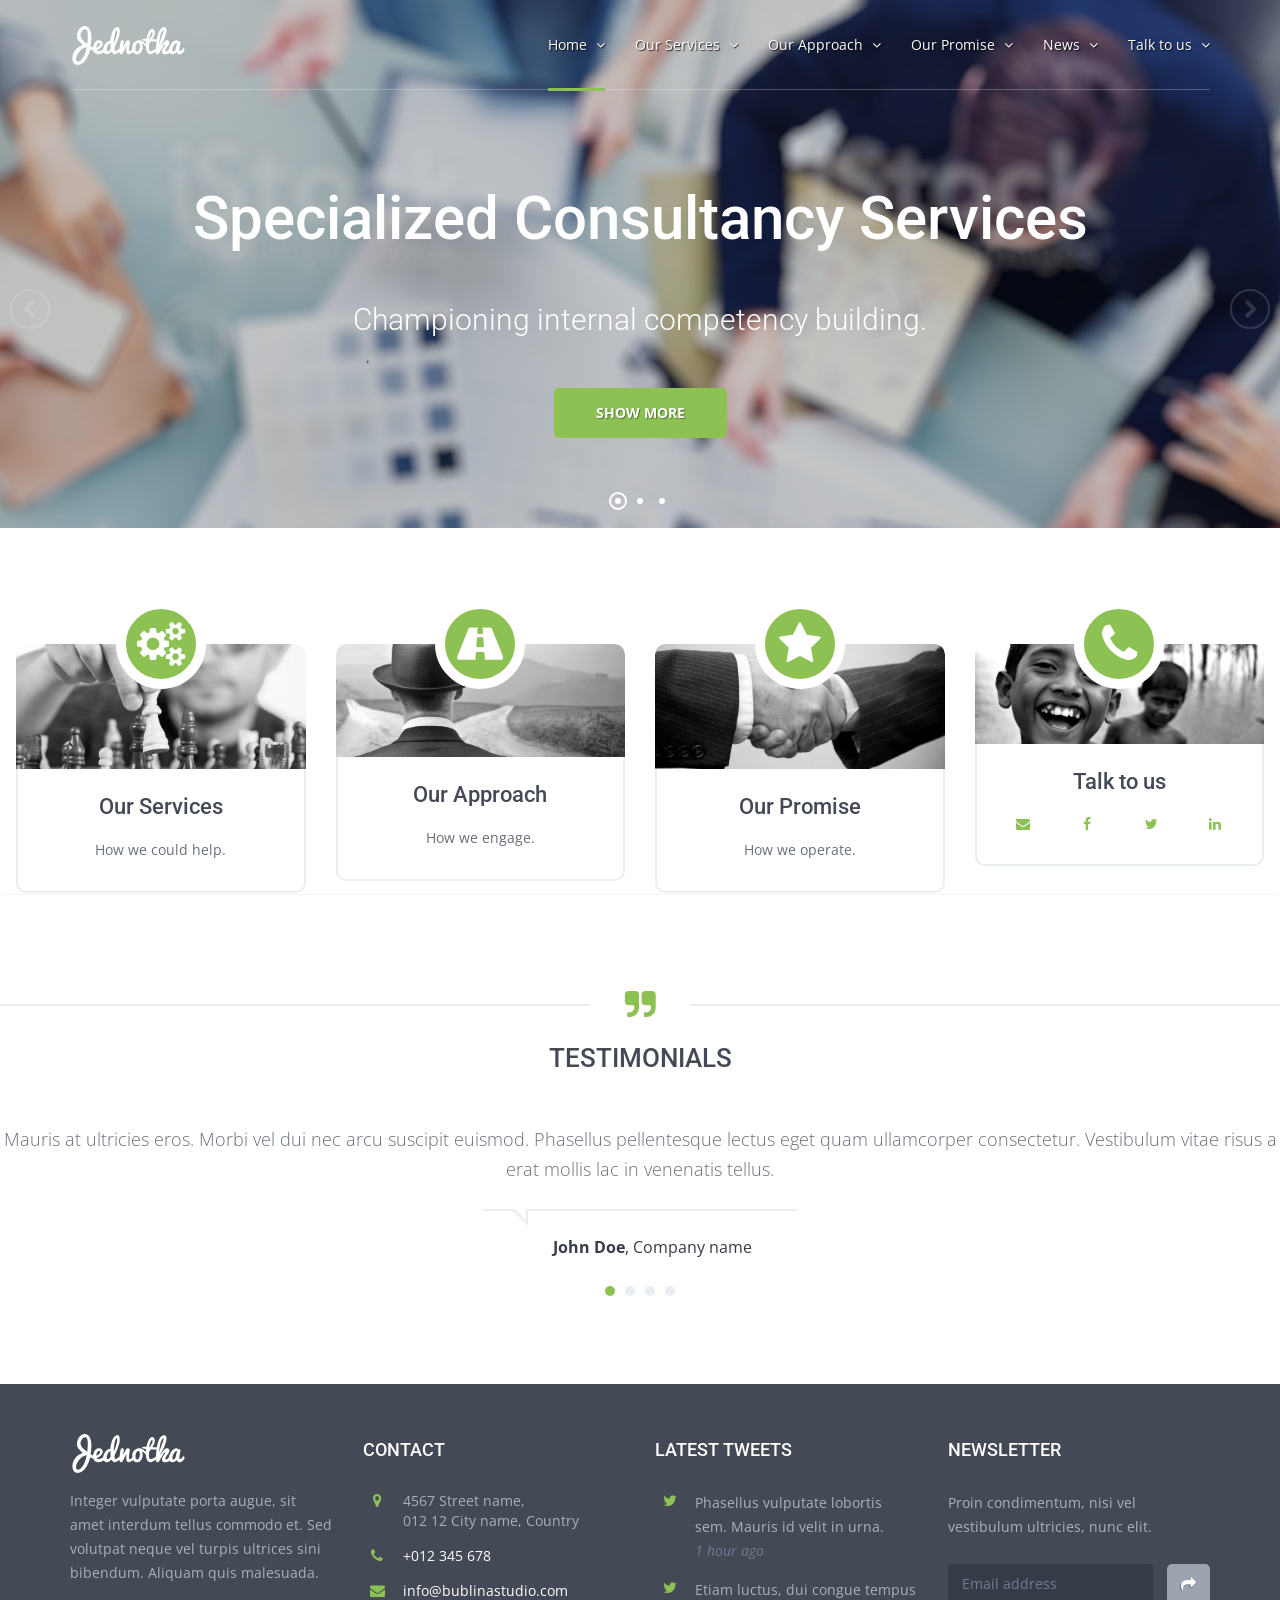
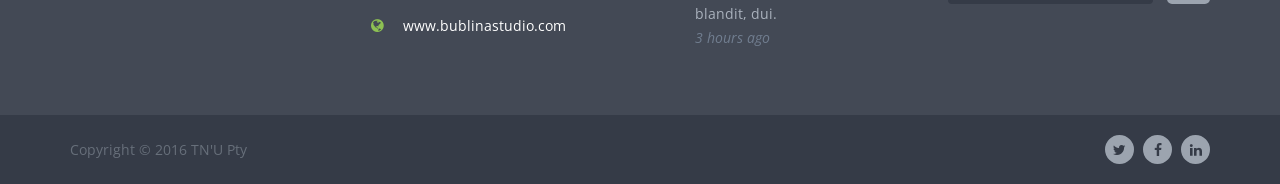
<file: index.html>
<!DOCTYPE html>
<!--
  Name: Jednotka - Multipurpose Website HTML Template
  Author: Bublina Studio - www.bublinastudio.com, info@bublinastudio.com
  Version: 1.8
-->
<!--[if lt IE 9]> <html class="lt-ie9" lang="en"> <![endif]-->
<!--[if !IE] -->
<html lang='en'>
  <!-- <![endif] -->
  <head>
    <title>Home | Kite</title>
    <meta content='blog, business, clean, multipurpose template, twitter bootstrap 3, responsive' name='keywords'>
    <meta content='Jednotka is multipurpose Twitter Bootstrap 3 template which is suitable for any type of business or online project. ' name='description'>
    <meta content='BublinaStudio.com' name='author'>
    <meta content='all' name='robots'>
    <meta content='text/html; charset=utf-8' http-equiv='Content-Type'>
    <meta content='width=device-width, initial-scale=1.0' name='viewport'>
    <!--[if IE]> <meta http-equiv='X-UA-Compatible' content='IE=edge,chrome=1'> <![endif]-->
    <link href='assets/images/meta_icons/favicon.ico' rel='shortcut icon' type='image/x-icon'>
    <link href='assets/images/meta_icons/apple-touch-icon.png' rel='apple-touch-icon-precomposed'>
    <!-- / required stylesheets -->
    <link href="assets/stylesheets/bootstrap/bootstrap.min.css" media="all" id="bootstrap" rel="stylesheet" type="text/css" />
    <link href="assets/stylesheets/jednotka_green.css" media="all" id="colors" rel="stylesheet" type="text/css" />
    <link href="assets/stylesheets/site.css" media="all" id="colors" rel="stylesheet" type="text/css" />
    <!--[if lt IE 9]>
      <script src="assets/javascripts/ie/html5shiv.js" type="text/javascript"></script>
      <script src="assets/javascripts/ie/respond.min.js" type="text/javascript"></script>
    <![endif]-->
  </head>
  <body class='homepage'>
    <div id='wrapper'>
      <header id='header'>
        <div class='container'>
          <nav class='navbar navbar-collapsed-sm navbar-default' id='nav' role='navigation'>
            <div class='navbar-header'>
              <button class='navbar-toggle' data-target='.navbar-header-collapse' data-toggle='collapse' type='button'>
                <span class='sr-only'>Toggle navigation</span>
                <span class='icon-bar'></span>
                <span class='icon-bar'></span>
                <span class='icon-bar'></span>
              </button>
              <a class='navbar-brand' href='index.html'>
                <img alt="Jednotka" width="117" height="39" src="assets/images/logo.svg" />
              </a>
            </div>
            <div class='collapse navbar-collapse navbar-header-collapse'>
              <ul class='nav navbar-nav navbar-right'>
                <li class='active dropdown'>
                  <a class='dropdown-toggle' data-delay='50' data-hover='dropdown' data-toggle='dropdown' href='#'>
                    <span>
                      Home
                      <i class='fa fa-angle-down'></i>
                    </span>
                  </a>
                  <ul class='dropdown-menu' role='menu'>
                    <li class='active dropdown-submenu'>
                      <a href='index.html'>About Us</a>
                    </li>
                   <!--  <li class=''>
                      <a href='index2.html'>Home 2</a>
                    </li>
                    <li class=''>
                      <a href='index3.html'>Home 3</a>
                    </li>
                    <li class=''>
                      <a href='boxed.html'>Boxed layout</a>
                    </li> -->
                  </ul>
                </li>
                <li class='dropdown'>
                  <a class='dropdown-toggle' data-delay='50' data-hover='dropdown' data-toggle='dropdown' href='#'>
                    <span>
                      Our Services
                      <i class='fa fa-angle-down'></i>
                    </span>
                  </a>
                  <ul class='dropdown-menu' role='menu'>
                    <li class=''>
                      <a href='under_construction.html'>Services 1</a>
                    </li>
                    <li class=''>
                      <a href='under_construction.html'>Services 2</a>
                    </li>
                   <!--  <li class=''>
                      <a href='faq.html'>FAQ</a>
                    </li>
                    <li>
                      <a href='404.html'>404 Error</a>
                    </li>
                    <li>
                      <a href='500.html'>500 Error</a>
                    </li>
                    <li>
                      <a href='coming_soon.html'>Coming soon</a>
                    </li>
                    <li>
                      <a href='under_construction.html'>Under construction</a>
                    </li> -->
                  </ul>
                </li>
                <li class='dropdown'>
                  <a class='dropdown-toggle' data-delay='50' data-hover='dropdown' data-toggle='dropdown' href='#'>
                    <span>
                      Our Approach
                      <i class='fa fa-angle-down'></i>
                    </span>
                  </a>
                  <ul class='dropdown-menu' role='menu'>
                    <li class=''>
                      <a href='under_construction.html'>K</a>
                    </li>
                    <li class=''>
                      <a href='under_construction.html'>I</a>
                    </li>
                    <li class=''>
                      <a href='under_construction.html'>T</a>
                    </li>
                    <li class=''>
                      <a href='under_construction.html'>E</a>
                    </li>
<!--                     <li class=''>
                      <a href='tables.html'>Tables</a>
                    </li>
                    <li class=''>
                      <a href='typography.html'>Typography</a>
                    </li>
                    <li class=''>
                      <a href='pricing_tables.html'>Pricing tables</a>
                    </li>
                    <li class='dropdown-submenu'>
                      <a href='index.html'>
                        Submenu
                        <i class='fa fa-angle-right'></i>
                      </a>
                      <ul class='dropdown-menu' role='menu'>
                        <li>
                          <a href='index.html'>Submenu item</a>
                        </li>
                        <li>
                          <a href='index.html'>Submenu item</a>
                        </li>
                        <li>
                          <a href='index.html'>Submenu item</a>
                        </li>
                      </ul>
                    </li> -->
                  </ul>
                </li>
                <li class='dropdown'>
                  <a class='dropdown-toggle' data-delay='50' data-hover='dropdown' data-toggle='dropdown' href='#'>
                    <span>
                      Our Promise
                      <i class='fa fa-angle-down'></i>
                    </span>
                  </a>
                <!--   <ul class='dropdown-menu' role='menu'>
                    <li class=''>
                      <a href='blog_small.html'>Small image</a>
                    </li>
                    <li class=''>
                      <a href='blog_large.html'>Large image</a>
                    </li>
                    <li class=''>
                      <a href='blog_single_post.html'>Single post</a>
                    </li>
                  </ul> -->
                </li>
                <li class='dropdown'>
                  <a class='dropdown-toggle' data-delay='50' data-hover='dropdown' data-toggle='dropdown' href='#'>
                    <span>
                      News
                      <i class='fa fa-angle-down'></i>
                    </span>
                  </a>
                  <ul class='dropdown-menu' role='menu'>
                    <li class=''>
                      <a href='under_construction.html'>Feedback</a>
                    </li>
                   <!--  <li class=''>
                      <a href='portfolio_three_cols.html'>3 columns</a>
                    </li>
                    <li class=''>
                      <a href='portfolio_four_cols.html'>4 columns</a>
                    </li>
                    <li class=''>
                      <a href='portfolio_detail.html'>Project detail</a>
                    </li> -->
                  </ul>
                </li>
                <li class='dropdown'>
                  <a class='dropdown-toggle' data-delay='50' data-hover='dropdown' data-toggle='dropdown' href='#'>
                    <span>
                      Talk to us
                      <i class='fa fa-angle-down'></i>
                    </span>
                  </a>
                 <!--  <ul class='dropdown-menu' role='menu'>
                    <li class=''>
                      <a href='contact.html'>Contact</a>
                    </li>
                    <li class=''>
                      <a href='contact2.html'>Contact 2</a>
                    </li>
                    <li class=''>
                      <a href='contact3.html'>Contact 3</a>
                    </li>
                  </ul> -->
                </li>
              </ul>
            </div>
          </nav>
        </div>
      </header>
      <div id='main' role='main'>
        <!-- / carousel blur -->
        <div class='hero-carousel carousel-blur carousel-blur-arrows carousel-blur-pagination flexslider' id='carousel-example-1'>
          <ul class='slides'>
            <li class='item'>
              <div class='container'>
                <div class='row'>
                  <div class='col-lg-12 animate'>
                    <h1 class='big fadeInUp animated'>
                      Specialized Consultancy Services
                    </h1>
                    <p class='normal fadeInUp animated'>Championing internal competency building.</p>
                    <a class='btn btn-contrast btn-lg fadeInRight animated' href='#'>
                      Show more
                    </a>
                  </div>
                </div>
              </div>
            </li>
            <li class='item'>
              <div class='container'>
                <div class='row'>
                  <div class='col-lg-12 animate'>
                    <h2 class='big fadeInLeftBig animated'>
                      Delivery Frameworks
                      &amp;
                      Delivery Process
                    </h2>
                    <p class='normal fadeInRightBig animated'>Agile, Scrum, Rup, Hybrid.</p>
                    <a class='btn btn-contrast btn-lg fadeInDownBig animated' href='#'>
                      Show more
                    </a>
                  </div>
                </div>
              </div>
            </li>
            <li class='item'>
              <div class='container'>
                <div class='row'>
                  <div class='col-lg-12 animate'>
                    <h2 class='big fadeInRightBig animated'>Project Governance</h2>
                    <p class='normal fadeInLeftBig animated'>From business case development to BAU handover</p>
                    <a class='btn btn-contrast btn-lg fadeInUpBig animated' href='#'>
                      Show more
                    </a>
                  </div>
                </div>
              </div>
            </li>
          </ul>
        </div>
        <div id='main-content'>
          <!-- <div class='container'>
            <div class='row'>
              <div class='col-sm-12'>
                <p class='lead lead-lg text-center'>Quisque nunc sapien, malesuada vitae luctus in, blandit eu erat. Cras fringilla eros eget justo dictum convallis.</p>
              </div>
            </div> -->
            <div class='panels-wrapper'>
              <div class='row panel m-n'>
                <div class='col-sm-3 panel-item'>
                  <a class='panel panel-image' href='#'>
                    <div class='panel-icon'>
                      <i class='fa fa-gears icon'></i>
                    </div>
                    <div class='panel-heading'><img class="img-responsive-sm" alt="Project planning" width="768" height="300" src="./assets/images/panels/services.jpg" /></div>
                    <div class='panel-body'>
                      <h3 class='panel-title'>Our Services</h3>
                      <p>How we could help.</p>
                    </div>
                  </a>
                </div>
                <div class='col-sm-3 panel-item'>
                  <a class='panel panel-image' href='#'>
                    <div class='panel-icon'>
                      <i class='fa fa-road icon'></i>
                    </div>
                    <div class='panel-heading'><img class="img-responsive-sm" alt="Easy customizable" width="768" height="300" src="./assets/images/panels/approach.jpg" /></div>
                    <div class='panel-body'>
                      <h3 class='panel-title'>Our Approach</h3>
                      <p>How we engage.</p>
                    </div>
                  </a>
                </div>
                <div class='col-sm-3 panel-item'>
                  <a class='panel panel-image' href='#'>
                    <div class='panel-icon'>
                      <i class='fa fa-star icon'></i>
                    </div>
                    <div class='panel-heading'><img class="img-responsive-sm" alt="Fastest workers" width="768" height="300" src="./assets/images/panels/promise.jpg" /></div>
                    <div class='panel-body'>
                      <h3 class='panel-title'>Our Promise</h3>
                      <p>How we operate.</p>
                    </div>
                  </a>
                </div>
                  <div class='col-sm-3 panel-item'>
                  <a class='panel panel-image' href='#'>
                    <div class='panel-icon'>
                      <i class='fa fa-phone icon'></i>
                    </div>
                    <div class='panel-heading'><img class="img-responsive-sm" alt="Fastest workers" width="768" height="300" src="./assets/images/panels/talktous.jpg" /></div>
                    <div class='panel-body'>
                      <h3 class='panel-title'>Talk to us</h3>
                      <div class='row'>
                       <!--  <div class="icon icon-wrap icon-circle icon-lg contrast-bg">
                          <i class="fa fa-wrench text-white"></i>
                        </div> -->
                        <div class="col-md-3 icon icon-circle icon-lg"> <i class='fa fa-envelope icon'></i></div>
                        <div class="col-md-3 icon icon-circle icon-lg"> <i class='fa fa-facebook icon'></i></div>
                        <div class="col-md-3 icon icon-circle icon-lg"> <i class='fa fa-twitter icon'></i></div>
                        <div class="col-md-3 icon icon-circle icon-lg"> <i class='fa fa-linkedin icon'></i></div>
                      </div>
                    </div>
                  </a>
                </div>
              </div>
            </div>
           <!--  <div class='row'>
              <div class='col-sm-12'>
                <div class='page-header page-header-with-icon'>
                  <i class='fa fa-star'></i>
                  <h2>Top features</h2>
                </div>
                <div class='text-boxes'>
                  <div class='row text-box'>
                    <div class='col-sm-6'><img class="img-responsive center-block" alt="Lorem ipsum dolor sit amet" width="340" height="188" src="http://placehold.it/340x188" /></div>
                    <div class='col-sm-6'>
                      <h3 class='title'><a href="#">Lorem ipsum dolor sit amet</a></h3>
                      <p>Mauris at ultricies eros. Morbi vel dui nec arcu suscipit euismod. Phasellus pellentesque lectus eget quam ullamcorper consectetur. Vestibulum vitae risus a erat mollis lac in venenatis tellus. Morbi et tristique lacus.</p>
                      <a class='btn btn-contrast btn-bordered btn-sm' href='#'>Read more</a>
                    </div>
                  </div>
                  <hr>
                  <div class='row text-box'>
                    <div class='col-sm-6 col-sm-push-6'><img class="img-responsive center-block" alt="Praesent vitae adipiscing nunc" width="330" height="183" src="http://placehold.it/330x183" /></div>
                    <div class='col-sm-6 col-sm-pull-6'>
                      <h3 class='title'><a href="#">Praesent vitae adipiscing nunc</a></h3>
                      <p>Integer fringtilla fringilla mauris eget accumsan. Nullam quis consequat ipsum, eu cursus mi. Donec quis quam at risus viverra venenatis. Phasellus non nulla tortor. Fusce congue enim sed ullamcorper cursus. Donec tincidunt elit sed felis iaculis laoreet.</p>
                      <a class='btn btn-contrast btn-bordered btn-sm' href='#'>Read more</a>
                    </div>
                  </div>
                </div>
              </div>
            </div> -->
            <!-- <div class='row'>
              <div class='col-sm-12'>
                <div class='page-header page-header-with-icon'>
                  <i class='fa fa-suitcase'></i>
                  <h2>
                    Our last projects
                    <small>Phasellus malesuada sapien non orci semper gravida.</small>
                  </h2>
                </div>
                <div class='row portfolio-boxes'>
                  <div class='col-sm-3 col-xs-6 no-mb-t-xs portfolio-box'>
                    <a class='image-link' href='portfolio_detail.html'>
                      <i class='fa fa-search'></i>
                      <img class="img-responsive img-rounded center-block" alt="Etiam vestibulum" width="262" height="262" src="http://placehold.it/262x262" />
                    </a>
                    <h3 class='title'>Etiam vestibulum</h3>
                    <p class='category'>Photography</p>
                  </div>
                  <div class='col-sm-3 col-xs-6 no-mb-t-xs portfolio-box'>
                    <a class='image-link' href='portfolio_detail.html'>
                      <i class='fa fa-link'></i>
                      <img class="img-responsive img-rounded center-block" alt="Malesuada" width="262" height="262" src="http://placehold.it/262x262" />
                    </a>
                    <h3 class='title'>Malesuada</h3>
                    <p class='category'>Webdesign</p>
                  </div>
                  <div class='col-sm-3 col-xs-6 portfolio-box'>
                    <a href='portfolio_detail.html'>
                      <div class='image-link'>
                        <i class='fa fa-search'></i>
                        <img class="img-responsive img-rounded center-block" alt="Dictum vulputate" width="262" height="262" src="http://placehold.it/262x262" />
                      </div>
                      <h3 class='title'>Dictum vulputate</h3>
                      <p class='category'>Identity</p>
                    </a>
                  </div>
                  <div class='col-sm-3 col-xs-6 portfolio-box'>
                    <a href='portfolio_detail.html'>
                      <div class='image-link'>
                        <i class='fa fa-search'></i>
                        <img class="img-responsive img-rounded center-block" alt="Semper massa" width="262" height="262" src="http://placehold.it/262x262" />
                      </div>
                      <h3 class='title'>Semper massa</h3>
                      <p class='category'>Marketing</p>
                    </a>
                  </div>
                </div>
              </div>
            </div> -->
            <div class='row'>
              <div class='col-sm-12'>
                <div class='page-header page-header-with-icon'>
                  <i class='fa fa-quote-right'></i>
                  <h2>Testimonials</h2>
                </div>
                <div class='row quotes'>
                  <div class='carousel carousel-default slide carousel-auto' id='carousel-testimonials'>
                    <div class='carousel-inner'>
                      <div class='item active quote'>
                        <div class='col-sm-12 text-center'>
                          <p class='lead'>Mauris at ultricies eros. Morbi vel dui nec arcu suscipit euismod. Phasellus pellentesque lectus eget quam ullamcorper consectetur. Vestibulum vitae risus a erat mollis lac in venenatis tellus.</p>
                          <div class='author-wrapper'>
                            <p class='author'>
                              <strong>John Doe</strong>,
                              Company name
                            </p>
                          </div>
                        </div>
                      </div>
                      <div class='item quote'>
                        <div class='col-sm-12 text-center'>
                          <p class='lead'>Lorem ipsum dolor sit amet, consectetur adipiscing elit. Praesent accumsan leo tellus. Nulla fringilla elementum nisl, vitae faucibus risus. Donec ut tristique eros. Curabitur mattis auctor turpis.</p>
                          <div class='author-wrapper'>
                            <p class='author'>
                              <strong>Michal Marek</strong>,
                              Bublina Studio
                            </p>
                          </div>
                        </div>
                      </div>
                      <div class='item quote'>
                        <div class='col-sm-12 text-center'>
                          <p class='lead'>Aenean lorem quam, dapibus et enim vel, ultrices tincidunt tellus. Donec mattis massa et lacus interdum lobortis. Pellentesque habitant morbi tristique senectus. Curabitur mattis auctor turpis.</p>
                          <div class='author-wrapper'>
                            <p class='author'>
                              <strong>Paľo Delinčák</strong>,
                              Bublina Studio
                            </p>
                          </div>
                        </div>
                      </div>
                      <div class='item quote'>
                        <div class='col-sm-12 text-center'>
                          <p class='lead'>Integer quis placerat leo, sit amet varius odio. Fusce sollicitudin metus eu eros egestas cursus ut ullamcorper augue. Integer blandit tellus a urna semper, sit amet tempor orci ornare. Mauris nec.</p>
                          <div class='author-wrapper'>
                            <p class='author'>
                              <strong>Jane Doe</strong>,
                              Company name
                            </p>
                          </div>
                        </div>
                      </div>
                    </div>
                    <ol class='carousel-indicators'>
                      <li class='active' data-slide-to='0' data-target='#carousel-testimonials'></li>
                      <li data-slide-to='1' data-target='#carousel-testimonials'></li>
                      <li data-slide-to='2' data-target='#carousel-testimonials'></li>
                      <li data-slide-to='3' data-target='#carousel-testimonials'></li>
                    </ol>
                  </div>
                </div>
              </div>
            </div>
          </div>
        </div>
        <div class='fade' id='scroll-to-top'>
          <i class='fa fa-chevron-up'></i>
        </div>
      </div>
      <footer id='footer'>
        <div id='footer-main'>
          <div class='container'>
            <div class='row'>
              <div class='col-md-3 col-sm-6 info-box'>
                <div class='logo-container'>
                  <img alt="Jednotka" width="117" height="39" src="assets/images/logo.svg" />
                </div>
                <p class='no-mg-b'>Integer vulputate porta augue, sit amet interdum tellus commodo et. Sed volutpat neque vel turpis ultrices sini bibendum. Aliquam quis malesuada.</p>
              </div>
              <div class='col-md-3 col-sm-6 info-box'>
                <h2 class='title'>Contact</h2>
                <div class='icon-boxes'>
                  <div class='icon-box'>
                    <div class='icon icon-wrap'>
                      <i class='fa fa-map-marker'></i>
                    </div>
                    <div class='content'>
                      4567 Street name,
                      <br>
                      012 12 City name, Country
                    </div>
                  </div>
                  <div class='icon-box'>
                    <div class='icon icon-wrap'>
                      <i class='fa fa-phone'></i>
                    </div>
                    <div class='content'>
                      <a href='tel:+012345678'>+012 345 678</a>
                    </div>
                  </div>
                  <div class='icon-box'>
                    <div class='icon icon-wrap'>
                      <i class='fa fa-envelope'></i>
                    </div>
                    <div class='content'><a href="mailto:info@bublinastudio.com">info@bublinastudio.com</a></div>
                  </div>
                  <div class='icon-box'>
                    <div class='icon icon-wrap'>
                      <i class='fa fa-globe'></i>
                    </div>
                    <div class='content'><a href="#">www.bublinastudio.com</a></div>
                  </div>
                </div>
              </div>
              <div class='col-md-3 col-sm-6 info-box social-box'>
                <h2 class='title'>Latest tweets</h2>
                <div class='icon-boxes'>
                  <div class='icon-box'>
                    <div class='icon icon-wrap'>
                      <i class='fa fa-twitter text-contrast'></i>
                    </div>
                    <div class='content'>
                      <p>
                        Phasellus vulputate lobortis sem. Mauris id velit in urna.
                        <br>
                        <a class='time' href='#'>
                          <i>1 hour ago</i>
                        </a>
                      </p>
                    </div>
                  </div>
                  <div class='icon-box'>
                    <div class='icon icon-wrap'>
                      <i class='fa fa-twitter text-contrast'></i>
                    </div>
                    <div class='content'>
                      <p>
                        Etiam luctus, dui congue tempus blandit, dui.
                        <br>
                        <a class='time' href='#'>
                          <i>3 hours ago</i>
                        </a>
                      </p>
                    </div>
                  </div>
                </div>
              </div>
              <div class='col-md-3 col-sm-6 info-box'>
                <h2 class='title'>Newsletter</h2>
                <p>Proin condimentum, nisi vel vestibulum ultricies, nunc elit.</p>
                <form action='index.html' class='form-inline form-validation' method='get'>
                  <div class='row'>
                    <div class='form-group control-group col-xs-9 col-md-8 col-lg-9'>
                      <input class='form-control' data-rule-email='true' data-rule-required='true' id='newsletter_email' name='newsletter[email]' placeholder='Email address' type='email'>
                    </div>
                    <div class='col-xs-3 col-md-4 col-lg-3'>
                      <button class='btn btn-medium-light btn-block' type='submit'>
                        <i class='fa fa-reply text-white'></i>
                      </button>
                    </div>
                  </div>
                </form>
              </div>
            </div>
          </div>
        </div>
        <div id='footer-copyright'>
          <div class='container'>
            <div class='row'>
              <div class='col-lg-12 clearfix'>
                <p class='copyright'>
                  Copyright
                  &copy;
                  2016 TN'U Pty
                </p>
                <div class='links'>
                  <a class='btn btn-circle btn-medium-light btn-sm' href='#'>
                    <i class='fa fa-twitter text-dark'></i>
                  </a>
                  <a class='btn btn-circle btn-medium-light btn-sm' href='#'>
                    <i class='fa fa-facebook text-dark'></i>
                  </a>
                  <a class='btn btn-circle btn-medium-light btn-sm' href='#'>
                    <i class='fa fa-linkedin text-dark'></i>
                  </a>
                </div>
              </div>
            </div>
          </div>
        </div>
      </footer>
    </div>
    <!-- / required javascripts -->
    <script src="assets/javascripts/jquery/jquery.min.js" type="text/javascript"></script>
    <script src="assets/javascripts/jquery/jquery.mobile.custom.min.js" type="text/javascript"></script>
    <script src="assets/javascripts/bootstrap/bootstrap.min.js" type="text/javascript"></script>
    <script src="assets/javascripts/plugins/modernizr/modernizr.custom.min.js" type="text/javascript"></script>
    <script src="assets/javascripts/plugins/hover_dropdown/twitter-bootstrap-hover-dropdown.min.js" type="text/javascript"></script>
    <script src="assets/javascripts/plugins/retina/retina.min.js" type="text/javascript"></script>
    <script src="assets/javascripts/plugins/knob/jquery.knob.js" type="text/javascript"></script>
    <script src="assets/javascripts/plugins/isotope/jquery.isotope.min.js" type="text/javascript"></script>
    <script src="assets/javascripts/plugins/isotope/jquery.isotope.sloppy-masonry.min.js" type="text/javascript"></script>
    <script src="assets/javascripts/plugins/validate/jquery.validate.min.js" type="text/javascript"></script>
    <script src="assets/javascripts/plugins/flexslider/jquery.flexslider.min.js" type="text/javascript"></script>
    <script src="assets/javascripts/plugins/countdown/countdown.js" type="text/javascript"></script>
    <script src="assets/javascripts/plugins/nivo_lightbox/nivo-lightbox.min.js" type="text/javascript"></script>
    <script src="assets/javascripts/plugins/cycle/jquery.cycle.all.min.js" type="text/javascript"></script>
    <script src="assets/javascripts/jednotka.js" type="text/javascript"></script>
    
  </body>
</html>
</file>
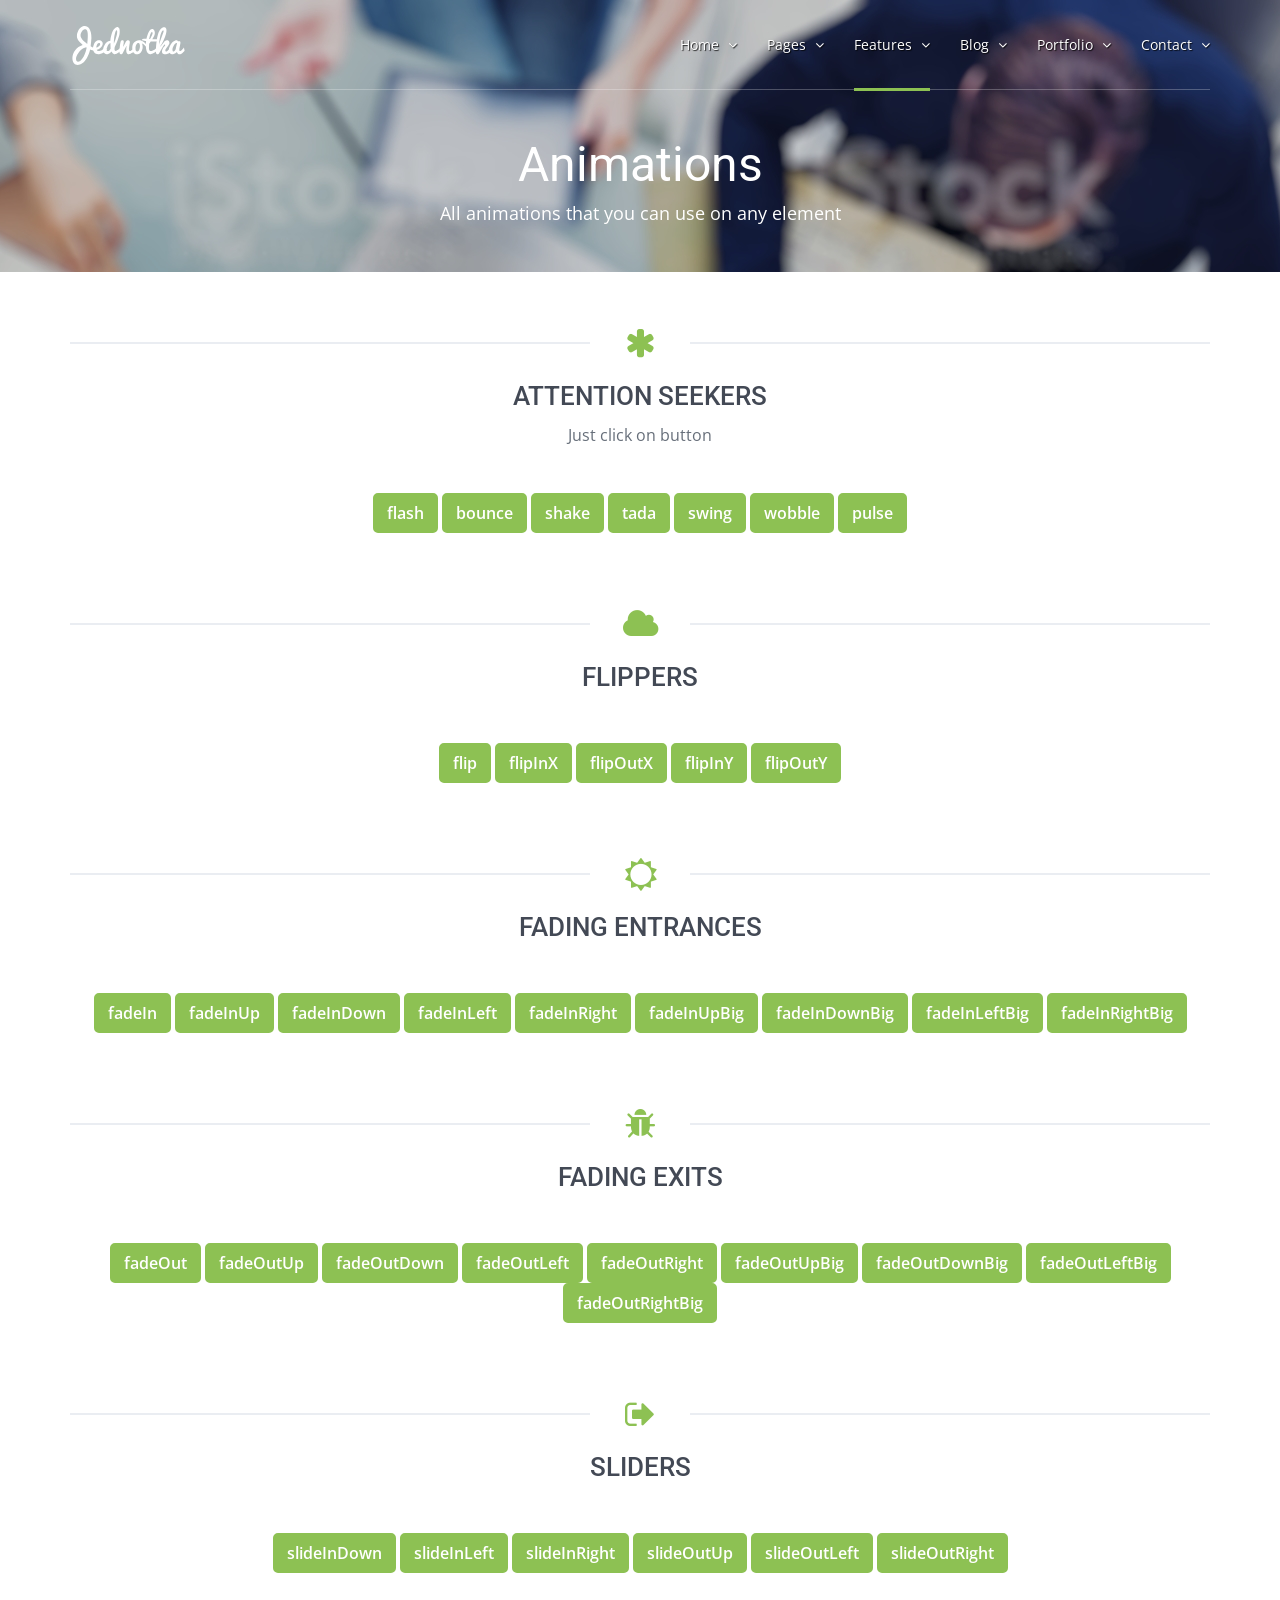
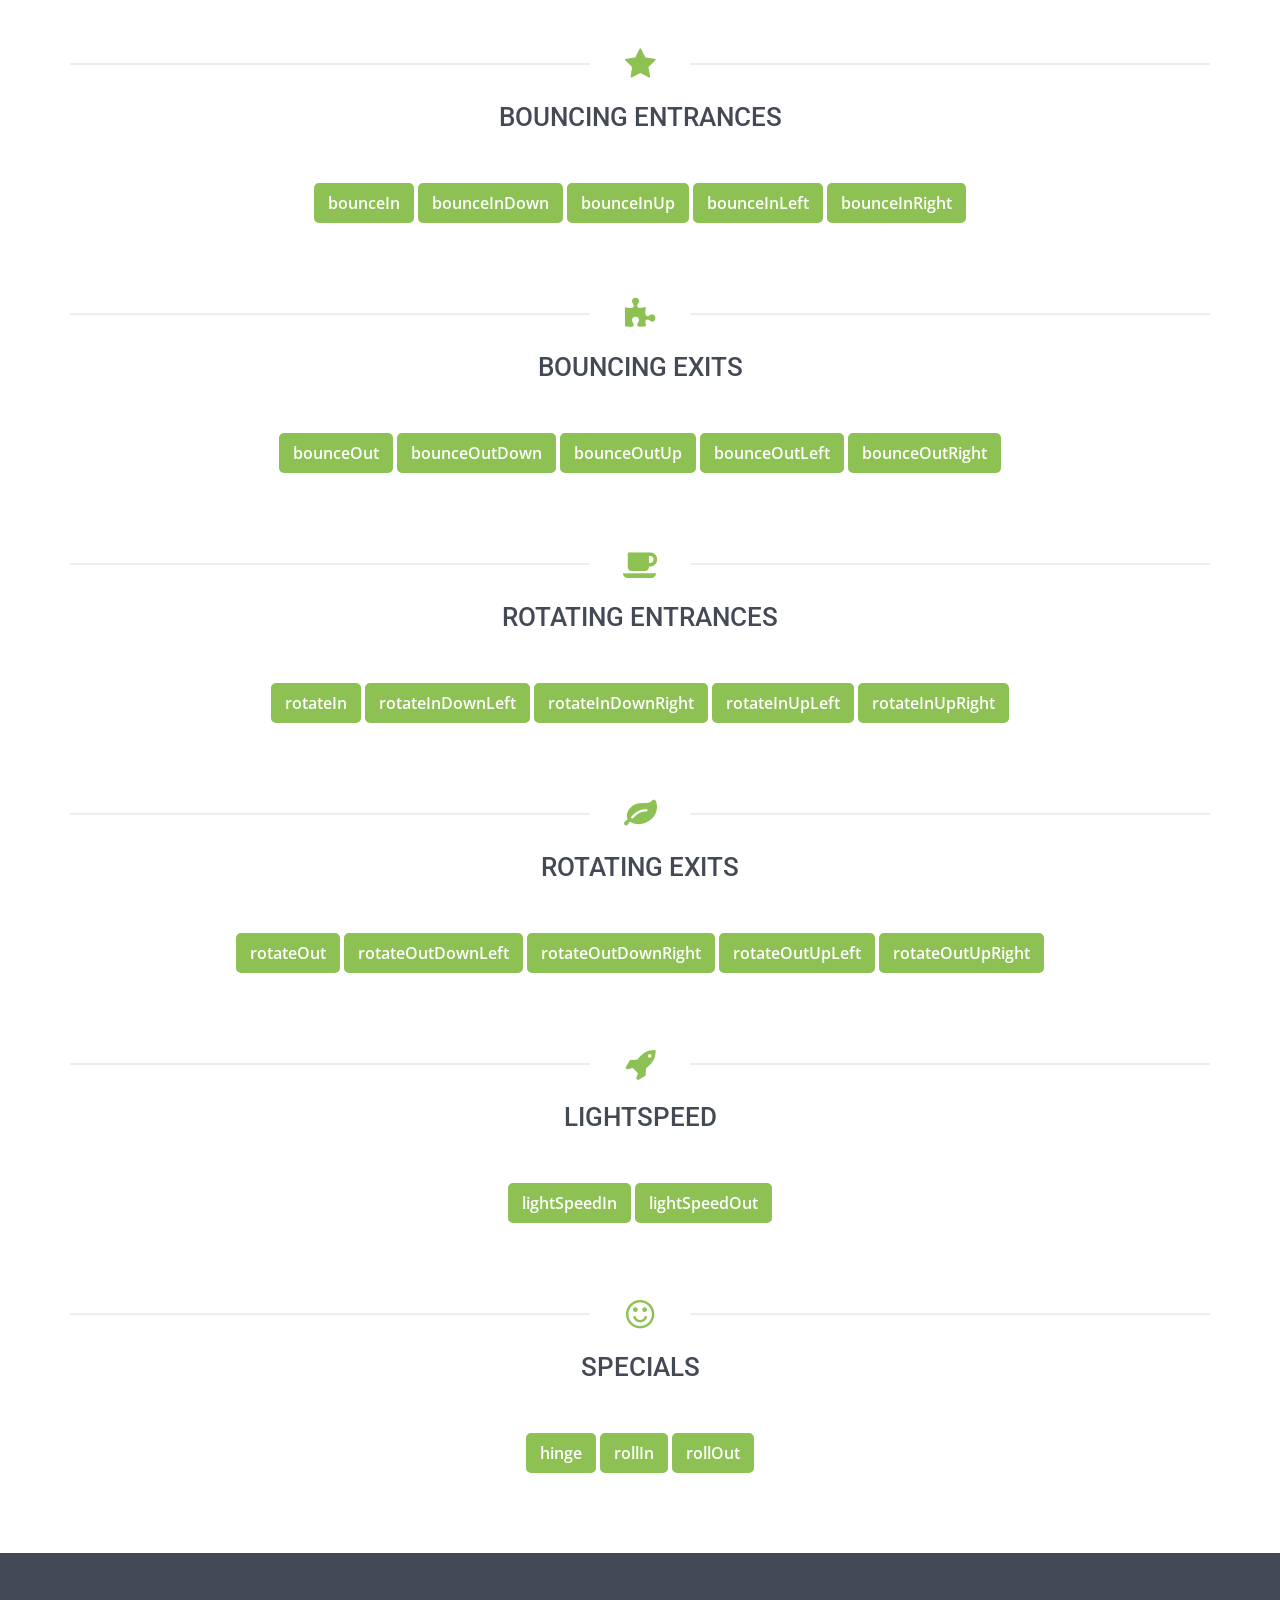
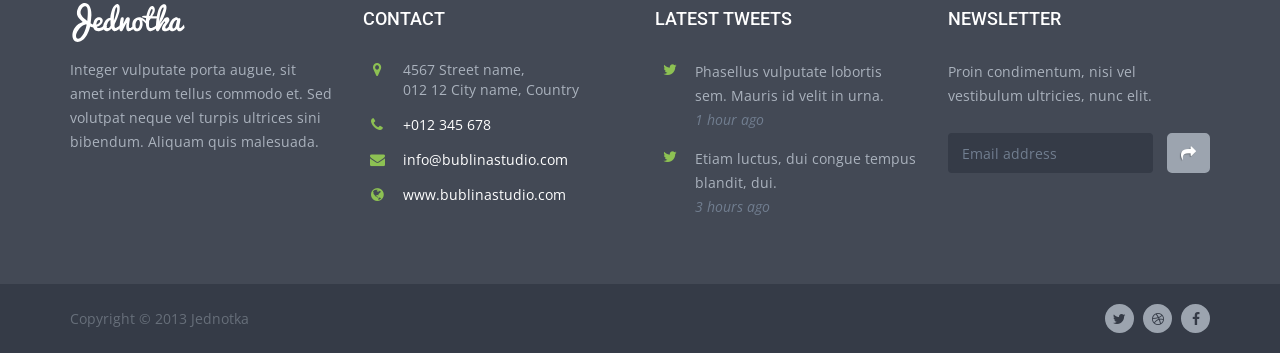
<file: animations.html>
<!DOCTYPE html>
<!--
  Name: Jednotka - Multipurpose Website HTML Template
  Author: Bublina Studio - www.bublinastudio.com, info@bublinastudio.com
  Version: 1.8
-->
<!--[if lt IE 9]> <html class="lt-ie9" lang="en"> <![endif]-->
<!--[if !IE] -->
<html lang='en'>
  <!-- <![endif] -->
  <head>
    <title>Animations | Jednotka - Multipurpose Template</title>
    <meta content='blog, business, clean, multipurpose template, twitter bootstrap 3, responsive' name='keywords'>
    <meta content='Jednotka is multipurpose Twitter Bootstrap 3 template which is suitable for any type of business or online project. ' name='description'>
    <meta content='BublinaStudio.com' name='author'>
    <meta content='all' name='robots'>
    <meta content='text/html; charset=utf-8' http-equiv='Content-Type'>
    <meta content='width=device-width, initial-scale=1.0' name='viewport'>
    <!--[if IE]> <meta http-equiv='X-UA-Compatible' content='IE=edge,chrome=1'> <![endif]-->
    <link href='assets/images/meta_icons/favicon.ico' rel='shortcut icon' type='image/x-icon'>
    <link href='assets/images/meta_icons/apple-touch-icon.png' rel='apple-touch-icon-precomposed'>
    <!-- / required stylesheets -->
    <link href="assets/stylesheets/bootstrap/bootstrap.min.css" media="all" id="bootstrap" rel="stylesheet" type="text/css" />
    <link href="assets/stylesheets/jednotka_green.css" media="all" id="colors" rel="stylesheet" type="text/css" />
    <!--[if lt IE 9]>
      <script src="assets/javascripts/ie/html5shiv.js" type="text/javascript"></script>
      <script src="assets/javascripts/ie/respond.min.js" type="text/javascript"></script>
    <![endif]-->
  </head>
  <body class='animations'>
    <div id='wrapper'>
      <header id='header'>
        <div class='container'>
          <nav class='navbar navbar-collapsed-sm navbar-default' id='nav' role='navigation'>
            <div class='navbar-header'>
              <button class='navbar-toggle' data-target='.navbar-header-collapse' data-toggle='collapse' type='button'>
                <span class='sr-only'>Toggle navigation</span>
                <span class='icon-bar'></span>
                <span class='icon-bar'></span>
                <span class='icon-bar'></span>
              </button>
              <a class='navbar-brand' href='index.html'>
                <img alt="Jednotka" width="117" height="39" src="assets/images/logo.svg" />
              </a>
            </div>
            <div class='collapse navbar-collapse navbar-header-collapse'>
              <ul class='nav navbar-nav navbar-right'>
                <li class='dropdown'>
                  <a class='dropdown-toggle' data-delay='50' data-hover='dropdown' data-toggle='dropdown' href='#'>
                    <span>
                      Home
                      <i class='fa fa-angle-down'></i>
                    </span>
                  </a>
                  <ul class='dropdown-menu' role='menu'>
                    <li class=' dropdown-submenu'>
                      <a href='index.html'>Home</a>
                    </li>
                    <li class=''>
                      <a href='index2.html'>Home 2</a>
                    </li>
                    <li class=''>
                      <a href='index3.html'>Home 3</a>
                    </li>
                    <li class=''>
                      <a href='boxed.html'>Boxed layout</a>
                    </li>
                  </ul>
                </li>
                <li class='dropdown'>
                  <a class='dropdown-toggle' data-delay='50' data-hover='dropdown' data-toggle='dropdown' href='#'>
                    <span>
                      Pages
                      <i class='fa fa-angle-down'></i>
                    </span>
                  </a>
                  <ul class='dropdown-menu' role='menu'>
                    <li class=''>
                      <a href='about_us.html'>About us</a>
                    </li>
                    <li class=''>
                      <a href='services.html'>Services</a>
                    </li>
                    <li class=''>
                      <a href='faq.html'>FAQ</a>
                    </li>
                    <li>
                      <a href='404.html'>404 Error</a>
                    </li>
                    <li>
                      <a href='500.html'>500 Error</a>
                    </li>
                    <li>
                      <a href='coming_soon.html'>Coming soon</a>
                    </li>
                    <li>
                      <a href='under_construction.html'>Under construction</a>
                    </li>
                  </ul>
                </li>
                <li class='active dropdown'>
                  <a class='dropdown-toggle' data-delay='50' data-hover='dropdown' data-toggle='dropdown' href='#'>
                    <span>
                      Features
                      <i class='fa fa-angle-down'></i>
                    </span>
                  </a>
                  <ul class='dropdown-menu' role='menu'>
                    <li class='active'>
                      <a href='animations.html'>Animations</a>
                    </li>
                    <li class=''>
                      <a href='elements.html'>Elements</a>
                    </li>
                    <li class=''>
                      <a href='icons.html'>Icons</a>
                    </li>
                    <li class=''>
                      <a href='forms.html'>Forms</a>
                    </li>
                    <li class=''>
                      <a href='tables.html'>Tables</a>
                    </li>
                    <li class=''>
                      <a href='typography.html'>Typography</a>
                    </li>
                    <li class=''>
                      <a href='pricing_tables.html'>Pricing tables</a>
                    </li>
                    <li class='dropdown-submenu'>
                      <a href='index.html'>
                        Submenu
                        <i class='fa fa-angle-right'></i>
                      </a>
                      <ul class='dropdown-menu' role='menu'>
                        <li>
                          <a href='index.html'>Submenu item</a>
                        </li>
                        <li>
                          <a href='index.html'>Submenu item</a>
                        </li>
                        <li>
                          <a href='index.html'>Submenu item</a>
                        </li>
                      </ul>
                    </li>
                  </ul>
                </li>
                <li class='dropdown'>
                  <a class='dropdown-toggle' data-delay='50' data-hover='dropdown' data-toggle='dropdown' href='#'>
                    <span>
                      Blog
                      <i class='fa fa-angle-down'></i>
                    </span>
                  </a>
                  <ul class='dropdown-menu' role='menu'>
                    <li class=''>
                      <a href='blog_small.html'>Small image</a>
                    </li>
                    <li class=''>
                      <a href='blog_large.html'>Large image</a>
                    </li>
                    <li class=''>
                      <a href='blog_single_post.html'>Single post</a>
                    </li>
                  </ul>
                </li>
                <li class='dropdown'>
                  <a class='dropdown-toggle' data-delay='50' data-hover='dropdown' data-toggle='dropdown' href='#'>
                    <span>
                      Portfolio
                      <i class='fa fa-angle-down'></i>
                    </span>
                  </a>
                  <ul class='dropdown-menu' role='menu'>
                    <li class=''>
                      <a href='portfolio.html'>2 columns</a>
                    </li>
                    <li class=''>
                      <a href='portfolio_three_cols.html'>3 columns</a>
                    </li>
                    <li class=''>
                      <a href='portfolio_four_cols.html'>4 columns</a>
                    </li>
                    <li class=''>
                      <a href='portfolio_detail.html'>Project detail</a>
                    </li>
                  </ul>
                </li>
                <li class='dropdown'>
                  <a class='dropdown-toggle' data-delay='50' data-hover='dropdown' data-toggle='dropdown' href='#'>
                    <span>
                      Contact
                      <i class='fa fa-angle-down'></i>
                    </span>
                  </a>
                  <ul class='dropdown-menu' role='menu'>
                    <li class=''>
                      <a href='contact.html'>Contact</a>
                    </li>
                    <li class=''>
                      <a href='contact2.html'>Contact 2</a>
                    </li>
                    <li class=''>
                      <a href='contact3.html'>Contact 3</a>
                    </li>
                  </ul>
                </li>
              </ul>
            </div>
          </nav>
        </div>
      </header>
      <div id='main' role='main'>
        <div id='main-content-header'>
          <div class='container'>
            <div class='row'>
              <div class='col-sm-12'>
                <h1 class='title'>
                  Animations
                  <small>All animations that you can use on any element</small>
                </h1>
              </div>
            </div>
          </div>
        </div>
        <div id='main-content'>
          <div class='container'>
            <div class='row'>
              <div class='col-sm-12'>
                <div class='page-header page-header-with-icon no-mg-t'>
                  <i class='fa fa-asterisk'></i>
                  <h2>
                    Attention seekers
                    <small>
                      Just click on button
                    </small>
                  </h2>
                </div>
                <div class='text-center'>
                  <a class='btn btn-contrast' data-animation='flash'>
                    flash
                  </a>
                  <a class='btn btn-contrast' data-animation='bounce'>
                    bounce
                  </a>
                  <a class='btn btn-contrast' data-animation='shake'>
                    shake
                  </a>
                  <a class='btn btn-contrast' data-animation='tada'>
                    tada
                  </a>
                  <a class='btn btn-contrast' data-animation='swing'>
                    swing
                  </a>
                  <a class='btn btn-contrast' data-animation='wobble'>
                    wobble
                  </a>
                  <a class='btn btn-contrast' data-animation='pulse'>
                    pulse
                  </a>
                </div>
              </div>
            </div>
            <div class='row'>
              <div class='col-sm-12'>
                <div class='page-header page-header-with-icon'>
                  <i class='fa fa-cloud'></i>
                  <h2>
                    Flippers
                  </h2>
                </div>
                <div class='text-center'>
                  <a class='btn btn-contrast' data-animation='flip'>
                    flip
                  </a>
                  <a class='btn btn-contrast' data-animation='flipInX'>
                    flipInX
                  </a>
                  <a class='btn btn-contrast' data-animation='flipOutX'>
                    flipOutX
                  </a>
                  <a class='btn btn-contrast' data-animation='flipInY'>
                    flipInY
                  </a>
                  <a class='btn btn-contrast' data-animation='flipOutY'>
                    flipOutY
                  </a>
                </div>
              </div>
            </div>
            <div class='row'>
              <div class='col-sm-12'>
                <div class='page-header page-header-with-icon'>
                  <i class='fa fa-sun-o'></i>
                  <h2>
                    Fading entrances
                  </h2>
                </div>
                <div class='text-center'>
                  <a class='btn btn-contrast' data-animation='fadeIn'>
                    fadeIn
                  </a>
                  <a class='btn btn-contrast' data-animation='fadeInUp'>
                    fadeInUp
                  </a>
                  <a class='btn btn-contrast' data-animation='fadeInDown'>
                    fadeInDown
                  </a>
                  <a class='btn btn-contrast' data-animation='fadeInLeft'>
                    fadeInLeft
                  </a>
                  <a class='btn btn-contrast' data-animation='fadeInRight'>
                    fadeInRight
                  </a>
                  <a class='btn btn-contrast' data-animation='fadeInUpBig'>
                    fadeInUpBig
                  </a>
                  <a class='btn btn-contrast' data-animation='fadeInDownBig'>
                    fadeInDownBig
                  </a>
                  <a class='btn btn-contrast' data-animation='fadeInLeftBig'>
                    fadeInLeftBig
                  </a>
                  <a class='btn btn-contrast' data-animation='fadeInRightBig'>
                    fadeInRightBig
                  </a>
                </div>
              </div>
            </div>
            <div class='row'>
              <div class='col-sm-12'>
                <div class='page-header page-header-with-icon'>
                  <i class='fa fa-bug'></i>
                  <h2>
                    Fading exits
                  </h2>
                </div>
                <div class='text-center'>
                  <a class='btn btn-contrast' data-animation='fadeOut'>
                    fadeOut
                  </a>
                  <a class='btn btn-contrast' data-animation='fadeOutUp'>
                    fadeOutUp
                  </a>
                  <a class='btn btn-contrast' data-animation='fadeOutDown'>
                    fadeOutDown
                  </a>
                  <a class='btn btn-contrast' data-animation='fadeOutLeft'>
                    fadeOutLeft
                  </a>
                  <a class='btn btn-contrast' data-animation='fadeOutRight'>
                    fadeOutRight
                  </a>
                  <a class='btn btn-contrast' data-animation='fadeOutUpBig'>
                    fadeOutUpBig
                  </a>
                  <a class='btn btn-contrast' data-animation='fadeOutDownBig'>
                    fadeOutDownBig
                  </a>
                  <a class='btn btn-contrast' data-animation='fadeOutLeftBig'>
                    fadeOutLeftBig
                  </a>
                  <br>
                  <a class='btn btn-contrast' data-animation='fadeOutRightBig'>
                    fadeOutRightBig
                  </a>
                </div>
              </div>
            </div>
            <div class='row'>
              <div class='col-sm-12'>
                <div class='page-header page-header-with-icon'>
                  <i class='fa fa-sign-out'></i>
                  <h2>
                    Sliders
                  </h2>
                </div>
                <div class='text-center'>
                  <a class='btn btn-contrast' data-animation='slideInDown'>
                    slideInDown
                  </a>
                  <a class='btn btn-contrast' data-animation='slideInLeft'>
                    slideInLeft
                  </a>
                  <a class='btn btn-contrast' data-animation='slideInRight'>
                    slideInRight
                  </a>
                  <a class='btn btn-contrast' data-animation='slideOutUp'>
                    slideOutUp
                  </a>
                  <a class='btn btn-contrast' data-animation='slideOutLeft'>
                    slideOutLeft
                  </a>
                  <a class='btn btn-contrast' data-animation='slideOutRight'>
                    slideOutRight
                  </a>
                </div>
              </div>
            </div>
            <div class='row'>
              <div class='col-sm-12'>
                <div class='page-header page-header-with-icon'>
                  <i class='fa fa-star'></i>
                  <h2>
                    Bouncing entrances
                  </h2>
                </div>
                <div class='text-center'>
                  <a class='btn btn-contrast' data-animation='bounceIn'>
                    bounceIn
                  </a>
                  <a class='btn btn-contrast' data-animation='bounceInDown'>
                    bounceInDown
                  </a>
                  <a class='btn btn-contrast' data-animation='bounceInUp'>
                    bounceInUp
                  </a>
                  <a class='btn btn-contrast' data-animation='bounceInLeft'>
                    bounceInLeft
                  </a>
                  <a class='btn btn-contrast' data-animation='bounceInRight'>
                    bounceInRight
                  </a>
                </div>
              </div>
            </div>
            <div class='row'>
              <div class='col-sm-12'>
                <div class='page-header page-header-with-icon'>
                  <i class='fa fa-puzzle-piece'></i>
                  <h2>
                    Bouncing exits
                  </h2>
                </div>
                <div class='text-center'>
                  <a class='btn btn-contrast' data-animation='bounceOut'>
                    bounceOut
                  </a>
                  <a class='btn btn-contrast' data-animation='bounceOutDown'>
                    bounceOutDown
                  </a>
                  <a class='btn btn-contrast' data-animation='bounceOutUp'>
                    bounceOutUp
                  </a>
                  <a class='btn btn-contrast' data-animation='bounceOutLeft'>
                    bounceOutLeft
                  </a>
                  <a class='btn btn-contrast' data-animation='bounceOutRight'>
                    bounceOutRight
                  </a>
                </div>
              </div>
            </div>
            <div class='row'>
              <div class='col-sm-12'>
                <div class='page-header page-header-with-icon'>
                  <i class='fa fa-coffee'></i>
                  <h2>
                    Rotating entrances
                  </h2>
                </div>
                <div class='text-center'>
                  <a class='btn btn-contrast' data-animation='rotateIn'>
                    rotateIn
                  </a>
                  <a class='btn btn-contrast' data-animation='rotateInDownLeft'>
                    rotateInDownLeft
                  </a>
                  <a class='btn btn-contrast' data-animation='rotateInDownRight'>
                    rotateInDownRight
                  </a>
                  <a class='btn btn-contrast' data-animation='rotateInUpLeft'>
                    rotateInUpLeft
                  </a>
                  <a class='btn btn-contrast' data-animation='rotateInUpRight'>
                    rotateInUpRight
                  </a>
                </div>
              </div>
            </div>
            <div class='row'>
              <div class='col-sm-12'>
                <div class='page-header page-header-with-icon'>
                  <i class='fa fa-leaf'></i>
                  <h2>
                    Rotating exits
                  </h2>
                </div>
                <div class='text-center'>
                  <a class='btn btn-contrast' data-animation='rotateOut'>
                    rotateOut
                  </a>
                  <a class='btn btn-contrast' data-animation='rotateOutDownLeft'>
                    rotateOutDownLeft
                  </a>
                  <a class='btn btn-contrast' data-animation='rotateOutDownRight'>
                    rotateOutDownRight
                  </a>
                  <a class='btn btn-contrast' data-animation='rotateOutUpLeft'>
                    rotateOutUpLeft
                  </a>
                  <a class='btn btn-contrast' data-animation='rotateOutUpRight'>
                    rotateOutUpRight
                  </a>
                </div>
              </div>
            </div>
            <div class='row'>
              <div class='col-sm-12'>
                <div class='page-header page-header-with-icon'>
                  <i class='fa fa-rocket'></i>
                  <h2>
                    Lightspeed
                  </h2>
                </div>
                <div class='text-center'>
                  <a class='btn btn-contrast' data-animation='lightSpeedIn'>
                    lightSpeedIn
                  </a>
                  <a class='btn btn-contrast' data-animation='lightSpeedOut'>
                    lightSpeedOut
                  </a>
                </div>
              </div>
            </div>
            <div class='row'>
              <div class='col-sm-12'>
                <div class='page-header page-header-with-icon'>
                  <i class='fa fa-smile-o'></i>
                  <h2>
                    Specials
                  </h2>
                </div>
                <div class='text-center'>
                  <a class='btn btn-contrast' data-animation-wait='2000' data-animation='hinge'>
                    hinge
                  </a>
                  <a class='btn btn-contrast' data-animation='rollIn'>
                    rollIn
                  </a>
                  <a class='btn btn-contrast' data-animation='rollOut'>
                    rollOut
                  </a>
                </div>
              </div>
            </div>
          </div>
        </div>
        <div class='fade' id='scroll-to-top'>
          <i class='fa fa-chevron-up'></i>
        </div>
      </div>
      <footer id='footer'>
        <div id='footer-main'>
          <div class='container'>
            <div class='row'>
              <div class='col-md-3 col-sm-6 info-box'>
                <div class='logo-container'>
                  <img alt="Jednotka" width="117" height="39" src="assets/images/logo.svg" />
                </div>
                <p class='no-mg-b'>Integer vulputate porta augue, sit amet interdum tellus commodo et. Sed volutpat neque vel turpis ultrices sini bibendum. Aliquam quis malesuada.</p>
              </div>
              <div class='col-md-3 col-sm-6 info-box'>
                <h2 class='title'>Contact</h2>
                <div class='icon-boxes'>
                  <div class='icon-box'>
                    <div class='icon icon-wrap'>
                      <i class='fa fa-map-marker'></i>
                    </div>
                    <div class='content'>
                      4567 Street name,
                      <br>
                      012 12 City name, Country
                    </div>
                  </div>
                  <div class='icon-box'>
                    <div class='icon icon-wrap'>
                      <i class='fa fa-phone'></i>
                    </div>
                    <div class='content'>
                      <a href='tel:+012345678'>+012 345 678</a>
                    </div>
                  </div>
                  <div class='icon-box'>
                    <div class='icon icon-wrap'>
                      <i class='fa fa-envelope'></i>
                    </div>
                    <div class='content'><a href="mailto:info@bublinastudio.com">info@bublinastudio.com</a></div>
                  </div>
                  <div class='icon-box'>
                    <div class='icon icon-wrap'>
                      <i class='fa fa-globe'></i>
                    </div>
                    <div class='content'><a href="#">www.bublinastudio.com</a></div>
                  </div>
                </div>
              </div>
              <div class='col-md-3 col-sm-6 info-box social-box'>
                <h2 class='title'>Latest tweets</h2>
                <div class='icon-boxes'>
                  <div class='icon-box'>
                    <div class='icon icon-wrap'>
                      <i class='fa fa-twitter text-contrast'></i>
                    </div>
                    <div class='content'>
                      <p>
                        Phasellus vulputate lobortis sem. Mauris id velit in urna.
                        <br>
                        <a class='time' href='#'>
                          <i>1 hour ago</i>
                        </a>
                      </p>
                    </div>
                  </div>
                  <div class='icon-box'>
                    <div class='icon icon-wrap'>
                      <i class='fa fa-twitter text-contrast'></i>
                    </div>
                    <div class='content'>
                      <p>
                        Etiam luctus, dui congue tempus blandit, dui.
                        <br>
                        <a class='time' href='#'>
                          <i>3 hours ago</i>
                        </a>
                      </p>
                    </div>
                  </div>
                </div>
              </div>
              <div class='col-md-3 col-sm-6 info-box'>
                <h2 class='title'>Newsletter</h2>
                <p>Proin condimentum, nisi vel vestibulum ultricies, nunc elit.</p>
                <form action='index.html' class='form-inline form-validation' method='get'>
                  <div class='row'>
                    <div class='form-group control-group col-xs-9 col-md-8 col-lg-9'>
                      <input class='form-control' data-rule-email='true' data-rule-required='true' id='newsletter_email' name='newsletter[email]' placeholder='Email address' type='email'>
                    </div>
                    <div class='col-xs-3 col-md-4 col-lg-3'>
                      <button class='btn btn-medium-light btn-block' type='submit'>
                        <i class='fa fa-reply text-white'></i>
                      </button>
                    </div>
                  </div>
                </form>
              </div>
            </div>
          </div>
        </div>
        <div id='footer-copyright'>
          <div class='container'>
            <div class='row'>
              <div class='col-lg-12 clearfix'>
                <p class='copyright'>
                  Copyright
                  &copy;
                  2013 Jednotka
                </p>
                <div class='links'>
                  <a class='btn btn-circle btn-medium-light btn-sm' href='#'>
                    <i class='fa fa-twitter text-dark'></i>
                  </a>
                  <a class='btn btn-circle btn-medium-light btn-sm' href='#'>
                    <i class='fa fa-dribbble text-dark'></i>
                  </a>
                  <a class='btn btn-circle btn-medium-light btn-sm' href='#'>
                    <i class='fa fa-facebook text-dark'></i>
                  </a>
                </div>
              </div>
            </div>
          </div>
        </div>
      </footer>
    </div>
    <!-- / required javascripts -->
    <script src="assets/javascripts/jquery/jquery.min.js" type="text/javascript"></script>
    <script src="assets/javascripts/jquery/jquery.mobile.custom.min.js" type="text/javascript"></script>
    <script src="assets/javascripts/bootstrap/bootstrap.min.js" type="text/javascript"></script>
    <script src="assets/javascripts/plugins/modernizr/modernizr.custom.min.js" type="text/javascript"></script>
    <script src="assets/javascripts/plugins/hover_dropdown/twitter-bootstrap-hover-dropdown.min.js" type="text/javascript"></script>
    <script src="assets/javascripts/plugins/retina/retina.min.js" type="text/javascript"></script>
    <script src="assets/javascripts/plugins/knob/jquery.knob.js" type="text/javascript"></script>
    <script src="assets/javascripts/plugins/isotope/jquery.isotope.min.js" type="text/javascript"></script>
    <script src="assets/javascripts/plugins/isotope/jquery.isotope.sloppy-masonry.min.js" type="text/javascript"></script>
    <script src="assets/javascripts/plugins/validate/jquery.validate.min.js" type="text/javascript"></script>
    <script src="assets/javascripts/plugins/flexslider/jquery.flexslider.min.js" type="text/javascript"></script>
    <script src="assets/javascripts/plugins/countdown/countdown.js" type="text/javascript"></script>
    <script src="assets/javascripts/plugins/nivo_lightbox/nivo-lightbox.min.js" type="text/javascript"></script>
    <script src="assets/javascripts/plugins/cycle/jquery.cycle.all.min.js" type="text/javascript"></script>
    <script src="assets/javascripts/jednotka.js" type="text/javascript"></script>
    <script>
      $('a[data-animation]', '#main-content').click(function(){
        var $obj = $(this);
        var $wait = $(this).data("animation-wait") || 1300;
      
        $obj.removeClass($obj.attr("data-animation") + " animated");
        $obj.addClass($obj.attr("data-animation") + " animated");
        setTimeout(function(){
          $obj.removeClass($obj.attr("data-animation") + " animated");
        }, $wait);
      });
    </script>
  </body>
</html>
</file>
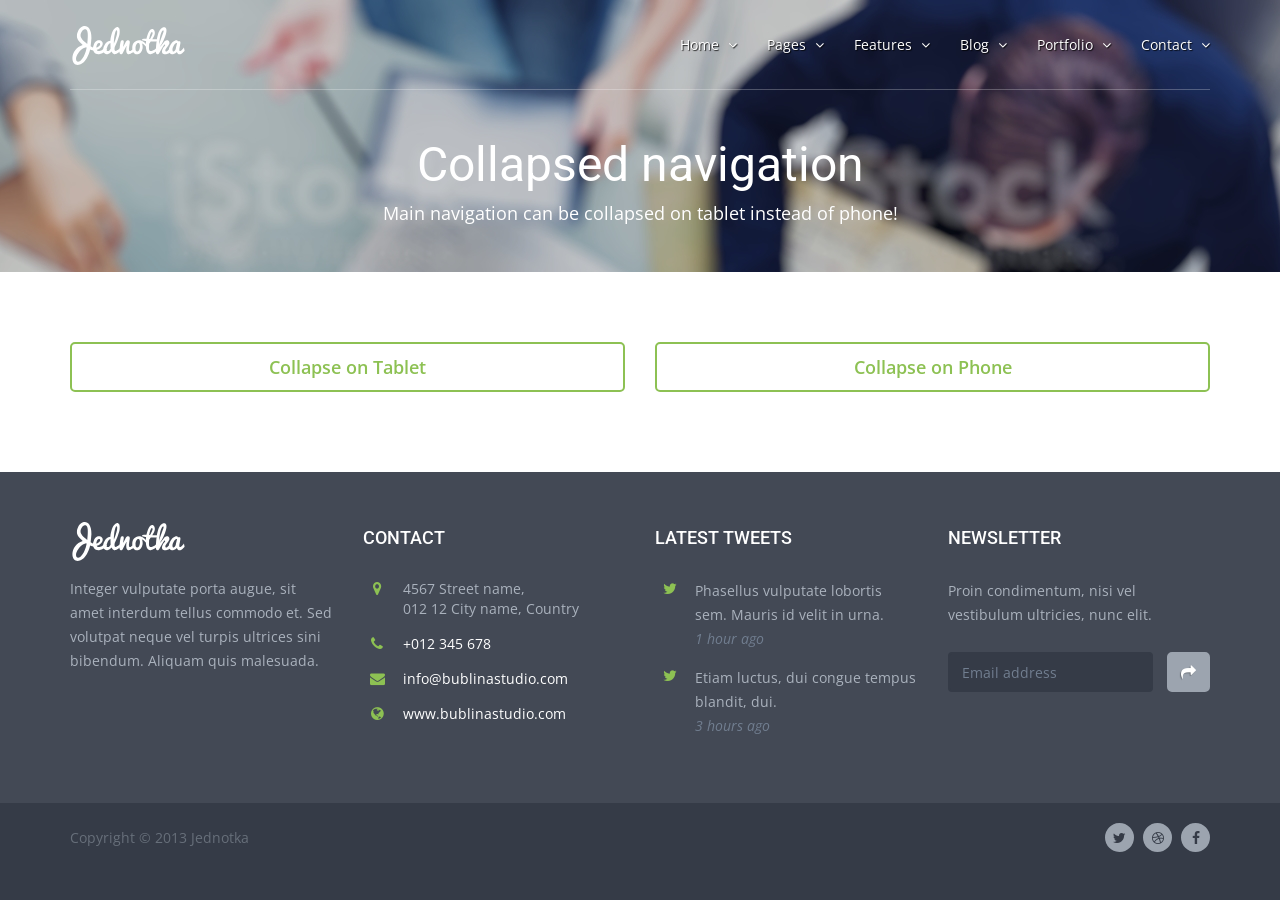
<file: collapsed_navigation.html>
<!DOCTYPE html>
<!--
  Name: Jednotka - Multipurpose Website HTML Template
  Author: Bublina Studio - www.bublinastudio.com, info@bublinastudio.com
  Version: 1.8
-->
<!--[if lt IE 9]> <html class="lt-ie9" lang="en"> <![endif]-->
<!--[if !IE] -->
<html lang='en'>
  <!-- <![endif] -->
  <head>
    <title>Collapsed navigation | Jednotka - Multipurpose Template</title>
    <meta content='blog, business, clean, multipurpose template, twitter bootstrap 3, responsive' name='keywords'>
    <meta content='Jednotka is multipurpose Twitter Bootstrap 3 template which is suitable for any type of business or online project. ' name='description'>
    <meta content='BublinaStudio.com' name='author'>
    <meta content='all' name='robots'>
    <meta content='text/html; charset=utf-8' http-equiv='Content-Type'>
    <meta content='width=device-width, initial-scale=1.0' name='viewport'>
    <!--[if IE]> <meta http-equiv='X-UA-Compatible' content='IE=edge,chrome=1'> <![endif]-->
    <link href='assets/images/meta_icons/favicon.ico' rel='shortcut icon' type='image/x-icon'>
    <link href='assets/images/meta_icons/apple-touch-icon.png' rel='apple-touch-icon-precomposed'>
    <!-- / required stylesheets -->
    <link href="assets/stylesheets/bootstrap/bootstrap_01.min.css" media="all" id="bootstrap" rel="stylesheet" type="text/css" />
    <link href="assets/stylesheets/jednotka_green.css" media="all" id="colors" rel="stylesheet" type="text/css" />
    <!--[if lt IE 9]>
      <script src="assets/javascripts/ie/html5shiv.js" type="text/javascript"></script>
      <script src="assets/javascripts/ie/respond.min.js" type="text/javascript"></script>
    <![endif]-->
  </head>
  <body class='collapsed-navigation'>
    <div id='wrapper'>
      <header id='header'>
        <div class='container'>
          <nav class='navbar navbar-collapsed-md navbar-default' id='nav' role='navigation'>
            <div class='navbar-header'>
              <button class='navbar-toggle' data-target='.navbar-header-collapse' data-toggle='collapse' type='button'>
                <span class='sr-only'>Toggle navigation</span>
                <span class='icon-bar'></span>
                <span class='icon-bar'></span>
                <span class='icon-bar'></span>
              </button>
              <a class='navbar-brand' href='index.html'>
                <img alt="Jednotka" width="117" height="39" src="assets/images/logo.svg" />
              </a>
            </div>
            <div class='collapse navbar-collapse navbar-header-collapse'>
              <ul class='nav navbar-nav navbar-right'>
                <li class='dropdown'>
                  <a class='dropdown-toggle' data-delay='50' data-hover='dropdown' data-toggle='dropdown' href='#'>
                    <span>
                      Home
                      <i class='fa fa-angle-down'></i>
                    </span>
                  </a>
                  <ul class='dropdown-menu' role='menu'>
                    <li class=' dropdown-submenu'>
                      <a href='index.html'>Home</a>
                    </li>
                    <li class=''>
                      <a href='index2.html'>Home 2</a>
                    </li>
                    <li class=''>
                      <a href='index3.html'>Home 3</a>
                    </li>
                    <li class=''>
                      <a href='boxed.html'>Boxed layout</a>
                    </li>
                  </ul>
                </li>
                <li class='dropdown'>
                  <a class='dropdown-toggle' data-delay='50' data-hover='dropdown' data-toggle='dropdown' href='#'>
                    <span>
                      Pages
                      <i class='fa fa-angle-down'></i>
                    </span>
                  </a>
                  <ul class='dropdown-menu' role='menu'>
                    <li class=''>
                      <a href='about_us.html'>About us</a>
                    </li>
                    <li class=''>
                      <a href='services.html'>Services</a>
                    </li>
                    <li class=''>
                      <a href='faq.html'>FAQ</a>
                    </li>
                    <li>
                      <a href='404.html'>404 Error</a>
                    </li>
                    <li>
                      <a href='500.html'>500 Error</a>
                    </li>
                    <li>
                      <a href='coming_soon.html'>Coming soon</a>
                    </li>
                    <li>
                      <a href='under_construction.html'>Under construction</a>
                    </li>
                  </ul>
                </li>
                <li class='dropdown'>
                  <a class='dropdown-toggle' data-delay='50' data-hover='dropdown' data-toggle='dropdown' href='#'>
                    <span>
                      Features
                      <i class='fa fa-angle-down'></i>
                    </span>
                  </a>
                  <ul class='dropdown-menu' role='menu'>
                    <li class=''>
                      <a href='animations.html'>Animations</a>
                    </li>
                    <li class=''>
                      <a href='elements.html'>Elements</a>
                    </li>
                    <li class=''>
                      <a href='icons.html'>Icons</a>
                    </li>
                    <li class=''>
                      <a href='forms.html'>Forms</a>
                    </li>
                    <li class=''>
                      <a href='tables.html'>Tables</a>
                    </li>
                    <li class=''>
                      <a href='typography.html'>Typography</a>
                    </li>
                    <li class=''>
                      <a href='pricing_tables.html'>Pricing tables</a>
                    </li>
                    <li class='dropdown-submenu'>
                      <a href='index.html'>
                        Submenu
                        <i class='fa fa-angle-right'></i>
                      </a>
                      <ul class='dropdown-menu' role='menu'>
                        <li>
                          <a href='index.html'>Submenu item</a>
                        </li>
                        <li>
                          <a href='index.html'>Submenu item</a>
                        </li>
                        <li>
                          <a href='index.html'>Submenu item</a>
                        </li>
                      </ul>
                    </li>
                  </ul>
                </li>
                <li class='dropdown'>
                  <a class='dropdown-toggle' data-delay='50' data-hover='dropdown' data-toggle='dropdown' href='#'>
                    <span>
                      Blog
                      <i class='fa fa-angle-down'></i>
                    </span>
                  </a>
                  <ul class='dropdown-menu' role='menu'>
                    <li class=''>
                      <a href='blog_small.html'>Small image</a>
                    </li>
                    <li class=''>
                      <a href='blog_large.html'>Large image</a>
                    </li>
                    <li class=''>
                      <a href='blog_single_post.html'>Single post</a>
                    </li>
                  </ul>
                </li>
                <li class='dropdown'>
                  <a class='dropdown-toggle' data-delay='50' data-hover='dropdown' data-toggle='dropdown' href='#'>
                    <span>
                      Portfolio
                      <i class='fa fa-angle-down'></i>
                    </span>
                  </a>
                  <ul class='dropdown-menu' role='menu'>
                    <li class=''>
                      <a href='portfolio.html'>2 columns</a>
                    </li>
                    <li class=''>
                      <a href='portfolio_three_cols.html'>3 columns</a>
                    </li>
                    <li class=''>
                      <a href='portfolio_four_cols.html'>4 columns</a>
                    </li>
                    <li class=''>
                      <a href='portfolio_detail.html'>Project detail</a>
                    </li>
                  </ul>
                </li>
                <li class='dropdown'>
                  <a class='dropdown-toggle' data-delay='50' data-hover='dropdown' data-toggle='dropdown' href='#'>
                    <span>
                      Contact
                      <i class='fa fa-angle-down'></i>
                    </span>
                  </a>
                  <ul class='dropdown-menu' role='menu'>
                    <li class=''>
                      <a href='contact.html'>Contact</a>
                    </li>
                    <li class=''>
                      <a href='contact2.html'>Contact 2</a>
                    </li>
                    <li class=''>
                      <a href='contact3.html'>Contact 3</a>
                    </li>
                  </ul>
                </li>
              </ul>
            </div>
          </nav>
        </div>
      </header>
      <div id='main' role='main'>
        <div id='main-content-header'>
          <div class='container'>
            <div class='row'>
              <div class='col-sm-12'>
                <h1 class='title'>
                  Collapsed navigation
                  <small>Main navigation can be collapsed on tablet instead of phone!</small>
                </h1>
              </div>
            </div>
          </div>
        </div>
        <div id='main-content'>
          <div class='container'>
            <div class='row'>
              <div class='col-sm-6'>
                <a class='btn btn-contrast btn-block btn-lg btn-bordered' href='#' id='collapse-on-tablet'>Collapse on Tablet</a>
              </div>
              <div class='col-sm-6'>
                <a class='btn btn-contrast btn-block btn-lg btn-bordered' href='#' id='collapse-on-phone'>Collapse on Phone</a>
              </div>
            </div>
          </div>
        </div>
        <div class='fade' id='scroll-to-top'>
          <i class='fa fa-chevron-up'></i>
        </div>
      </div>
      <footer id='footer'>
        <div id='footer-main'>
          <div class='container'>
            <div class='row'>
              <div class='col-md-3 col-sm-6 info-box'>
                <div class='logo-container'>
                  <img alt="Jednotka" width="117" height="39" src="assets/images/logo.svg" />
                </div>
                <p class='no-mg-b'>Integer vulputate porta augue, sit amet interdum tellus commodo et. Sed volutpat neque vel turpis ultrices sini bibendum. Aliquam quis malesuada.</p>
              </div>
              <div class='col-md-3 col-sm-6 info-box'>
                <h2 class='title'>Contact</h2>
                <div class='icon-boxes'>
                  <div class='icon-box'>
                    <div class='icon icon-wrap'>
                      <i class='fa fa-map-marker'></i>
                    </div>
                    <div class='content'>
                      4567 Street name,
                      <br>
                      012 12 City name, Country
                    </div>
                  </div>
                  <div class='icon-box'>
                    <div class='icon icon-wrap'>
                      <i class='fa fa-phone'></i>
                    </div>
                    <div class='content'>
                      <a href='tel:+012345678'>+012 345 678</a>
                    </div>
                  </div>
                  <div class='icon-box'>
                    <div class='icon icon-wrap'>
                      <i class='fa fa-envelope'></i>
                    </div>
                    <div class='content'><a href="mailto:info@bublinastudio.com">info@bublinastudio.com</a></div>
                  </div>
                  <div class='icon-box'>
                    <div class='icon icon-wrap'>
                      <i class='fa fa-globe'></i>
                    </div>
                    <div class='content'><a href="#">www.bublinastudio.com</a></div>
                  </div>
                </div>
              </div>
              <div class='col-md-3 col-sm-6 info-box social-box'>
                <h2 class='title'>Latest tweets</h2>
                <div class='icon-boxes'>
                  <div class='icon-box'>
                    <div class='icon icon-wrap'>
                      <i class='fa fa-twitter text-contrast'></i>
                    </div>
                    <div class='content'>
                      <p>
                        Phasellus vulputate lobortis sem. Mauris id velit in urna.
                        <br>
                        <a class='time' href='#'>
                          <i>1 hour ago</i>
                        </a>
                      </p>
                    </div>
                  </div>
                  <div class='icon-box'>
                    <div class='icon icon-wrap'>
                      <i class='fa fa-twitter text-contrast'></i>
                    </div>
                    <div class='content'>
                      <p>
                        Etiam luctus, dui congue tempus blandit, dui.
                        <br>
                        <a class='time' href='#'>
                          <i>3 hours ago</i>
                        </a>
                      </p>
                    </div>
                  </div>
                </div>
              </div>
              <div class='col-md-3 col-sm-6 info-box'>
                <h2 class='title'>Newsletter</h2>
                <p>Proin condimentum, nisi vel vestibulum ultricies, nunc elit.</p>
                <form action='index.html' class='form-inline form-validation' method='get'>
                  <div class='row'>
                    <div class='form-group control-group col-xs-9 col-md-8 col-lg-9'>
                      <input class='form-control' data-rule-email='true' data-rule-required='true' id='newsletter_email' name='newsletter[email]' placeholder='Email address' type='email'>
                    </div>
                    <div class='col-xs-3 col-md-4 col-lg-3'>
                      <button class='btn btn-medium-light btn-block' type='submit'>
                        <i class='fa fa-reply text-white'></i>
                      </button>
                    </div>
                  </div>
                </form>
              </div>
            </div>
          </div>
        </div>
        <div id='footer-copyright'>
          <div class='container'>
            <div class='row'>
              <div class='col-lg-12 clearfix'>
                <p class='copyright'>
                  Copyright
                  &copy;
                  2013 Jednotka
                </p>
                <div class='links'>
                  <a class='btn btn-circle btn-medium-light btn-sm' href='#'>
                    <i class='fa fa-twitter text-dark'></i>
                  </a>
                  <a class='btn btn-circle btn-medium-light btn-sm' href='#'>
                    <i class='fa fa-dribbble text-dark'></i>
                  </a>
                  <a class='btn btn-circle btn-medium-light btn-sm' href='#'>
                    <i class='fa fa-facebook text-dark'></i>
                  </a>
                </div>
              </div>
            </div>
          </div>
        </div>
      </footer>
    </div>
    <!-- / required javascripts -->
    <script src="assets/javascripts/jquery/jquery.min.js" type="text/javascript"></script>
    <script src="assets/javascripts/jquery/jquery.mobile.custom.min.js" type="text/javascript"></script>
    <script src="assets/javascripts/bootstrap/bootstrap.min.js" type="text/javascript"></script>
    <script src="assets/javascripts/plugins/modernizr/modernizr.custom.min.js" type="text/javascript"></script>
    <script src="assets/javascripts/plugins/hover_dropdown/twitter-bootstrap-hover-dropdown.min.js" type="text/javascript"></script>
    <script src="assets/javascripts/plugins/retina/retina.min.js" type="text/javascript"></script>
    <script src="assets/javascripts/plugins/knob/jquery.knob.js" type="text/javascript"></script>
    <script src="assets/javascripts/plugins/isotope/jquery.isotope.min.js" type="text/javascript"></script>
    <script src="assets/javascripts/plugins/isotope/jquery.isotope.sloppy-masonry.min.js" type="text/javascript"></script>
    <script src="assets/javascripts/plugins/validate/jquery.validate.min.js" type="text/javascript"></script>
    <script src="assets/javascripts/plugins/flexslider/jquery.flexslider.min.js" type="text/javascript"></script>
    <script src="assets/javascripts/plugins/countdown/countdown.js" type="text/javascript"></script>
    <script src="assets/javascripts/plugins/nivo_lightbox/nivo-lightbox.min.js" type="text/javascript"></script>
    <script src="assets/javascripts/plugins/cycle/jquery.cycle.all.min.js" type="text/javascript"></script>
    <script src="assets/javascripts/jednotka.js" type="text/javascript"></script>
    
  </body>
</html>
</file>
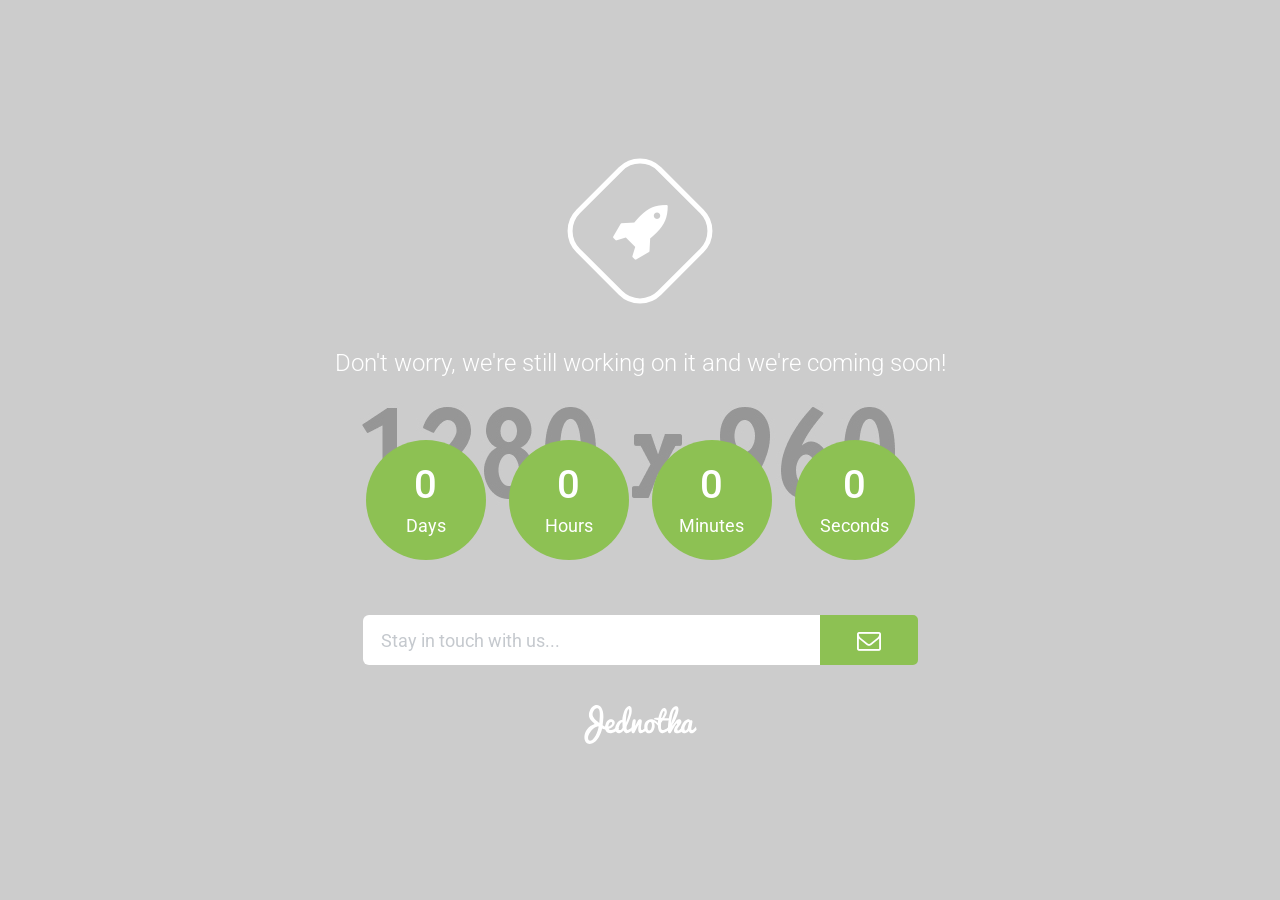
<file: coming_soon.html>
<!DOCTYPE html>
<!--
  Name: Jednotka - Multipurpose Website HTML Template
  Author: Bublina Studio - www.bublinastudio.com, info@bublinastudio.com
  Version: 1.8
-->
<!--[if lt IE 9]> <html class="lt-ie9" lang="en"> <![endif]-->
<!--[if !IE] -->
<html lang='en'>
  <!-- <![endif] -->
  <head>
    <title>Coming soon | Jednotka - Multipurpose Template</title>
    <meta content='blog, business, clean, multipurpose template, twitter bootstrap 3, responsive' name='keywords'>
    <meta content='Jednotka is multipurpose Twitter Bootstrap 3 template which is suitable for any type of business or online project. ' name='description'>
    <meta content='BublinaStudio.com' name='author'>
    <meta content='all' name='robots'>
    <meta content='text/html; charset=utf-8' http-equiv='Content-Type'>
    <meta content='width=device-width, initial-scale=1.0' name='viewport'>
    <!--[if IE]> <meta http-equiv='X-UA-Compatible' content='IE=edge,chrome=1'> <![endif]-->
    <link href='assets/images/meta_icons/favicon.ico' rel='shortcut icon' type='image/x-icon'>
    <link href='assets/images/meta_icons/apple-touch-icon.png' rel='apple-touch-icon-precomposed'>
    <!-- / required stylesheets -->
    <link href="assets/stylesheets/bootstrap/bootstrap.min.css" media="all" id="bootstrap" rel="stylesheet" type="text/css" />
    <link href="assets/stylesheets/jednotka_green.css" media="all" id="colors" rel="stylesheet" type="text/css" />
    <!--[if lt IE 9]>
      <script src="assets/javascripts/ie/html5shiv.js" type="text/javascript"></script>
      <script src="assets/javascripts/ie/respond.min.js" type="text/javascript"></script>
    <![endif]-->
  </head>
  <body class='countdown-page'>
    <div id='wrapper'>
      <div class='container'>
        <div class='row'>
          <div class='col-sm-12'>
            <div class='fadeInDown animated'>
              <div class='icon'>
                <i class='fa fa-rocket'></i>
              </div>
            </div>
          </div>
        </div>
        <div class='row'>
          <div class='col-sm-12'>
            <div class='message fadeInRight animated'>
              Don't worry, we're still working on it and we're coming soon!
            </div>
          </div>
        </div>
        <div class='row'>
          <div class='col-sm-12'>
            <div class='countdown fadeInDown animated' data-countdown='2017/05/25 17:00:00'>
              <div class='days countdown-item'>
                <span class='countdown-time'></span>
                <span class='countdown-label'>Days</span>
              </div>
              <div class='hours countdown-item'>
                <span class='countdown-time'></span>
                <span class='countdown-label'>Hours</span>
              </div>
              <div class='minutes countdown-item'>
                <span class='countdown-time'></span>
                <span class='countdown-label'>Minutes</span>
              </div>
              <div class='seconds countdown-item'>
                <span class='countdown-time'></span>
                <span class='countdown-label'>Seconds</span>
              </div>
            </div>
          </div>
        </div>
        <div class='row'>
          <div class='col-sm-6 col-sm-offset-3 fadeInDown animated'>
            <form action='#' method='get'>
              <div class='input-group'>
                <input class='form-control input-lg' placeholder='Stay in touch with us...' type='text'>
                <span class='input-group-btn'>
                  <button class='btn btn-lg btn-contrast' type='button'>
                    <i class='fa fa-envelope-o fa-lg'></i>
                  </button>
                </span>
              </div>
            </form>
          </div>
        </div>
        <div class='row'>
          <div class='col-sm-12'>
            <a href='index.html'>
              <img class="logo fadeInUp animated" alt="Jednotka" width="117" height="39" src="assets/images/logo.svg" />
            </a>
          </div>
        </div>
      </div>
    </div>
    <!-- / required javascripts -->
    <script src="assets/javascripts/jquery/jquery.min.js" type="text/javascript"></script>
    <script src="assets/javascripts/jquery/jquery.mobile.custom.min.js" type="text/javascript"></script>
    <script src="assets/javascripts/bootstrap/bootstrap.min.js" type="text/javascript"></script>
    <script src="assets/javascripts/plugins/modernizr/modernizr.custom.min.js" type="text/javascript"></script>
    <script src="assets/javascripts/plugins/hover_dropdown/twitter-bootstrap-hover-dropdown.min.js" type="text/javascript"></script>
    <script src="assets/javascripts/plugins/retina/retina.min.js" type="text/javascript"></script>
    <script src="assets/javascripts/plugins/knob/jquery.knob.js" type="text/javascript"></script>
    <script src="assets/javascripts/plugins/isotope/jquery.isotope.min.js" type="text/javascript"></script>
    <script src="assets/javascripts/plugins/isotope/jquery.isotope.sloppy-masonry.min.js" type="text/javascript"></script>
    <script src="assets/javascripts/plugins/validate/jquery.validate.min.js" type="text/javascript"></script>
    <script src="assets/javascripts/plugins/flexslider/jquery.flexslider.min.js" type="text/javascript"></script>
    <script src="assets/javascripts/plugins/countdown/countdown.js" type="text/javascript"></script>
    <script src="assets/javascripts/plugins/nivo_lightbox/nivo-lightbox.min.js" type="text/javascript"></script>
    <script src="assets/javascripts/plugins/cycle/jquery.cycle.all.min.js" type="text/javascript"></script>
    <script src="assets/javascripts/jednotka.js" type="text/javascript"></script>
    
  </body>
</html>
</file>
<file: assets/stylesheets/jednotka_green.css>
@import url(http://fonts.googleapis.com/css?family=Roboto:100,400,300,500);
@import url(http://fonts.googleapis.com/css?family=Open+Sans:400,600,700);
/**
 * Name: Jednotka - Multipurpose Website HTML Template
 * Author: http://themeforest.net/user/BublinaStudio
 * Version: 1.8
**/
/*------------------------------------*\
    $TABLE OF CONTENTS
\*------------------------------------*/
/**
 * $UTILITIES.........................Universal classes for paddings, margins, positioning...
 * $FONT AWESOME......................Font Awesome icons definition
 *
 * $PLUGINS
 *      $ANIMATE......................Animate.CSS - CSS3 animations plugin
 *      $ISOTOPE......................Isotope plugin
 *      $NIVOLIGHTBOX.................Nivo Lightbox plugin
 *
 * $COMMON............................Common definitions
 *
 * $STRUCTURE
 *      $CONTENT......................Content section
 *      $HEADER.......................Header + navigation section
 *      $SIDEBAR......................Sidebar section
 *      $FOOTER.......................Footer section
 *      $TYPOGRAPHY...................Typography definitions
 *
 * $MODULES
 *      $QUOTES.......................Quotes (Testimonials)
 *      $PRICING TABLES...............Pricing tables
 *      $PANELS.......................Bordered panel, Image panel, Big panel, Big circle and circle panel
 *      $BOXES........................Text box, image list box, icon list box, portfolio boxes, profile boxes
 *      $CAROUSELS....................Blur carousel, image carousel, contrast carousel
 *      $TIMELINE.....................Timeline
 *      $STATISTICS...................Statistics
 *      $COMMENTS.....................Comments
 *      $BROWSER WINDOW...............Browser window in portfolio
 *      $BUTTONS......................Custom buttons
 *      $PROGRESS BARS................Custom progress bars
 *      $LINKS........................Links
 *      $ACCORDIONS...................Accordions
 *      $TABS.........................Tabs
 *      $INPUTS.......................Form inputs and controls
 *      $PAGINATION...................Pagination
 *      $NAVS.........................Navigations
 *      $TABLES.......................Tables
 *      $ICONS........................Icons
 *      $CLIENT SLIDESHOW.............Client slideshow (Logo carousel)
 *
 * $PAGES
 *      $CONTACT PAGE.................Definitions for contact page
 *      $ERROR PAGE...................Definitions for error page (404, 500)
 *      $COUNTDOWN PAGE...............Definitions for countdown page (Coming soon, under construction)
 *      $FAQ PAGE.....................Definitions for FAQ page
 */
/*------------------------------------*\
    $UTILITIES
\*------------------------------------*/
.no-mg {
  margin: 0 !important; }

.no-mg-t {
  margin-top: 0 !important; }

.no-mg-r {
  margin-right: 0 !important; }

.no-mg-b {
  margin-bottom: 0 !important; }

.no-mg-l {
  margin-left: 0 !important; }

@media (max-width: 767px) {
  .no-mg-xso {
    margin: 0 !important; } }

@media (max-width: 767px) {
  .no-mg-t-xso {
    margin-top: 0 !important; } }

@media (max-width: 767px) {
  .no-mg-r-xso {
    margin-right: 0 !important; } }

@media (max-width: 767px) {
  .no-mg-b-xso {
    margin-top: 0 !important; } }

@media (max-width: 767px) {
  .no-mg-l-xso {
    margin-left: 0 !important; } }

.no-pd {
  padding: 0 !important; }

.no-pd-t {
  padding-top: 0 !important; }

.no-pd-r {
  padding-right: 0 !important; }

.no-pd-b {
  padding-bottom: 0 !important; }

.no-pd-l {
  padding-left: 0 !important; }

@media (max-width: 767px) {
  .no-pd-xso {
    padding: 0 !important; } }

@media (max-width: 767px) {
  .no-pd-t-xso {
    padding-top: 0 !important; } }

@media (max-width: 767px) {
  .no-pd-r-xso {
    padding-right: 0 !important; } }

@media (max-width: 767px) {
  .no-pd-b-xso {
    padding-top: 0 !important; } }

@media (max-width: 767px) {
  .no-pd-l-xso {
    padding-left: 0 !important; } }

.mg-lg {
  margin: 40px; }

.pd-lg {
  padding: 40px; }

.mg-t-lg {
  margin-top: 40px; }

.mg-r-lg {
  margin-right: 40px; }

.mg-b-lg {
  margin-bottom: 40px; }

.mg-l-lg {
  margin-left: 40px; }

.pd-t-lg {
  padding-top: 40px; }

.pd-r-lg {
  padding-right: 40px; }

.pd-b-lg {
  padding-bottom: 40px; }

.pd-l-lg {
  padding-left: 40px; }

@media (max-width: 767px) {
  .mg-t-xso-lg {
    margin-top: 40px; } }

@media (max-width: 767px) {
  .mg-r-xso-lg {
    margin-right: 40px; } }

@media (max-width: 767px) {
  .mg-b-xso-lg {
    margin-bottom: 40px; } }

@media (max-width: 767px) {
  .mg-l-xso-lg {
    margin-left: 40px; } }

@media (max-width: 767px) {
  .pd-t-xso-lg {
    padding-top: 40px; } }

@media (max-width: 767px) {
  .pd-r-xso-lg {
    padding-right: 40px; } }

@media (max-width: 767px) {
  .pd-b-xso-lg {
    padding-bottom: 40px; } }

@media (max-width: 767px) {
  .pd-l-xso-lg {
    padding-left: 40px; } }

.mg-md {
  margin: 30px; }

.pd-md {
  padding: 30px; }

.mg-t-md {
  margin-top: 30px; }

.mg-r-md {
  margin-right: 30px; }

.mg-b-md {
  margin-bottom: 30px; }

.mg-l-md {
  margin-left: 30px; }

.pd-t-md {
  padding-top: 30px; }

.pd-r-md {
  padding-right: 30px; }

.pd-b-md {
  padding-bottom: 30px; }

.pd-l-md {
  padding-left: 30px; }

@media (max-width: 767px) {
  .mg-t-xso-md {
    margin-top: 30px; } }

@media (max-width: 767px) {
  .mg-r-xso-md {
    margin-right: 30px; } }

@media (max-width: 767px) {
  .mg-b-xso-md {
    margin-bottom: 30px; } }

@media (max-width: 767px) {
  .mg-l-xso-md {
    margin-left: 30px; } }

@media (max-width: 767px) {
  .pd-t-xso-md {
    padding-top: 30px; } }

@media (max-width: 767px) {
  .pd-r-xso-md {
    padding-right: 30px; } }

@media (max-width: 767px) {
  .pd-b-xso-md {
    padding-bottom: 30px; } }

@media (max-width: 767px) {
  .pd-l-xso-md {
    padding-left: 30px; } }

.mg {
  margin: 20px; }

.pd {
  padding: 20px; }

.mg-t {
  margin-top: 20px; }

.mg-r {
  margin-right: 20px; }

.mg-b {
  margin-bottom: 20px; }

.mg-l {
  margin-left: 20px; }

.pd-t {
  padding-top: 20px; }

.pd-r {
  padding-right: 20px; }

.pd-b {
  padding-bottom: 20px; }

.pd-l {
  padding-left: 20px; }

@media (max-width: 767px) {
  .mg-t-xso {
    margin-top: 20px; } }

@media (max-width: 767px) {
  .mg-r-xso {
    margin-right: 20px; } }

@media (max-width: 767px) {
  .mg-b-xso {
    margin-bottom: 20px; } }

@media (max-width: 767px) {
  .mg-l-xso {
    margin-left: 20px; } }

@media (max-width: 767px) {
  .pd-t-xso {
    padding-top: 20px; } }

@media (max-width: 767px) {
  .pd-r-xso {
    padding-right: 20px; } }

@media (max-width: 767px) {
  .pd-b-xso {
    padding-bottom: 20px; } }

@media (max-width: 767px) {
  .pd-l-xso {
    padding-left: 20px; } }

.mg-sm {
  margin: 10px; }

.pd-sm {
  padding: 10px; }

.mg-t-sm {
  margin-top: 10px; }

.mg-r-sm {
  margin-right: 10px; }

.mg-b-sm {
  margin-bottom: 10px; }

.mg-l-sm {
  margin-left: 10px; }

.pd-t-sm {
  padding-top: 10px; }

.pd-r-sm {
  padding-right: 10px; }

.pd-b-sm {
  padding-bottom: 10px; }

.pd-l-sm {
  padding-left: 10px; }

@media (max-width: 767px) {
  .mg-t-xso-sm {
    margin-top: 10px; } }

@media (max-width: 767px) {
  .mg-r-xso-sm {
    margin-right: 10px; } }

@media (max-width: 767px) {
  .mg-b-xso-sm {
    margin-bottom: 10px; } }

@media (max-width: 767px) {
  .mg-l-xso-sm {
    margin-left: 10px; } }

@media (max-width: 767px) {
  .pd-t-xso-sm {
    padding-top: 10px; } }

@media (max-width: 767px) {
  .pd-r-xso-sm {
    padding-right: 10px; } }

@media (max-width: 767px) {
  .pd-b-xso-sm {
    padding-bottom: 10px; } }

@media (max-width: 767px) {
  .pd-l-xso-sm {
    padding-left: 10px; } }

.mg-xs {
  margin: 5px; }

.pd-xs {
  padding: 5px; }

.mg-t-xs {
  margin-top: 5px; }

.mg-r-xs {
  margin-right: 5px; }

.mg-b-xs {
  margin-bottom: 5px; }

.mg-l-xs {
  margin-left: 5px; }

.pd-t-xs {
  padding-top: 5px; }

.pd-r-xs {
  padding-right: 5px; }

.pd-b-xs {
  padding-bottom: 5px; }

.pd-l-xs {
  padding-left: 5px; }

@media (max-width: 767px) {
  .mg-t-xso-xs {
    margin-top: 5px; } }

@media (max-width: 767px) {
  .mg-r-xso-xs {
    margin-right: 5px; } }

@media (max-width: 767px) {
  .mg-b-xso-xs {
    margin-bottom: 5px; } }

@media (max-width: 767px) {
  .mg-l-xso-xs {
    margin-left: 5px; } }

@media (max-width: 767px) {
  .pd-t-xso-xs {
    padding-top: 5px; } }

@media (max-width: 767px) {
  .pd-r-xso-xs {
    padding-right: 5px; } }

@media (max-width: 767px) {
  .pd-b-xso-xs {
    padding-bottom: 5px; } }

@media (max-width: 767px) {
  .pd-l-xso-xs {
    padding-left: 5px; } }

.text-white {
  color: white !important; }

.white-bg {
  background-color: white !important; }

.white-border {
  border-color: white !important; }

.label-white {
  background-color: white !important; }

.badge-white {
  background-color: white !important; }

.progress-bar-white {
  background: white; }

.text-black {
  color: black !important; }

.black-bg {
  background-color: black !important; }

.black-border {
  border-color: black !important; }

.label-black {
  background-color: black !important; }

.badge-black {
  background-color: black !important; }

.progress-bar-black {
  background: black; }

.text-contrast {
  color: #8dc153 !important; }

.contrast-bg {
  background-color: #8dc153 !important; }

.contrast-border {
  border-color: #8dc153 !important; }

.label-contrast {
  background-color: #8dc153 !important; }

.badge-contrast {
  background-color: #8dc153 !important; }

.progress-bar-contrast {
  background: #8dc153; }

.text-dark {
  color: #353b47 !important; }

.dark-bg {
  background-color: #353b47 !important; }

.dark-border {
  border-color: #353b47 !important; }

.label-dark {
  background-color: #353b47 !important; }

.badge-dark {
  background-color: #353b47 !important; }

.progress-bar-dark {
  background: #353b47; }

.text-medium {
  color: #434955 !important; }

.medium-bg {
  background-color: #434955 !important; }

.medium-border {
  border-color: #434955 !important; }

.label-medium {
  background-color: #434955 !important; }

.badge-medium {
  background-color: #434955 !important; }

.progress-bar-medium {
  background: #434955; }

.text-light {
  color: #676f7a !important; }

.light-bg {
  background-color: #676f7a !important; }

.light-border {
  border-color: #676f7a !important; }

.label-light {
  background-color: #676f7a !important; }

.badge-light {
  background-color: #676f7a !important; }

.progress-bar-light {
  background: #676f7a; }

.text-medium-light {
  color: #9ca4af !important; }

.medium-light-bg {
  background-color: #9ca4af !important; }

.medium-light-border {
  border-color: #9ca4af !important; }

.label-medium-light {
  background-color: #9ca4af !important; }

.badge-medium-light {
  background-color: #9ca4af !important; }

.progress-bar-medium-light {
  background: #9ca4af; }

.text-very-light {
  color: #eaedf2 !important; }

.very-light-bg {
  background-color: #eaedf2 !important; }

.very-light-border {
  border-color: #eaedf2 !important; }

.label-very-light {
  background-color: #eaedf2 !important; }

.badge-very-light {
  background-color: #eaedf2 !important; }

.progress-bar-very-light {
  background: #eaedf2; }

.text-primary {
  color: #428bca !important; }

.primary-bg {
  background-color: #428bca !important; }

.primary-border {
  border-color: #428bca !important; }

.label-primary {
  background-color: #428bca !important; }

.badge-primary {
  background-color: #428bca !important; }

.progress-bar-primary {
  background: #428bca; }

.text-success {
  color: #5cb85c !important; }

.success-bg {
  background-color: #5cb85c !important; }

.success-border {
  border-color: #5cb85c !important; }

.label-success {
  background-color: #5cb85c !important; }

.badge-success {
  background-color: #5cb85c !important; }

.progress-bar-success {
  background: #5cb85c; }

.text-warning {
  color: #f0ad4e !important; }

.warning-bg {
  background-color: #f0ad4e !important; }

.warning-border {
  border-color: #f0ad4e !important; }

.label-warning {
  background-color: #f0ad4e !important; }

.badge-warning {
  background-color: #f0ad4e !important; }

.progress-bar-warning {
  background: #f0ad4e; }

.text-danger {
  color: #d9534f !important; }

.danger-bg {
  background-color: #d9534f !important; }

.danger-border {
  border-color: #d9534f !important; }

.label-danger {
  background-color: #d9534f !important; }

.badge-danger {
  background-color: #d9534f !important; }

.progress-bar-danger {
  background: #d9534f; }

.text-info {
  color: #5dc3de !important; }

.info-bg {
  background-color: #5dc3de !important; }

.info-border {
  border-color: #5dc3de !important; }

.label-info {
  background-color: #5dc3de !important; }

.badge-info {
  background-color: #5dc3de !important; }

.progress-bar-info {
  background: #5dc3de; }

.center-block {
  margin-left: auto;
  margin-right: auto; }

.right-block {
  margin-left: auto;
  margin-right: 0; }

.left-block {
  margin-left: 0;
  margin-right: auto; }

.text-justify {
  text-align: justify; }

.text-uppercase {
  text-transform: uppercase; }

@media (max-width: 767px) {
  .text-center-xs {
    text-align: center; } }

.pos-rel {
  position: relative !important; }

.pos-abs {
  position: absolute !important; }

.pos-sta {
  position: static !important; }

.img-rounded {
  -webkit-border-radius: 10px;
  -moz-border-radius: 10px;
  -ms-border-radius: 10px;
  -o-border-radius: 10px;
  border-radius: 10px; }

.img-rounded-half {
  -webkit-border-radius: 5px;
  -moz-border-radius: 5px;
  -ms-border-radius: 5px;
  -o-border-radius: 5px;
  border-radius: 5px; }

@media (min-width: 768px) {
  .img-responsive-sm {
    display: block;
    height: auto;
    max-width: 100%; } }

/*!
 *  Font Awesome 4.6.3 by @davegandy - http://fontawesome.io - @fontawesome
 *  License - http://fontawesome.io/license (Font: SIL OFL 1.1, CSS: MIT License)
 */
/* FONT PATH
 * -------------------------- */
@font-face {
  font-family: 'FontAwesome';
  src: url("../fonts/font-awesome/fontawesome-webfont.eot?v=4.6.3");
  src: url("../fonts/font-awesome/fontawesome-webfont.eot?#iefix&v=4.6.3") format("embedded-opentype"), url("../fonts/font-awesome/fontawesome-webfont.woff2?v=4.6.3") format("woff2"), url("../fonts/font-awesome/fontawesome-webfont.woff?v=4.6.3") format("woff"), url("../fonts/font-awesome/fontawesome-webfont.ttf?v=4.6.3") format("truetype"), url("../fonts/font-awesome/fontawesome-webfont.svg?v=4.6.3#fontawesomeregular") format("svg");
  font-weight: normal;
  font-style: normal; }

.fa {
  display: inline-block;
  font: normal normal normal 14px/1 FontAwesome;
  font-size: inherit;
  text-rendering: auto;
  -webkit-font-smoothing: antialiased;
  -moz-osx-font-smoothing: grayscale; }

/* makes the font 33% larger relative to the icon container */
.fa-lg {
  font-size: 1.33333em;
  line-height: 0.75em;
  vertical-align: -15%; }

.fa-2x {
  font-size: 2em; }

.fa-3x {
  font-size: 3em; }

.fa-4x {
  font-size: 4em; }

.fa-5x {
  font-size: 5em; }

.fa-fw {
  width: 1.28571em;
  text-align: center; }

.fa-ul {
  padding-left: 0;
  margin-left: 2.14286em;
  list-style-type: none; }
  .fa-ul > li {
    position: relative; }

.fa-li {
  position: absolute;
  left: -2.14286em;
  width: 2.14286em;
  top: 0.14286em;
  text-align: center; }
  .fa-li.fa-lg {
    left: -1.85714em; }

.fa-border {
  padding: .2em .25em .15em;
  border: solid 0.08em #eeeeee;
  border-radius: .1em; }

.fa-pull-left {
  float: left; }

.fa-pull-right {
  float: right; }

.fa.fa-pull-left {
  margin-right: .3em; }
.fa.fa-pull-right {
  margin-left: .3em; }

/* Deprecated as of 4.4.0 */
.pull-right {
  float: right; }

.pull-left {
  float: left; }

.fa.pull-left {
  margin-right: .3em; }
.fa.pull-right {
  margin-left: .3em; }

.fa-spin {
  -webkit-animation: fa-spin 2s infinite linear;
  animation: fa-spin 2s infinite linear; }

.fa-pulse {
  -webkit-animation: fa-spin 1s infinite steps(8);
  animation: fa-spin 1s infinite steps(8); }

@-webkit-keyframes fa-spin {
  0% {
    -webkit-transform: rotate(0deg);
    transform: rotate(0deg); }

  100% {
    -webkit-transform: rotate(359deg);
    transform: rotate(359deg); } }

@keyframes fa-spin {
  0% {
    -webkit-transform: rotate(0deg);
    transform: rotate(0deg); }

  100% {
    -webkit-transform: rotate(359deg);
    transform: rotate(359deg); } }

.fa-rotate-90 {
  -ms-filter: "progid:DXImageTransform.Microsoft.BasicImage(rotation=1)";
  -webkit-transform: rotate(90deg);
  -ms-transform: rotate(90deg);
  transform: rotate(90deg); }

.fa-rotate-180 {
  -ms-filter: "progid:DXImageTransform.Microsoft.BasicImage(rotation=2)";
  -webkit-transform: rotate(180deg);
  -ms-transform: rotate(180deg);
  transform: rotate(180deg); }

.fa-rotate-270 {
  -ms-filter: "progid:DXImageTransform.Microsoft.BasicImage(rotation=3)";
  -webkit-transform: rotate(270deg);
  -ms-transform: rotate(270deg);
  transform: rotate(270deg); }

.fa-flip-horizontal {
  -ms-filter: "progid:DXImageTransform.Microsoft.BasicImage(rotation=0, mirror=1)";
  -webkit-transform: scale(-1, 1);
  -ms-transform: scale(-1, 1);
  transform: scale(-1, 1); }

.fa-flip-vertical {
  -ms-filter: "progid:DXImageTransform.Microsoft.BasicImage(rotation=2, mirror=1)";
  -webkit-transform: scale(1, -1);
  -ms-transform: scale(1, -1);
  transform: scale(1, -1); }

:root .fa-rotate-90,
:root .fa-rotate-180,
:root .fa-rotate-270,
:root .fa-flip-horizontal,
:root .fa-flip-vertical {
  filter: none; }

.fa-stack {
  position: relative;
  display: inline-block;
  width: 2em;
  height: 2em;
  line-height: 2em;
  vertical-align: middle; }

.fa-stack-1x, .fa-stack-2x {
  position: absolute;
  left: 0;
  width: 100%;
  text-align: center; }

.fa-stack-1x {
  line-height: inherit; }

.fa-stack-2x {
  font-size: 2em; }

.fa-inverse {
  color: white; }

/* Font Awesome uses the Unicode Private Use Area (PUA) to ensure screen
   readers do not read off random characters that represent icons */
.fa-glass:before {
  content: "\f000"; }

.fa-music:before {
  content: "\f001"; }

.fa-search:before {
  content: "\f002"; }

.fa-envelope-o:before {
  content: "\f003"; }

.fa-heart:before {
  content: "\f004"; }

.fa-star:before {
  content: "\f005"; }

.fa-star-o:before {
  content: "\f006"; }

.fa-user:before {
  content: "\f007"; }

.fa-film:before {
  content: "\f008"; }

.fa-th-large:before {
  content: "\f009"; }

.fa-th:before {
  content: "\f00a"; }

.fa-th-list:before {
  content: "\f00b"; }

.fa-check:before {
  content: "\f00c"; }

.fa-remove:before,
.fa-close:before,
.fa-times:before {
  content: "\f00d"; }

.fa-search-plus:before {
  content: "\f00e"; }

.fa-search-minus:before {
  content: "\f010"; }

.fa-power-off:before {
  content: "\f011"; }

.fa-signal:before {
  content: "\f012"; }

.fa-gear:before,
.fa-cog:before {
  content: "\f013"; }

.fa-trash-o:before {
  content: "\f014"; }

.fa-home:before {
  content: "\f015"; }

.fa-file-o:before {
  content: "\f016"; }

.fa-clock-o:before {
  content: "\f017"; }

.fa-road:before {
  content: "\f018"; }

.fa-download:before {
  content: "\f019"; }

.fa-arrow-circle-o-down:before {
  content: "\f01a"; }

.fa-arrow-circle-o-up:before {
  content: "\f01b"; }

.fa-inbox:before {
  content: "\f01c"; }

.fa-play-circle-o:before {
  content: "\f01d"; }

.fa-rotate-right:before,
.fa-repeat:before {
  content: "\f01e"; }

.fa-refresh:before {
  content: "\f021"; }

.fa-list-alt:before {
  content: "\f022"; }

.fa-lock:before {
  content: "\f023"; }

.fa-flag:before {
  content: "\f024"; }

.fa-headphones:before {
  content: "\f025"; }

.fa-volume-off:before {
  content: "\f026"; }

.fa-volume-down:before {
  content: "\f027"; }

.fa-volume-up:before {
  content: "\f028"; }

.fa-qrcode:before {
  content: "\f029"; }

.fa-barcode:before {
  content: "\f02a"; }

.fa-tag:before {
  content: "\f02b"; }

.fa-tags:before {
  content: "\f02c"; }

.fa-book:before {
  content: "\f02d"; }

.fa-bookmark:before {
  content: "\f02e"; }

.fa-print:before {
  content: "\f02f"; }

.fa-camera:before {
  content: "\f030"; }

.fa-font:before {
  content: "\f031"; }

.fa-bold:before {
  content: "\f032"; }

.fa-italic:before {
  content: "\f033"; }

.fa-text-height:before {
  content: "\f034"; }

.fa-text-width:before {
  content: "\f035"; }

.fa-align-left:before {
  content: "\f036"; }

.fa-align-center:before {
  content: "\f037"; }

.fa-align-right:before {
  content: "\f038"; }

.fa-align-justify:before {
  content: "\f039"; }

.fa-list:before {
  content: "\f03a"; }

.fa-dedent:before,
.fa-outdent:before {
  content: "\f03b"; }

.fa-indent:before {
  content: "\f03c"; }

.fa-video-camera:before {
  content: "\f03d"; }

.fa-photo:before,
.fa-image:before,
.fa-picture-o:before {
  content: "\f03e"; }

.fa-pencil:before {
  content: "\f040"; }

.fa-map-marker:before {
  content: "\f041"; }

.fa-adjust:before {
  content: "\f042"; }

.fa-tint:before {
  content: "\f043"; }

.fa-edit:before,
.fa-pencil-square-o:before {
  content: "\f044"; }

.fa-share-square-o:before {
  content: "\f045"; }

.fa-check-square-o:before {
  content: "\f046"; }

.fa-arrows:before {
  content: "\f047"; }

.fa-step-backward:before {
  content: "\f048"; }

.fa-fast-backward:before {
  content: "\f049"; }

.fa-backward:before {
  content: "\f04a"; }

.fa-play:before {
  content: "\f04b"; }

.fa-pause:before {
  content: "\f04c"; }

.fa-stop:before {
  content: "\f04d"; }

.fa-forward:before {
  content: "\f04e"; }

.fa-fast-forward:before {
  content: "\f050"; }

.fa-step-forward:before {
  content: "\f051"; }

.fa-eject:before {
  content: "\f052"; }

.fa-chevron-left:before {
  content: "\f053"; }

.fa-chevron-right:before {
  content: "\f054"; }

.fa-plus-circle:before {
  content: "\f055"; }

.fa-minus-circle:before {
  content: "\f056"; }

.fa-times-circle:before {
  content: "\f057"; }

.fa-check-circle:before {
  content: "\f058"; }

.fa-question-circle:before {
  content: "\f059"; }

.fa-info-circle:before {
  content: "\f05a"; }

.fa-crosshairs:before {
  content: "\f05b"; }

.fa-times-circle-o:before {
  content: "\f05c"; }

.fa-check-circle-o:before {
  content: "\f05d"; }

.fa-ban:before {
  content: "\f05e"; }

.fa-arrow-left:before {
  content: "\f060"; }

.fa-arrow-right:before {
  content: "\f061"; }

.fa-arrow-up:before {
  content: "\f062"; }

.fa-arrow-down:before {
  content: "\f063"; }

.fa-mail-forward:before,
.fa-share:before {
  content: "\f064"; }

.fa-expand:before {
  content: "\f065"; }

.fa-compress:before {
  content: "\f066"; }

.fa-plus:before {
  content: "\f067"; }

.fa-minus:before {
  content: "\f068"; }

.fa-asterisk:before {
  content: "\f069"; }

.fa-exclamation-circle:before {
  content: "\f06a"; }

.fa-gift:before {
  content: "\f06b"; }

.fa-leaf:before {
  content: "\f06c"; }

.fa-fire:before {
  content: "\f06d"; }

.fa-eye:before {
  content: "\f06e"; }

.fa-eye-slash:before {
  content: "\f070"; }

.fa-warning:before,
.fa-exclamation-triangle:before {
  content: "\f071"; }

.fa-plane:before {
  content: "\f072"; }

.fa-calendar:before {
  content: "\f073"; }

.fa-random:before {
  content: "\f074"; }

.fa-comment:before {
  content: "\f075"; }

.fa-magnet:before {
  content: "\f076"; }

.fa-chevron-up:before {
  content: "\f077"; }

.fa-chevron-down:before {
  content: "\f078"; }

.fa-retweet:before {
  content: "\f079"; }

.fa-shopping-cart:before {
  content: "\f07a"; }

.fa-folder:before {
  content: "\f07b"; }

.fa-folder-open:before {
  content: "\f07c"; }

.fa-arrows-v:before {
  content: "\f07d"; }

.fa-arrows-h:before {
  content: "\f07e"; }

.fa-bar-chart-o:before,
.fa-bar-chart:before {
  content: "\f080"; }

.fa-twitter-square:before {
  content: "\f081"; }

.fa-facebook-square:before {
  content: "\f082"; }

.fa-camera-retro:before {
  content: "\f083"; }

.fa-key:before {
  content: "\f084"; }

.fa-gears:before,
.fa-cogs:before {
  content: "\f085"; }

.fa-comments:before {
  content: "\f086"; }

.fa-thumbs-o-up:before {
  content: "\f087"; }

.fa-thumbs-o-down:before {
  content: "\f088"; }

.fa-star-half:before {
  content: "\f089"; }

.fa-heart-o:before {
  content: "\f08a"; }

.fa-sign-out:before {
  content: "\f08b"; }

.fa-linkedin-square:before {
  content: "\f08c"; }

.fa-thumb-tack:before {
  content: "\f08d"; }

.fa-external-link:before {
  content: "\f08e"; }

.fa-sign-in:before {
  content: "\f090"; }

.fa-trophy:before {
  content: "\f091"; }

.fa-github-square:before {
  content: "\f092"; }

.fa-upload:before {
  content: "\f093"; }

.fa-lemon-o:before {
  content: "\f094"; }

.fa-phone:before {
  content: "\f095"; }

.fa-square-o:before {
  content: "\f096"; }

.fa-bookmark-o:before {
  content: "\f097"; }

.fa-phone-square:before {
  content: "\f098"; }

.fa-twitter:before {
  content: "\f099"; }

.fa-facebook-f:before,
.fa-facebook:before {
  content: "\f09a"; }

.fa-github:before {
  content: "\f09b"; }

.fa-unlock:before {
  content: "\f09c"; }

.fa-credit-card:before {
  content: "\f09d"; }

.fa-feed:before,
.fa-rss:before {
  content: "\f09e"; }

.fa-hdd-o:before {
  content: "\f0a0"; }

.fa-bullhorn:before {
  content: "\f0a1"; }

.fa-bell:before {
  content: "\f0f3"; }

.fa-certificate:before {
  content: "\f0a3"; }

.fa-hand-o-right:before {
  content: "\f0a4"; }

.fa-hand-o-left:before {
  content: "\f0a5"; }

.fa-hand-o-up:before {
  content: "\f0a6"; }

.fa-hand-o-down:before {
  content: "\f0a7"; }

.fa-arrow-circle-left:before {
  content: "\f0a8"; }

.fa-arrow-circle-right:before {
  content: "\f0a9"; }

.fa-arrow-circle-up:before {
  content: "\f0aa"; }

.fa-arrow-circle-down:before {
  content: "\f0ab"; }

.fa-globe:before {
  content: "\f0ac"; }

.fa-wrench:before {
  content: "\f0ad"; }

.fa-tasks:before {
  content: "\f0ae"; }

.fa-filter:before {
  content: "\f0b0"; }

.fa-briefcase:before {
  content: "\f0b1"; }

.fa-arrows-alt:before {
  content: "\f0b2"; }

.fa-group:before,
.fa-users:before {
  content: "\f0c0"; }

.fa-chain:before,
.fa-link:before {
  content: "\f0c1"; }

.fa-cloud:before {
  content: "\f0c2"; }

.fa-flask:before {
  content: "\f0c3"; }

.fa-cut:before,
.fa-scissors:before {
  content: "\f0c4"; }

.fa-copy:before,
.fa-files-o:before {
  content: "\f0c5"; }

.fa-paperclip:before {
  content: "\f0c6"; }

.fa-save:before,
.fa-floppy-o:before {
  content: "\f0c7"; }

.fa-square:before {
  content: "\f0c8"; }

.fa-navicon:before,
.fa-reorder:before,
.fa-bars:before {
  content: "\f0c9"; }

.fa-list-ul:before {
  content: "\f0ca"; }

.fa-list-ol:before {
  content: "\f0cb"; }

.fa-strikethrough:before {
  content: "\f0cc"; }

.fa-underline:before {
  content: "\f0cd"; }

.fa-table:before {
  content: "\f0ce"; }

.fa-magic:before {
  content: "\f0d0"; }

.fa-truck:before {
  content: "\f0d1"; }

.fa-pinterest:before {
  content: "\f0d2"; }

.fa-pinterest-square:before {
  content: "\f0d3"; }

.fa-google-plus-square:before {
  content: "\f0d4"; }

.fa-google-plus:before {
  content: "\f0d5"; }

.fa-money:before {
  content: "\f0d6"; }

.fa-caret-down:before {
  content: "\f0d7"; }

.fa-caret-up:before {
  content: "\f0d8"; }

.fa-caret-left:before {
  content: "\f0d9"; }

.fa-caret-right:before {
  content: "\f0da"; }

.fa-columns:before {
  content: "\f0db"; }

.fa-unsorted:before,
.fa-sort:before {
  content: "\f0dc"; }

.fa-sort-down:before,
.fa-sort-desc:before {
  content: "\f0dd"; }

.fa-sort-up:before,
.fa-sort-asc:before {
  content: "\f0de"; }

.fa-envelope:before {
  content: "\f0e0"; }

.fa-linkedin:before {
  content: "\f0e1"; }

.fa-rotate-left:before,
.fa-undo:before {
  content: "\f0e2"; }

.fa-legal:before,
.fa-gavel:before {
  content: "\f0e3"; }

.fa-dashboard:before,
.fa-tachometer:before {
  content: "\f0e4"; }

.fa-comment-o:before {
  content: "\f0e5"; }

.fa-comments-o:before {
  content: "\f0e6"; }

.fa-flash:before,
.fa-bolt:before {
  content: "\f0e7"; }

.fa-sitemap:before {
  content: "\f0e8"; }

.fa-umbrella:before {
  content: "\f0e9"; }

.fa-paste:before,
.fa-clipboard:before {
  content: "\f0ea"; }

.fa-lightbulb-o:before {
  content: "\f0eb"; }

.fa-exchange:before {
  content: "\f0ec"; }

.fa-cloud-download:before {
  content: "\f0ed"; }

.fa-cloud-upload:before {
  content: "\f0ee"; }

.fa-user-md:before {
  content: "\f0f0"; }

.fa-stethoscope:before {
  content: "\f0f1"; }

.fa-suitcase:before {
  content: "\f0f2"; }

.fa-bell-o:before {
  content: "\f0a2"; }

.fa-coffee:before {
  content: "\f0f4"; }

.fa-cutlery:before {
  content: "\f0f5"; }

.fa-file-text-o:before {
  content: "\f0f6"; }

.fa-building-o:before {
  content: "\f0f7"; }

.fa-hospital-o:before {
  content: "\f0f8"; }

.fa-ambulance:before {
  content: "\f0f9"; }

.fa-medkit:before {
  content: "\f0fa"; }

.fa-fighter-jet:before {
  content: "\f0fb"; }

.fa-beer:before {
  content: "\f0fc"; }

.fa-h-square:before {
  content: "\f0fd"; }

.fa-plus-square:before {
  content: "\f0fe"; }

.fa-angle-double-left:before {
  content: "\f100"; }

.fa-angle-double-right:before {
  content: "\f101"; }

.fa-angle-double-up:before {
  content: "\f102"; }

.fa-angle-double-down:before {
  content: "\f103"; }

.fa-angle-left:before {
  content: "\f104"; }

.fa-angle-right:before {
  content: "\f105"; }

.fa-angle-up:before {
  content: "\f106"; }

.fa-angle-down:before {
  content: "\f107"; }

.fa-desktop:before {
  content: "\f108"; }

.fa-laptop:before {
  content: "\f109"; }

.fa-tablet:before {
  content: "\f10a"; }

.fa-mobile-phone:before,
.fa-mobile:before {
  content: "\f10b"; }

.fa-circle-o:before {
  content: "\f10c"; }

.fa-quote-left:before {
  content: "\f10d"; }

.fa-quote-right:before {
  content: "\f10e"; }

.fa-spinner:before {
  content: "\f110"; }

.fa-circle:before {
  content: "\f111"; }

.fa-mail-reply:before,
.fa-reply:before {
  content: "\f112"; }

.fa-github-alt:before {
  content: "\f113"; }

.fa-folder-o:before {
  content: "\f114"; }

.fa-folder-open-o:before {
  content: "\f115"; }

.fa-smile-o:before {
  content: "\f118"; }

.fa-frown-o:before {
  content: "\f119"; }

.fa-meh-o:before {
  content: "\f11a"; }

.fa-gamepad:before {
  content: "\f11b"; }

.fa-keyboard-o:before {
  content: "\f11c"; }

.fa-flag-o:before {
  content: "\f11d"; }

.fa-flag-checkered:before {
  content: "\f11e"; }

.fa-terminal:before {
  content: "\f120"; }

.fa-code:before {
  content: "\f121"; }

.fa-mail-reply-all:before,
.fa-reply-all:before {
  content: "\f122"; }

.fa-star-half-empty:before,
.fa-star-half-full:before,
.fa-star-half-o:before {
  content: "\f123"; }

.fa-location-arrow:before {
  content: "\f124"; }

.fa-crop:before {
  content: "\f125"; }

.fa-code-fork:before {
  content: "\f126"; }

.fa-unlink:before,
.fa-chain-broken:before {
  content: "\f127"; }

.fa-question:before {
  content: "\f128"; }

.fa-info:before {
  content: "\f129"; }

.fa-exclamation:before {
  content: "\f12a"; }

.fa-superscript:before {
  content: "\f12b"; }

.fa-subscript:before {
  content: "\f12c"; }

.fa-eraser:before {
  content: "\f12d"; }

.fa-puzzle-piece:before {
  content: "\f12e"; }

.fa-microphone:before {
  content: "\f130"; }

.fa-microphone-slash:before {
  content: "\f131"; }

.fa-shield:before {
  content: "\f132"; }

.fa-calendar-o:before {
  content: "\f133"; }

.fa-fire-extinguisher:before {
  content: "\f134"; }

.fa-rocket:before {
  content: "\f135"; }

.fa-maxcdn:before {
  content: "\f136"; }

.fa-chevron-circle-left:before {
  content: "\f137"; }

.fa-chevron-circle-right:before {
  content: "\f138"; }

.fa-chevron-circle-up:before {
  content: "\f139"; }

.fa-chevron-circle-down:before {
  content: "\f13a"; }

.fa-html5:before {
  content: "\f13b"; }

.fa-css3:before {
  content: "\f13c"; }

.fa-anchor:before {
  content: "\f13d"; }

.fa-unlock-alt:before {
  content: "\f13e"; }

.fa-bullseye:before {
  content: "\f140"; }

.fa-ellipsis-h:before {
  content: "\f141"; }

.fa-ellipsis-v:before {
  content: "\f142"; }

.fa-rss-square:before {
  content: "\f143"; }

.fa-play-circle:before {
  content: "\f144"; }

.fa-ticket:before {
  content: "\f145"; }

.fa-minus-square:before {
  content: "\f146"; }

.fa-minus-square-o:before {
  content: "\f147"; }

.fa-level-up:before {
  content: "\f148"; }

.fa-level-down:before {
  content: "\f149"; }

.fa-check-square:before {
  content: "\f14a"; }

.fa-pencil-square:before {
  content: "\f14b"; }

.fa-external-link-square:before {
  content: "\f14c"; }

.fa-share-square:before {
  content: "\f14d"; }

.fa-compass:before {
  content: "\f14e"; }

.fa-toggle-down:before,
.fa-caret-square-o-down:before {
  content: "\f150"; }

.fa-toggle-up:before,
.fa-caret-square-o-up:before {
  content: "\f151"; }

.fa-toggle-right:before,
.fa-caret-square-o-right:before {
  content: "\f152"; }

.fa-euro:before,
.fa-eur:before {
  content: "\f153"; }

.fa-gbp:before {
  content: "\f154"; }

.fa-dollar:before,
.fa-usd:before {
  content: "\f155"; }

.fa-rupee:before,
.fa-inr:before {
  content: "\f156"; }

.fa-cny:before,
.fa-rmb:before,
.fa-yen:before,
.fa-jpy:before {
  content: "\f157"; }

.fa-ruble:before,
.fa-rouble:before,
.fa-rub:before {
  content: "\f158"; }

.fa-won:before,
.fa-krw:before {
  content: "\f159"; }

.fa-bitcoin:before,
.fa-btc:before {
  content: "\f15a"; }

.fa-file:before {
  content: "\f15b"; }

.fa-file-text:before {
  content: "\f15c"; }

.fa-sort-alpha-asc:before {
  content: "\f15d"; }

.fa-sort-alpha-desc:before {
  content: "\f15e"; }

.fa-sort-amount-asc:before {
  content: "\f160"; }

.fa-sort-amount-desc:before {
  content: "\f161"; }

.fa-sort-numeric-asc:before {
  content: "\f162"; }

.fa-sort-numeric-desc:before {
  content: "\f163"; }

.fa-thumbs-up:before {
  content: "\f164"; }

.fa-thumbs-down:before {
  content: "\f165"; }

.fa-youtube-square:before {
  content: "\f166"; }

.fa-youtube:before {
  content: "\f167"; }

.fa-xing:before {
  content: "\f168"; }

.fa-xing-square:before {
  content: "\f169"; }

.fa-youtube-play:before {
  content: "\f16a"; }

.fa-dropbox:before {
  content: "\f16b"; }

.fa-stack-overflow:before {
  content: "\f16c"; }

.fa-instagram:before {
  content: "\f16d"; }

.fa-flickr:before {
  content: "\f16e"; }

.fa-adn:before {
  content: "\f170"; }

.fa-bitbucket:before {
  content: "\f171"; }

.fa-bitbucket-square:before {
  content: "\f172"; }

.fa-tumblr:before {
  content: "\f173"; }

.fa-tumblr-square:before {
  content: "\f174"; }

.fa-long-arrow-down:before {
  content: "\f175"; }

.fa-long-arrow-up:before {
  content: "\f176"; }

.fa-long-arrow-left:before {
  content: "\f177"; }

.fa-long-arrow-right:before {
  content: "\f178"; }

.fa-apple:before {
  content: "\f179"; }

.fa-windows:before {
  content: "\f17a"; }

.fa-android:before {
  content: "\f17b"; }

.fa-linux:before {
  content: "\f17c"; }

.fa-dribbble:before {
  content: "\f17d"; }

.fa-skype:before {
  content: "\f17e"; }

.fa-foursquare:before {
  content: "\f180"; }

.fa-trello:before {
  content: "\f181"; }

.fa-female:before {
  content: "\f182"; }

.fa-male:before {
  content: "\f183"; }

.fa-gittip:before,
.fa-gratipay:before {
  content: "\f184"; }

.fa-sun-o:before {
  content: "\f185"; }

.fa-moon-o:before {
  content: "\f186"; }

.fa-archive:before {
  content: "\f187"; }

.fa-bug:before {
  content: "\f188"; }

.fa-vk:before {
  content: "\f189"; }

.fa-weibo:before {
  content: "\f18a"; }

.fa-renren:before {
  content: "\f18b"; }

.fa-pagelines:before {
  content: "\f18c"; }

.fa-stack-exchange:before {
  content: "\f18d"; }

.fa-arrow-circle-o-right:before {
  content: "\f18e"; }

.fa-arrow-circle-o-left:before {
  content: "\f190"; }

.fa-toggle-left:before,
.fa-caret-square-o-left:before {
  content: "\f191"; }

.fa-dot-circle-o:before {
  content: "\f192"; }

.fa-wheelchair:before {
  content: "\f193"; }

.fa-vimeo-square:before {
  content: "\f194"; }

.fa-turkish-lira:before,
.fa-try:before {
  content: "\f195"; }

.fa-plus-square-o:before {
  content: "\f196"; }

.fa-space-shuttle:before {
  content: "\f197"; }

.fa-slack:before {
  content: "\f198"; }

.fa-envelope-square:before {
  content: "\f199"; }

.fa-wordpress:before {
  content: "\f19a"; }

.fa-openid:before {
  content: "\f19b"; }

.fa-institution:before,
.fa-bank:before,
.fa-university:before {
  content: "\f19c"; }

.fa-mortar-board:before,
.fa-graduation-cap:before {
  content: "\f19d"; }

.fa-yahoo:before {
  content: "\f19e"; }

.fa-google:before {
  content: "\f1a0"; }

.fa-reddit:before {
  content: "\f1a1"; }

.fa-reddit-square:before {
  content: "\f1a2"; }

.fa-stumbleupon-circle:before {
  content: "\f1a3"; }

.fa-stumbleupon:before {
  content: "\f1a4"; }

.fa-delicious:before {
  content: "\f1a5"; }

.fa-digg:before {
  content: "\f1a6"; }

.fa-pied-piper-pp:before {
  content: "\f1a7"; }

.fa-pied-piper-alt:before {
  content: "\f1a8"; }

.fa-drupal:before {
  content: "\f1a9"; }

.fa-joomla:before {
  content: "\f1aa"; }

.fa-language:before {
  content: "\f1ab"; }

.fa-fax:before {
  content: "\f1ac"; }

.fa-building:before {
  content: "\f1ad"; }

.fa-child:before {
  content: "\f1ae"; }

.fa-paw:before {
  content: "\f1b0"; }

.fa-spoon:before {
  content: "\f1b1"; }

.fa-cube:before {
  content: "\f1b2"; }

.fa-cubes:before {
  content: "\f1b3"; }

.fa-behance:before {
  content: "\f1b4"; }

.fa-behance-square:before {
  content: "\f1b5"; }

.fa-steam:before {
  content: "\f1b6"; }

.fa-steam-square:before {
  content: "\f1b7"; }

.fa-recycle:before {
  content: "\f1b8"; }

.fa-automobile:before,
.fa-car:before {
  content: "\f1b9"; }

.fa-cab:before,
.fa-taxi:before {
  content: "\f1ba"; }

.fa-tree:before {
  content: "\f1bb"; }

.fa-spotify:before {
  content: "\f1bc"; }

.fa-deviantart:before {
  content: "\f1bd"; }

.fa-soundcloud:before {
  content: "\f1be"; }

.fa-database:before {
  content: "\f1c0"; }

.fa-file-pdf-o:before {
  content: "\f1c1"; }

.fa-file-word-o:before {
  content: "\f1c2"; }

.fa-file-excel-o:before {
  content: "\f1c3"; }

.fa-file-powerpoint-o:before {
  content: "\f1c4"; }

.fa-file-photo-o:before,
.fa-file-picture-o:before,
.fa-file-image-o:before {
  content: "\f1c5"; }

.fa-file-zip-o:before,
.fa-file-archive-o:before {
  content: "\f1c6"; }

.fa-file-sound-o:before,
.fa-file-audio-o:before {
  content: "\f1c7"; }

.fa-file-movie-o:before,
.fa-file-video-o:before {
  content: "\f1c8"; }

.fa-file-code-o:before {
  content: "\f1c9"; }

.fa-vine:before {
  content: "\f1ca"; }

.fa-codepen:before {
  content: "\f1cb"; }

.fa-jsfiddle:before {
  content: "\f1cc"; }

.fa-life-bouy:before,
.fa-life-buoy:before,
.fa-life-saver:before,
.fa-support:before,
.fa-life-ring:before {
  content: "\f1cd"; }

.fa-circle-o-notch:before {
  content: "\f1ce"; }

.fa-ra:before,
.fa-resistance:before,
.fa-rebel:before {
  content: "\f1d0"; }

.fa-ge:before,
.fa-empire:before {
  content: "\f1d1"; }

.fa-git-square:before {
  content: "\f1d2"; }

.fa-git:before {
  content: "\f1d3"; }

.fa-y-combinator-square:before,
.fa-yc-square:before,
.fa-hacker-news:before {
  content: "\f1d4"; }

.fa-tencent-weibo:before {
  content: "\f1d5"; }

.fa-qq:before {
  content: "\f1d6"; }

.fa-wechat:before,
.fa-weixin:before {
  content: "\f1d7"; }

.fa-send:before,
.fa-paper-plane:before {
  content: "\f1d8"; }

.fa-send-o:before,
.fa-paper-plane-o:before {
  content: "\f1d9"; }

.fa-history:before {
  content: "\f1da"; }

.fa-circle-thin:before {
  content: "\f1db"; }

.fa-header:before {
  content: "\f1dc"; }

.fa-paragraph:before {
  content: "\f1dd"; }

.fa-sliders:before {
  content: "\f1de"; }

.fa-share-alt:before {
  content: "\f1e0"; }

.fa-share-alt-square:before {
  content: "\f1e1"; }

.fa-bomb:before {
  content: "\f1e2"; }

.fa-soccer-ball-o:before,
.fa-futbol-o:before {
  content: "\f1e3"; }

.fa-tty:before {
  content: "\f1e4"; }

.fa-binoculars:before {
  content: "\f1e5"; }

.fa-plug:before {
  content: "\f1e6"; }

.fa-slideshare:before {
  content: "\f1e7"; }

.fa-twitch:before {
  content: "\f1e8"; }

.fa-yelp:before {
  content: "\f1e9"; }

.fa-newspaper-o:before {
  content: "\f1ea"; }

.fa-wifi:before {
  content: "\f1eb"; }

.fa-calculator:before {
  content: "\f1ec"; }

.fa-paypal:before {
  content: "\f1ed"; }

.fa-google-wallet:before {
  content: "\f1ee"; }

.fa-cc-visa:before {
  content: "\f1f0"; }

.fa-cc-mastercard:before {
  content: "\f1f1"; }

.fa-cc-discover:before {
  content: "\f1f2"; }

.fa-cc-amex:before {
  content: "\f1f3"; }

.fa-cc-paypal:before {
  content: "\f1f4"; }

.fa-cc-stripe:before {
  content: "\f1f5"; }

.fa-bell-slash:before {
  content: "\f1f6"; }

.fa-bell-slash-o:before {
  content: "\f1f7"; }

.fa-trash:before {
  content: "\f1f8"; }

.fa-copyright:before {
  content: "\f1f9"; }

.fa-at:before {
  content: "\f1fa"; }

.fa-eyedropper:before {
  content: "\f1fb"; }

.fa-paint-brush:before {
  content: "\f1fc"; }

.fa-birthday-cake:before {
  content: "\f1fd"; }

.fa-area-chart:before {
  content: "\f1fe"; }

.fa-pie-chart:before {
  content: "\f200"; }

.fa-line-chart:before {
  content: "\f201"; }

.fa-lastfm:before {
  content: "\f202"; }

.fa-lastfm-square:before {
  content: "\f203"; }

.fa-toggle-off:before {
  content: "\f204"; }

.fa-toggle-on:before {
  content: "\f205"; }

.fa-bicycle:before {
  content: "\f206"; }

.fa-bus:before {
  content: "\f207"; }

.fa-ioxhost:before {
  content: "\f208"; }

.fa-angellist:before {
  content: "\f209"; }

.fa-cc:before {
  content: "\f20a"; }

.fa-shekel:before,
.fa-sheqel:before,
.fa-ils:before {
  content: "\f20b"; }

.fa-meanpath:before {
  content: "\f20c"; }

.fa-buysellads:before {
  content: "\f20d"; }

.fa-connectdevelop:before {
  content: "\f20e"; }

.fa-dashcube:before {
  content: "\f210"; }

.fa-forumbee:before {
  content: "\f211"; }

.fa-leanpub:before {
  content: "\f212"; }

.fa-sellsy:before {
  content: "\f213"; }

.fa-shirtsinbulk:before {
  content: "\f214"; }

.fa-simplybuilt:before {
  content: "\f215"; }

.fa-skyatlas:before {
  content: "\f216"; }

.fa-cart-plus:before {
  content: "\f217"; }

.fa-cart-arrow-down:before {
  content: "\f218"; }

.fa-diamond:before {
  content: "\f219"; }

.fa-ship:before {
  content: "\f21a"; }

.fa-user-secret:before {
  content: "\f21b"; }

.fa-motorcycle:before {
  content: "\f21c"; }

.fa-street-view:before {
  content: "\f21d"; }

.fa-heartbeat:before {
  content: "\f21e"; }

.fa-venus:before {
  content: "\f221"; }

.fa-mars:before {
  content: "\f222"; }

.fa-mercury:before {
  content: "\f223"; }

.fa-intersex:before,
.fa-transgender:before {
  content: "\f224"; }

.fa-transgender-alt:before {
  content: "\f225"; }

.fa-venus-double:before {
  content: "\f226"; }

.fa-mars-double:before {
  content: "\f227"; }

.fa-venus-mars:before {
  content: "\f228"; }

.fa-mars-stroke:before {
  content: "\f229"; }

.fa-mars-stroke-v:before {
  content: "\f22a"; }

.fa-mars-stroke-h:before {
  content: "\f22b"; }

.fa-neuter:before {
  content: "\f22c"; }

.fa-genderless:before {
  content: "\f22d"; }

.fa-facebook-official:before {
  content: "\f230"; }

.fa-pinterest-p:before {
  content: "\f231"; }

.fa-whatsapp:before {
  content: "\f232"; }

.fa-server:before {
  content: "\f233"; }

.fa-user-plus:before {
  content: "\f234"; }

.fa-user-times:before {
  content: "\f235"; }

.fa-hotel:before,
.fa-bed:before {
  content: "\f236"; }

.fa-viacoin:before {
  content: "\f237"; }

.fa-train:before {
  content: "\f238"; }

.fa-subway:before {
  content: "\f239"; }

.fa-medium:before {
  content: "\f23a"; }

.fa-yc:before,
.fa-y-combinator:before {
  content: "\f23b"; }

.fa-optin-monster:before {
  content: "\f23c"; }

.fa-opencart:before {
  content: "\f23d"; }

.fa-expeditedssl:before {
  content: "\f23e"; }

.fa-battery-4:before,
.fa-battery-full:before {
  content: "\f240"; }

.fa-battery-3:before,
.fa-battery-three-quarters:before {
  content: "\f241"; }

.fa-battery-2:before,
.fa-battery-half:before {
  content: "\f242"; }

.fa-battery-1:before,
.fa-battery-quarter:before {
  content: "\f243"; }

.fa-battery-0:before,
.fa-battery-empty:before {
  content: "\f244"; }

.fa-mouse-pointer:before {
  content: "\f245"; }

.fa-i-cursor:before {
  content: "\f246"; }

.fa-object-group:before {
  content: "\f247"; }

.fa-object-ungroup:before {
  content: "\f248"; }

.fa-sticky-note:before {
  content: "\f249"; }

.fa-sticky-note-o:before {
  content: "\f24a"; }

.fa-cc-jcb:before {
  content: "\f24b"; }

.fa-cc-diners-club:before {
  content: "\f24c"; }

.fa-clone:before {
  content: "\f24d"; }

.fa-balance-scale:before {
  content: "\f24e"; }

.fa-hourglass-o:before {
  content: "\f250"; }

.fa-hourglass-1:before,
.fa-hourglass-start:before {
  content: "\f251"; }

.fa-hourglass-2:before,
.fa-hourglass-half:before {
  content: "\f252"; }

.fa-hourglass-3:before,
.fa-hourglass-end:before {
  content: "\f253"; }

.fa-hourglass:before {
  content: "\f254"; }

.fa-hand-grab-o:before,
.fa-hand-rock-o:before {
  content: "\f255"; }

.fa-hand-stop-o:before,
.fa-hand-paper-o:before {
  content: "\f256"; }

.fa-hand-scissors-o:before {
  content: "\f257"; }

.fa-hand-lizard-o:before {
  content: "\f258"; }

.fa-hand-spock-o:before {
  content: "\f259"; }

.fa-hand-pointer-o:before {
  content: "\f25a"; }

.fa-hand-peace-o:before {
  content: "\f25b"; }

.fa-trademark:before {
  content: "\f25c"; }

.fa-registered:before {
  content: "\f25d"; }

.fa-creative-commons:before {
  content: "\f25e"; }

.fa-gg:before {
  content: "\f260"; }

.fa-gg-circle:before {
  content: "\f261"; }

.fa-tripadvisor:before {
  content: "\f262"; }

.fa-odnoklassniki:before {
  content: "\f263"; }

.fa-odnoklassniki-square:before {
  content: "\f264"; }

.fa-get-pocket:before {
  content: "\f265"; }

.fa-wikipedia-w:before {
  content: "\f266"; }

.fa-safari:before {
  content: "\f267"; }

.fa-chrome:before {
  content: "\f268"; }

.fa-firefox:before {
  content: "\f269"; }

.fa-opera:before {
  content: "\f26a"; }

.fa-internet-explorer:before {
  content: "\f26b"; }

.fa-tv:before,
.fa-television:before {
  content: "\f26c"; }

.fa-contao:before {
  content: "\f26d"; }

.fa-500px:before {
  content: "\f26e"; }

.fa-amazon:before {
  content: "\f270"; }

.fa-calendar-plus-o:before {
  content: "\f271"; }

.fa-calendar-minus-o:before {
  content: "\f272"; }

.fa-calendar-times-o:before {
  content: "\f273"; }

.fa-calendar-check-o:before {
  content: "\f274"; }

.fa-industry:before {
  content: "\f275"; }

.fa-map-pin:before {
  content: "\f276"; }

.fa-map-signs:before {
  content: "\f277"; }

.fa-map-o:before {
  content: "\f278"; }

.fa-map:before {
  content: "\f279"; }

.fa-commenting:before {
  content: "\f27a"; }

.fa-commenting-o:before {
  content: "\f27b"; }

.fa-houzz:before {
  content: "\f27c"; }

.fa-vimeo:before {
  content: "\f27d"; }

.fa-black-tie:before {
  content: "\f27e"; }

.fa-fonticons:before {
  content: "\f280"; }

.fa-reddit-alien:before {
  content: "\f281"; }

.fa-edge:before {
  content: "\f282"; }

.fa-credit-card-alt:before {
  content: "\f283"; }

.fa-codiepie:before {
  content: "\f284"; }

.fa-modx:before {
  content: "\f285"; }

.fa-fort-awesome:before {
  content: "\f286"; }

.fa-usb:before {
  content: "\f287"; }

.fa-product-hunt:before {
  content: "\f288"; }

.fa-mixcloud:before {
  content: "\f289"; }

.fa-scribd:before {
  content: "\f28a"; }

.fa-pause-circle:before {
  content: "\f28b"; }

.fa-pause-circle-o:before {
  content: "\f28c"; }

.fa-stop-circle:before {
  content: "\f28d"; }

.fa-stop-circle-o:before {
  content: "\f28e"; }

.fa-shopping-bag:before {
  content: "\f290"; }

.fa-shopping-basket:before {
  content: "\f291"; }

.fa-hashtag:before {
  content: "\f292"; }

.fa-bluetooth:before {
  content: "\f293"; }

.fa-bluetooth-b:before {
  content: "\f294"; }

.fa-percent:before {
  content: "\f295"; }

.fa-gitlab:before {
  content: "\f296"; }

.fa-wpbeginner:before {
  content: "\f297"; }

.fa-wpforms:before {
  content: "\f298"; }

.fa-envira:before {
  content: "\f299"; }

.fa-universal-access:before {
  content: "\f29a"; }

.fa-wheelchair-alt:before {
  content: "\f29b"; }

.fa-question-circle-o:before {
  content: "\f29c"; }

.fa-blind:before {
  content: "\f29d"; }

.fa-audio-description:before {
  content: "\f29e"; }

.fa-volume-control-phone:before {
  content: "\f2a0"; }

.fa-braille:before {
  content: "\f2a1"; }

.fa-assistive-listening-systems:before {
  content: "\f2a2"; }

.fa-asl-interpreting:before,
.fa-american-sign-language-interpreting:before {
  content: "\f2a3"; }

.fa-deafness:before,
.fa-hard-of-hearing:before,
.fa-deaf:before {
  content: "\f2a4"; }

.fa-glide:before {
  content: "\f2a5"; }

.fa-glide-g:before {
  content: "\f2a6"; }

.fa-signing:before,
.fa-sign-language:before {
  content: "\f2a7"; }

.fa-low-vision:before {
  content: "\f2a8"; }

.fa-viadeo:before {
  content: "\f2a9"; }

.fa-viadeo-square:before {
  content: "\f2aa"; }

.fa-snapchat:before {
  content: "\f2ab"; }

.fa-snapchat-ghost:before {
  content: "\f2ac"; }

.fa-snapchat-square:before {
  content: "\f2ad"; }

.fa-pied-piper:before {
  content: "\f2ae"; }

.fa-first-order:before {
  content: "\f2b0"; }

.fa-yoast:before {
  content: "\f2b1"; }

.fa-themeisle:before {
  content: "\f2b2"; }

.fa-google-plus-circle:before,
.fa-google-plus-official:before {
  content: "\f2b3"; }

.fa-fa:before,
.fa-font-awesome:before {
  content: "\f2b4"; }

.sr-only {
  position: absolute;
  width: 1px;
  height: 1px;
  padding: 0;
  margin: -1px;
  overflow: hidden;
  clip: rect(0, 0, 0, 0);
  border: 0; }

.sr-only-focusable:active, .sr-only-focusable:focus {
  position: static;
  width: auto;
  height: auto;
  margin: 0;
  overflow: visible;
  clip: auto; }

/*------------------------------------*\
    $PLUGINS
\*------------------------------------*/
/*------------------------------------*\
    $ANIMATE
\*------------------------------------*/
body {
  -webkit-backface-visibility: hidden; }

.animated {
  -webkit-animation-duration: 1s;
  -moz-animation-duration: 1s;
  -o-animation-duration: 1s;
  animation-duration: 1s;
  -webkit-animation-fill-mode: both;
  -moz-animation-fill-mode: both;
  -o-animation-fill-mode: both;
  animation-fill-mode: both; }

.animated.hinge {
  -webkit-animation-duration: 2s;
  -moz-animation-duration: 2s;
  -o-animation-duration: 2s;
  animation-duration: 2s; }

@-webkit-keyframes flash {
  0%,50%,100% {
    opacity: 1; }

  25%,75% {
    opacity: 0; } }

@-moz-keyframes flash {
  0%,50%,100% {
    opacity: 1; }

  25%,75% {
    opacity: 0; } }

@-o-keyframes flash {
  0%,50%,100% {
    opacity: 1; }

  25%,75% {
    opacity: 0; } }

@keyframes flash {
  0%,50%,100% {
    opacity: 1; }

  25%,75% {
    opacity: 0; } }

.animated.flash {
  -webkit-animation-name: flash;
  -moz-animation-name: flash;
  -o-animation-name: flash;
  animation-name: flash; }

@-webkit-keyframes shake {
  0%,100% {
    -webkit-transform: translateX(0); }

  10%,30%,50%,70%,90% {
    -webkit-transform: translateX(-10px); }

  20%,40%,60%,80% {
    -webkit-transform: translateX(10px); } }

@-moz-keyframes shake {
  0%,100% {
    -moz-transform: translateX(0); }

  10%,30%,50%,70%,90% {
    -moz-transform: translateX(-10px); }

  20%,40%,60%,80% {
    -moz-transform: translateX(10px); } }

@-o-keyframes shake {
  0%,100% {
    -o-transform: translateX(0); }

  10%,30%,50%,70%,90% {
    -o-transform: translateX(-10px); }

  20%,40%,60%,80% {
    -o-transform: translateX(10px); } }

@keyframes shake {
  0%,100% {
    transform: translateX(0); }

  10%,30%,50%,70%,90% {
    transform: translateX(-10px); }

  20%,40%,60%,80% {
    transform: translateX(10px); } }

.animated.shake {
  -webkit-animation-name: shake;
  -moz-animation-name: shake;
  -o-animation-name: shake;
  animation-name: shake; }

@-webkit-keyframes bounce {
  0%,20%,50%,80%,100% {
    -webkit-transform: translateY(0); }

  40% {
    -webkit-transform: translateY(-30px); }

  60% {
    -webkit-transform: translateY(-15px); } }

@-moz-keyframes bounce {
  0%,20%,50%,80%,100% {
    -moz-transform: translateY(0); }

  40% {
    -moz-transform: translateY(-30px); }

  60% {
    -moz-transform: translateY(-15px); } }

@-o-keyframes bounce {
  0%,20%,50%,80%,100% {
    -o-transform: translateY(0); }

  40% {
    -o-transform: translateY(-30px); }

  60% {
    -o-transform: translateY(-15px); } }

@keyframes bounce {
  0%,20%,50%,80%,100% {
    transform: translateY(0); }

  40% {
    transform: translateY(-30px); }

  60% {
    transform: translateY(-15px); } }

.animated.bounce {
  -webkit-animation-name: bounce;
  -moz-animation-name: bounce;
  -o-animation-name: bounce;
  animation-name: bounce; }

@-webkit-keyframes tada {
  0% {
    -webkit-transform: scale(1); }

  10%,20% {
    -webkit-transform: scale(0.9) rotate(-3deg); }

  30%,50%,70%,90% {
    -webkit-transform: scale(1.1) rotate(3deg); }

  40%,60%,80% {
    -webkit-transform: scale(1.1) rotate(-3deg); }

  100% {
    -webkit-transform: scale(1) rotate(0); } }

@-moz-keyframes tada {
  0% {
    -moz-transform: scale(1); }

  10%,20% {
    -moz-transform: scale(0.9) rotate(-3deg); }

  30%,50%,70%,90% {
    -moz-transform: scale(1.1) rotate(3deg); }

  40%,60%,80% {
    -moz-transform: scale(1.1) rotate(-3deg); }

  100% {
    -moz-transform: scale(1) rotate(0); } }

@-o-keyframes tada {
  0% {
    -o-transform: scale(1); }

  10%,20% {
    -o-transform: scale(0.9) rotate(-3deg); }

  30%,50%,70%,90% {
    -o-transform: scale(1.1) rotate(3deg); }

  40%,60%,80% {
    -o-transform: scale(1.1) rotate(-3deg); }

  100% {
    -o-transform: scale(1) rotate(0); } }

@keyframes tada {
  0% {
    transform: scale(1); }

  10%,20% {
    transform: scale(0.9) rotate(-3deg); }

  30%,50%,70%,90% {
    transform: scale(1.1) rotate(3deg); }

  40%,60%,80% {
    transform: scale(1.1) rotate(-3deg); }

  100% {
    transform: scale(1) rotate(0); } }

.animated.tada {
  -webkit-animation-name: tada;
  -moz-animation-name: tada;
  -o-animation-name: tada;
  animation-name: tada; }

@-webkit-keyframes swing {
  20%,40%,60%,80%,100% {
    -webkit-transform-origin: top center; }

  20% {
    -webkit-transform: rotate(15deg); }

  40% {
    -webkit-transform: rotate(-10deg); }

  60% {
    -webkit-transform: rotate(5deg); }

  80% {
    -webkit-transform: rotate(-5deg); }

  100% {
    -webkit-transform: rotate(0deg); } }

@-moz-keyframes swing {
  20% {
    -moz-transform: rotate(15deg); }

  40% {
    -moz-transform: rotate(-10deg); }

  60% {
    -moz-transform: rotate(5deg); }

  80% {
    -moz-transform: rotate(-5deg); }

  100% {
    -moz-transform: rotate(0deg); } }

@-o-keyframes swing {
  20% {
    -o-transform: rotate(15deg); }

  40% {
    -o-transform: rotate(-10deg); }

  60% {
    -o-transform: rotate(5deg); }

  80% {
    -o-transform: rotate(-5deg); }

  100% {
    -o-transform: rotate(0deg); } }

@keyframes swing {
  20% {
    transform: rotate(15deg); }

  40% {
    transform: rotate(-10deg); }

  60% {
    transform: rotate(5deg); }

  80% {
    transform: rotate(-5deg); }

  100% {
    transform: rotate(0deg); } }

.animated.swing {
  -webkit-transform-origin: top center;
  -moz-transform-origin: top center;
  -o-transform-origin: top center;
  transform-origin: top center;
  -webkit-animation-name: swing;
  -moz-animation-name: swing;
  -o-animation-name: swing;
  animation-name: swing; }

@-webkit-keyframes wobble {
  0% {
    -webkit-transform: translateX(0%); }

  15% {
    -webkit-transform: translateX(-25%) rotate(-5deg); }

  30% {
    -webkit-transform: translateX(20%) rotate(3deg); }

  45% {
    -webkit-transform: translateX(-15%) rotate(-3deg); }

  60% {
    -webkit-transform: translateX(10%) rotate(2deg); }

  75% {
    -webkit-transform: translateX(-5%) rotate(-1deg); }

  100% {
    -webkit-transform: translateX(0%); } }

@-moz-keyframes wobble {
  0% {
    -moz-transform: translateX(0%); }

  15% {
    -moz-transform: translateX(-25%) rotate(-5deg); }

  30% {
    -moz-transform: translateX(20%) rotate(3deg); }

  45% {
    -moz-transform: translateX(-15%) rotate(-3deg); }

  60% {
    -moz-transform: translateX(10%) rotate(2deg); }

  75% {
    -moz-transform: translateX(-5%) rotate(-1deg); }

  100% {
    -moz-transform: translateX(0%); } }

@-o-keyframes wobble {
  0% {
    -o-transform: translateX(0%); }

  15% {
    -o-transform: translateX(-25%) rotate(-5deg); }

  30% {
    -o-transform: translateX(20%) rotate(3deg); }

  45% {
    -o-transform: translateX(-15%) rotate(-3deg); }

  60% {
    -o-transform: translateX(10%) rotate(2deg); }

  75% {
    -o-transform: translateX(-5%) rotate(-1deg); }

  100% {
    -o-transform: translateX(0%); } }

@keyframes wobble {
  0% {
    transform: translateX(0%); }

  15% {
    transform: translateX(-25%) rotate(-5deg); }

  30% {
    transform: translateX(20%) rotate(3deg); }

  45% {
    transform: translateX(-15%) rotate(-3deg); }

  60% {
    transform: translateX(10%) rotate(2deg); }

  75% {
    transform: translateX(-5%) rotate(-1deg); }

  100% {
    transform: translateX(0%); } }

.animated.wobble {
  -webkit-animation-name: wobble;
  -moz-animation-name: wobble;
  -o-animation-name: wobble;
  animation-name: wobble; }

@-webkit-keyframes pulse {
  0% {
    -webkit-transform: scale(1); }

  50% {
    -webkit-transform: scale(1.1); }

  100% {
    -webkit-transform: scale(1); } }

@-moz-keyframes pulse {
  0% {
    -moz-transform: scale(1); }

  50% {
    -moz-transform: scale(1.1); }

  100% {
    -moz-transform: scale(1); } }

@-o-keyframes pulse {
  0% {
    -o-transform: scale(1); }

  50% {
    -o-transform: scale(1.1); }

  100% {
    -o-transform: scale(1); } }

@keyframes pulse {
  0% {
    transform: scale(1); }

  50% {
    transform: scale(1.1); }

  100% {
    transform: scale(1); } }

.animated.pulse {
  -webkit-animation-name: pulse;
  -moz-animation-name: pulse;
  -o-animation-name: pulse;
  animation-name: pulse; }

@-webkit-keyframes flip {
  0% {
    -webkit-transform: perspective(400px) translateZ(0) rotateY(0) scale(1);
    -webkit-animation-timing-function: ease-out; }

  40% {
    -webkit-transform: perspective(400px) translateZ(150px) rotateY(170deg) scale(1);
    -webkit-animation-timing-function: ease-out; }

  50% {
    -webkit-transform: perspective(400px) translateZ(150px) rotateY(190deg) scale(1);
    -webkit-animation-timing-function: ease-in; }

  80% {
    -webkit-transform: perspective(400px) translateZ(0) rotateY(360deg) scale(0.95);
    -webkit-animation-timing-function: ease-in; }

  100% {
    -webkit-transform: perspective(400px) translateZ(0) rotateY(360deg) scale(1);
    -webkit-animation-timing-function: ease-in; } }

@-moz-keyframes flip {
  0% {
    -moz-transform: perspective(400px) translateZ(0) rotateY(0) scale(1);
    -moz-animation-timing-function: ease-out; }

  40% {
    -moz-transform: perspective(400px) translateZ(150px) rotateY(170deg) scale(1);
    -moz-animation-timing-function: ease-out; }

  50% {
    -moz-transform: perspective(400px) translateZ(150px) rotateY(190deg) scale(1);
    -moz-animation-timing-function: ease-in; }

  80% {
    -moz-transform: perspective(400px) translateZ(0) rotateY(360deg) scale(0.95);
    -moz-animation-timing-function: ease-in; }

  100% {
    -moz-transform: perspective(400px) translateZ(0) rotateY(360deg) scale(1);
    -moz-animation-timing-function: ease-in; } }

@-o-keyframes flip {
  0% {
    -o-transform: perspective(400px) translateZ(0) rotateY(0) scale(1);
    -o-animation-timing-function: ease-out; }

  40% {
    -o-transform: perspective(400px) translateZ(150px) rotateY(170deg) scale(1);
    -o-animation-timing-function: ease-out; }

  50% {
    -o-transform: perspective(400px) translateZ(150px) rotateY(190deg) scale(1);
    -o-animation-timing-function: ease-in; }

  80% {
    -o-transform: perspective(400px) translateZ(0) rotateY(360deg) scale(0.95);
    -o-animation-timing-function: ease-in; }

  100% {
    -o-transform: perspective(400px) translateZ(0) rotateY(360deg) scale(1);
    -o-animation-timing-function: ease-in; } }

@keyframes flip {
  0% {
    transform: perspective(400px) translateZ(0) rotateY(0) scale(1);
    animation-timing-function: ease-out; }

  40% {
    transform: perspective(400px) translateZ(150px) rotateY(170deg) scale(1);
    animation-timing-function: ease-out; }

  50% {
    transform: perspective(400px) translateZ(150px) rotateY(190deg) scale(1);
    animation-timing-function: ease-in; }

  80% {
    transform: perspective(400px) translateZ(0) rotateY(360deg) scale(0.95);
    animation-timing-function: ease-in; }

  100% {
    transform: perspective(400px) translateZ(0) rotateY(360deg) scale(1);
    animation-timing-function: ease-in; } }

.animated.flip {
  -webkit-backface-visibility: visible !important;
  -webkit-animation-name: flip;
  -moz-backface-visibility: visible !important;
  -moz-animation-name: flip;
  -o-backface-visibility: visible !important;
  -o-animation-name: flip;
  backface-visibility: visible !important;
  animation-name: flip; }

@-webkit-keyframes flipInX {
  0% {
    -webkit-transform: perspective(400px) rotateX(90deg);
    opacity: 0; }

  40% {
    -webkit-transform: perspective(400px) rotateX(-10deg); }

  70% {
    -webkit-transform: perspective(400px) rotateX(10deg); }

  100% {
    -webkit-transform: perspective(400px) rotateX(0deg);
    opacity: 1; } }

@-moz-keyframes flipInX {
  0% {
    -moz-transform: perspective(400px) rotateX(90deg);
    opacity: 0; }

  40% {
    -moz-transform: perspective(400px) rotateX(-10deg); }

  70% {
    -moz-transform: perspective(400px) rotateX(10deg); }

  100% {
    -moz-transform: perspective(400px) rotateX(0deg);
    opacity: 1; } }

@-o-keyframes flipInX {
  0% {
    -o-transform: perspective(400px) rotateX(90deg);
    opacity: 0; }

  40% {
    -o-transform: perspective(400px) rotateX(-10deg); }

  70% {
    -o-transform: perspective(400px) rotateX(10deg); }

  100% {
    -o-transform: perspective(400px) rotateX(0deg);
    opacity: 1; } }

@keyframes flipInX {
  0% {
    transform: perspective(400px) rotateX(90deg);
    opacity: 0; }

  40% {
    transform: perspective(400px) rotateX(-10deg); }

  70% {
    transform: perspective(400px) rotateX(10deg); }

  100% {
    transform: perspective(400px) rotateX(0deg);
    opacity: 1; } }

.animated.flipInX {
  -webkit-backface-visibility: visible !important;
  -webkit-animation-name: flipInX;
  -moz-backface-visibility: visible !important;
  -moz-animation-name: flipInX;
  -o-backface-visibility: visible !important;
  -o-animation-name: flipInX;
  backface-visibility: visible !important;
  animation-name: flipInX; }

@-webkit-keyframes flipOutX {
  0% {
    -webkit-transform: perspective(400px) rotateX(0deg);
    opacity: 1; }

  100% {
    -webkit-transform: perspective(400px) rotateX(90deg);
    opacity: 0; } }

@-moz-keyframes flipOutX {
  0% {
    -moz-transform: perspective(400px) rotateX(0deg);
    opacity: 1; }

  100% {
    -moz-transform: perspective(400px) rotateX(90deg);
    opacity: 0; } }

@-o-keyframes flipOutX {
  0% {
    -o-transform: perspective(400px) rotateX(0deg);
    opacity: 1; }

  100% {
    -o-transform: perspective(400px) rotateX(90deg);
    opacity: 0; } }

@keyframes flipOutX {
  0% {
    transform: perspective(400px) rotateX(0deg);
    opacity: 1; }

  100% {
    transform: perspective(400px) rotateX(90deg);
    opacity: 0; } }

.animated.flipOutX {
  -webkit-animation-name: flipOutX;
  -webkit-backface-visibility: visible !important;
  -moz-animation-name: flipOutX;
  -moz-backface-visibility: visible !important;
  -o-animation-name: flipOutX;
  -o-backface-visibility: visible !important;
  animation-name: flipOutX;
  backface-visibility: visible !important; }

@-webkit-keyframes flipInY {
  0% {
    -webkit-transform: perspective(400px) rotateY(90deg);
    opacity: 0; }

  40% {
    -webkit-transform: perspective(400px) rotateY(-10deg); }

  70% {
    -webkit-transform: perspective(400px) rotateY(10deg); }

  100% {
    -webkit-transform: perspective(400px) rotateY(0deg);
    opacity: 1; } }

@-moz-keyframes flipInY {
  0% {
    -moz-transform: perspective(400px) rotateY(90deg);
    opacity: 0; }

  40% {
    -moz-transform: perspective(400px) rotateY(-10deg); }

  70% {
    -moz-transform: perspective(400px) rotateY(10deg); }

  100% {
    -moz-transform: perspective(400px) rotateY(0deg);
    opacity: 1; } }

@-o-keyframes flipInY {
  0% {
    -o-transform: perspective(400px) rotateY(90deg);
    opacity: 0; }

  40% {
    -o-transform: perspective(400px) rotateY(-10deg); }

  70% {
    -o-transform: perspective(400px) rotateY(10deg); }

  100% {
    -o-transform: perspective(400px) rotateY(0deg);
    opacity: 1; } }

@keyframes flipInY {
  0% {
    transform: perspective(400px) rotateY(90deg);
    opacity: 0; }

  40% {
    transform: perspective(400px) rotateY(-10deg); }

  70% {
    transform: perspective(400px) rotateY(10deg); }

  100% {
    transform: perspective(400px) rotateY(0deg);
    opacity: 1; } }

.animated.flipInY {
  -webkit-backface-visibility: visible !important;
  -webkit-animation-name: flipInY;
  -moz-backface-visibility: visible !important;
  -moz-animation-name: flipInY;
  -o-backface-visibility: visible !important;
  -o-animation-name: flipInY;
  backface-visibility: visible !important;
  animation-name: flipInY; }

@-webkit-keyframes flipOutY {
  0% {
    -webkit-transform: perspective(400px) rotateY(0deg);
    opacity: 1; }

  100% {
    -webkit-transform: perspective(400px) rotateY(90deg);
    opacity: 0; } }

@-moz-keyframes flipOutY {
  0% {
    -moz-transform: perspective(400px) rotateY(0deg);
    opacity: 1; }

  100% {
    -moz-transform: perspective(400px) rotateY(90deg);
    opacity: 0; } }

@-o-keyframes flipOutY {
  0% {
    -o-transform: perspective(400px) rotateY(0deg);
    opacity: 1; }

  100% {
    -o-transform: perspective(400px) rotateY(90deg);
    opacity: 0; } }

@keyframes flipOutY {
  0% {
    transform: perspective(400px) rotateY(0deg);
    opacity: 1; }

  100% {
    transform: perspective(400px) rotateY(90deg);
    opacity: 0; } }

.animated.flipOutY {
  -webkit-backface-visibility: visible !important;
  -webkit-animation-name: flipOutY;
  -moz-backface-visibility: visible !important;
  -moz-animation-name: flipOutY;
  -o-backface-visibility: visible !important;
  -o-animation-name: flipOutY;
  backface-visibility: visible !important;
  animation-name: flipOutY; }

@-webkit-keyframes fadeIn {
  0% {
    opacity: 0; }

  100% {
    opacity: 1; } }

@-moz-keyframes fadeIn {
  0% {
    opacity: 0; }

  100% {
    opacity: 1; } }

@-o-keyframes fadeIn {
  0% {
    opacity: 0; }

  100% {
    opacity: 1; } }

@keyframes fadeIn {
  0% {
    opacity: 0; }

  100% {
    opacity: 1; } }

.animated.fadeIn {
  -webkit-animation-name: fadeIn;
  -moz-animation-name: fadeIn;
  -o-animation-name: fadeIn;
  animation-name: fadeIn; }

@-webkit-keyframes fadeInUp {
  0% {
    opacity: 0;
    -webkit-transform: translateY(20px); }

  100% {
    opacity: 1;
    -webkit-transform: translateY(0); } }

@-moz-keyframes fadeInUp {
  0% {
    opacity: 0;
    -moz-transform: translateY(20px); }

  100% {
    opacity: 1;
    -moz-transform: translateY(0); } }

@-o-keyframes fadeInUp {
  0% {
    opacity: 0;
    -o-transform: translateY(20px); }

  100% {
    opacity: 1;
    -o-transform: translateY(0); } }

@keyframes fadeInUp {
  0% {
    opacity: 0;
    transform: translateY(20px); }

  100% {
    opacity: 1;
    transform: translateY(0); } }

.animated.fadeInUp {
  -webkit-animation-name: fadeInUp;
  -moz-animation-name: fadeInUp;
  -o-animation-name: fadeInUp;
  animation-name: fadeInUp; }

@-webkit-keyframes fadeInDown {
  0% {
    opacity: 0;
    -webkit-transform: translateY(-20px); }

  100% {
    opacity: 1;
    -webkit-transform: translateY(0); } }

@-moz-keyframes fadeInDown {
  0% {
    opacity: 0;
    -moz-transform: translateY(-20px); }

  100% {
    opacity: 1;
    -moz-transform: translateY(0); } }

@-o-keyframes fadeInDown {
  0% {
    opacity: 0;
    -o-transform: translateY(-20px); }

  100% {
    opacity: 1;
    -o-transform: translateY(0); } }

@keyframes fadeInDown {
  0% {
    opacity: 0;
    transform: translateY(-20px); }

  100% {
    opacity: 1;
    transform: translateY(0); } }

.animated.fadeInDown {
  -webkit-animation-name: fadeInDown;
  -moz-animation-name: fadeInDown;
  -o-animation-name: fadeInDown;
  animation-name: fadeInDown; }

@-webkit-keyframes fadeInLeft {
  0% {
    opacity: 0;
    -webkit-transform: translateX(-20px); }

  100% {
    opacity: 1;
    -webkit-transform: translateX(0); } }

@-moz-keyframes fadeInLeft {
  0% {
    opacity: 0;
    -moz-transform: translateX(-20px); }

  100% {
    opacity: 1;
    -moz-transform: translateX(0); } }

@-o-keyframes fadeInLeft {
  0% {
    opacity: 0;
    -o-transform: translateX(-20px); }

  100% {
    opacity: 1;
    -o-transform: translateX(0); } }

@keyframes fadeInLeft {
  0% {
    opacity: 0;
    transform: translateX(-20px); }

  100% {
    opacity: 1;
    transform: translateX(0); } }

.animated.fadeInLeft {
  -webkit-animation-name: fadeInLeft;
  -moz-animation-name: fadeInLeft;
  -o-animation-name: fadeInLeft;
  animation-name: fadeInLeft; }

@-webkit-keyframes fadeInRight {
  0% {
    opacity: 0;
    -webkit-transform: translateX(20px); }

  100% {
    opacity: 1;
    -webkit-transform: translateX(0); } }

@-moz-keyframes fadeInRight {
  0% {
    opacity: 0;
    -moz-transform: translateX(20px); }

  100% {
    opacity: 1;
    -moz-transform: translateX(0); } }

@-o-keyframes fadeInRight {
  0% {
    opacity: 0;
    -o-transform: translateX(20px); }

  100% {
    opacity: 1;
    -o-transform: translateX(0); } }

@keyframes fadeInRight {
  0% {
    opacity: 0;
    transform: translateX(20px); }

  100% {
    opacity: 1;
    transform: translateX(0); } }

.animated.fadeInRight {
  -webkit-animation-name: fadeInRight;
  -moz-animation-name: fadeInRight;
  -o-animation-name: fadeInRight;
  animation-name: fadeInRight; }

@-webkit-keyframes fadeInUpBig {
  0% {
    opacity: 0;
    -webkit-transform: translateY(2000px); }

  100% {
    opacity: 1;
    -webkit-transform: translateY(0); } }

@-moz-keyframes fadeInUpBig {
  0% {
    opacity: 0;
    -moz-transform: translateY(2000px); }

  100% {
    opacity: 1;
    -moz-transform: translateY(0); } }

@-o-keyframes fadeInUpBig {
  0% {
    opacity: 0;
    -o-transform: translateY(2000px); }

  100% {
    opacity: 1;
    -o-transform: translateY(0); } }

@keyframes fadeInUpBig {
  0% {
    opacity: 0;
    transform: translateY(2000px); }

  100% {
    opacity: 1;
    transform: translateY(0); } }

.animated.fadeInUpBig {
  -webkit-animation-name: fadeInUpBig;
  -moz-animation-name: fadeInUpBig;
  -o-animation-name: fadeInUpBig;
  animation-name: fadeInUpBig; }

@-webkit-keyframes fadeInDownBig {
  0% {
    opacity: 0;
    -webkit-transform: translateY(-2000px); }

  100% {
    opacity: 1;
    -webkit-transform: translateY(0); } }

@-moz-keyframes fadeInDownBig {
  0% {
    opacity: 0;
    -moz-transform: translateY(-2000px); }

  100% {
    opacity: 1;
    -moz-transform: translateY(0); } }

@-o-keyframes fadeInDownBig {
  0% {
    opacity: 0;
    -o-transform: translateY(-2000px); }

  100% {
    opacity: 1;
    -o-transform: translateY(0); } }

@keyframes fadeInDownBig {
  0% {
    opacity: 0;
    transform: translateY(-2000px); }

  100% {
    opacity: 1;
    transform: translateY(0); } }

.animated.fadeInDownBig {
  -webkit-animation-name: fadeInDownBig;
  -moz-animation-name: fadeInDownBig;
  -o-animation-name: fadeInDownBig;
  animation-name: fadeInDownBig; }

@-webkit-keyframes fadeInLeftBig {
  0% {
    opacity: 0;
    -webkit-transform: translateX(-2000px); }

  100% {
    opacity: 1;
    -webkit-transform: translateX(0); } }

@-moz-keyframes fadeInLeftBig {
  0% {
    opacity: 0;
    -moz-transform: translateX(-2000px); }

  100% {
    opacity: 1;
    -moz-transform: translateX(0); } }

@-o-keyframes fadeInLeftBig {
  0% {
    opacity: 0;
    -o-transform: translateX(-2000px); }

  100% {
    opacity: 1;
    -o-transform: translateX(0); } }

@keyframes fadeInLeftBig {
  0% {
    opacity: 0;
    transform: translateX(-2000px); }

  100% {
    opacity: 1;
    transform: translateX(0); } }

.animated.fadeInLeftBig {
  -webkit-animation-name: fadeInLeftBig;
  -moz-animation-name: fadeInLeftBig;
  -o-animation-name: fadeInLeftBig;
  animation-name: fadeInLeftBig; }

@-webkit-keyframes fadeInRightBig {
  0% {
    opacity: 0;
    -webkit-transform: translateX(2000px); }

  100% {
    opacity: 1;
    -webkit-transform: translateX(0); } }

@-moz-keyframes fadeInRightBig {
  0% {
    opacity: 0;
    -moz-transform: translateX(2000px); }

  100% {
    opacity: 1;
    -moz-transform: translateX(0); } }

@-o-keyframes fadeInRightBig {
  0% {
    opacity: 0;
    -o-transform: translateX(2000px); }

  100% {
    opacity: 1;
    -o-transform: translateX(0); } }

@keyframes fadeInRightBig {
  0% {
    opacity: 0;
    transform: translateX(2000px); }

  100% {
    opacity: 1;
    transform: translateX(0); } }

.animated.fadeInRightBig {
  -webkit-animation-name: fadeInRightBig;
  -moz-animation-name: fadeInRightBig;
  -o-animation-name: fadeInRightBig;
  animation-name: fadeInRightBig; }

@-webkit-keyframes fadeOut {
  0% {
    opacity: 1; }

  100% {
    opacity: 0; } }

@-moz-keyframes fadeOut {
  0% {
    opacity: 1; }

  100% {
    opacity: 0; } }

@-o-keyframes fadeOut {
  0% {
    opacity: 1; }

  100% {
    opacity: 0; } }

@keyframes fadeOut {
  0% {
    opacity: 1; }

  100% {
    opacity: 0; } }

.animated.fadeOut {
  -webkit-animation-name: fadeOut;
  -moz-animation-name: fadeOut;
  -o-animation-name: fadeOut;
  animation-name: fadeOut; }

@-webkit-keyframes fadeOutUp {
  0% {
    opacity: 1;
    -webkit-transform: translateY(0); }

  100% {
    opacity: 0;
    -webkit-transform: translateY(-20px); } }

@-moz-keyframes fadeOutUp {
  0% {
    opacity: 1;
    -moz-transform: translateY(0); }

  100% {
    opacity: 0;
    -moz-transform: translateY(-20px); } }

@-o-keyframes fadeOutUp {
  0% {
    opacity: 1;
    -o-transform: translateY(0); }

  100% {
    opacity: 0;
    -o-transform: translateY(-20px); } }

@keyframes fadeOutUp {
  0% {
    opacity: 1;
    transform: translateY(0); }

  100% {
    opacity: 0;
    transform: translateY(-20px); } }

.animated.fadeOutUp {
  -webkit-animation-name: fadeOutUp;
  -moz-animation-name: fadeOutUp;
  -o-animation-name: fadeOutUp;
  animation-name: fadeOutUp; }

@-webkit-keyframes fadeOutDown {
  0% {
    opacity: 1;
    -webkit-transform: translateY(0); }

  100% {
    opacity: 0;
    -webkit-transform: translateY(20px); } }

@-moz-keyframes fadeOutDown {
  0% {
    opacity: 1;
    -moz-transform: translateY(0); }

  100% {
    opacity: 0;
    -moz-transform: translateY(20px); } }

@-o-keyframes fadeOutDown {
  0% {
    opacity: 1;
    -o-transform: translateY(0); }

  100% {
    opacity: 0;
    -o-transform: translateY(20px); } }

@keyframes fadeOutDown {
  0% {
    opacity: 1;
    transform: translateY(0); }

  100% {
    opacity: 0;
    transform: translateY(20px); } }

.animated.fadeOutDown {
  -webkit-animation-name: fadeOutDown;
  -moz-animation-name: fadeOutDown;
  -o-animation-name: fadeOutDown;
  animation-name: fadeOutDown; }

@-webkit-keyframes fadeOutLeft {
  0% {
    opacity: 1;
    -webkit-transform: translateX(0); }

  100% {
    opacity: 0;
    -webkit-transform: translateX(-20px); } }

@-moz-keyframes fadeOutLeft {
  0% {
    opacity: 1;
    -moz-transform: translateX(0); }

  100% {
    opacity: 0;
    -moz-transform: translateX(-20px); } }

@-o-keyframes fadeOutLeft {
  0% {
    opacity: 1;
    -o-transform: translateX(0); }

  100% {
    opacity: 0;
    -o-transform: translateX(-20px); } }

@keyframes fadeOutLeft {
  0% {
    opacity: 1;
    transform: translateX(0); }

  100% {
    opacity: 0;
    transform: translateX(-20px); } }

.animated.fadeOutLeft {
  -webkit-animation-name: fadeOutLeft;
  -moz-animation-name: fadeOutLeft;
  -o-animation-name: fadeOutLeft;
  animation-name: fadeOutLeft; }

@-webkit-keyframes fadeOutRight {
  0% {
    opacity: 1;
    -webkit-transform: translateX(0); }

  100% {
    opacity: 0;
    -webkit-transform: translateX(20px); } }

@-moz-keyframes fadeOutRight {
  0% {
    opacity: 1;
    -moz-transform: translateX(0); }

  100% {
    opacity: 0;
    -moz-transform: translateX(20px); } }

@-o-keyframes fadeOutRight {
  0% {
    opacity: 1;
    -o-transform: translateX(0); }

  100% {
    opacity: 0;
    -o-transform: translateX(20px); } }

@keyframes fadeOutRight {
  0% {
    opacity: 1;
    transform: translateX(0); }

  100% {
    opacity: 0;
    transform: translateX(20px); } }

.animated.fadeOutRight {
  -webkit-animation-name: fadeOutRight;
  -moz-animation-name: fadeOutRight;
  -o-animation-name: fadeOutRight;
  animation-name: fadeOutRight; }

@-webkit-keyframes fadeOutUpBig {
  0% {
    opacity: 1;
    -webkit-transform: translateY(0); }

  100% {
    opacity: 0;
    -webkit-transform: translateY(-2000px); } }

@-moz-keyframes fadeOutUpBig {
  0% {
    opacity: 1;
    -moz-transform: translateY(0); }

  100% {
    opacity: 0;
    -moz-transform: translateY(-2000px); } }

@-o-keyframes fadeOutUpBig {
  0% {
    opacity: 1;
    -o-transform: translateY(0); }

  100% {
    opacity: 0;
    -o-transform: translateY(-2000px); } }

@keyframes fadeOutUpBig {
  0% {
    opacity: 1;
    transform: translateY(0); }

  100% {
    opacity: 0;
    transform: translateY(-2000px); } }

.animated.fadeOutUpBig {
  -webkit-animation-name: fadeOutUpBig;
  -moz-animation-name: fadeOutUpBig;
  -o-animation-name: fadeOutUpBig;
  animation-name: fadeOutUpBig; }

@-webkit-keyframes fadeOutDownBig {
  0% {
    opacity: 1;
    -webkit-transform: translateY(0); }

  100% {
    opacity: 0;
    -webkit-transform: translateY(2000px); } }

@-moz-keyframes fadeOutDownBig {
  0% {
    opacity: 1;
    -moz-transform: translateY(0); }

  100% {
    opacity: 0;
    -moz-transform: translateY(2000px); } }

@-o-keyframes fadeOutDownBig {
  0% {
    opacity: 1;
    -o-transform: translateY(0); }

  100% {
    opacity: 0;
    -o-transform: translateY(2000px); } }

@keyframes fadeOutDownBig {
  0% {
    opacity: 1;
    transform: translateY(0); }

  100% {
    opacity: 0;
    transform: translateY(2000px); } }

.animated.fadeOutDownBig {
  -webkit-animation-name: fadeOutDownBig;
  -moz-animation-name: fadeOutDownBig;
  -o-animation-name: fadeOutDownBig;
  animation-name: fadeOutDownBig; }

@-webkit-keyframes fadeOutLeftBig {
  0% {
    opacity: 1;
    -webkit-transform: translateX(0); }

  100% {
    opacity: 0;
    -webkit-transform: translateX(-2000px); } }

@-moz-keyframes fadeOutLeftBig {
  0% {
    opacity: 1;
    -moz-transform: translateX(0); }

  100% {
    opacity: 0;
    -moz-transform: translateX(-2000px); } }

@-o-keyframes fadeOutLeftBig {
  0% {
    opacity: 1;
    -o-transform: translateX(0); }

  100% {
    opacity: 0;
    -o-transform: translateX(-2000px); } }

@keyframes fadeOutLeftBig {
  0% {
    opacity: 1;
    transform: translateX(0); }

  100% {
    opacity: 0;
    transform: translateX(-2000px); } }

.animated.fadeOutLeftBig {
  -webkit-animation-name: fadeOutLeftBig;
  -moz-animation-name: fadeOutLeftBig;
  -o-animation-name: fadeOutLeftBig;
  animation-name: fadeOutLeftBig; }

@-webkit-keyframes fadeOutRightBig {
  0% {
    opacity: 1;
    -webkit-transform: translateX(0); }

  100% {
    opacity: 0;
    -webkit-transform: translateX(2000px); } }

@-moz-keyframes fadeOutRightBig {
  0% {
    opacity: 1;
    -moz-transform: translateX(0); }

  100% {
    opacity: 0;
    -moz-transform: translateX(2000px); } }

@-o-keyframes fadeOutRightBig {
  0% {
    opacity: 1;
    -o-transform: translateX(0); }

  100% {
    opacity: 0;
    -o-transform: translateX(2000px); } }

@keyframes fadeOutRightBig {
  0% {
    opacity: 1;
    transform: translateX(0); }

  100% {
    opacity: 0;
    transform: translateX(2000px); } }

.animated.fadeOutRightBig {
  -webkit-animation-name: fadeOutRightBig;
  -moz-animation-name: fadeOutRightBig;
  -o-animation-name: fadeOutRightBig;
  animation-name: fadeOutRightBig; }

@-webkit-keyframes bounceIn {
  0% {
    opacity: 0;
    -webkit-transform: scale(0.3); }

  50% {
    opacity: 1;
    -webkit-transform: scale(1.05); }

  70% {
    -webkit-transform: scale(0.9); }

  100% {
    -webkit-transform: scale(1); } }

@-moz-keyframes bounceIn {
  0% {
    opacity: 0;
    -moz-transform: scale(0.3); }

  50% {
    opacity: 1;
    -moz-transform: scale(1.05); }

  70% {
    -moz-transform: scale(0.9); }

  100% {
    -moz-transform: scale(1); } }

@-o-keyframes bounceIn {
  0% {
    opacity: 0;
    -o-transform: scale(0.3); }

  50% {
    opacity: 1;
    -o-transform: scale(1.05); }

  70% {
    -o-transform: scale(0.9); }

  100% {
    -o-transform: scale(1); } }

@keyframes bounceIn {
  0% {
    opacity: 0;
    transform: scale(0.3); }

  50% {
    opacity: 1;
    transform: scale(1.05); }

  70% {
    transform: scale(0.9); }

  100% {
    transform: scale(1); } }

@-webkit-keyframes slideInDown {
  0% {
    opacity: 0;
    -webkit-transform: translateY(-2000px); }

  100% {
    -webkit-transform: translateY(0); } }

@-moz-keyframes slideInDown {
  0% {
    opacity: 0;
    -moz-transform: translateY(-2000px); }

  100% {
    -moz-transform: translateY(0); } }

@-o-keyframes slideInDown {
  0% {
    opacity: 0;
    -o-transform: translateY(-2000px); }

  100% {
    -o-transform: translateY(0); } }

@keyframes slideInDown {
  0% {
    opacity: 0;
    transform: translateY(-2000px); }

  100% {
    transform: translateY(0); } }

.slideInDown {
  -webkit-animation-name: slideInDown;
  -moz-animation-name: slideInDown;
  -o-animation-name: slideInDown;
  animation-name: slideInDown; }

@-webkit-keyframes slideInLeft {
  0% {
    opacity: 0;
    -webkit-transform: translateX(-2000px); }

  100% {
    -webkit-transform: translateX(0); } }

@-moz-keyframes slideInLeft {
  0% {
    opacity: 0;
    -moz-transform: translateX(-2000px); }

  100% {
    -moz-transform: translateX(0); } }

@-o-keyframes slideInLeft {
  0% {
    opacity: 0;
    -o-transform: translateX(-2000px); }

  100% {
    -o-transform: translateX(0); } }

@keyframes slideInLeft {
  0% {
    opacity: 0;
    transform: translateX(-2000px); }

  100% {
    transform: translateX(0); } }

.slideInLeft {
  -webkit-animation-name: slideInLeft;
  -moz-animation-name: slideInLeft;
  -o-animation-name: slideInLeft;
  animation-name: slideInLeft; }

@-webkit-keyframes slideInRight {
  0% {
    opacity: 0;
    -webkit-transform: translateX(2000px); }

  100% {
    -webkit-transform: translateX(0); } }

@-moz-keyframes slideInRight {
  0% {
    opacity: 0;
    -moz-transform: translateX(2000px); }

  100% {
    -moz-transform: translateX(0); } }

@-o-keyframes slideInRight {
  0% {
    opacity: 0;
    -o-transform: translateX(2000px); }

  100% {
    -o-transform: translateX(0); } }

@keyframes slideInRight {
  0% {
    opacity: 0;
    transform: translateX(2000px); }

  100% {
    transform: translateX(0); } }

.slideInRight {
  -webkit-animation-name: slideInRight;
  -moz-animation-name: slideInRight;
  -o-animation-name: slideInRight;
  animation-name: slideInRight; }

@-webkit-keyframes slideOutLeft {
  0% {
    -webkit-transform: translateX(0); }

  100% {
    opacity: 0;
    -webkit-transform: translateX(-2000px); } }

@-moz-keyframes slideOutLeft {
  0% {
    -moz-transform: translateX(0); }

  100% {
    opacity: 0;
    -moz-transform: translateX(-2000px); } }

@-o-keyframes slideOutLeft {
  0% {
    -o-transform: translateX(0); }

  100% {
    opacity: 0;
    -o-transform: translateX(-2000px); } }

@keyframes slideOutLeft {
  0% {
    transform: translateX(0); }

  100% {
    opacity: 0;
    transform: translateX(-2000px); } }

.slideOutLeft {
  -webkit-animation-name: slideOutLeft;
  -moz-animation-name: slideOutLeft;
  -o-animation-name: slideOutLeft;
  animation-name: slideOutLeft; }

@-webkit-keyframes slideOutRight {
  0% {
    -webkit-transform: translateX(0); }

  100% {
    opacity: 0;
    -webkit-transform: translateX(2000px); } }

@-moz-keyframes slideOutRight {
  0% {
    -moz-transform: translateX(0); }

  100% {
    opacity: 0;
    -moz-transform: translateX(2000px); } }

@-o-keyframes slideOutRight {
  0% {
    -o-transform: translateX(0); }

  100% {
    opacity: 0;
    -o-transform: translateX(2000px); } }

@keyframes slideOutRight {
  0% {
    transform: translateX(0); }

  100% {
    opacity: 0;
    transform: translateX(2000px); } }

.slideOutRight {
  -webkit-animation-name: slideOutRight;
  -moz-animation-name: slideOutRight;
  -o-animation-name: slideOutRight;
  animation-name: slideOutRight; }

@-webkit-keyframes slideOutUp {
  0% {
    -webkit-transform: translateY(0); }

  100% {
    opacity: 0;
    -webkit-transform: translateY(-2000px); } }

@-moz-keyframes slideOutUp {
  0% {
    -moz-transform: translateY(0); }

  100% {
    opacity: 0;
    -moz-transform: translateY(-2000px); } }

@-o-keyframes slideOutUp {
  0% {
    -o-transform: translateY(0); }

  100% {
    opacity: 0;
    -o-transform: translateY(-2000px); } }

@keyframes slideOutUp {
  0% {
    transform: translateY(0); }

  100% {
    opacity: 0;
    transform: translateY(-2000px); } }

.slideOutUp {
  -webkit-animation-name: slideOutUp;
  -moz-animation-name: slideOutUp;
  -o-animation-name: slideOutUp;
  animation-name: slideOutUp; }

.animated.bounceIn {
  -webkit-animation-name: bounceIn;
  -moz-animation-name: bounceIn;
  -o-animation-name: bounceIn;
  animation-name: bounceIn; }

@-webkit-keyframes bounceInUp {
  0% {
    opacity: 0;
    -webkit-transform: translateY(2000px); }

  60% {
    opacity: 1;
    -webkit-transform: translateY(-30px); }

  80% {
    -webkit-transform: translateY(10px); }

  100% {
    -webkit-transform: translateY(0); } }

@-moz-keyframes bounceInUp {
  0% {
    opacity: 0;
    -moz-transform: translateY(2000px); }

  60% {
    opacity: 1;
    -moz-transform: translateY(-30px); }

  80% {
    -moz-transform: translateY(10px); }

  100% {
    -moz-transform: translateY(0); } }

@-o-keyframes bounceInUp {
  0% {
    opacity: 0;
    -o-transform: translateY(2000px); }

  60% {
    opacity: 1;
    -o-transform: translateY(-30px); }

  80% {
    -o-transform: translateY(10px); }

  100% {
    -o-transform: translateY(0); } }

@keyframes bounceInUp {
  0% {
    opacity: 0;
    transform: translateY(2000px); }

  60% {
    opacity: 1;
    transform: translateY(-30px); }

  80% {
    transform: translateY(10px); }

  100% {
    transform: translateY(0); } }

.animated.bounceInUp {
  -webkit-animation-name: bounceInUp;
  -moz-animation-name: bounceInUp;
  -o-animation-name: bounceInUp;
  animation-name: bounceInUp; }

@-webkit-keyframes bounceInDown {
  0% {
    opacity: 0;
    -webkit-transform: translateY(-2000px); }

  60% {
    opacity: 1;
    -webkit-transform: translateY(30px); }

  80% {
    -webkit-transform: translateY(-10px); }

  100% {
    -webkit-transform: translateY(0); } }

@-moz-keyframes bounceInDown {
  0% {
    opacity: 0;
    -moz-transform: translateY(-2000px); }

  60% {
    opacity: 1;
    -moz-transform: translateY(30px); }

  80% {
    -moz-transform: translateY(-10px); }

  100% {
    -moz-transform: translateY(0); } }

@-o-keyframes bounceInDown {
  0% {
    opacity: 0;
    -o-transform: translateY(-2000px); }

  60% {
    opacity: 1;
    -o-transform: translateY(30px); }

  80% {
    -o-transform: translateY(-10px); }

  100% {
    -o-transform: translateY(0); } }

@keyframes bounceInDown {
  0% {
    opacity: 0;
    transform: translateY(-2000px); }

  60% {
    opacity: 1;
    transform: translateY(30px); }

  80% {
    transform: translateY(-10px); }

  100% {
    transform: translateY(0); } }

.animated.bounceInDown {
  -webkit-animation-name: bounceInDown;
  -moz-animation-name: bounceInDown;
  -o-animation-name: bounceInDown;
  animation-name: bounceInDown; }

@-webkit-keyframes bounceInLeft {
  0% {
    opacity: 0;
    -webkit-transform: translateX(-2000px); }

  60% {
    opacity: 1;
    -webkit-transform: translateX(30px); }

  80% {
    -webkit-transform: translateX(-10px); }

  100% {
    -webkit-transform: translateX(0); } }

@-moz-keyframes bounceInLeft {
  0% {
    opacity: 0;
    -moz-transform: translateX(-2000px); }

  60% {
    opacity: 1;
    -moz-transform: translateX(30px); }

  80% {
    -moz-transform: translateX(-10px); }

  100% {
    -moz-transform: translateX(0); } }

@-o-keyframes bounceInLeft {
  0% {
    opacity: 0;
    -o-transform: translateX(-2000px); }

  60% {
    opacity: 1;
    -o-transform: translateX(30px); }

  80% {
    -o-transform: translateX(-10px); }

  100% {
    -o-transform: translateX(0); } }

@keyframes bounceInLeft {
  0% {
    opacity: 0;
    transform: translateX(-2000px); }

  60% {
    opacity: 1;
    transform: translateX(30px); }

  80% {
    transform: translateX(-10px); }

  100% {
    transform: translateX(0); } }

.animated.bounceInLeft {
  -webkit-animation-name: bounceInLeft;
  -moz-animation-name: bounceInLeft;
  -o-animation-name: bounceInLeft;
  animation-name: bounceInLeft; }

@-webkit-keyframes bounceInRight {
  0% {
    opacity: 0;
    -webkit-transform: translateX(2000px); }

  60% {
    opacity: 1;
    -webkit-transform: translateX(-30px); }

  80% {
    -webkit-transform: translateX(10px); }

  100% {
    -webkit-transform: translateX(0); } }

@-moz-keyframes bounceInRight {
  0% {
    opacity: 0;
    -moz-transform: translateX(2000px); }

  60% {
    opacity: 1;
    -moz-transform: translateX(-30px); }

  80% {
    -moz-transform: translateX(10px); }

  100% {
    -moz-transform: translateX(0); } }

@-o-keyframes bounceInRight {
  0% {
    opacity: 0;
    -o-transform: translateX(2000px); }

  60% {
    opacity: 1;
    -o-transform: translateX(-30px); }

  80% {
    -o-transform: translateX(10px); }

  100% {
    -o-transform: translateX(0); } }

@keyframes bounceInRight {
  0% {
    opacity: 0;
    transform: translateX(2000px); }

  60% {
    opacity: 1;
    transform: translateX(-30px); }

  80% {
    transform: translateX(10px); }

  100% {
    transform: translateX(0); } }

.animated.bounceInRight {
  -webkit-animation-name: bounceInRight;
  -moz-animation-name: bounceInRight;
  -o-animation-name: bounceInRight;
  animation-name: bounceInRight; }

@-webkit-keyframes bounceOut {
  0% {
    -webkit-transform: scale(1); }

  25% {
    -webkit-transform: scale(0.95); }

  50% {
    opacity: 1;
    -webkit-transform: scale(1.1); }

  100% {
    opacity: 0;
    -webkit-transform: scale(0.3); } }

@-moz-keyframes bounceOut {
  0% {
    -moz-transform: scale(1); }

  25% {
    -moz-transform: scale(0.95); }

  50% {
    opacity: 1;
    -moz-transform: scale(1.1); }

  100% {
    opacity: 0;
    -moz-transform: scale(0.3); } }

@-o-keyframes bounceOut {
  0% {
    -o-transform: scale(1); }

  25% {
    -o-transform: scale(0.95); }

  50% {
    opacity: 1;
    -o-transform: scale(1.1); }

  100% {
    opacity: 0;
    -o-transform: scale(0.3); } }

@keyframes bounceOut {
  0% {
    transform: scale(1); }

  25% {
    transform: scale(0.95); }

  50% {
    opacity: 1;
    transform: scale(1.1); }

  100% {
    opacity: 0;
    transform: scale(0.3); } }

.animated.bounceOut {
  -webkit-animation-name: bounceOut;
  -moz-animation-name: bounceOut;
  -o-animation-name: bounceOut;
  animation-name: bounceOut; }

@-webkit-keyframes bounceOutUp {
  0% {
    -webkit-transform: translateY(0); }

  20% {
    opacity: 1;
    -webkit-transform: translateY(20px); }

  100% {
    opacity: 0;
    -webkit-transform: translateY(-2000px); } }

@-moz-keyframes bounceOutUp {
  0% {
    -moz-transform: translateY(0); }

  20% {
    opacity: 1;
    -moz-transform: translateY(20px); }

  100% {
    opacity: 0;
    -moz-transform: translateY(-2000px); } }

@-o-keyframes bounceOutUp {
  0% {
    -o-transform: translateY(0); }

  20% {
    opacity: 1;
    -o-transform: translateY(20px); }

  100% {
    opacity: 0;
    -o-transform: translateY(-2000px); } }

@keyframes bounceOutUp {
  0% {
    transform: translateY(0); }

  20% {
    opacity: 1;
    transform: translateY(20px); }

  100% {
    opacity: 0;
    transform: translateY(-2000px); } }

.animated.bounceOutUp {
  -webkit-animation-name: bounceOutUp;
  -moz-animation-name: bounceOutUp;
  -o-animation-name: bounceOutUp;
  animation-name: bounceOutUp; }

@-webkit-keyframes bounceOutDown {
  0% {
    -webkit-transform: translateY(0); }

  20% {
    opacity: 1;
    -webkit-transform: translateY(-20px); }

  100% {
    opacity: 0;
    -webkit-transform: translateY(2000px); } }

@-moz-keyframes bounceOutDown {
  0% {
    -moz-transform: translateY(0); }

  20% {
    opacity: 1;
    -moz-transform: translateY(-20px); }

  100% {
    opacity: 0;
    -moz-transform: translateY(2000px); } }

@-o-keyframes bounceOutDown {
  0% {
    -o-transform: translateY(0); }

  20% {
    opacity: 1;
    -o-transform: translateY(-20px); }

  100% {
    opacity: 0;
    -o-transform: translateY(2000px); } }

@keyframes bounceOutDown {
  0% {
    transform: translateY(0); }

  20% {
    opacity: 1;
    transform: translateY(-20px); }

  100% {
    opacity: 0;
    transform: translateY(2000px); } }

.animated.bounceOutDown {
  -webkit-animation-name: bounceOutDown;
  -moz-animation-name: bounceOutDown;
  -o-animation-name: bounceOutDown;
  animation-name: bounceOutDown; }

@-webkit-keyframes bounceOutLeft {
  0% {
    -webkit-transform: translateX(0); }

  20% {
    opacity: 1;
    -webkit-transform: translateX(20px); }

  100% {
    opacity: 0;
    -webkit-transform: translateX(-2000px); } }

@-moz-keyframes bounceOutLeft {
  0% {
    -moz-transform: translateX(0); }

  20% {
    opacity: 1;
    -moz-transform: translateX(20px); }

  100% {
    opacity: 0;
    -moz-transform: translateX(-2000px); } }

@-o-keyframes bounceOutLeft {
  0% {
    -o-transform: translateX(0); }

  20% {
    opacity: 1;
    -o-transform: translateX(20px); }

  100% {
    opacity: 0;
    -o-transform: translateX(-2000px); } }

@keyframes bounceOutLeft {
  0% {
    transform: translateX(0); }

  20% {
    opacity: 1;
    transform: translateX(20px); }

  100% {
    opacity: 0;
    transform: translateX(-2000px); } }

.animated.bounceOutLeft {
  -webkit-animation-name: bounceOutLeft;
  -moz-animation-name: bounceOutLeft;
  -o-animation-name: bounceOutLeft;
  animation-name: bounceOutLeft; }

@-webkit-keyframes bounceOutRight {
  0% {
    -webkit-transform: translateX(0); }

  20% {
    opacity: 1;
    -webkit-transform: translateX(-20px); }

  100% {
    opacity: 0;
    -webkit-transform: translateX(2000px); } }

@-moz-keyframes bounceOutRight {
  0% {
    -moz-transform: translateX(0); }

  20% {
    opacity: 1;
    -moz-transform: translateX(-20px); }

  100% {
    opacity: 0;
    -moz-transform: translateX(2000px); } }

@-o-keyframes bounceOutRight {
  0% {
    -o-transform: translateX(0); }

  20% {
    opacity: 1;
    -o-transform: translateX(-20px); }

  100% {
    opacity: 0;
    -o-transform: translateX(2000px); } }

@keyframes bounceOutRight {
  0% {
    transform: translateX(0); }

  20% {
    opacity: 1;
    transform: translateX(-20px); }

  100% {
    opacity: 0;
    transform: translateX(2000px); } }

.animated.bounceOutRight {
  -webkit-animation-name: bounceOutRight;
  -moz-animation-name: bounceOutRight;
  -o-animation-name: bounceOutRight;
  animation-name: bounceOutRight; }

@-webkit-keyframes rotateIn {
  0% {
    -webkit-transform-origin: center center;
    -webkit-transform: rotate(-200deg);
    opacity: 0; }

  100% {
    -webkit-transform-origin: center center;
    -webkit-transform: rotate(0);
    opacity: 1; } }

@-moz-keyframes rotateIn {
  0% {
    -moz-transform-origin: center center;
    -moz-transform: rotate(-200deg);
    opacity: 0; }

  100% {
    -moz-transform-origin: center center;
    -moz-transform: rotate(0);
    opacity: 1; } }

@-o-keyframes rotateIn {
  0% {
    -o-transform-origin: center center;
    -o-transform: rotate(-200deg);
    opacity: 0; }

  100% {
    -o-transform-origin: center center;
    -o-transform: rotate(0);
    opacity: 1; } }

@keyframes rotateIn {
  0% {
    transform-origin: center center;
    transform: rotate(-200deg);
    opacity: 0; }

  100% {
    transform-origin: center center;
    transform: rotate(0);
    opacity: 1; } }

.animated.rotateIn {
  -webkit-animation-name: rotateIn;
  -moz-animation-name: rotateIn;
  -o-animation-name: rotateIn;
  animation-name: rotateIn; }

@-webkit-keyframes rotateInUpLeft {
  0% {
    -webkit-transform-origin: left bottom;
    -webkit-transform: rotate(90deg);
    opacity: 0; }

  100% {
    -webkit-transform-origin: left bottom;
    -webkit-transform: rotate(0);
    opacity: 1; } }

@-moz-keyframes rotateInUpLeft {
  0% {
    -moz-transform-origin: left bottom;
    -moz-transform: rotate(90deg);
    opacity: 0; }

  100% {
    -moz-transform-origin: left bottom;
    -moz-transform: rotate(0);
    opacity: 1; } }

@-o-keyframes rotateInUpLeft {
  0% {
    -o-transform-origin: left bottom;
    -o-transform: rotate(90deg);
    opacity: 0; }

  100% {
    -o-transform-origin: left bottom;
    -o-transform: rotate(0);
    opacity: 1; } }

@keyframes rotateInUpLeft {
  0% {
    transform-origin: left bottom;
    transform: rotate(90deg);
    opacity: 0; }

  100% {
    transform-origin: left bottom;
    transform: rotate(0);
    opacity: 1; } }

.animated.rotateInUpLeft {
  -webkit-animation-name: rotateInUpLeft;
  -moz-animation-name: rotateInUpLeft;
  -o-animation-name: rotateInUpLeft;
  animation-name: rotateInUpLeft; }

@-webkit-keyframes rotateInDownLeft {
  0% {
    -webkit-transform-origin: left bottom;
    -webkit-transform: rotate(-90deg);
    opacity: 0; }

  100% {
    -webkit-transform-origin: left bottom;
    -webkit-transform: rotate(0);
    opacity: 1; } }

@-moz-keyframes rotateInDownLeft {
  0% {
    -moz-transform-origin: left bottom;
    -moz-transform: rotate(-90deg);
    opacity: 0; }

  100% {
    -moz-transform-origin: left bottom;
    -moz-transform: rotate(0);
    opacity: 1; } }

@-o-keyframes rotateInDownLeft {
  0% {
    -o-transform-origin: left bottom;
    -o-transform: rotate(-90deg);
    opacity: 0; }

  100% {
    -o-transform-origin: left bottom;
    -o-transform: rotate(0);
    opacity: 1; } }

@keyframes rotateInDownLeft {
  0% {
    transform-origin: left bottom;
    transform: rotate(-90deg);
    opacity: 0; }

  100% {
    transform-origin: left bottom;
    transform: rotate(0);
    opacity: 1; } }

.animated.rotateInDownLeft {
  -webkit-animation-name: rotateInDownLeft;
  -moz-animation-name: rotateInDownLeft;
  -o-animation-name: rotateInDownLeft;
  animation-name: rotateInDownLeft; }

@-webkit-keyframes rotateInUpRight {
  0% {
    -webkit-transform-origin: right bottom;
    -webkit-transform: rotate(-90deg);
    opacity: 0; }

  100% {
    -webkit-transform-origin: right bottom;
    -webkit-transform: rotate(0);
    opacity: 1; } }

@-moz-keyframes rotateInUpRight {
  0% {
    -moz-transform-origin: right bottom;
    -moz-transform: rotate(-90deg);
    opacity: 0; }

  100% {
    -moz-transform-origin: right bottom;
    -moz-transform: rotate(0);
    opacity: 1; } }

@-o-keyframes rotateInUpRight {
  0% {
    -o-transform-origin: right bottom;
    -o-transform: rotate(-90deg);
    opacity: 0; }

  100% {
    -o-transform-origin: right bottom;
    -o-transform: rotate(0);
    opacity: 1; } }

@keyframes rotateInUpRight {
  0% {
    transform-origin: right bottom;
    transform: rotate(-90deg);
    opacity: 0; }

  100% {
    transform-origin: right bottom;
    transform: rotate(0);
    opacity: 1; } }

.animated.rotateInUpRight {
  -webkit-animation-name: rotateInUpRight;
  -moz-animation-name: rotateInUpRight;
  -o-animation-name: rotateInUpRight;
  animation-name: rotateInUpRight; }

@-webkit-keyframes rotateInDownRight {
  0% {
    -webkit-transform-origin: right bottom;
    -webkit-transform: rotate(90deg);
    opacity: 0; }

  100% {
    -webkit-transform-origin: right bottom;
    -webkit-transform: rotate(0);
    opacity: 1; } }

@-moz-keyframes rotateInDownRight {
  0% {
    -moz-transform-origin: right bottom;
    -moz-transform: rotate(90deg);
    opacity: 0; }

  100% {
    -moz-transform-origin: right bottom;
    -moz-transform: rotate(0);
    opacity: 1; } }

@-o-keyframes rotateInDownRight {
  0% {
    -o-transform-origin: right bottom;
    -o-transform: rotate(90deg);
    opacity: 0; }

  100% {
    -o-transform-origin: right bottom;
    -o-transform: rotate(0);
    opacity: 1; } }

@keyframes rotateInDownRight {
  0% {
    transform-origin: right bottom;
    transform: rotate(90deg);
    opacity: 0; }

  100% {
    transform-origin: right bottom;
    transform: rotate(0);
    opacity: 1; } }

.animated.rotateInDownRight {
  -webkit-animation-name: rotateInDownRight;
  -moz-animation-name: rotateInDownRight;
  -o-animation-name: rotateInDownRight;
  animation-name: rotateInDownRight; }

@-webkit-keyframes rotateOut {
  0% {
    -webkit-transform-origin: center center;
    -webkit-transform: rotate(0);
    opacity: 1; }

  100% {
    -webkit-transform-origin: center center;
    -webkit-transform: rotate(200deg);
    opacity: 0; } }

@-moz-keyframes rotateOut {
  0% {
    -moz-transform-origin: center center;
    -moz-transform: rotate(0);
    opacity: 1; }

  100% {
    -moz-transform-origin: center center;
    -moz-transform: rotate(200deg);
    opacity: 0; } }

@-o-keyframes rotateOut {
  0% {
    -o-transform-origin: center center;
    -o-transform: rotate(0);
    opacity: 1; }

  100% {
    -o-transform-origin: center center;
    -o-transform: rotate(200deg);
    opacity: 0; } }

@keyframes rotateOut {
  0% {
    transform-origin: center center;
    transform: rotate(0);
    opacity: 1; }

  100% {
    transform-origin: center center;
    transform: rotate(200deg);
    opacity: 0; } }

.animated.rotateOut {
  -webkit-animation-name: rotateOut;
  -moz-animation-name: rotateOut;
  -o-animation-name: rotateOut;
  animation-name: rotateOut; }

@-webkit-keyframes rotateOutUpLeft {
  0% {
    -webkit-transform-origin: left bottom;
    -webkit-transform: rotate(0);
    opacity: 1; }

  100% {
    -webkit-transform-origin: left bottom;
    -webkit-transform: rotate(-90deg);
    opacity: 0; } }

@-moz-keyframes rotateOutUpLeft {
  0% {
    -moz-transform-origin: left bottom;
    -moz-transform: rotate(0);
    opacity: 1; }

  100% {
    -moz-transform-origin: left bottom;
    -moz-transform: rotate(-90deg);
    opacity: 0; } }

@-o-keyframes rotateOutUpLeft {
  0% {
    -o-transform-origin: left bottom;
    -o-transform: rotate(0);
    opacity: 1; }

  100% {
    -o-transform-origin: left bottom;
    -o-transform: rotate(-90deg);
    opacity: 0; } }

@keyframes rotateOutUpLeft {
  0% {
    transform-origin: left bottom;
    transform: rotate(0);
    opacity: 1; }

  100% {
    transform-origin: left bottom;
    transform: rotate(-90deg);
    opacity: 0; } }

.animated.rotateOutUpLeft {
  -webkit-animation-name: rotateOutUpLeft;
  -moz-animation-name: rotateOutUpLeft;
  -o-animation-name: rotateOutUpLeft;
  animation-name: rotateOutUpLeft; }

@-webkit-keyframes rotateOutDownLeft {
  0% {
    -webkit-transform-origin: left bottom;
    -webkit-transform: rotate(0);
    opacity: 1; }

  100% {
    -webkit-transform-origin: left bottom;
    -webkit-transform: rotate(90deg);
    opacity: 0; } }

@-moz-keyframes rotateOutDownLeft {
  0% {
    -moz-transform-origin: left bottom;
    -moz-transform: rotate(0);
    opacity: 1; }

  100% {
    -moz-transform-origin: left bottom;
    -moz-transform: rotate(90deg);
    opacity: 0; } }

@-o-keyframes rotateOutDownLeft {
  0% {
    -o-transform-origin: left bottom;
    -o-transform: rotate(0);
    opacity: 1; }

  100% {
    -o-transform-origin: left bottom;
    -o-transform: rotate(90deg);
    opacity: 0; } }

@keyframes rotateOutDownLeft {
  0% {
    transform-origin: left bottom;
    transform: rotate(0);
    opacity: 1; }

  100% {
    transform-origin: left bottom;
    transform: rotate(90deg);
    opacity: 0; } }

.animated.rotateOutDownLeft {
  -webkit-animation-name: rotateOutDownLeft;
  -moz-animation-name: rotateOutDownLeft;
  -o-animation-name: rotateOutDownLeft;
  animation-name: rotateOutDownLeft; }

@-webkit-keyframes rotateOutUpRight {
  0% {
    -webkit-transform-origin: right bottom;
    -webkit-transform: rotate(0);
    opacity: 1; }

  100% {
    -webkit-transform-origin: right bottom;
    -webkit-transform: rotate(90deg);
    opacity: 0; } }

@-moz-keyframes rotateOutUpRight {
  0% {
    -moz-transform-origin: right bottom;
    -moz-transform: rotate(0);
    opacity: 1; }

  100% {
    -moz-transform-origin: right bottom;
    -moz-transform: rotate(90deg);
    opacity: 0; } }

@-o-keyframes rotateOutUpRight {
  0% {
    -o-transform-origin: right bottom;
    -o-transform: rotate(0);
    opacity: 1; }

  100% {
    -o-transform-origin: right bottom;
    -o-transform: rotate(90deg);
    opacity: 0; } }

@keyframes rotateOutUpRight {
  0% {
    transform-origin: right bottom;
    transform: rotate(0);
    opacity: 1; }

  100% {
    transform-origin: right bottom;
    transform: rotate(90deg);
    opacity: 0; } }

.animated.rotateOutUpRight {
  -webkit-animation-name: rotateOutUpRight;
  -moz-animation-name: rotateOutUpRight;
  -o-animation-name: rotateOutUpRight;
  animation-name: rotateOutUpRight; }

@-webkit-keyframes rotateOutDownRight {
  0% {
    -webkit-transform-origin: right bottom;
    -webkit-transform: rotate(0);
    opacity: 1; }

  100% {
    -webkit-transform-origin: right bottom;
    -webkit-transform: rotate(-90deg);
    opacity: 0; } }

@-moz-keyframes rotateOutDownRight {
  0% {
    -moz-transform-origin: right bottom;
    -moz-transform: rotate(0);
    opacity: 1; }

  100% {
    -moz-transform-origin: right bottom;
    -moz-transform: rotate(-90deg);
    opacity: 0; } }

@-o-keyframes rotateOutDownRight {
  0% {
    -o-transform-origin: right bottom;
    -o-transform: rotate(0);
    opacity: 1; }

  100% {
    -o-transform-origin: right bottom;
    -o-transform: rotate(-90deg);
    opacity: 0; } }

@keyframes rotateOutDownRight {
  0% {
    transform-origin: right bottom;
    transform: rotate(0);
    opacity: 1; }

  100% {
    transform-origin: right bottom;
    transform: rotate(-90deg);
    opacity: 0; } }

.animated.rotateOutDownRight {
  -webkit-animation-name: rotateOutDownRight;
  -moz-animation-name: rotateOutDownRight;
  -o-animation-name: rotateOutDownRight;
  animation-name: rotateOutDownRight; }

@-webkit-keyframes hinge {
  0% {
    -webkit-transform: rotate(0);
    -webkit-transform-origin: top left;
    -webkit-animation-timing-function: ease-in-out; }

  20%,60% {
    -webkit-transform: rotate(80deg);
    -webkit-transform-origin: top left;
    -webkit-animation-timing-function: ease-in-out; }

  40% {
    -webkit-transform: rotate(60deg);
    -webkit-transform-origin: top left;
    -webkit-animation-timing-function: ease-in-out; }

  80% {
    -webkit-transform: rotate(60deg) translateY(0);
    opacity: 1;
    -webkit-transform-origin: top left;
    -webkit-animation-timing-function: ease-in-out; }

  100% {
    -webkit-transform: translateY(700px);
    opacity: 0; } }

@-moz-keyframes hinge {
  0% {
    -moz-transform: rotate(0);
    -moz-transform-origin: top left;
    -moz-animation-timing-function: ease-in-out; }

  20%,60% {
    -moz-transform: rotate(80deg);
    -moz-transform-origin: top left;
    -moz-animation-timing-function: ease-in-out; }

  40% {
    -moz-transform: rotate(60deg);
    -moz-transform-origin: top left;
    -moz-animation-timing-function: ease-in-out; }

  80% {
    -moz-transform: rotate(60deg) translateY(0);
    opacity: 1;
    -moz-transform-origin: top left;
    -moz-animation-timing-function: ease-in-out; }

  100% {
    -moz-transform: translateY(700px);
    opacity: 0; } }

@-o-keyframes hinge {
  0% {
    -o-transform: rotate(0);
    -o-transform-origin: top left;
    -o-animation-timing-function: ease-in-out; }

  20%,60% {
    -o-transform: rotate(80deg);
    -o-transform-origin: top left;
    -o-animation-timing-function: ease-in-out; }

  40% {
    -o-transform: rotate(60deg);
    -o-transform-origin: top left;
    -o-animation-timing-function: ease-in-out; }

  80% {
    -o-transform: rotate(60deg) translateY(0);
    opacity: 1;
    -o-transform-origin: top left;
    -o-animation-timing-function: ease-in-out; }

  100% {
    -o-transform: translateY(700px);
    opacity: 0; } }

@keyframes hinge {
  0% {
    transform: rotate(0);
    transform-origin: top left;
    animation-timing-function: ease-in-out; }

  20%,60% {
    transform: rotate(80deg);
    transform-origin: top left;
    animation-timing-function: ease-in-out; }

  40% {
    transform: rotate(60deg);
    transform-origin: top left;
    animation-timing-function: ease-in-out; }

  80% {
    transform: rotate(60deg) translateY(0);
    opacity: 1;
    transform-origin: top left;
    animation-timing-function: ease-in-out; }

  100% {
    transform: translateY(700px);
    opacity: 0; } }

.animated.hinge {
  -webkit-animation-name: hinge;
  -moz-animation-name: hinge;
  -o-animation-name: hinge;
  animation-name: hinge; }

@-webkit-keyframes rollIn {
  0% {
    opacity: 0;
    -webkit-transform: translateX(-100%) rotate(-120deg); }

  100% {
    opacity: 1;
    -webkit-transform: translateX(0px) rotate(0deg); } }

@-moz-keyframes rollIn {
  0% {
    opacity: 0;
    -moz-transform: translateX(-100%) rotate(-120deg); }

  100% {
    opacity: 1;
    -moz-transform: translateX(0px) rotate(0deg); } }

@-o-keyframes rollIn {
  0% {
    opacity: 0;
    -o-transform: translateX(-100%) rotate(-120deg); }

  100% {
    opacity: 1;
    -o-transform: translateX(0px) rotate(0deg); } }

@keyframes rollIn {
  0% {
    opacity: 0;
    transform: translateX(-100%) rotate(-120deg); }

  100% {
    opacity: 1;
    transform: translateX(0px) rotate(0deg); } }

.animated.rollIn {
  -webkit-animation-name: rollIn;
  -moz-animation-name: rollIn;
  -o-animation-name: rollIn;
  animation-name: rollIn; }

@-webkit-keyframes rollOut {
  0% {
    opacity: 1;
    -webkit-transform: translateX(0px) rotate(0deg); }

  100% {
    opacity: 0;
    -webkit-transform: translateX(100%) rotate(120deg); } }

@-moz-keyframes rollOut {
  0% {
    opacity: 1;
    -moz-transform: translateX(0px) rotate(0deg); }

  100% {
    opacity: 0;
    -moz-transform: translateX(100%) rotate(120deg); } }

@-o-keyframes rollOut {
  0% {
    opacity: 1;
    -o-transform: translateX(0px) rotate(0deg); }

  100% {
    opacity: 0;
    -o-transform: translateX(100%) rotate(120deg); } }

@keyframes rollOut {
  0% {
    opacity: 1;
    transform: translateX(0px) rotate(0deg); }

  100% {
    opacity: 0;
    transform: translateX(100%) rotate(120deg); } }

.animated.rollOut {
  -webkit-animation-name: rollOut;
  -moz-animation-name: rollOut;
  -o-animation-name: rollOut;
  animation-name: rollOut; }

@-webkit-keyframes lightSpeedIn {
  0% {
    -webkit-transform: translateX(100%) skewX(-30deg);
    opacity: 0; }

  60% {
    -webkit-transform: translateX(-20%) skewX(30deg);
    opacity: 1; }

  80% {
    -webkit-transform: translateX(0%) skewX(-15deg);
    opacity: 1; }

  100% {
    -webkit-transform: translateX(0%) skewX(0deg);
    opacity: 1; } }

@-moz-keyframes lightSpeedIn {
  0% {
    -moz-transform: translateX(100%) skewX(-30deg);
    opacity: 0; }

  60% {
    -moz-transform: translateX(-20%) skewX(30deg);
    opacity: 1; }

  80% {
    -moz-transform: translateX(0%) skewX(-15deg);
    opacity: 1; }

  100% {
    -moz-transform: translateX(0%) skewX(0deg);
    opacity: 1; } }

@-o-keyframes lightSpeedIn {
  0% {
    -o-transform: translateX(100%) skewX(-30deg);
    opacity: 0; }

  60% {
    -o-transform: translateX(-20%) skewX(30deg);
    opacity: 1; }

  80% {
    -o-transform: translateX(0%) skewX(-15deg);
    opacity: 1; }

  100% {
    -o-transform: translateX(0%) skewX(0deg);
    opacity: 1; } }

@keyframes lightSpeedIn {
  0% {
    transform: translateX(100%) skewX(-30deg);
    opacity: 0; }

  60% {
    transform: translateX(-20%) skewX(30deg);
    opacity: 1; }

  80% {
    transform: translateX(0%) skewX(-15deg);
    opacity: 1; }

  100% {
    transform: translateX(0%) skewX(0deg);
    opacity: 1; } }

.animated.lightSpeedIn {
  -webkit-animation-name: lightSpeedIn;
  -moz-animation-name: lightSpeedIn;
  -o-animation-name: lightSpeedIn;
  animation-name: lightSpeedIn;
  -webkit-animation-timing-function: ease-out;
  -moz-animation-timing-function: ease-out;
  -o-animation-timing-function: ease-out;
  animation-timing-function: ease-out; }

.animated.lightSpeedIn {
  -webkit-animation-duration: 0.5s;
  -moz-animation-duration: 0.5s;
  -o-animation-duration: 0.5s;
  animation-duration: 0.5s; }

@-webkit-keyframes lightSpeedOut {
  0% {
    -webkit-transform: translateX(0%) skewX(0deg);
    opacity: 1; }

  100% {
    -webkit-transform: translateX(100%) skewX(-30deg);
    opacity: 0; } }

@-moz-keyframes lightSpeedOut {
  0% {
    -moz-transform: translateX(0%) skewX(0deg);
    opacity: 1; }

  100% {
    -moz-transform: translateX(100%) skewX(-30deg);
    opacity: 0; } }

@-o-keyframes lightSpeedOut {
  0% {
    -o-transform: translateX(0%) skewX(0deg);
    opacity: 1; }

  100% {
    -o-transform: translateX(100%) skewX(-30deg);
    opacity: 0; } }

@keyframes lightSpeedOut {
  0% {
    transform: translateX(0%) skewX(0deg);
    opacity: 1; }

  100% {
    transform: translateX(100%) skewX(-30deg);
    opacity: 0; } }

.animated.lightSpeedOut {
  -webkit-animation-name: lightSpeedOut;
  -moz-animation-name: lightSpeedOut;
  -o-animation-name: lightSpeedOut;
  animation-name: lightSpeedOut;
  -webkit-animation-timing-function: ease-in;
  -moz-animation-timing-function: ease-in;
  -o-animation-timing-function: ease-in;
  animation-timing-function: ease-in; }

.animated.lightSpeedOut {
  -webkit-animation-duration: 0.25s;
  -moz-animation-duration: 0.25s;
  -o-animation-duration: 0.25s;
  animation-duration: 0.25s; }

/*------------------------------------*\
    $ISOTOPE
\*------------------------------------*/
/**** Isotope Filtering ****/
.isotope-item {
  z-index: 2;
  overflow: visible !important; }

.isotope-hidden.isotope-item {
  pointer-events: none;
  z-index: 1; }

/**** Isotope CSS3 transitions ****/
.isotope,
.isotope .isotope-item {
  -webkit-transition-duration: 0.8s;
  -moz-transition-duration: 0.8s;
  -ms-transition-duration: 0.8s;
  -o-transition-duration: 0.8s;
  transition-duration: 0.8s; }

.isotope {
  -webkit-transition-property: height, width;
  -moz-transition-property: height, width;
  -ms-transition-property: height, width;
  -o-transition-property: height, width;
  transition-property: height, width; }

.isotope .isotope-item {
  -webkit-transition-property: -webkit-transform, opacity;
  -moz-transition-property: -moz-transform, opacity;
  -ms-transition-property: -ms-transform, opacity;
  -o-transition-property: -o-transform, opacity;
  transition-property: transform, opacity; }

/**** disabling Isotope CSS3 transitions ****/
.isotope.no-transition,
.isotope.no-transition .isotope-item,
.isotope .isotope-item.no-transition {
  -webkit-transition-duration: 0s;
  -moz-transition-duration: 0s;
  -ms-transition-duration: 0s;
  -o-transition-duration: 0s;
  transition-duration: 0s; }

/*
 * Nivo Lightbox Default Theme v1.0
 * http://dev7studios.com/nivo-lightbox
 *
 * Copyright 2013, Dev7studios
 * Free to use and abuse under the MIT license.
 * http://www.opensource.org/licenses/mit-license.php
 */
.nivo-lightbox-theme-default.nivo-lightbox-overlay {
  background: #666;
  background: rgba(0, 0, 0, 0.6); }

.nivo-lightbox-theme-default .nivo-lightbox-content.nivo-lightbox-loading {
  background: url("../images/plugins/nivo_slider/loading.gif") no-repeat 50% 50%; }

.nivo-lightbox-theme-default .nivo-lightbox-nav {
  top: 10%;
  width: 8%;
  height: 80%;
  text-indent: -9999px;
  background-repeat: no-repeat;
  background-position: 50% 50%;
  opacity: 0.5; }

.nivo-lightbox-theme-default .nivo-lightbox-nav:hover {
  opacity: 1;
  background-color: rgba(0, 0, 0, 0.5); }

.nivo-lightbox-theme-default .nivo-lightbox-prev {
  background-image: url("../images/plugins/nivo_slider/prev.png");
  border-radius: 0 3px 3px 0; }

.nivo-lightbox-theme-default .nivo-lightbox-next {
  background-image: url("../images/plugins/nivo_slider/next.png");
  border-radius: 3px 0 0 3px; }

.nivo-lightbox-theme-default .nivo-lightbox-close {
  display: block;
  background: url("../images/plugins/nivo_slider/close.png") no-repeat 0 0;
  width: 16px;
  height: 16px;
  text-indent: -9999px;
  padding: 5px;
  opacity: 0.5; }

.nivo-lightbox-theme-default .nivo-lightbox-close:hover {
  opacity: 1; }

.nivo-lightbox-theme-default .nivo-lightbox-title-wrap {
  bottom: -7%; }

.nivo-lightbox-theme-default .nivo-lightbox-title {
  font: 14px/20px 'Helvetica Neue', Helvetica, Arial, sans-serif;
  font-style: normal;
  font-weight: normal;
  background: #000;
  color: #fff;
  padding: 7px 15px;
  border-radius: 30px; }

.nivo-lightbox-theme-default .nivo-lightbox-image img {
  background: #fff;
  -webkit-box-shadow: 0px 1px 1px rgba(0, 0, 0, 0.4);
  -moz-box-shadow: 0px 1px 1px rgba(0, 0, 0, 0.4);
  box-shadow: 0px 1px 1px rgba(0, 0, 0, 0.4); }

.nivo-lightbox-theme-default .nivo-lightbox-ajax,
.nivo-lightbox-theme-default .nivo-lightbox-inline {
  background: #fff;
  padding: 40px;
  -webkit-box-shadow: 0px 1px 1px rgba(0, 0, 0, 0.4);
  -moz-box-shadow: 0px 1px 1px rgba(0, 0, 0, 0.4);
  box-shadow: 0px 1px 1px rgba(0, 0, 0, 0.4); }

@media (-webkit-min-device-pixel-ratio: 1.3), (-o-min-device-pixel-ratio: 2.6 / 2), (min--moz-device-pixel-ratio: 1.3), (min-device-pixel-ratio: 1.3), (min-resolution: 1.3dppx) {
  .nivo-lightbox-theme-default .nivo-lightbox-content.nivo-lightbox-loading {
    background-image: url("../images/plugins/nivo_slider/loading@2x.gif");
    background-size: 32px 32px; }

  .nivo-lightbox-theme-default .nivo-lightbox-prev {
    background-image: url("../images/plugins/nivo_slider/prev@2x.png");
    background-size: 48px 48px; }

  .nivo-lightbox-theme-default .nivo-lightbox-next {
    background-image: url("../images/plugins/nivo_slider/next@2x.png");
    background-size: 48px 48px; }

  .nivo-lightbox-theme-default .nivo-lightbox-close {
    background-image: url("../images/plugins/nivo_slider/close@2x.png");
    background-size: 16px 16px; } }
/*
 * Nivo Lightbox v1.0
 * http://dev7studios.com/nivo-lightbox
 *
 * Copyright 2013, Dev7studios
 * Free to use and abuse under the MIT license.
 * http://www.opensource.org/licenses/mit-license.php
 */
.nivo-lightbox-overlay {
  position: fixed;
  top: 0;
  left: 0;
  z-index: 99998;
  width: 100%;
  height: 100%;
  overflow: hidden;
  visibility: hidden;
  opacity: 0;
  -webkit-box-sizing: border-box;
  -moz-box-sizing: border-box;
  box-sizing: border-box; }

.nivo-lightbox-overlay.nivo-lightbox-open {
  visibility: visible;
  opacity: 1; }

.nivo-lightbox-wrap {
  position: absolute;
  top: 10%;
  bottom: 10%;
  left: 10%;
  right: 10%; }

.nivo-lightbox-content {
  width: 100%;
  height: 100%; }

.nivo-lightbox-title-wrap {
  position: absolute;
  bottom: 0;
  left: 0;
  width: 100%;
  z-index: 99999;
  text-align: center; }

.nivo-lightbox-nav {
  display: none; }

.nivo-lightbox-prev {
  position: absolute;
  top: 50%;
  left: 0; }

.nivo-lightbox-next {
  position: absolute;
  top: 50%;
  right: 0; }

.nivo-lightbox-close {
  position: absolute;
  top: 2%;
  right: 2%; }

.nivo-lightbox-image {
  text-align: center; }

.nivo-lightbox-image img {
  max-width: 100%;
  max-height: 100%;
  width: auto;
  height: auto;
  vertical-align: middle; }

.nivo-lightbox-content iframe {
  width: 100%;
  height: 100%; }

.nivo-lightbox-ajax {
  max-height: 100%;
  overflow: auto;
  -webkit-box-sizing: border-box;
  -moz-box-sizing: border-box;
  box-sizing: border-box;
  /* https://bugzilla.mozilla.org/show_bug.cgi?id=308801 */ }

.nivo-lightbox-error {
  display: table;
  text-align: center;
  width: 100%;
  height: 100%;
  color: #fff;
  text-shadow: 0 1px 1px #000; }

.nivo-lightbox-error p {
  display: table-cell;
  vertical-align: middle; }

/* Effects
 **********************************************/
.nivo-lightbox-effect-fade,
.nivo-lightbox-effect-fadeScale,
.nivo-lightbox-effect-slideLeft,
.nivo-lightbox-effect-slideRight,
.nivo-lightbox-effect-slideUp,
.nivo-lightbox-effect-slideDown,
.nivo-lightbox-effect-fall {
  -webkit-transition: all 0.2s ease-in-out;
  -moz-transition: all 0.2s ease-in-out;
  -ms-transition: all 0.2s ease-in-out;
  -o-transition: all 0.2s ease-in-out;
  transition: all 0.2s ease-in-out; }

/* fadeScale */
.nivo-lightbox-effect-fadeScale .nivo-lightbox-wrap {
  -webkit-transition: all 0.3s;
  -moz-transition: all 0.3s;
  -ms-transition: all 0.3s;
  -o-transition: all 0.3s;
  transition: all 0.3s;
  -webkit-transform: scale(0.7);
  -moz-transform: scale(0.7);
  -ms-transform: scale(0.7);
  transform: scale(0.7); }

.nivo-lightbox-effect-fadeScale.nivo-lightbox-open .nivo-lightbox-wrap {
  -webkit-transform: scale(1);
  -moz-transform: scale(1);
  -ms-transform: scale(1);
  transform: scale(1); }

/* slideLeft / slideRight / slideUp / slideDown */
.nivo-lightbox-effect-slideLeft .nivo-lightbox-wrap,
.nivo-lightbox-effect-slideRight .nivo-lightbox-wrap,
.nivo-lightbox-effect-slideUp .nivo-lightbox-wrap,
.nivo-lightbox-effect-slideDown .nivo-lightbox-wrap {
  -webkit-transition: all 0.3s cubic-bezier(0.25, 0.5, 0.5, 0.9);
  -moz-transition: all 0.3s cubic-bezier(0.25, 0.5, 0.5, 0.9);
  -ms-transition: all 0.3s cubic-bezier(0.25, 0.5, 0.5, 0.9);
  -o-transition: all 0.3s cubic-bezier(0.25, 0.5, 0.5, 0.9);
  transition: all 0.3s cubic-bezier(0.25, 0.5, 0.5, 0.9); }

.nivo-lightbox-effect-slideLeft .nivo-lightbox-wrap {
  -webkit-transform: translateX(-10%);
  -moz-transform: translateX(-10%);
  -ms-transform: translateX(-10%);
  transform: translateX(-10%); }

.nivo-lightbox-effect-slideRight .nivo-lightbox-wrap {
  -webkit-transform: translateX(10%);
  -moz-transform: translateX(10%);
  -ms-transform: translateX(10%);
  transform: translateX(10%); }

.nivo-lightbox-effect-slideLeft.nivo-lightbox-open .nivo-lightbox-wrap,
.nivo-lightbox-effect-slideRight.nivo-lightbox-open .nivo-lightbox-wrap {
  -webkit-transform: translateX(0);
  -moz-transform: translateX(0);
  -ms-transform: translateX(0);
  transform: translateX(0); }

.nivo-lightbox-effect-slideDown .nivo-lightbox-wrap {
  -webkit-transform: translateY(-10%);
  -moz-transform: translateY(-10%);
  -ms-transform: translateY(-10%);
  transform: translateY(-10%); }

.nivo-lightbox-effect-slideUp .nivo-lightbox-wrap {
  -webkit-transform: translateY(10%);
  -moz-transform: translateY(10%);
  -ms-transform: translateY(10%);
  transform: translateY(10%); }

.nivo-lightbox-effect-slideUp.nivo-lightbox-open .nivo-lightbox-wrap,
.nivo-lightbox-effect-slideDown.nivo-lightbox-open .nivo-lightbox-wrap {
  -webkit-transform: translateY(0);
  -moz-transform: translateY(0);
  -ms-transform: translateY(0);
  transform: translateY(0); }

/* fall */
.nivo-lightbox-body-effect-fall .nivo-lightbox-effect-fall {
  -webkit-perspective: 1000px;
  -moz-perspective: 1000px;
  perspective: 1000px; }

.nivo-lightbox-effect-fall .nivo-lightbox-wrap {
  -webkit-transition: all 0.3s ease-out;
  -moz-transition: all 0.3s ease-out;
  -ms-transition: all 0.3s ease-out;
  -o-transition: all 0.3s ease-out;
  transition: all 0.3s ease-out;
  -webkit-transform: translateZ(300px);
  -moz-transform: translateZ(300px);
  -ms-transform: translateZ(300px);
  transform: translateZ(300px); }

.nivo-lightbox-effect-fall.nivo-lightbox-open .nivo-lightbox-wrap {
  -webkit-transform: translateZ(0);
  -moz-transform: translateZ(0);
  -ms-transform: translateZ(0);
  transform: translateZ(0); }

/*------------------------------------*\
    $COMMON
\*------------------------------------*/
::selection {
  background-color: #d8eac3; }

::-moz-selection {
  background-color: #d8eac3; }

.well {
  background-color: #eaedf2;
  border-color: #cad2df; }

.jumbotron {
  background-color: #eaedf2;
  font-size: inherit;
  line-height: inherit;
  font-weight: inherit;
  padding: 0; }
  .jumbotron h1 {
    color: inherit;
    font-size: inherit;
    line-height: inherit; }
  .jumbotron p {
    line-height: inherit; }

.container .jumbotron {
  padding: 30px; }
  .container .jumbotron.jumbotron-lg {
    padding: 60px; }

.glyphicon {
  font-family: inherit; }

/*------------------------------------*\
    $STRUCTURE
\*------------------------------------*/
/*------------------------------------*\
    $CONTENT
\*------------------------------------*/
html {
  height: 100%; }

body {
  background-color: #353b47;
  width: 100%;
  overflow-x: hidden; }
  body.boxed {
    background-color: #e8e8e8;
    background-image: url("../images/bg_patterns/bg_boxed.png"); }
    @media (min--moz-device-pixel-ratio: 1.3), (-o-min-device-pixel-ratio: 2.6 / 2), (-webkit-min-device-pixel-ratio: 1.3), (min-device-pixel-ratio: 1.3), (min-resolution: 1.3dppx) {
      body.boxed {
        background-image: url("../images/bg_patterns/bg_boxed.png");
        background-size: 200px 200px; } }
    @media (min-width: 768px) {
      body.boxed #wrapper {
        max-width: 810px;
        margin-left: auto;
        margin-right: auto;
        -webkit-box-shadow: 0 0 10px rgba(0, 0, 0, 0.3);
        -moz-box-shadow: 0 0 10px rgba(0, 0, 0, 0.3);
        box-shadow: 0 0 10px rgba(0, 0, 0, 0.3); }
        body.boxed #wrapper #header, body.boxed #wrapper #main-content, body.boxed #wrapper #footer-main, body.boxed #wrapper #footer-copyright {
          padding-left: 30px;
          padding-right: 30px; } }
    @media (min-width: 992px) {
      body.boxed #wrapper {
        max-width: 1030px; } }
    @media (min-width: 1200px) {
      body.boxed #wrapper {
        max-width: 1230px; } }

#wrapper {
  background-repeat: no-repeat;
  background-position: center 0;
  background-image: url("../images/bg_wrapper.jpg"); }
  @media (min--moz-device-pixel-ratio: 1.3), (-o-min-device-pixel-ratio: 2.6 / 2), (-webkit-min-device-pixel-ratio: 1.3), (min-device-pixel-ratio: 1.3), (min-resolution: 1.3dppx) {
    #wrapper {
      background-image: url("../images/bg_wrapper@2x.jpg");
      background-size: 1920px 535px; } }

#main-content {
  padding: 70px 0 80px 0;
  background-color: white; }

body.boxed #scroll-to-top {
  border-color: #9ca4af;
  color: #676f7a;
  background-color: #eaedf2; }
  body.boxed #scroll-to-top.fade.in:hover {
    border-color: #808a98;
    background-color: #f0f2f6; }

#scroll-to-top {
  right: 10px;
  border: 2px solid #eaedf2;
  color: #8dc153;
  line-height: 45px;
  text-align: center;
  position: fixed;
  right: 10px;
  bottom: 10px;
  display: none;
  -webkit-border-radius: 10px;
  -moz-border-radius: 10px;
  -ms-border-radius: 10px;
  -o-border-radius: 10px;
  border-radius: 10px;
  width: 50px;
  height: 50px;
  background-color: white;
  background-color: rgba(255, 255, 255, 0.1);
  -webkit-transition: opacity 300ms, border-color 300ms, background-color 300ms;
  -moz-transition: opacity 300ms, border-color 300ms, background-color 300ms;
  -o-transition: opacity 300ms, border-color 300ms, background-color 300ms;
  transition: opacity 300ms, border-color 300ms, background-color 300ms; }
  @media (min-width: 992px) {
    #scroll-to-top {
      display: block; } }
  #scroll-to-top.fade.in:hover {
    cursor: pointer;
    border-color: #cad2df; }

/*------------------------------------*\
    $HEADER
\*------------------------------------*/
#header {
  position: relative;
  z-index: 1000; }
  #header .navbar {
    height: 90px; }
  #header .navbar-default.navbar-collapsed-sm {
    border: none;
    background: none;
    margin: 0;
    border-bottom: 1px solid;
    border-color: #676c75;
    border-color: rgba(255, 255, 255, 0.25);
    -webkit-border-radius: 0;
    -moz-border-radius: 0;
    -ms-border-radius: 0;
    -o-border-radius: 0;
    border-radius: 0; }
    #header .navbar-default.navbar-collapsed-sm .navbar-collapse {
      background-color: #353b47;
      background-color: rgba(53, 59, 71, 0.98);
      border: none;
      -webkit-box-shadow: none;
      -moz-box-shadow: none;
      box-shadow: none;
      -moz-border-radius-bottomleft: 5px;
      -webkit-border-bottom-left-radius: 5px;
      border-bottom-left-radius: 5px;
      -moz-border-radius-bottomright: 5px;
      -webkit-border-bottom-right-radius: 5px;
      border-bottom-right-radius: 5px; }
      @media (min-width: 768px) {
        #header .navbar-default.navbar-collapsed-sm .navbar-collapse {
          background-color: transparent;
          -moz-border-radius-bottomleft: 0;
          -webkit-border-bottom-left-radius: 0;
          border-bottom-left-radius: 0;
          -moz-border-radius-bottomright: 0;
          -webkit-border-bottom-right-radius: 0;
          border-bottom-right-radius: 0; } }
    #header .navbar-default.navbar-collapsed-sm .navbar-brand {
      padding: 0;
      float: none;
      height: 90px;
      display: table-cell;
      vertical-align: middle; }
    #header .navbar-default.navbar-collapsed-sm .navbar-toggle {
      margin: 27px 0 0;
      border-color: white;
      border-width: 2px;
      -webkit-border-radius: 5px;
      -moz-border-radius: 5px;
      -ms-border-radius: 5px;
      -o-border-radius: 5px;
      border-radius: 5px; }
      #header .navbar-default.navbar-collapsed-sm .navbar-toggle .icon-bar {
        background-color: white; }
      #header .navbar-default.navbar-collapsed-sm .navbar-toggle:hover, #header .navbar-default.navbar-collapsed-sm .navbar-toggle:focus {
        border-color: #8dc153;
        background-color: #8dc153; }
    #header .navbar-default.navbar-collapsed-sm .navbar-nav > .open > a {
      background-color: #494f5a;
      background-color: rgba(255, 255, 255, 0.1); }
      @media (min-width: 768px) {
        #header .navbar-default.navbar-collapsed-sm .navbar-nav > .open > a {
          background-color: transparent; } }
    #header .navbar-default.navbar-collapsed-sm .navbar-nav > .open .dropdown-menu {
      padding: 0; }
      #header .navbar-default.navbar-collapsed-sm .navbar-nav > .open .dropdown-menu > li > a {
        color: #8dc153;
        border-bottom: 1px solid;
        padding: 10px 15px 10px 25px;
        border-color: #3f444f;
        border-color: rgba(153, 153, 153, 0.1); }
        @media (min-width: 768px) {
          #header .navbar-default.navbar-collapsed-sm .navbar-nav > .open .dropdown-menu > li > a {
            color: white;
            border-bottom-color: white;
            border-bottom-color: rgba(255, 255, 255, 0.3);
            text-align: center;
            padding: 10px 20px;
            white-space: normal;
            text-shadow: 1px 1px 1px rgba(0, 0, 0, 0.3); }
            #header .navbar-default.navbar-collapsed-sm .navbar-nav > .open .dropdown-menu > li > a:hover, #header .navbar-default.navbar-collapsed-sm .navbar-nav > .open .dropdown-menu > li > a:focus {
              background-color: #73a53c; } }
      #header .navbar-default.navbar-collapsed-sm .navbar-nav > .open .dropdown-menu > li.dropdown-submenu {
        position: relative; }
        #header .navbar-default.navbar-collapsed-sm .navbar-nav > .open .dropdown-menu > li.dropdown-submenu:after {
          content: '';
          position: absolute;
          width: 16px;
          height: 100%;
          top: 0;
          right: -17px;
          display: block; }
        #header .navbar-default.navbar-collapsed-sm .navbar-nav > .open .dropdown-menu > li.dropdown-submenu .fa-angle-right {
          position: absolute;
          top: 13px;
          right: 13px; }
        #header .navbar-default.navbar-collapsed-sm .navbar-nav > .open .dropdown-menu > li.dropdown-submenu .dropdown-menu {
          top: -20px;
          right: -123px; }
          #header .navbar-default.navbar-collapsed-sm .navbar-nav > .open .dropdown-menu > li.dropdown-submenu .dropdown-menu:before {
            content: '';
            border-top: 5px solid transparent;
            border-bottom: 5px solid transparent;
            border-right: 5px solid rgba(255, 255, 255, 0.4);
            border-bottom-color: transparent;
            position: absolute;
            left: -5px;
            top: 15px;
            margin-left: -5px;
            width: 0;
            height: 0; }
      #header .navbar-default.navbar-collapsed-sm .navbar-nav > .open .dropdown-menu > li:last-child > a {
        border-bottom-color: transparent; }
      #header .navbar-default.navbar-collapsed-sm .navbar-nav > .open .dropdown-menu > li.last-child > a {
        border-bottom-color: transparent; }
    @media (max-width: 767px) {
      #header .navbar-default.navbar-collapsed-sm .navbar-nav .open .dropdown-menu {
        position: static;
        float: none;
        width: auto;
        margin-top: 0;
        background-color: transparent;
        border: 0;
        -webkit-box-shadow: none;
        -moz-box-shadow: none;
        box-shadow: none; }
        #header .navbar-default.navbar-collapsed-sm .navbar-nav .open .dropdown-menu > li > a {
          background-color: transparent; }
      #header .navbar-default.navbar-collapsed-sm .navbar-nav .open .dropdown-menu > .active > a, #header .navbar-default.navbar-collapsed-sm .navbar-nav .open .dropdown-menu > .active > a:hover, #header .navbar-default.navbar-collapsed-sm .navbar-nav .open .dropdown-menu > .active > a:focus {
        color: white;
        background-color: #8dc153; } }
    #header .navbar-default.navbar-collapsed-sm .navbar-nav > li > a {
      border-bottom: 1px solid;
      border-color: #494f5a;
      border-color: rgba(255, 255, 255, 0.1); }
      #header .navbar-default.navbar-collapsed-sm .navbar-nav > li > a span {
        color: white; }
      #header .navbar-default.navbar-collapsed-sm .navbar-nav > li > a [class^="fa-"], #header .navbar-default.navbar-collapsed-sm .navbar-nav > li > a [class*=" fa-"] {
        margin: 3px 0 0 0;
        float: right; }
    #header .navbar-default.navbar-collapsed-sm .navbar-nav > li.active > a, #header .navbar-default.navbar-collapsed-sm .navbar-nav > li.active > a:hover, #header .navbar-default.navbar-collapsed-sm .navbar-nav > li.active > a:focus {
      background-color: #8dc153; }
    #header .navbar-default.navbar-collapsed-sm .navbar-nav > li:last-child > a {
      border-bottom: none; }
    @media (min-width: 768px) {
      #header .navbar-default.navbar-collapsed-sm .navbar-nav > li .dropdown-menu {
        margin-top: 15px;
        background-color: #8dc153;
        border: 5px solid;
        width: 216px;
        right: 50%;
        margin-right: -108px;
        border-color: #858990;
        border-color: rgba(255, 255, 255, 0.4);
        -webkit-border-radius: 10px;
        -moz-border-radius: 10px;
        -ms-border-radius: 10px;
        -o-border-radius: 10px;
        border-radius: 10px; }
        #header .navbar-default.navbar-collapsed-sm .navbar-nav > li .dropdown-menu:before {
          content: '';
          position: absolute;
          width: 100%;
          height: 15px;
          top: -20px;
          left: 0;
          display: block; }
        #header .navbar-default.navbar-collapsed-sm .navbar-nav > li .dropdown-menu > .active > a {
          background-color: #73a53c; }
        #header .navbar-default.navbar-collapsed-sm .navbar-nav > li .dropdown-menu > li:first-child {
          position: relative; }
          #header .navbar-default.navbar-collapsed-sm .navbar-nav > li .dropdown-menu > li:first-child > a {
            -moz-border-radius-topleft: 5px;
            -webkit-border-top-left-radius: 5px;
            border-top-left-radius: 5px;
            -moz-border-radius-topright: 5px;
            -webkit-border-top-right-radius: 5px;
            border-top-right-radius: 5px; }
        #header .navbar-default.navbar-collapsed-sm .navbar-nav > li .dropdown-menu > li:last-child > a {
          -moz-border-radius-bottomleft: 5px;
          -webkit-border-bottom-left-radius: 5px;
          border-bottom-left-radius: 5px;
          -moz-border-radius-bottomright: 5px;
          -webkit-border-bottom-right-radius: 5px;
          border-bottom-right-radius: 5px; } }
    @media (min-width: 768px) {
      #header .navbar-default.navbar-collapsed-sm .navbar-nav > li {
        margin: 0; }
        #header .navbar-default.navbar-collapsed-sm .navbar-nav > li > a {
          margin-top: 1px;
          padding: 0 15px;
          background-color: transparent;
          border: none; }
          #header .navbar-default.navbar-collapsed-sm .navbar-nav > li > a [class^="fa-"], #header .navbar-default.navbar-collapsed-sm .navbar-nav > li > a [class*=" fa-"] {
            margin: 0 0 0 5px;
            float: none; }
          #header .navbar-default.navbar-collapsed-sm .navbar-nav > li > a span {
            color: white;
            height: 90px;
            border-bottom: 3px solid transparent;
            text-shadow: 1px 1px 1px rgba(0, 0, 0, 0.8);
            display: table-cell;
            vertical-align: middle; }
          #header .navbar-default.navbar-collapsed-sm .navbar-nav > li > a:hover, #header .navbar-default.navbar-collapsed-sm .navbar-nav > li > a:focus {
            background-color: transparent; }
            #header .navbar-default.navbar-collapsed-sm .navbar-nav > li > a:hover span, #header .navbar-default.navbar-collapsed-sm .navbar-nav > li > a:focus span {
              color: white;
              color: rgba(255, 255, 255, 0.85);
              border-bottom-color: #8dc153; }
        #header .navbar-default.navbar-collapsed-sm .navbar-nav > li.open > a, #header .navbar-default.navbar-collapsed-sm .navbar-nav > li.open > a:hover, #header .navbar-default.navbar-collapsed-sm .navbar-nav > li.open > a:focus, #header .navbar-default.navbar-collapsed-sm .navbar-nav > li.active > a, #header .navbar-default.navbar-collapsed-sm .navbar-nav > li.active > a:hover, #header .navbar-default.navbar-collapsed-sm .navbar-nav > li.active > a:focus {
          color: white;
          background-color: transparent; }
          #header .navbar-default.navbar-collapsed-sm .navbar-nav > li.open > a span, #header .navbar-default.navbar-collapsed-sm .navbar-nav > li.open > a:hover span, #header .navbar-default.navbar-collapsed-sm .navbar-nav > li.open > a:focus span, #header .navbar-default.navbar-collapsed-sm .navbar-nav > li.active > a span, #header .navbar-default.navbar-collapsed-sm .navbar-nav > li.active > a:hover span, #header .navbar-default.navbar-collapsed-sm .navbar-nav > li.active > a:focus span {
            color: white;
            border-bottom-color: #8dc153; }
        #header .navbar-default.navbar-collapsed-sm .navbar-nav > li.open > a:hover span, #header .navbar-default.navbar-collapsed-sm .navbar-nav > li.open > a:focus span, #header .navbar-default.navbar-collapsed-sm .navbar-nav > li.active > a:hover span, #header .navbar-default.navbar-collapsed-sm .navbar-nav > li.active > a:focus span {
          color: white;
          color: rgba(255, 255, 255, 0.85); }
        #header .navbar-default.navbar-collapsed-sm .navbar-nav > li.open:before {
          content: '';
          border-left: 5px solid transparent;
          border-right: 5px solid transparent;
          border-bottom: 5px solid;
          position: absolute;
          left: 50%;
          bottom: -15px;
          margin-left: -5px;
          width: 0;
          height: 0;
          border-bottom-color: #858990;
          border-bottom-color: rgba(255, 255, 255, 0.4); }
        #header .navbar-default.navbar-collapsed-sm .navbar-nav > li:last-child {
          margin-right: 0; }
          #header .navbar-default.navbar-collapsed-sm .navbar-nav > li:last-child > a {
            padding-right: 0; }
          #header .navbar-default.navbar-collapsed-sm .navbar-nav > li:last-child.open:before {
            margin-left: 2px; }
          #header .navbar-default.navbar-collapsed-sm .navbar-nav > li:last-child .dropdown-menu {
            right: 0;
            margin-right: 0;
            left: auto; }
        #header .navbar-default.navbar-collapsed-sm .navbar-nav > li.last-child .dropdown-menu {
          right: 15px;
          margin-right: 0;
          left: auto; } }
  #header .navbar {
    height: 90px; }
  #header .navbar-default.navbar-collapsed-md {
    border: none;
    background: none;
    margin: 0;
    border-bottom: 1px solid;
    border-color: #676c75;
    border-color: rgba(255, 255, 255, 0.25);
    -webkit-border-radius: 0;
    -moz-border-radius: 0;
    -ms-border-radius: 0;
    -o-border-radius: 0;
    border-radius: 0; }
    #header .navbar-default.navbar-collapsed-md .navbar-collapse {
      background-color: #353b47;
      background-color: rgba(53, 59, 71, 0.98);
      border: none;
      -webkit-box-shadow: none;
      -moz-box-shadow: none;
      box-shadow: none;
      -moz-border-radius-bottomleft: 5px;
      -webkit-border-bottom-left-radius: 5px;
      border-bottom-left-radius: 5px;
      -moz-border-radius-bottomright: 5px;
      -webkit-border-bottom-right-radius: 5px;
      border-bottom-right-radius: 5px; }
      @media (min-width: 768px) {
        #header .navbar-default.navbar-collapsed-md .navbar-collapse {
          background-color: transparent;
          -moz-border-radius-bottomleft: 0;
          -webkit-border-bottom-left-radius: 0;
          border-bottom-left-radius: 0;
          -moz-border-radius-bottomright: 0;
          -webkit-border-bottom-right-radius: 0;
          border-bottom-right-radius: 0; } }
    #header .navbar-default.navbar-collapsed-md .navbar-brand {
      padding: 0;
      float: none;
      height: 90px;
      display: table-cell;
      vertical-align: middle; }
    #header .navbar-default.navbar-collapsed-md .navbar-toggle {
      margin: 27px 0 0;
      border-color: white;
      border-width: 2px;
      -webkit-border-radius: 5px;
      -moz-border-radius: 5px;
      -ms-border-radius: 5px;
      -o-border-radius: 5px;
      border-radius: 5px; }
      #header .navbar-default.navbar-collapsed-md .navbar-toggle .icon-bar {
        background-color: white; }
      #header .navbar-default.navbar-collapsed-md .navbar-toggle:hover, #header .navbar-default.navbar-collapsed-md .navbar-toggle:focus {
        border-color: #8dc153;
        background-color: #8dc153; }
    #header .navbar-default.navbar-collapsed-md .navbar-nav > .open > a {
      background-color: #494f5a;
      background-color: rgba(255, 255, 255, 0.1); }
      @media (min-width: 768px) {
        #header .navbar-default.navbar-collapsed-md .navbar-nav > .open > a {
          background-color: transparent; } }
    #header .navbar-default.navbar-collapsed-md .navbar-nav > .open .dropdown-menu {
      padding: 0; }
      #header .navbar-default.navbar-collapsed-md .navbar-nav > .open .dropdown-menu > li > a {
        color: #8dc153;
        border-bottom: 1px solid;
        padding: 10px 15px 10px 25px;
        border-color: #3f444f;
        border-color: rgba(153, 153, 153, 0.1); }
        @media (min-width: 768px) {
          #header .navbar-default.navbar-collapsed-md .navbar-nav > .open .dropdown-menu > li > a {
            color: white;
            border-bottom-color: white;
            border-bottom-color: rgba(255, 255, 255, 0.3);
            text-align: center;
            padding: 10px 20px;
            white-space: normal;
            text-shadow: 1px 1px 1px rgba(0, 0, 0, 0.3); }
            #header .navbar-default.navbar-collapsed-md .navbar-nav > .open .dropdown-menu > li > a:hover, #header .navbar-default.navbar-collapsed-md .navbar-nav > .open .dropdown-menu > li > a:focus {
              background-color: #73a53c; } }
      #header .navbar-default.navbar-collapsed-md .navbar-nav > .open .dropdown-menu > li.dropdown-submenu {
        position: relative; }
        #header .navbar-default.navbar-collapsed-md .navbar-nav > .open .dropdown-menu > li.dropdown-submenu:after {
          content: '';
          position: absolute;
          width: 16px;
          height: 100%;
          top: 0;
          right: -17px;
          display: block; }
        #header .navbar-default.navbar-collapsed-md .navbar-nav > .open .dropdown-menu > li.dropdown-submenu .fa-angle-right {
          position: absolute;
          top: 13px;
          right: 13px; }
        #header .navbar-default.navbar-collapsed-md .navbar-nav > .open .dropdown-menu > li.dropdown-submenu .dropdown-menu {
          top: -20px;
          right: -123px; }
          #header .navbar-default.navbar-collapsed-md .navbar-nav > .open .dropdown-menu > li.dropdown-submenu .dropdown-menu:before {
            content: '';
            border-top: 5px solid transparent;
            border-bottom: 5px solid transparent;
            border-right: 5px solid rgba(255, 255, 255, 0.4);
            border-bottom-color: transparent;
            position: absolute;
            left: -5px;
            top: 15px;
            margin-left: -5px;
            width: 0;
            height: 0; }
      #header .navbar-default.navbar-collapsed-md .navbar-nav > .open .dropdown-menu > li:last-child > a {
        border-bottom-color: transparent; }
      #header .navbar-default.navbar-collapsed-md .navbar-nav > .open .dropdown-menu > li.last-child > a {
        border-bottom-color: transparent; }
    @media (max-width: 767px) {
      #header .navbar-default.navbar-collapsed-md .navbar-nav .open .dropdown-menu {
        position: static;
        float: none;
        width: auto;
        margin-top: 0;
        background-color: transparent;
        border: 0;
        -webkit-box-shadow: none;
        -moz-box-shadow: none;
        box-shadow: none; }
        #header .navbar-default.navbar-collapsed-md .navbar-nav .open .dropdown-menu > li > a {
          background-color: transparent; }
      #header .navbar-default.navbar-collapsed-md .navbar-nav .open .dropdown-menu > .active > a, #header .navbar-default.navbar-collapsed-md .navbar-nav .open .dropdown-menu > .active > a:hover, #header .navbar-default.navbar-collapsed-md .navbar-nav .open .dropdown-menu > .active > a:focus {
        color: white;
        background-color: #8dc153; } }
    #header .navbar-default.navbar-collapsed-md .navbar-nav > li > a {
      border-bottom: 1px solid;
      border-color: #494f5a;
      border-color: rgba(255, 255, 255, 0.1); }
      #header .navbar-default.navbar-collapsed-md .navbar-nav > li > a span {
        color: white; }
      #header .navbar-default.navbar-collapsed-md .navbar-nav > li > a [class^="fa-"], #header .navbar-default.navbar-collapsed-md .navbar-nav > li > a [class*=" fa-"] {
        margin: 3px 0 0 0;
        float: right; }
    #header .navbar-default.navbar-collapsed-md .navbar-nav > li.active > a, #header .navbar-default.navbar-collapsed-md .navbar-nav > li.active > a:hover, #header .navbar-default.navbar-collapsed-md .navbar-nav > li.active > a:focus {
      background-color: #8dc153; }
    #header .navbar-default.navbar-collapsed-md .navbar-nav > li:last-child > a {
      border-bottom: none; }
    @media (min-width: 768px) {
      #header .navbar-default.navbar-collapsed-md .navbar-nav > li .dropdown-menu {
        margin-top: 15px;
        background-color: #8dc153;
        border: 5px solid;
        width: 216px;
        right: 50%;
        margin-right: -108px;
        border-color: #858990;
        border-color: rgba(255, 255, 255, 0.4);
        -webkit-border-radius: 10px;
        -moz-border-radius: 10px;
        -ms-border-radius: 10px;
        -o-border-radius: 10px;
        border-radius: 10px; }
        #header .navbar-default.navbar-collapsed-md .navbar-nav > li .dropdown-menu:before {
          content: '';
          position: absolute;
          width: 100%;
          height: 15px;
          top: -20px;
          left: 0;
          display: block; }
        #header .navbar-default.navbar-collapsed-md .navbar-nav > li .dropdown-menu > .active > a {
          background-color: #73a53c; }
        #header .navbar-default.navbar-collapsed-md .navbar-nav > li .dropdown-menu > li:first-child {
          position: relative; }
          #header .navbar-default.navbar-collapsed-md .navbar-nav > li .dropdown-menu > li:first-child > a {
            -moz-border-radius-topleft: 5px;
            -webkit-border-top-left-radius: 5px;
            border-top-left-radius: 5px;
            -moz-border-radius-topright: 5px;
            -webkit-border-top-right-radius: 5px;
            border-top-right-radius: 5px; }
        #header .navbar-default.navbar-collapsed-md .navbar-nav > li .dropdown-menu > li:last-child > a {
          -moz-border-radius-bottomleft: 5px;
          -webkit-border-bottom-left-radius: 5px;
          border-bottom-left-radius: 5px;
          -moz-border-radius-bottomright: 5px;
          -webkit-border-bottom-right-radius: 5px;
          border-bottom-right-radius: 5px; } }
    @media (min-width: 768px) {
      #header .navbar-default.navbar-collapsed-md .navbar-nav > li {
        margin: 0; }
        #header .navbar-default.navbar-collapsed-md .navbar-nav > li > a {
          margin-top: 1px;
          padding: 0 15px;
          background-color: transparent;
          border: none; }
          #header .navbar-default.navbar-collapsed-md .navbar-nav > li > a [class^="fa-"], #header .navbar-default.navbar-collapsed-md .navbar-nav > li > a [class*=" fa-"] {
            margin: 0 0 0 5px;
            float: none; }
          #header .navbar-default.navbar-collapsed-md .navbar-nav > li > a span {
            color: white;
            height: 90px;
            border-bottom: 3px solid transparent;
            text-shadow: 1px 1px 1px rgba(0, 0, 0, 0.8);
            display: table-cell;
            vertical-align: middle; }
          #header .navbar-default.navbar-collapsed-md .navbar-nav > li > a:hover, #header .navbar-default.navbar-collapsed-md .navbar-nav > li > a:focus {
            background-color: transparent; }
            #header .navbar-default.navbar-collapsed-md .navbar-nav > li > a:hover span, #header .navbar-default.navbar-collapsed-md .navbar-nav > li > a:focus span {
              color: white;
              color: rgba(255, 255, 255, 0.85);
              border-bottom-color: #8dc153; }
        #header .navbar-default.navbar-collapsed-md .navbar-nav > li.open > a, #header .navbar-default.navbar-collapsed-md .navbar-nav > li.open > a:hover, #header .navbar-default.navbar-collapsed-md .navbar-nav > li.open > a:focus, #header .navbar-default.navbar-collapsed-md .navbar-nav > li.active > a, #header .navbar-default.navbar-collapsed-md .navbar-nav > li.active > a:hover, #header .navbar-default.navbar-collapsed-md .navbar-nav > li.active > a:focus {
          color: white;
          background-color: transparent; }
          #header .navbar-default.navbar-collapsed-md .navbar-nav > li.open > a span, #header .navbar-default.navbar-collapsed-md .navbar-nav > li.open > a:hover span, #header .navbar-default.navbar-collapsed-md .navbar-nav > li.open > a:focus span, #header .navbar-default.navbar-collapsed-md .navbar-nav > li.active > a span, #header .navbar-default.navbar-collapsed-md .navbar-nav > li.active > a:hover span, #header .navbar-default.navbar-collapsed-md .navbar-nav > li.active > a:focus span {
            color: white;
            border-bottom-color: #8dc153; }
        #header .navbar-default.navbar-collapsed-md .navbar-nav > li.open > a:hover span, #header .navbar-default.navbar-collapsed-md .navbar-nav > li.open > a:focus span, #header .navbar-default.navbar-collapsed-md .navbar-nav > li.active > a:hover span, #header .navbar-default.navbar-collapsed-md .navbar-nav > li.active > a:focus span {
          color: white;
          color: rgba(255, 255, 255, 0.85); }
        #header .navbar-default.navbar-collapsed-md .navbar-nav > li.open:before {
          content: '';
          border-left: 5px solid transparent;
          border-right: 5px solid transparent;
          border-bottom: 5px solid;
          position: absolute;
          left: 50%;
          bottom: -15px;
          margin-left: -5px;
          width: 0;
          height: 0;
          border-bottom-color: #858990;
          border-bottom-color: rgba(255, 255, 255, 0.4); }
        #header .navbar-default.navbar-collapsed-md .navbar-nav > li:last-child {
          margin-right: 0; }
          #header .navbar-default.navbar-collapsed-md .navbar-nav > li:last-child > a {
            padding-right: 0; }
          #header .navbar-default.navbar-collapsed-md .navbar-nav > li:last-child.open:before {
            margin-left: 2px; }
          #header .navbar-default.navbar-collapsed-md .navbar-nav > li:last-child .dropdown-menu {
            right: 0;
            margin-right: 0;
            left: auto; }
        #header .navbar-default.navbar-collapsed-md .navbar-nav > li.last-child .dropdown-menu {
          right: 15px;
          margin-right: 0;
          left: auto; } }
  #header.header--fixed {
    -webkit-transition-property: margin-top;
    -moz-transition-property: margin-top;
    -o-transition-property: margin-top;
    transition-property: margin-top;
    -webkit-transition-duration: 0.5s;
    -moz-transition-duration: 0.5s;
    -o-transition-duration: 0.5s;
    transition-duration: 0.5s;
    position: fixed;
    top: -91px;
    left: 0;
    width: 100%;
    margin-top: 0; }
    #header.header--fixed.header--default {
      background: #fff;
      border-bottom: solid 1px #eaedf2; }
      #header.header--fixed.header--default .navbar-default .navbar-nav a span,
      #header.header--fixed.header--default .navbar-default.navbar-collapsed-sm .navbar-nav a span {
        text-shadow: none;
        color: #434955; }
        @media (max-width: 767px) {
          #header.header--fixed.header--default .navbar-default .navbar-nav a span,
          #header.header--fixed.header--default .navbar-default.navbar-collapsed-sm .navbar-nav a span {
            color: white; } }
      #header.header--fixed.header--default .navbar-default .navbar-nav a:hover span, #header.header--fixed.header--default .navbar-default .navbar-nav a:focus span,
      #header.header--fixed.header--default .navbar-default.navbar-collapsed-sm .navbar-nav a:hover span,
      #header.header--fixed.header--default .navbar-default.navbar-collapsed-sm .navbar-nav a:focus span {
        color: #434955; }
        @media (max-width: 767px) {
          #header.header--fixed.header--default .navbar-default .navbar-nav a:hover span, #header.header--fixed.header--default .navbar-default .navbar-nav a:focus span,
          #header.header--fixed.header--default .navbar-default.navbar-collapsed-sm .navbar-nav a:hover span,
          #header.header--fixed.header--default .navbar-default.navbar-collapsed-sm .navbar-nav a:focus span {
            color: white; } }
      #header.header--fixed.header--default .navbar-default .navbar-nav .active a span,
      #header.header--fixed.header--default .navbar-default .navbar-nav .open a span,
      #header.header--fixed.header--default .navbar-default.navbar-collapsed-sm .navbar-nav .active a span,
      #header.header--fixed.header--default .navbar-default.navbar-collapsed-sm .navbar-nav .open a span {
        color: #434955; }
        @media (max-width: 767px) {
          #header.header--fixed.header--default .navbar-default .navbar-nav .active a span,
          #header.header--fixed.header--default .navbar-default .navbar-nav .open a span,
          #header.header--fixed.header--default .navbar-default.navbar-collapsed-sm .navbar-nav .active a span,
          #header.header--fixed.header--default .navbar-default.navbar-collapsed-sm .navbar-nav .open a span {
            color: white; } }
      #header.header--fixed.header--default .navbar-default .navbar-toggle,
      #header.header--fixed.header--default .navbar-default.navbar-collapsed-sm .navbar-toggle {
        color: #434955;
        border-color: #434955; }
        #header.header--fixed.header--default .navbar-default .navbar-toggle .icon-bar,
        #header.header--fixed.header--default .navbar-default.navbar-collapsed-sm .navbar-toggle .icon-bar {
          background-color: #434955; }
      #header.header--fixed.header--default .dropdown-menu {
        -webkit-box-shadow: 0 0px 12px rgba(0, 0, 0, 0.175);
        -moz-box-shadow: 0 0px 12px rgba(0, 0, 0, 0.175);
        box-shadow: 0 0px 12px rgba(0, 0, 0, 0.175);
        background-clip: initial; }
  #header.header--visible {
    -webkit-transition-property: margin-top;
    -moz-transition-property: margin-top;
    -o-transition-property: margin-top;
    transition-property: margin-top;
    -webkit-transition-duration: 0.5s;
    -moz-transition-duration: 0.5s;
    -o-transition-duration: 0.5s;
    transition-duration: 0.5s;
    margin-top: 91px; }

.main--header-fixed {
  padding-top: 91px; }

.lt-ie9 #header .navbar-right {
  margin-right: -30px; }

/*------------------------------------*\
    $FOOTER
\*------------------------------------*/
#footer #footer-main {
  padding: 50px 0;
  background-color: #434955;
  text-align: center; }
  @media (min-width: 768px) {
    #footer #footer-main {
      text-align: left; } }
  #footer #footer-main [class^="fa-"], #footer #footer-main [class*=" fa-"] {
    color: #8dc153;
    font-size: 15px;
    margin-top: 2px; }
  #footer #footer-main .title {
    color: white;
    font-size: 18px;
    font-weight: 500;
    text-transform: uppercase;
    margin: 0 0 25px 0; }
  #footer #footer-main .info-box {
    margin-top: 50px; }
    #footer #footer-main .info-box:first-child {
      margin-top: 0; }
    @media (min-width: 768px) {
      #footer #footer-main .info-box:nth-child(2) {
        margin-top: 0; } }
    @media (min-width: 992px) {
      #footer #footer-main .info-box {
        margin-top: 0; } }
    #footer #footer-main .info-box a {
      color: white; }
      #footer #footer-main .info-box a:hover {
        color: white; }
    @media (max-width: 767px) {
      #footer #footer-main .info-box .icon-box .icon {
        margin-top: 20px;
        margin-bottom: 10px; }
        #footer #footer-main .info-box .icon-box .icon:first-child {
          margin-top: 0; } }
    #footer #footer-main .info-box .icon-box .icon [class^="fa-"], #footer #footer-main .info-box .icon-box .icon [class*=" fa-"] {
      font-size: 22px; }
    @media (min-width: 768px) {
      #footer #footer-main .info-box .icon-box .icon [class^="fa-"], #footer #footer-main .info-box .icon-box .icon [class*=" fa-"] {
        font-size: 15px; } }
    #footer #footer-main .info-box.social-box .time {
      color: #717e90; }
    #footer #footer-main .info-box .logo-container {
      height: 55px;
      max-height: 55px; }
  #footer #footer-main .image-list-box > li > a img {
    border-color: #676f7a; }
    #footer #footer-main .image-list-box > li > a img:hover {
      border-color: #808894; }
  #footer #footer-main .button-cloud-box .btn-bordered {
    margin-bottom: 10px;
    font-weight: normal; }
  #footer #footer-main form {
    margin-top: 25px; }
    #footer #footer-main form [class^="fa-"], #footer #footer-main form [class*=" fa-"] {
      display: inline-block;
      -webkit-transform: scaleX(-1);
      -moz-transform: scaleX(-1);
      -ms-transform: scaleX(-1);
      -o-transform: scaleX(-1);
      transform: scaleX(-1); }
    #footer #footer-main form .form-group {
      padding-right: 0; }
    #footer #footer-main form .form-control {
      background-color: #353b47;
      border-color: #353b47;
      color: #aab2bd; }
      #footer #footer-main form .form-control:-moz-placeholder {
        color: #717e90; }
      #footer #footer-main form .form-control:-ms-input-placeholder {
        color: #717e90; }
      #footer #footer-main form .form-control::-webkit-input-placeholder {
        color: #717e90; }
      #footer #footer-main form .form-control:focus {
        -webkit-box-shadow: 0 0 8px rgba(141, 193, 83, 0.6);
        -moz-box-shadow: 0 0 8px rgba(141, 193, 83, 0.6);
        box-shadow: 0 0 8px rgba(141, 193, 83, 0.6); }
    #footer #footer-main form .btn {
      text-shadow: 1px 1px 1px rgba(0, 0, 0, 0.3); }
  #footer #footer-main .info-box, #footer #footer-main ul, #footer #footer-main p, #footer #footer-main ol, #footer #footer-main ul li, #footer #footer-main ol li {
    color: #aab2bd; }
  #footer #footer-main p {
    font-size: 14px;
    line-height: 24px; }
  #footer #footer-main ul, #footer #footer-main ol {
    margin-bottom: 0; }
#footer #footer-copyright {
  background-color: #353b47;
  color: #565f73;
  padding: 20px 0;
  text-align: center; }
  @media (min-width: 768px) {
    #footer #footer-copyright {
      text-align: left; } }
  #footer #footer-copyright .copyright {
    margin: 5px 0 0 0; }
    @media (min-width: 768px) {
      #footer #footer-copyright .copyright {
        float: left; } }
  #footer #footer-copyright .links {
    margin-top: 20px; }
    @media (min-width: 768px) {
      #footer #footer-copyright .links {
        float: right;
        margin-top: 0; }
        #footer #footer-copyright .links .btn {
          margin-left: 5px; } }

/*------------------------------------*\
    $SIDEBAR
\*------------------------------------*/
.sidebar {
  border-bottom: 2px solid #eaedf2;
  padding-top: 20px;
  padding-bottom: 20px;
  margin-bottom: 40px; }
  @media (min-width: 768px) {
    .sidebar {
      border-bottom: none;
      margin-bottom: 0;
      padding-top: 0;
      padding-bottom: 0;
      padding-left: 20px; } }
  .sidebar .title {
    font-size: 18px;
    text-transform: uppercase;
    font-weight: 500;
    margin: 20px 0; }
  .sidebar .box {
    margin-bottom: 30px; }
    .sidebar .box:first-child .title {
      margin-top: 0; }
    .sidebar .box:last-child {
      margin-bottom: 0; }
  .sidebar .sidebar-collapse.in {
    overflow-y: auto; }
  @media (min-width: 768px) {
    .sidebar .sidebar-collapse {
      width: auto; }
      .sidebar .sidebar-collapse.collapse {
        display: block !important;
        height: auto !important;
        overflow: visible !important; }
      .sidebar .sidebar-collapse.in {
        overflow-y: visible; } }
  .sidebar .sidebar-toggle {
    position: relative;
    display: block;
    padding: 15px 0;
    margin-bottom: 20px; }
    @media (min-width: 768px) {
      .sidebar .sidebar-toggle {
        display: none; } }
    .sidebar .sidebar-toggle .icon-bar {
      display: block;
      width: 22px;
      height: 2px;
      background-color: white;
      margin-left: auto;
      margin-right: auto; }
    .sidebar .sidebar-toggle .icon-bar + .icon-bar {
      margin-top: 4px; }

/*------------------------------------*\
    $TYPOGRAPHY
\*------------------------------------*/
body {
  font-family: "Open Sans";
  color: #676f7a; }

.lead {
  font-family: "Roboto";
  font-size: 26px;
  line-height: 39px;
  font-weight: 300;
  color: #434955; }
  .lead.lead-lg {
    margin-bottom: 70px; }
  .lead.lead-md {
    font-family: "Open Sans";
    line-height: 30px;
    font-size: 18px;
    font-weight: 400;
    color: #676f7a; }
  .lead.lead-sm {
    font-family: "Open Sans";
    line-height: 26px;
    font-size: 16px;
    font-weight: 400;
    color: #676f7a; }
  .lead.lead-xs {
    font-family: "Open Sans";
    line-height: 22px;
    font-size: 14px;
    font-weight: 400;
    color: #676f7a; }

p {
  color: #676f7a; }
  p.dropcap-contrast span.first-letter {
    font-size: 24px;
    float: left;
    color: white;
    background-color: #8dc153;
    text-align: center;
    vertical-align: middle;
    line-height: 50px;
    margin: 5px 10px 0 0;
    -webkit-border-radius: 50%;
    -moz-border-radius: 50%;
    -ms-border-radius: 50%;
    -o-border-radius: 50%;
    border-radius: 50%;
    width: 50px;
    height: 50px; }
  p.dropcap span.first-letter {
    font-size: 55px;
    float: left;
    color: #8dc153;
    text-align: left;
    line-height: 50px;
    margin-right: 18px;
    width: 45px;
    height: 45px; }

h1, h2, h3, h4, h5, h6 {
  font-family: "Roboto";
  font-weight: 500;
  color: #434955; }
  h1 small, h2 small, h3 small, h4 small, h5 small, h6 small {
    color: #676f7a;
    font-family: "Open Sans";
    margin-top: 15px; }

h1 {
  font-size: 30px;
  line-height: 37px; }

h2 {
  font-size: 26px;
  line-height: 32px; }

h3 {
  font-size: 20px;
  line-height: 25px; }

h4 {
  font-size: 18px;
  line-height: 22px; }

h5 {
  font-size: 16px;
  line-height: 20px; }

h6 {
  font-size: 14px;
  line-height: 17px; }

hr {
  border-color: #eaedf2;
  border-top-width: 2px;
  margin-top: 50px;
  margin-bottom: 50px; }
  hr.hr-dashed {
    border-style: dashed; }
  hr.hr-invisible {
    visibility: hidden; }
  hr.hr-half {
    margin-top: 25px;
    margin-bottom: 25px; }

ul, li {
  color: #676f7a; }

ul.list-padded li, ol.list-padded li {
  margin-bottom: 5px; }
  ul.list-padded li:last-child, ol.list-padded li:last-child {
    margin-bottom: 0; }

dl {
  color: #676f7a; }

address {
  color: #676f7a; }

blockquote {
  border-left-color: #8dc153;
  padding-top: 0;
  padding-bottom: 0; }
  blockquote.pull-right {
    border-right-color: #8dc153; }
  blockquote small {
    color: #8dc153; }

code {
  color: #59802e;
  background-color: #e4f0d6; }

pre {
  background-color: #eaedf2;
  border-color: #cad2df;
  color: #353b47; }

.page-header {
  position: relative; }
  .page-header.page-header-with-icon {
    text-align: center;
    border-top: 2px solid #eaedf2;
    border-bottom: none;
    padding-bottom: 0;
    padding-top: 16px;
    margin: 90px 0 50px 0; }
    .page-header.page-header-with-icon > [class^="fa-"], .page-header.page-header-with-icon > [class*=" fa-"] {
      position: absolute;
      display: block;
      left: 50%;
      top: -25px;
      margin-left: -50px;
      color: #8dc153;
      background-color: white;
      font-size: 33px;
      line-height: 50px;
      width: 100px;
      height: 50px; }
    .page-header.page-header-with-icon h1, .page-header.page-header-with-icon h2, .page-header.page-header-with-icon h3, .page-header.page-header-with-icon h4, .page-header.page-header-with-icon h5, .page-header.page-header-with-icon h6 {
      text-transform: uppercase;
      font-weight: 500;
      margin: 20px 10px;
      font-size: 26px; }
    .page-header.page-header-with-icon small {
      display: block;
      text-transform: none;
      font-size: 16px; }

#main-content-header {
  text-align: center;
  padding: 50px 0; }
  #main-content-header .title {
    font-size: 48px;
    line-height: 48px;
    font-weight: 400;
    margin: 0;
    color: white; }
    #main-content-header .title small {
      display: block;
      color: white;
      font-size: 18px;
      font-family: "Open Sans"; }
  #main-content-header .breadcrumb {
    background-color: transparent;
    font-size: 16px;
    margin: 0;
    padding: 0;
    margin-top: 11px; }
    #main-content-header .breadcrumb > li + li:before {
      color: white;
      color: rgba(255, 255, 255, 0.4); }
    #main-content-header .breadcrumb > li, #main-content-header .breadcrumb > li a {
      color: white;
      color: rgba(255, 255, 255, 0.4);
      -webkit-transition: color 300ms;
      -moz-transition: color 300ms;
      -o-transition: color 300ms;
      transition: color 300ms; }
      #main-content-header .breadcrumb > li:hover, #main-content-header .breadcrumb > li a:hover {
        color: white;
        color: white; }
    #main-content-header .breadcrumb > .active {
      color: white;
      color: rgba(255, 255, 255, 0.4); }
      #main-content-header .breadcrumb > .active:hover {
        color: white;
        color: rgba(255, 255, 255, 0.4); }
  #main-content-header .directional {
    display: none; }
    @media (min-width: 768px) {
      #main-content-header .directional {
        display: block; }
        #main-content-header .directional .left, #main-content-header .directional .right {
          position: absolute;
          top: 50%;
          margin-top: -15px;
          color: white;
          font-size: 20px;
          text-decoration: none;
          line-height: 30px;
          width: 30px;
          height: 30px; }
        #main-content-header .directional .left {
          left: 5px; }
        #main-content-header .directional .right {
          right: 5px; } }

.text-muted {
  color: #9ca4af; }

/*------------------------------------*\
    $MODULES
\*------------------------------------*/
/*------------------------------------*\
    $QUOTES
\*------------------------------------*/
.no-touch .quotes .quote:hover .author-wrapper .author {
  border-top-color: #8dc153; }
  .no-touch .quotes .quote:hover .author-wrapper .author:before {
    border-top-color: #8dc153; }

.quotes .carousel .carousel-inner {
  padding-bottom: 20px; }
.quotes .quote .lead {
  font-size: 18px;
  line-height: 30px;
  color: #676f7a;
  margin-bottom: 25px;
  font-family: "Open Sans"; }
.quotes .quote .author-wrapper .author {
  border-top: 2px solid #eaedf2;
  padding: 25px 45px 0 70px;
  margin: 0;
  margin-bottom: 25px;
  display: inline-block;
  position: relative;
  font-size: 16px;
  color: #353b47;
  -webkit-transition: border-color 450ms;
  -moz-transition: border-color 450ms;
  -o-transition: border-color 450ms;
  transition: border-color 450ms; }
  .quotes .quote .author-wrapper .author:before {
    content: '';
    border-left: 15px solid transparent;
    border-top: 15px solid #eaedf2;
    position: absolute;
    left: 30px;
    top: 0;
    width: 0;
    height: 0;
    -webkit-transition: border-color 450ms;
    -moz-transition: border-color 450ms;
    -o-transition: border-color 450ms;
    transition: border-color 450ms; }
  .quotes .quote .author-wrapper .author:after {
    content: '';
    border-left: 11px solid transparent;
    border-top: 12px solid white;
    position: absolute;
    left: 32px;
    top: -2px;
    width: 0;
    height: 0; }

/*------------------------------------*\
    $PRICING TABLES
\*------------------------------------*/
.panel.pricing-table .panel-body .panel-title {
  text-transform: uppercase;
  font-size: 24px;
  font-weight: 300; }
.panel.pricing-table .panel-body .btn {
  text-transform: uppercase; }
.panel.pricing-table .panel-body .price {
  font-family: "Open Sans";
  font-size: 48px;
  line-height: 48px;
  color: #8dc153;
  margin: 10px 0 10px -15px;
  font-weight: 700; }
  .panel.pricing-table .panel-body .price .currency {
    color: #9ca4af;
    font-size: 24px;
    font-family: "Roboto";
    font-weight: 300;
    padding-right: 5px;
    margin-right: -8px; }
.panel.pricing-table .panel-body p.period {
  color: #9ca4af;
  margin: 0;
  margin-top: -20px; }
.panel.pricing-table .panel-body ul {
  margin: 30px 0; }
  .panel.pricing-table .panel-body ul li {
    margin-bottom: 20px;
    color: #434955; }
    .panel.pricing-table .panel-body ul li:last-child {
      margin-bottom: 0; }
.panel.pricing-table.pricing-table-solid {
  border: none; }
  .panel.pricing-table.pricing-table-solid .panel-heading {
    text-align: center;
    padding: 15px 0;
    -moz-border-radius-topleft: 10px;
    -webkit-border-top-left-radius: 10px;
    border-top-left-radius: 10px;
    -moz-border-radius-topright: 10px;
    -webkit-border-top-right-radius: 10px;
    border-top-right-radius: 10px; }
    .panel.pricing-table.pricing-table-solid .panel-heading .panel-title {
      font-size: 24px;
      font-weight: 300;
      margin: 0; }
  .panel.pricing-table.pricing-table-solid .panel-body {
    padding-top: 30px;
    text-align: center;
    border: 2px solid #eaedf2;
    border-top: none;
    -moz-border-radius-bottomleft: 10px;
    -webkit-border-bottom-left-radius: 10px;
    border-bottom-left-radius: 10px;
    -moz-border-radius-bottomright: 10px;
    -webkit-border-bottom-right-radius: 10px;
    border-bottom-right-radius: 10px; }
    .panel.pricing-table.pricing-table-solid .panel-body .price {
      margin-top: 0; }
  .panel.pricing-table.pricing-table-solid.panel-white .panel-heading {
    background-color: white; }
  .panel.pricing-table.pricing-table-solid.panel-black .panel-heading {
    background-color: black; }
  .panel.pricing-table.pricing-table-solid.panel-contrast .panel-heading {
    background-color: #8dc153; }
  .panel.pricing-table.pricing-table-solid.panel-dark .panel-heading {
    background-color: #353b47; }
  .panel.pricing-table.pricing-table-solid.panel-medium .panel-heading {
    background-color: #434955; }
  .panel.pricing-table.pricing-table-solid.panel-light .panel-heading {
    background-color: #676f7a; }
  .panel.pricing-table.pricing-table-solid.panel-medium-light .panel-heading {
    background-color: #9ca4af; }
  .panel.pricing-table.pricing-table-solid.panel-very-light .panel-heading {
    background-color: #eaedf2; }
  .panel.pricing-table.pricing-table-solid.panel-primary .panel-heading {
    background-color: #428bca; }
  .panel.pricing-table.pricing-table-solid.panel-success .panel-heading {
    background-color: #5cb85c; }
  .panel.pricing-table.pricing-table-solid.panel-warning .panel-heading {
    background-color: #f0ad4e; }
  .panel.pricing-table.pricing-table-solid.panel-danger .panel-heading {
    background-color: #d9534f; }
  .panel.pricing-table.pricing-table-solid.panel-info .panel-heading {
    background-color: #5dc3de; }

/*------------------------------------*\
    $PANELS
\*------------------------------------*/
.panels .panel-item:first-child .panel-image {
  margin-top: 45px; }

.panel.panel-image {
  margin-bottom: 0;
  position: relative;
  display: block;
  text-decoration: none;
  display: block;
  border: 2px solid #eaedf2;
  -webkit-border-radius: 10px;
  -moz-border-radius: 10px;
  -ms-border-radius: 10px;
  -o-border-radius: 10px;
  border-radius: 10px;
  -webkit-box-shadow: none;
  -moz-box-shadow: none;
  box-shadow: none;
  margin-top: 90px;
  border: none;
  -webkit-border-radius: 0;
  -moz-border-radius: 0;
  -ms-border-radius: 0;
  -o-border-radius: 0;
  border-radius: 0; }
  .panel.panel-image:hover {
    text-decoration: none; }
  .panel.panel-image .panel-body {
    padding: 30px; }
    .panel.panel-image .panel-body p {
      color: #676f7a;
      line-height: 22px;
      margin: 0; }
    .panel.panel-image .panel-body .panel-title {
      font-weight: 500;
      font-size: 22px;
      margin: 0 0 20px 0; }
  .panel.panel-image .panel-icon {
    -webkit-transition: top 300ms;
    -moz-transition: top 300ms;
    -o-transition: top 300ms;
    transition: top 300ms; }
  @media (min-width: 768px) {
    .panel.panel-image {
      margin-top: 45px; } }
  .panel.panel-image .panel-icon {
    position: absolute;
    top: -45px;
    left: 50%;
    margin-left: -45px;
    text-align: center;
    line-height: 90px;
    width: 90px;
    height: 90px; }
    .panel.panel-image .panel-icon .icon {
      background-color: #8dc153;
      border: 10px solid white;
      color: white;
      display: inline-block;
      font-size: 45px;
      line-height: 70px;
      -webkit-border-radius: 50%;
      -moz-border-radius: 50%;
      -ms-border-radius: 50%;
      -o-border-radius: 50%;
      border-radius: 50%;
      width: 90px;
      height: 90px; }
  .panel.panel-image .panel-heading {
    padding: 0;
    border: none;
    max-height: 125px;
    overflow: hidden;
    -moz-border-radius-topleft: 10px;
    -webkit-border-top-left-radius: 10px;
    border-top-left-radius: 10px;
    -moz-border-radius-topright: 10px;
    -webkit-border-top-right-radius: 10px;
    border-top-right-radius: 10px; }
    .panel.panel-image .panel-heading img {
      display: block;
      height: auto;
      max-width: 100%;
      -moz-border-radius-topleft: 10px;
      -webkit-border-top-left-radius: 10px;
      border-top-left-radius: 10px;
      -moz-border-radius-topright: 10px;
      -webkit-border-top-right-radius: 10px;
      border-top-right-radius: 10px; }
  .panel.panel-image .panel-body {
    border: 2px solid #eaedf2;
    padding-top: 5px;
    border-top: none;
    text-align: center;
    -moz-border-radius-bottomleft: 10px;
    -webkit-border-bottom-left-radius: 10px;
    border-bottom-left-radius: 10px;
    -moz-border-radius-bottomright: 10px;
    -webkit-border-bottom-right-radius: 10px;
    border-bottom-right-radius: 10px; }
    .panel.panel-image .panel-body .panel-title {
      margin: 20px 0;
      color: #434955; }
  .panel.panel-image:hover .panel-icon {
    top: -43.2px; }
    @media (min-width: 992px) {
      .panel.panel-image:hover .panel-icon {
        top: -54px; } }

.lt-ie9 .panel.panel-image .panel-heading img {
  max-height: 141px; }

.panels .panel-item:first-child .panel-big {
  margin-top: 30px; }

.panel.panel-big {
  margin-top: 60px;
  margin-bottom: 0;
  position: relative;
  display: block;
  text-decoration: none;
  display: block;
  border: 2px solid #eaedf2;
  -webkit-border-radius: 10px;
  -moz-border-radius: 10px;
  -ms-border-radius: 10px;
  -o-border-radius: 10px;
  border-radius: 10px;
  -webkit-box-shadow: none;
  -moz-box-shadow: none;
  box-shadow: none; }
  .panel.panel-big:hover {
    text-decoration: none; }
  .panel.panel-big .panel-body {
    padding: 30px; }
    .panel.panel-big .panel-body p {
      color: #676f7a;
      line-height: 22px;
      margin: 0; }
    .panel.panel-big .panel-body .panel-title {
      font-weight: 500;
      font-size: 22px;
      margin: 0 0 20px 0; }
  .panel.panel-big .panel-icon {
    -webkit-transition: top 300ms;
    -moz-transition: top 300ms;
    -o-transition: top 300ms;
    transition: top 300ms; }
  @media (min-width: 768px) {
    .panel.panel-big {
      margin-top: 30px; } }
  .panel.panel-big .panel-icon {
    position: absolute;
    top: -30px;
    left: 50%;
    margin-left: -55px;
    text-align: center;
    background-color: white;
    line-height: 60px;
    width: 110px;
    height: 60px; }
    .panel.panel-big .panel-icon .icon {
      color: #8dc153;
      display: inline-block;
      font-size: 60px;
      line-height: 60px;
      -webkit-border-radius: 50%;
      -moz-border-radius: 50%;
      -ms-border-radius: 50%;
      -o-border-radius: 50%;
      border-radius: 50%;
      width: 60px;
      height: 60px; }
  .panel.panel-big .panel-body {
    padding-top: 48px;
    text-align: center; }
  .panel.panel-big:hover .panel-icon {
    top: -36px; }
    @media (min-width: 992px) {
      .panel.panel-big:hover .panel-icon {
        top: -39.6px; } }

.panels .panel-item:first-child .panel-circle-big-contrast {
  margin-top: 45px; }

.panel.panel-circle-big-contrast {
  margin-top: 90px;
  margin-bottom: 0;
  position: relative;
  display: block;
  text-decoration: none;
  display: block;
  border: 2px solid #eaedf2;
  -webkit-border-radius: 10px;
  -moz-border-radius: 10px;
  -ms-border-radius: 10px;
  -o-border-radius: 10px;
  border-radius: 10px;
  -webkit-box-shadow: none;
  -moz-box-shadow: none;
  box-shadow: none; }
  .panel.panel-circle-big-contrast:hover {
    text-decoration: none; }
  .panel.panel-circle-big-contrast .panel-body {
    padding: 30px; }
    .panel.panel-circle-big-contrast .panel-body p {
      color: #676f7a;
      line-height: 22px;
      margin: 0; }
    .panel.panel-circle-big-contrast .panel-body .panel-title {
      font-weight: 500;
      font-size: 22px;
      margin: 0 0 20px 0; }
  .panel.panel-circle-big-contrast .panel-icon {
    -webkit-transition: top 300ms;
    -moz-transition: top 300ms;
    -o-transition: top 300ms;
    transition: top 300ms; }
  @media (min-width: 768px) {
    .panel.panel-circle-big-contrast {
      margin-top: 45px; } }
  .panel.panel-circle-big-contrast .panel-icon {
    position: absolute;
    top: -45px;
    left: 50%;
    margin-left: -60px;
    text-align: center;
    background-color: white;
    line-height: 90px;
    width: 120px;
    height: 90px; }
    .panel.panel-circle-big-contrast .panel-icon .icon {
      background-color: #8dc153;
      color: white;
      display: inline-block;
      font-size: 36px;
      line-height: 90px;
      -webkit-border-radius: 50%;
      -moz-border-radius: 50%;
      -ms-border-radius: 50%;
      -o-border-radius: 50%;
      border-radius: 50%;
      width: 90px;
      height: 90px; }
  .panel.panel-circle-big-contrast .panel-body {
    padding-top: 72px;
    text-align: center; }
  .panel.panel-circle-big-contrast:hover .panel-icon {
    top: -43.2px; }
    @media (min-width: 992px) {
      .panel.panel-circle-big-contrast:hover .panel-icon {
        top: -54px; } }

@media (max-width: 767px) {
  .panels .panel-item:first-child .panel-circle-contrast {
    margin-top: 30px; } }

.panel.panel-circle-contrast {
  margin-top: 60px;
  margin-bottom: 0;
  position: relative;
  display: block;
  text-decoration: none;
  display: block;
  border: 2px solid #eaedf2;
  -webkit-border-radius: 10px;
  -moz-border-radius: 10px;
  -ms-border-radius: 10px;
  -o-border-radius: 10px;
  border-radius: 10px;
  -webkit-box-shadow: none;
  -moz-box-shadow: none;
  box-shadow: none; }
  .panel.panel-circle-contrast:hover {
    text-decoration: none; }
  .panel.panel-circle-contrast .panel-body {
    padding: 30px; }
    .panel.panel-circle-contrast .panel-body p {
      color: #676f7a;
      line-height: 22px;
      margin: 0; }
    .panel.panel-circle-contrast .panel-body .panel-title {
      font-weight: 500;
      font-size: 22px;
      margin: 0 0 20px 0; }
  .panel.panel-circle-contrast .panel-icon {
    -webkit-transition: top 300ms;
    -moz-transition: top 300ms;
    -o-transition: top 300ms;
    transition: top 300ms; }
  @media (min-width: 768px) {
    .panel.panel-circle-contrast {
      margin-top: 30px; } }
  .panel.panel-circle-contrast .panel-icon {
    position: absolute;
    top: -30px;
    left: 50%;
    margin-left: -50px;
    text-align: center;
    background-color: white;
    line-height: 60px;
    width: 100px;
    height: 60px; }
    .panel.panel-circle-contrast .panel-icon .icon {
      background-color: #8dc153;
      color: white;
      display: inline-block;
      font-size: 30px;
      line-height: 60px;
      -webkit-border-radius: 50%;
      -moz-border-radius: 50%;
      -ms-border-radius: 50%;
      -o-border-radius: 50%;
      border-radius: 50%;
      width: 60px;
      height: 60px; }
  .panel.panel-circle-contrast .panel-body {
    padding-top: 48px;
    text-align: center; }
  .panel.panel-circle-contrast:hover .panel-icon {
    top: -36px; }
    @media (min-width: 992px) {
      .panel.panel-circle-contrast:hover .panel-icon {
        top: -39.6px; } }
  .panel.panel-circle-contrast.panel-white .panel-icon [class^="fa-"], .panel.panel-circle-contrast.panel-white > [class*=" fa-"] {
    background-color: white; }
  .panel.panel-circle-contrast.panel-black .panel-icon [class^="fa-"], .panel.panel-circle-contrast.panel-black > [class*=" fa-"] {
    background-color: black; }
  .panel.panel-circle-contrast.panel-contrast .panel-icon [class^="fa-"], .panel.panel-circle-contrast.panel-contrast > [class*=" fa-"] {
    background-color: #8dc153; }
  .panel.panel-circle-contrast.panel-dark .panel-icon [class^="fa-"], .panel.panel-circle-contrast.panel-dark > [class*=" fa-"] {
    background-color: #353b47; }
  .panel.panel-circle-contrast.panel-medium .panel-icon [class^="fa-"], .panel.panel-circle-contrast.panel-medium > [class*=" fa-"] {
    background-color: #434955; }
  .panel.panel-circle-contrast.panel-light .panel-icon [class^="fa-"], .panel.panel-circle-contrast.panel-light > [class*=" fa-"] {
    background-color: #676f7a; }
  .panel.panel-circle-contrast.panel-medium-light .panel-icon [class^="fa-"], .panel.panel-circle-contrast.panel-medium-light > [class*=" fa-"] {
    background-color: #9ca4af; }
  .panel.panel-circle-contrast.panel-very-light .panel-icon [class^="fa-"], .panel.panel-circle-contrast.panel-very-light > [class*=" fa-"] {
    background-color: #eaedf2; }
  .panel.panel-circle-contrast.panel-primary .panel-icon [class^="fa-"], .panel.panel-circle-contrast.panel-primary > [class*=" fa-"] {
    background-color: #428bca; }
  .panel.panel-circle-contrast.panel-success .panel-icon [class^="fa-"], .panel.panel-circle-contrast.panel-success > [class*=" fa-"] {
    background-color: #5cb85c; }
  .panel.panel-circle-contrast.panel-warning .panel-icon [class^="fa-"], .panel.panel-circle-contrast.panel-warning > [class*=" fa-"] {
    background-color: #f0ad4e; }
  .panel.panel-circle-contrast.panel-danger .panel-icon [class^="fa-"], .panel.panel-circle-contrast.panel-danger > [class*=" fa-"] {
    background-color: #d9534f; }
  .panel.panel-circle-contrast.panel-info .panel-icon [class^="fa-"], .panel.panel-circle-contrast.panel-info > [class*=" fa-"] {
    background-color: #5dc3de; }

.panels-wrapper .panels {
  margin-top: 22px; }
  @media (min-width: 768px) {
    .panels-wrapper .panels {
      margin-top: 45px; } }
  .panels-wrapper .panels:first-child {
    margin-top: 0; }

.panel-bordered {
  margin-bottom: 0;
  position: relative;
  display: block;
  text-decoration: none;
  display: block;
  border: 2px solid #eaedf2;
  -webkit-border-radius: 10px;
  -moz-border-radius: 10px;
  -ms-border-radius: 10px;
  -o-border-radius: 10px;
  border-radius: 10px;
  -webkit-box-shadow: none;
  -moz-box-shadow: none;
  box-shadow: none; }
  .panel-bordered:hover {
    text-decoration: none; }
  .panel-bordered .panel-body {
    padding: 30px; }
    .panel-bordered .panel-body p {
      color: #676f7a;
      line-height: 22px;
      margin: 0; }
    .panel-bordered .panel-body .panel-title {
      font-weight: 500;
      font-size: 22px;
      margin: 0 0 20px 0; }
  .panel-bordered .panel-icon {
    -webkit-transition: top 300ms;
    -moz-transition: top 300ms;
    -o-transition: top 300ms;
    transition: top 300ms; }
  .panel-bordered .panel-body {
    padding: 15px; }
  .panel-bordered > .panel-heading, .panel-bordered > .panel-footer {
    background-color: #eaedf2; }
  .panel-bordered > .panel-heading {
    border-bottom: 2px solid #eaedf2; }
  .panel-bordered > .panel-footer {
    border-top: 2px solid #eaedf2; }

.panel-white {
  border-color: white; }
  .panel-white > .panel-heading {
    color: white;
    background-color: white;
    border-color: white; }
    .panel-white > .panel-heading .panel-title {
      color: inherit; }
    .panel-white > .panel-heading + .panel-collapse .panel-body {
      border-top-color: white; }
  .panel-white > .panel-footer {
    color: white;
    background-color: white;
    border-color: white; }
    .panel-white > .panel-footer + .panel-collapse .panel-body {
      border-bottom-color: white; }

.panel-black {
  border-color: black; }
  .panel-black > .panel-heading {
    color: white;
    background-color: black;
    border-color: black; }
    .panel-black > .panel-heading .panel-title {
      color: inherit; }
    .panel-black > .panel-heading + .panel-collapse .panel-body {
      border-top-color: black; }
  .panel-black > .panel-footer {
    color: white;
    background-color: black;
    border-color: black; }
    .panel-black > .panel-footer + .panel-collapse .panel-body {
      border-bottom-color: black; }

.panel-contrast {
  border-color: #8dc153; }
  .panel-contrast > .panel-heading {
    color: white;
    background-color: #8dc153;
    border-color: #8dc153; }
    .panel-contrast > .panel-heading .panel-title {
      color: inherit; }
    .panel-contrast > .panel-heading + .panel-collapse .panel-body {
      border-top-color: #8dc153; }
  .panel-contrast > .panel-footer {
    color: white;
    background-color: #8dc153;
    border-color: #8dc153; }
    .panel-contrast > .panel-footer + .panel-collapse .panel-body {
      border-bottom-color: #8dc153; }

.panel-dark {
  border-color: #353b47; }
  .panel-dark > .panel-heading {
    color: white;
    background-color: #353b47;
    border-color: #353b47; }
    .panel-dark > .panel-heading .panel-title {
      color: inherit; }
    .panel-dark > .panel-heading + .panel-collapse .panel-body {
      border-top-color: #353b47; }
  .panel-dark > .panel-footer {
    color: white;
    background-color: #353b47;
    border-color: #353b47; }
    .panel-dark > .panel-footer + .panel-collapse .panel-body {
      border-bottom-color: #353b47; }

.panel-medium {
  border-color: #434955; }
  .panel-medium > .panel-heading {
    color: white;
    background-color: #434955;
    border-color: #434955; }
    .panel-medium > .panel-heading .panel-title {
      color: inherit; }
    .panel-medium > .panel-heading + .panel-collapse .panel-body {
      border-top-color: #434955; }
  .panel-medium > .panel-footer {
    color: white;
    background-color: #434955;
    border-color: #434955; }
    .panel-medium > .panel-footer + .panel-collapse .panel-body {
      border-bottom-color: #434955; }

.panel-light {
  border-color: #676f7a; }
  .panel-light > .panel-heading {
    color: white;
    background-color: #676f7a;
    border-color: #676f7a; }
    .panel-light > .panel-heading .panel-title {
      color: inherit; }
    .panel-light > .panel-heading + .panel-collapse .panel-body {
      border-top-color: #676f7a; }
  .panel-light > .panel-footer {
    color: white;
    background-color: #676f7a;
    border-color: #676f7a; }
    .panel-light > .panel-footer + .panel-collapse .panel-body {
      border-bottom-color: #676f7a; }

.panel-medium-light {
  border-color: #9ca4af; }
  .panel-medium-light > .panel-heading {
    color: white;
    background-color: #9ca4af;
    border-color: #9ca4af; }
    .panel-medium-light > .panel-heading .panel-title {
      color: inherit; }
    .panel-medium-light > .panel-heading + .panel-collapse .panel-body {
      border-top-color: #9ca4af; }
  .panel-medium-light > .panel-footer {
    color: white;
    background-color: #9ca4af;
    border-color: #9ca4af; }
    .panel-medium-light > .panel-footer + .panel-collapse .panel-body {
      border-bottom-color: #9ca4af; }

.panel-very-light {
  border-color: #eaedf2; }
  .panel-very-light > .panel-heading {
    color: white;
    background-color: #eaedf2;
    border-color: #eaedf2; }
    .panel-very-light > .panel-heading .panel-title {
      color: inherit; }
    .panel-very-light > .panel-heading + .panel-collapse .panel-body {
      border-top-color: #eaedf2; }
  .panel-very-light > .panel-footer {
    color: white;
    background-color: #eaedf2;
    border-color: #eaedf2; }
    .panel-very-light > .panel-footer + .panel-collapse .panel-body {
      border-bottom-color: #eaedf2; }

.panel-primary {
  border-color: #428bca; }
  .panel-primary > .panel-heading {
    color: white;
    background-color: #428bca;
    border-color: #428bca; }
    .panel-primary > .panel-heading .panel-title {
      color: inherit; }
    .panel-primary > .panel-heading + .panel-collapse .panel-body {
      border-top-color: #428bca; }
  .panel-primary > .panel-footer {
    color: white;
    background-color: #428bca;
    border-color: #428bca; }
    .panel-primary > .panel-footer + .panel-collapse .panel-body {
      border-bottom-color: #428bca; }

.panel-success {
  border-color: #5cb85c; }
  .panel-success > .panel-heading {
    color: white;
    background-color: #5cb85c;
    border-color: #5cb85c; }
    .panel-success > .panel-heading .panel-title {
      color: inherit; }
    .panel-success > .panel-heading + .panel-collapse .panel-body {
      border-top-color: #5cb85c; }
  .panel-success > .panel-footer {
    color: white;
    background-color: #5cb85c;
    border-color: #5cb85c; }
    .panel-success > .panel-footer + .panel-collapse .panel-body {
      border-bottom-color: #5cb85c; }

.panel-warning {
  border-color: #f0ad4e; }
  .panel-warning > .panel-heading {
    color: white;
    background-color: #f0ad4e;
    border-color: #f0ad4e; }
    .panel-warning > .panel-heading .panel-title {
      color: inherit; }
    .panel-warning > .panel-heading + .panel-collapse .panel-body {
      border-top-color: #f0ad4e; }
  .panel-warning > .panel-footer {
    color: white;
    background-color: #f0ad4e;
    border-color: #f0ad4e; }
    .panel-warning > .panel-footer + .panel-collapse .panel-body {
      border-bottom-color: #f0ad4e; }

.panel-danger {
  border-color: #d9534f; }
  .panel-danger > .panel-heading {
    color: white;
    background-color: #d9534f;
    border-color: #d9534f; }
    .panel-danger > .panel-heading .panel-title {
      color: inherit; }
    .panel-danger > .panel-heading + .panel-collapse .panel-body {
      border-top-color: #d9534f; }
  .panel-danger > .panel-footer {
    color: white;
    background-color: #d9534f;
    border-color: #d9534f; }
    .panel-danger > .panel-footer + .panel-collapse .panel-body {
      border-bottom-color: #d9534f; }

.panel-info {
  border-color: #5dc3de; }
  .panel-info > .panel-heading {
    color: white;
    background-color: #5dc3de;
    border-color: #5dc3de; }
    .panel-info > .panel-heading .panel-title {
      color: inherit; }
    .panel-info > .panel-heading + .panel-collapse .panel-body {
      border-top-color: #5dc3de; }
  .panel-info > .panel-footer {
    color: white;
    background-color: #5dc3de;
    border-color: #5dc3de; }
    .panel-info > .panel-footer + .panel-collapse .panel-body {
      border-bottom-color: #5dc3de; }

/*------------------------------------*\
    $BOXES
\*------------------------------------*/
.text-boxes .text-box:first-child.text-box-title-above .title {
  margin-top: 0; }

.text-boxes .text-box {
  text-align: center; }
  @media (min-width: 768px) {
    .text-boxes .text-box {
      text-align: left; } }
  .text-boxes .text-box .title {
    margin-top: 40px;
    margin-bottom: 0; }
    .text-boxes .text-box .title a {
      color: #434955; }
    @media (min-width: 768px) {
      .text-boxes .text-box .title {
        margin-top: 0; } }
  .text-boxes .text-box .toolbar {
    margin-bottom: 30px; }
    .text-boxes .text-box .toolbar .btn-link {
      font-family: "Open Sans";
      font-weight: 400;
      padding: 2px 10px;
      color: #9ca4af;
      text-decoration: none;
      font-size: 14px;
      line-height: 17px; }
      .text-boxes .text-box .toolbar .btn-link [class^="fa-"], .text-boxes .text-box .toolbar .btn-link > [class*=" fa-"] {
        color: #8dc153;
        margin-right: 10px; }
      .text-boxes .text-box .toolbar .btn-link:hover span, .text-boxes .text-box .toolbar .btn-link:focus span {
        text-decoration: underline; }
    .text-boxes .text-box .toolbar .btn-link:first-child {
      padding-left: 0; }
  .text-boxes .text-box p {
    margin: 20px 0;
    line-height: 22px; }
  .text-boxes .text-box.text-box-title-above .title {
    margin: 0; }
  @media (min-width: 768px) {
    .text-boxes .text-box.text-box-title-above p {
      margin-top: 0; } }
  @media (min-width: 768px) {
    .text-boxes .text-box.text-box-big-image p {
      margin: 20px 0; } }

.lt-ie9 .text-box .img-responsive {
  width: auto !important; }

.image-list-box > li {
  padding: 0;
  margin: 0;
  margin-bottom: 10px;
  margin-right: 10px;
  vertical-align: top; }
  .image-list-box > li > a {
    display: block; }
    .image-list-box > li > a img {
      border: 4px solid #eaedf2;
      -webkit-transition: border-color 300ms;
      -moz-transition: border-color 300ms;
      -o-transition: border-color 300ms;
      transition: border-color 300ms;
      -webkit-border-radius: 5px;
      -moz-border-radius: 5px;
      -ms-border-radius: 5px;
      -o-border-radius: 5px;
      border-radius: 5px; }
    .image-list-box > li > a:hover img {
      border-color: #cad2df; }

@media (min-width: 768px) {
  .icon-boxes .row:last-child .icon-box, .icon-boxes.icon-boxes-lg .row:last-child .icon-box {
    margin-bottom: 0; } }
.icon-boxes .row:last-child .icon-box:last-child, .icon-boxes.icon-boxes-lg .row:last-child .icon-box:last-child {
  margin-bottom: 0; }

.icon-boxes {
  text-align: center; }
  @media (min-width: 768px) {
    .icon-boxes {
      text-align: left; } }
  .icon-boxes .icon-box {
    margin-bottom: 15px; }
  .icon-boxes .icon {
    float: none;
    margin-bottom: 20px;
    vertical-align: top; }
    .icon-boxes .icon.icon-circle {
      vertical-align: middle; }
    @media (min-width: 768px) {
      .icon-boxes .icon {
        float: left;
        margin-bottom: 0;
        margin-right: 10px; }
        .icon-boxes .icon.icon-lg {
          margin-right: 30px; }
        .icon-boxes .icon.icon-md {
          margin-right: 25px; } }
  .icon-boxes .content {
    overflow: hidden;
    zoom: 1; }
    .icon-boxes .content .title {
      margin-top: 0;
      font-weight: 500; }
    .icon-boxes .content p {
      margin-bottom: 0; }
  .icon-boxes.icon-boxes-nowrap {
    text-align: left; }
    .icon-boxes.icon-boxes-nowrap .icon {
      float: left;
      margin-right: 10px; }
      .icon-boxes.icon-boxes-nowrap .icon.icon-lg {
        margin-right: 30px; }
      .icon-boxes.icon-boxes-nowrap .icon.icon-md {
        margin-right: 25px; }

.icon-boxes.icon-boxes-lg .icon-box {
  margin-bottom: 50px; }
.icon-boxes.icon-boxes-lg .content p {
  line-height: 22px; }

.portfolio-boxes .portfolio-box {
  position: relative;
  margin-top: 20px;
  text-align: center; }
  .portfolio-boxes .portfolio-box a {
    text-decoration: none;
    display: block;
    -webkit-transition: color 300ms;
    -moz-transition: color 300ms;
    -o-transition: color 300ms;
    transition: color 300ms; }
    .portfolio-boxes .portfolio-box a.image-link, .portfolio-boxes .portfolio-box a .image-link {
      overflow: hidden;
      display: block;
      position: relative;
      bottom: 0;
      -webkit-border-radius: 10px;
      -moz-border-radius: 10px;
      -ms-border-radius: 10px;
      -o-border-radius: 10px;
      border-radius: 10px;
      -webkit-transition: bottom 300ms;
      -moz-transition: bottom 300ms;
      -o-transition: bottom 300ms;
      transition: bottom 300ms; }
      .portfolio-boxes .portfolio-box a.image-link:before, .portfolio-boxes .portfolio-box a .image-link:before {
        content: '';
        background-color: transparent;
        position: absolute;
        display: block;
        left: 0;
        top: 0;
        width: 100%;
        height: 100%;
        -webkit-transition: background-color 300ms;
        -moz-transition: background-color 300ms;
        -o-transition: background-color 300ms;
        transition: background-color 300ms;
        -webkit-border-radius: 10px;
        -moz-border-radius: 10px;
        -ms-border-radius: 10px;
        -o-border-radius: 10px;
        border-radius: 10px; }
      .portfolio-boxes .portfolio-box a.image-link [class^="fa-"], .portfolio-boxes .portfolio-box a.image-link [class*=" fa-"], .portfolio-boxes .portfolio-box a .image-link [class^="fa-"], .portfolio-boxes .portfolio-box a .image-link [class*=" fa-"] {
        position: absolute;
        left: 50%;
        top: -50%;
        font-size: 30px;
        margin-left: -15px;
        margin-top: -15px;
        color: white;
        -webkit-transition: top 300ms;
        -moz-transition: top 300ms;
        -o-transition: top 300ms;
        transition: top 300ms;
        text-shadow: 1px 1px 1px black;
        width: 30px;
        height: 30px; }
      .portfolio-boxes .portfolio-box a.image-link img, .portfolio-boxes .portfolio-box a .image-link img {
        -webkit-border-radius: 10px;
        -moz-border-radius: 10px;
        -ms-border-radius: 10px;
        -o-border-radius: 10px;
        border-radius: 10px; }
    .portfolio-boxes .portfolio-box a:hover.image-link, .portfolio-boxes .portfolio-box a:hover .image-link {
      bottom: 5px; }
      .portfolio-boxes .portfolio-box a:hover.image-link:before, .portfolio-boxes .portfolio-box a:hover .image-link:before {
        background-color: #353b47;
        background-color: rgba(53, 59, 71, 0.8); }
      .portfolio-boxes .portfolio-box a:hover.image-link [class^="fa-"], .portfolio-boxes .portfolio-box a:hover.image-link [class*=" fa-"], .portfolio-boxes .portfolio-box a:hover .image-link [class^="fa-"], .portfolio-boxes .portfolio-box a:hover .image-link [class*=" fa-"] {
        top: 50%; }
    .portfolio-boxes .portfolio-box a:hover .title {
      color: #8dc153; }
    .portfolio-boxes .portfolio-box a:hover .category {
      color: #8c94a5; }
  .portfolio-boxes .portfolio-box .title {
    margin-top: 15px;
    margin-bottom: 5px;
    color: #434955;
    white-space: nowrap;
    overflow: hidden;
    -ms-text-overflow: ellipsis;
    -o-text-overflow: ellipsis;
    text-overflow: ellipsis;
    -webkit-transition: color 300ms;
    -moz-transition: color 300ms;
    -o-transition: color 300ms;
    transition: color 300ms; }
  .portfolio-boxes .portfolio-box .category {
    color: #a9afbb;
    margin: 0;
    font-size: 14px;
    white-space: nowrap;
    overflow: hidden;
    -ms-text-overflow: ellipsis;
    -o-text-overflow: ellipsis;
    text-overflow: ellipsis;
    -webkit-transition: color 300ms;
    -moz-transition: color 300ms;
    -o-transition: color 300ms;
    transition: color 300ms; }

#portfolio-filter {
  text-align: center;
  margin-bottom: 50px; }
  #portfolio-filter ul.nav-pills {
    display: inline-block; }
    #portfolio-filter ul.nav-pills li {
      display: inline; }
      #portfolio-filter ul.nav-pills li a {
        padding: 5px 20px;
        float: left; }

.lt-ie9 .portfolio-boxes .portfolio-box a.image-link [class^="fa-"], .lt-ie9 .portfolio-boxes .portfolio-box a.image-link [class*=" fa-"], .lt-ie9 .portfolio-boxes .portfolio-box a .image-link [class^="fa-"], .lt-ie9 .portfolio-boxes .portfolio-box a .image-link [class*=" fa-"] {
  display: none; }
.lt-ie9 .portfolio-boxes .portfolio-box a.image-link:before, .lt-ie9 .portfolio-boxes .portfolio-box a .image-link:before {
  background-color: transparent; }
.lt-ie9 .portfolio-boxes .portfolio-box a.image-link, .lt-ie9 .portfolio-boxes .portfolio-box a .image-link {
  min-width: 100%; }

@media (min-width: 768px) {
  .profile-boxes .row:last-child .profile-box {
    margin-bottom: 0; } }
.profile-boxes .row:last-child .profile-box:last-child {
  margin-bottom: 0; }

.profile-boxes .profile-box {
  margin-bottom: 50px;
  text-align: center; }
  @media (min-width: 768px) {
    .profile-boxes .profile-box {
      text-align: left; } }
  .profile-boxes .profile-box .image-link {
    position: relative;
    overflow: hidden;
    text-decoration: none;
    -webkit-border-radius: 50%;
    -moz-border-radius: 50%;
    -ms-border-radius: 50%;
    -o-border-radius: 50%;
    border-radius: 50%;
    display: -moz-inline-stack;
    display: inline-block;
    vertical-align: middle;
    *vertical-align: auto;
    zoom: 1;
    *display: inline; }
    .profile-boxes .profile-box .image-link:before {
      content: '';
      background-color: transparent;
      position: absolute;
      display: block;
      left: 0;
      top: 0;
      width: 100%;
      height: 100%;
      -webkit-transition: background-color 300ms;
      -moz-transition: background-color 300ms;
      -o-transition: background-color 300ms;
      transition: background-color 300ms;
      -webkit-border-radius: 50%;
      -moz-border-radius: 50%;
      -ms-border-radius: 50%;
      -o-border-radius: 50%;
      border-radius: 50%; }
    .profile-boxes .profile-box .image-link [class^="fa-"], .profile-boxes .profile-box .image-link [class*=" fa-"] {
      position: absolute;
      left: 50%;
      top: -50%;
      font-size: 30px;
      margin-left: -15px;
      margin-top: -15px;
      color: white;
      -webkit-transition: top 300ms;
      -moz-transition: top 300ms;
      -o-transition: top 300ms;
      transition: top 300ms;
      text-shadow: 1px 1px 1px black;
      width: 30px;
      height: 30px; }
    .profile-boxes .profile-box .image-link:hover:before {
      background-color: #353b47;
      background-color: rgba(53, 59, 71, 0.8); }
    .profile-boxes .profile-box .image-link:hover [class^="fa-"], .profile-boxes .profile-box .image-link:hover [class*=" fa-"] {
      top: 50%; }
  .profile-boxes .profile-box .name {
    color: #434955;
    margin: 0;
    margin-top: 20px; }
    @media (min-width: 768px) {
      .profile-boxes .profile-box .name {
        margin-top: 0; } }
  .profile-boxes .profile-box .position {
    color: #9ca4af;
    font-family: "Open Sans";
    font-size: 14px;
    text-transform: uppercase;
    margin-top: 0; }
  .profile-boxes .profile-box p {
    margin-bottom: 15px; }
  .profile-boxes .profile-box img {
    -webkit-border-radius: 50%;
    -moz-border-radius: 50%;
    -ms-border-radius: 50%;
    -o-border-radius: 50%;
    border-radius: 50%;
    margin-left: auto;
    margin-right: auto;
    display: block;
    height: auto;
    max-width: 100%; }
  @media (min-width: 768px) {
    .profile-boxes .profile-box .links .btn {
      margin-right: 5px; } }

.lt-ie9 .profile-box .image-link:hover [class^="fa-"], .lt-ie9 .profile-box .image-link:hover [class*=" fa-"] {
  display: none; }
.lt-ie9 .profile-box .image-link:hover:before {
  background-color: transparent; }
.lt-ie9 .profile-box .image-link {
  min-width: 100%; }

.author-box {
  padding: 30px 0;
  margin: 20px 0;
  border-top: 2px solid #eaedf2;
  border-bottom: 2px solid #eaedf2;
  text-align: center; }
  @media (min-width: 768px) {
    .author-box {
      text-align: left; } }
  .author-box .title {
    margin: 20px 0;
    color: #8dc153; }
    @media (min-width: 768px) {
      .author-box .title {
        margin-top: 0; } }
  .author-box p {
    line-height: 22px; }

.lt-ie9 .author-box .img-responsive {
  width: 100% !important; }

/*------------------------------------*\
    $CAROUSELS
\*------------------------------------*/
.carousel-indicators {
  margin-bottom: 0;
  bottom: 0; }
  .carousel-indicators .active {
    margin: 3px;
    border-color: transparent;
    background-color: #8dc153;
    width: 10px;
    height: 10px; }
    .carousel-indicators .active:hover {
      background-color: #8dc153; }
  .carousel-indicators li {
    margin: 3px;
    border-color: transparent;
    background-color: #eaedf2;
    width: 10px;
    height: 10px; }
    .carousel-indicators li:hover {
      background-color: #cad2df; }

.carousel .carousel-inner {
  padding-bottom: 50px; }
  .carousel .carousel-inner > .item {
    z-index: 999; }
.carousel.carousel-fade .item {
  -webkit-transition: opacity .25s;
  transition: opacity .25s;
  -webkit-backface-visibility: hidden;
  -moz-backface-visibility: hidden;
  -ms-backface-visibility: hidden;
  -o-backface-visibility: hidden;
  backface-visibility: hidden;
  filter: progid:DXImageTransform.Microsoft.Alpha(Opacity=0);
  opacity: 0; }
  .carousel.carousel-fade .item.active {
    filter: progid:DXImageTransform.Microsoft.Alpha(Opacity=100);
    opacity: 1; }
    .carousel.carousel-fade .item.active.left, .carousel.carousel-fade .item.active.right {
      left: 0;
      filter: progid:DXImageTransform.Microsoft.Alpha(Opacity=0);
      opacity: 0; }

.hero-carousel, .hero-carousel .item {
  height: 488px; }
  @media (min-width: 768px) and (max-width: 991px) {
    .hero-carousel, .hero-carousel .item {
      height: 491px; } }
  @media (min-width: 992px) {
    .hero-carousel, .hero-carousel .item {
      height: 528px; } }

body.boxed .hero-carousel .flex-direction-nav .flex-prev {
  left: 0; }
body.boxed .hero-carousel .flex-direction-nav .flex-next {
  right: 0; }

.hero-carousel {
  position: relative;
  min-height: 380px;
  top: -91px;
  margin-bottom: -91px; }
  .hero-carousel .item {
    display: none;
    padding-top: 91px; }
  .hero-carousel .slides {
    margin: 0;
    padding: 0;
    overflow: hidden;
    *zoom: 1; }
  .hero-carousel p {
    margin: 0; }
  .hero-carousel .big, .hero-carousel .carousel-blur .normal, .carousel-blur .hero-carousel .normal, .hero-carousel .carousel-image .normal, .carousel-image .hero-carousel .normal {
    font-family: "Roboto";
    font-weight: 500;
    margin: 0; }
  .hero-carousel .normal {
    font-family: "Roboto"; }
  .hero-carousel .flex-direction-nav {
    position: absolute;
    list-style: none;
    padding: 0;
    margin: 0;
    top: 0;
    left: 50%;
    height: 100%;
    width: 480px;
    margin-left: -240px;
    overflow: visible;
    display: none; }
    @media (min-width: 992px) and (max-width: 1199px) {
      .hero-carousel .flex-direction-nav {
        display: block;
        width: 992px;
        margin-left: -496px; } }
    @media (min-width: 1200px) {
      .hero-carousel .flex-direction-nav {
        display: block;
        width: 1200px;
        margin-left: -600px; } }
    .hero-carousel .flex-direction-nav .flex-next, .hero-carousel .flex-direction-nav .flex-prev {
      top: 50%;
      position: absolute;
      text-decoration: none;
      z-index: 999; }
  .hero-carousel .flex-control-paging {
    position: absolute;
    padding: 0;
    margin: 0;
    left: 50%;
    width: 60%;
    margin-left: -30%;
    text-align: center;
    list-style: none;
    z-index: 999; }
    .hero-carousel .flex-control-paging li {
      display: inline-block;
      margin: 2px; }
  .hero-carousel:before {
    position: absolute;
    top: 50%;
    left: 50%;
    margin-top: -15px;
    margin-left: -15px;
    font-size: 30px;
    line-height: 30px;
    text-align: center;
    vertical-align: middle;
    display: inline-block;
    color: white;
    -moz-animation: spin 2s infinite linear;
    -o-animation: spin 2s infinite linear;
    -webkit-animation: spin 2s infinite linear;
    animation: spin 2s infinite linear;
    font-family: FontAwesome;
    font-weight: normal;
    font-style: normal;
    text-decoration: inherit;
    -webkit-font-smoothing: antialiased;
    *margin-right: .3em;
    content: "\f110";
    -webkit-transition: opacity 300ms;
    -moz-transition: opacity 300ms;
    -o-transition: opacity 300ms;
    transition: opacity 300ms; }
  .hero-carousel.fade-loading:before {
    filter: progid:DXImageTransform.Microsoft.Alpha(Opacity=0);
    opacity: 0; }

.lt-ie9 .hero-carousel.fade-loading:before {
  display: none; }

.carousel-blur .item {
  text-align: center; }
.carousel-blur .big, .carousel-blur .normal {
  color: white;
  margin-top: 54px;
  font-size: 36px;
  line-height: 45px; }
  @media (min-width: 768px) and (max-width: 991px) {
    .carousel-blur .big, .carousel-blur .normal {
      margin-top: 72px;
      font-size: 48px;
      line-height: 60px; } }
  @media (min-width: 992px) {
    .carousel-blur .big, .carousel-blur .normal {
      margin-top: 90px;
      font-size: 60px;
      line-height: 75px; } }
.carousel-blur .normal {
  font-weight: 300;
  margin: 0;
  margin-top: 27px;
  font-size: 18px;
  line-height: 22px; }
  @media (min-width: 768px) and (max-width: 991px) {
    .carousel-blur .normal {
      margin-top: 36px;
      font-size: 24px;
      line-height: 30px; } }
  @media (min-width: 992px) {
    .carousel-blur .normal {
      margin-top: 45px;
      font-size: 30px;
      line-height: 37px; } }
.carousel-blur .btn.btn-lg {
  margin-top: 50px;
  margin-bottom: 95px;
  font-size: 14px;
  padding: 12px 40px;
  font-weight: 700;
  text-transform: uppercase;
  text-shadow: 1px 1px 1px rgba(0, 0, 0, 0.4); }
  @media (min-width: 768px) {
    .carousel-blur .btn.btn-lg {
      margin-top: 50px;
      margin-bottom: 95px; } }

.hero-carousel.carousel-blur-arrows:hover .flex-direction-nav .flex-next, .hero-carousel.carousel-blur-arrows:hover .flex-direction-nav .flex-prev {
  filter: progid:DXImageTransform.Microsoft.Alpha(Opacity=100);
  opacity: 1; }

.carousel-blur-arrows .flex-direction-nav .flex-next, .carousel-blur-arrows .flex-direction-nav .flex-prev {
  margin-top: 25px;
  color: white;
  border: 2px solid white;
  text-align: center;
  vertical-align: middle;
  line-height: 40px;
  -webkit-border-radius: 50%;
  -moz-border-radius: 50%;
  -ms-border-radius: 50%;
  -o-border-radius: 50%;
  border-radius: 50%;
  width: 40px;
  height: 40px;
  filter: progid:DXImageTransform.Microsoft.Alpha(Opacity=15);
  opacity: 0.15;
  -webkit-transition: opacity 300ms;
  -moz-transition: opacity 300ms;
  -o-transition: opacity 300ms;
  transition: opacity 300ms; }
  .carousel-blur-arrows .flex-direction-nav .flex-next:before, .carousel-blur-arrows .flex-direction-nav .flex-prev:before {
    font-family: FontAwesome;
    font-weight: normal;
    font-style: normal;
    text-decoration: inherit;
    -webkit-font-smoothing: antialiased;
    *margin-right: .3em;
    content: "\f054";
    position: relative;
    top: -1px;
    font-size: 20px; }
.carousel-blur-arrows .flex-direction-nav .flex-prev {
  left: -30px; }
  @media (min-width: 992px) and (max-width: 1199px) {
    .carousel-blur-arrows .flex-direction-nav .flex-prev {
      left: 0px; } }
  .carousel-blur-arrows .flex-direction-nav .flex-prev:before {
    content: "\f053";
    margin-left: -2px; }
.carousel-blur-arrows .flex-direction-nav .flex-next {
  right: -30px; }
  @media (min-width: 992px) and (max-width: 1199px) {
    .carousel-blur-arrows .flex-direction-nav .flex-next {
      right: 0px; } }
  .carousel-blur-arrows .flex-direction-nav .flex-next:before {
    content: "\f054";
    margin-right: -2px; }

.carousel-blur-pagination .flex-control-paging {
  bottom: 18px;
  height: 20px; }
  .carousel-blur-pagination .flex-control-paging a {
    display: inline-block;
    cursor: pointer;
    color: transparent;
    position: relative;
    background-color: transparent;
    border: 2px solid transparent;
    text-indent: -9999px;
    width: 18px;
    height: 18px;
    -webkit-border-radius: 50%;
    -moz-border-radius: 50%;
    -ms-border-radius: 50%;
    -o-border-radius: 50%;
    border-radius: 50%; }
    .carousel-blur-pagination .flex-control-paging a:before {
      content: '';
      text-indent: -9999px;
      display: block;
      text-indent: -9999px;
      position: absolute;
      top: 50%;
      left: 50%;
      margin-left: -3px;
      margin-top: -3px;
      background-color: white;
      width: 6px;
      height: 6px;
      -webkit-border-radius: 50%;
      -moz-border-radius: 50%;
      -ms-border-radius: 50%;
      -o-border-radius: 50%;
      border-radius: 50%; }
    .carousel-blur-pagination .flex-control-paging a:hover, .carousel-blur-pagination .flex-control-paging a.flex-active {
      border-color: white; }

.carousel-contrast .big, .carousel-contrast .carousel-blur .normal, .carousel-blur .carousel-contrast .normal, .carousel-contrast .carousel-image .normal, .carousel-image .carousel-contrast .normal {
  color: white;
  margin-top: 50px;
  margin-bottom: 10px;
  font-size: 28px;
  line-height: 35px; }
  @media (min-width: 768px) and (max-width: 991px) {
    .carousel-contrast .big, .carousel-contrast .carousel-blur .normal, .carousel-blur .carousel-contrast .normal, .carousel-contrast .carousel-image .normal, .carousel-image .carousel-contrast .normal {
      margin-top: 68px;
      font-size: 38px;
      line-height: 47px; } }
  @media (min-width: 992px) {
    .carousel-contrast .big, .carousel-contrast .carousel-blur .normal, .carousel-blur .carousel-contrast .normal, .carousel-contrast .carousel-image .normal, .carousel-image .carousel-contrast .normal {
      margin-top: 85px;
      font-size: 48px;
      line-height: 60px; } }
  .carousel-contrast .big span, .carousel-contrast .carousel-blur .normal span, .carousel-blur .carousel-contrast .normal span, .carousel-contrast .carousel-image .normal span, .carousel-image .carousel-contrast .normal span {
    padding: 15px 30px;
    display: inline-block;
    background-color: black;
    background-color: rgba(0, 0, 0, 0.6); }
.carousel-contrast .normal {
  color: white;
  font-family: "Roboto";
  font-weight: 300;
  margin: 0;
  padding: 15px 30px;
  display: inline-block;
  font-size: 18px;
  line-height: 22px;
  background-color: black;
  background-color: rgba(0, 0, 0, 0.6); }
  @media (min-width: 768px) and (max-width: 991px) {
    .carousel-contrast .normal {
      font-size: 24px;
      line-height: 30px; } }
  @media (min-width: 992px) {
    .carousel-contrast .normal {
      font-size: 30px;
      line-height: 37px; } }
.carousel-contrast .btn.btn-lg {
  margin-top: 30px;
  margin-bottom: 95px;
  font-size: 14px;
  padding: 12px 40px;
  font-weight: 700;
  text-transform: uppercase;
  text-shadow: 1px 1px 1px rgba(0, 0, 0, 0.4); }

.hero-carousel.carousel-contrast-arrows:hover .flex-direction-nav .flex-next, .hero-carousel.carousel-contrast-arrows:hover .flex-direction-nav .flex-prev {
  filter: progid:DXImageTransform.Microsoft.Alpha(Opacity=100);
  opacity: 1; }

.carousel-contrast-arrows .flex-direction-nav .flex-next, .carousel-contrast-arrows .flex-direction-nav .flex-prev {
  margin-top: 32px;
  color: white;
  line-height: 26px;
  width: 26px;
  height: 26px;
  filter: progid:DXImageTransform.Microsoft.Alpha(Opacity=25);
  opacity: 0.25;
  -webkit-transition: opacity 300ms;
  -moz-transition: opacity 300ms;
  -o-transition: opacity 300ms;
  transition: opacity 300ms; }
  .carousel-contrast-arrows .flex-direction-nav .flex-next:before, .carousel-contrast-arrows .flex-direction-nav .flex-prev:before {
    font-family: FontAwesome;
    font-weight: normal;
    font-style: normal;
    text-decoration: inherit;
    -webkit-font-smoothing: antialiased;
    *margin-right: .3em;
    content: "\f054";
    font-size: 26px; }
.carousel-contrast-arrows .flex-direction-nav .flex-prev {
  left: -30px; }
  @media (min-width: 992px) and (max-width: 1199px) {
    .carousel-contrast-arrows .flex-direction-nav .flex-prev {
      left: 0px; } }
  .carousel-contrast-arrows .flex-direction-nav .flex-prev:before {
    content: "\f053"; }
.carousel-contrast-arrows .flex-direction-nav .flex-next {
  right: -30px; }
  @media (min-width: 992px) and (max-width: 1199px) {
    .carousel-contrast-arrows .flex-direction-nav .flex-next {
      right: 0px; } }
  .carousel-contrast-arrows .flex-direction-nav .flex-next:before {
    content: "\f054"; }

.carousel-contrast-pagination .flex-control-paging {
  bottom: -9px;
  height: 20px; }
  .carousel-contrast-pagination .flex-control-paging a {
    display: inline-block;
    cursor: pointer;
    text-indent: -9999px;
    background-color: #9ca4af;
    border: 4px solid white;
    width: 18px;
    height: 18px;
    -webkit-border-radius: 50%;
    -moz-border-radius: 50%;
    -ms-border-radius: 50%;
    -o-border-radius: 50%;
    border-radius: 50%; }
    .carousel-contrast-pagination .flex-control-paging a:hover, .carousel-contrast-pagination .flex-control-paging a.flex-active {
      background-color: #8dc153; }

.carousel-image .big, .carousel-image .normal {
  color: white;
  margin-top: 54px;
  font-size: 36px;
  line-height: 45px; }
  @media (min-width: 768px) and (max-width: 991px) {
    .carousel-image .big, .carousel-image .normal {
      margin-top: 72px;
      font-size: 48px;
      line-height: 60px; } }
  @media (min-width: 992px) {
    .carousel-image .big, .carousel-image .normal {
      margin-top: 90px;
      font-size: 60px;
      line-height: 75px; } }
.carousel-image .normal {
  font-weight: 300;
  margin: 0;
  margin-top: 24px;
  font-size: 18px;
  line-height: 22px; }
  @media (min-width: 768px) and (max-width: 991px) {
    .carousel-image .normal {
      margin-top: 32px;
      font-size: 24px;
      line-height: 30px; } }
  @media (min-width: 992px) {
    .carousel-image .normal {
      margin-top: 40px;
      font-size: 30px;
      line-height: 37px; } }
.carousel-image .btn.btn-lg {
  margin-top: 50px;
  margin-bottom: 95px;
  font-size: 16px;
  padding: 12px 40px;
  font-weight: 500;
  text-shadow: 1px 1px 1px rgba(0, 0, 0, 0.4); }

.hero-carousel.carousel-image-arrows:hover .flex-direction-nav .flex-next, .hero-carousel.carousel-image-arrows:hover .flex-direction-nav .flex-prev {
  background-color: white;
  background-color: rgba(255, 255, 255, 0.2); }

.lt-ie9 .carousel-image-arrows .flex-direction-nav .flex-next, .lt-ie9 .carousel-image-arrows .flex-direction-nav .flex-prev {
  background-color: transparent;
  border: 1px solid white; }
.lt-ie9 .carousel-image-arrows .flex-direction-nav .flex-next {
  border-right: none; }
.lt-ie9 .carousel-image-arrows .flex-direction-nav .flex-prev {
  border-left: none; }

.carousel-image-arrows .flex-direction-nav {
  top: 0;
  left: 0;
  display: none;
  width: 100%;
  height: 100%; }
  @media (min-width: 992px) and (max-width: 1199px) {
    .carousel-image-arrows .flex-direction-nav {
      display: block;
      margin-left: 0;
      width: 100%;
      height: 100%; } }
  @media (min-width: 1200px) {
    .carousel-image-arrows .flex-direction-nav {
      display: block;
      margin-left: 0;
      width: 100%;
      height: 100%; } }
  .carousel-image-arrows .flex-direction-nav .flex-next, .carousel-image-arrows .flex-direction-nav .flex-prev {
    margin-top: 20px;
    color: white;
    text-align: center;
    vertical-align: middle;
    line-height: 50px;
    background-color: white;
    background-color: rgba(255, 255, 255, 0.1);
    width: 50px;
    height: 50px;
    -webkit-transition: background-color 300ms;
    -moz-transition: background-color 300ms;
    -o-transition: background-color 300ms;
    transition: background-color 300ms; }
    .carousel-image-arrows .flex-direction-nav .flex-next:before, .carousel-image-arrows .flex-direction-nav .flex-prev:before {
      font-family: FontAwesome;
      font-weight: normal;
      font-style: normal;
      text-decoration: inherit;
      -webkit-font-smoothing: antialiased;
      *margin-right: .3em;
      content: "\f054";
      position: relative;
      font-size: 20px; }
  .carousel-image-arrows .flex-direction-nav .flex-prev {
    left: 0;
    -moz-border-radius-topright: 5px;
    -webkit-border-top-right-radius: 5px;
    border-top-right-radius: 5px;
    -moz-border-radius-bottomright: 5px;
    -webkit-border-bottom-right-radius: 5px;
    border-bottom-right-radius: 5px; }
    .carousel-image-arrows .flex-direction-nav .flex-prev:before {
      content: "\f053";
      margin-left: -2px; }
  .carousel-image-arrows .flex-direction-nav .flex-next {
    right: 0;
    -moz-border-radius-topleft: 5px;
    -webkit-border-top-left-radius: 5px;
    border-top-left-radius: 5px;
    -moz-border-radius-bottomleft: 5px;
    -webkit-border-bottom-left-radius: 5px;
    border-bottom-left-radius: 5px; }
    .carousel-image-arrows .flex-direction-nav .flex-next:before {
      content: "\f054";
      margin-right: -2px; }

.carousel-image-pagination .flex-control-paging {
  bottom: 30px;
  height: 12px; }
  .carousel-image-pagination .flex-control-paging li {
    margin: 0 4px;
    width: 12px;
    height: 12px; }
  .carousel-image-pagination .flex-control-paging a {
    display: inline-block;
    cursor: pointer;
    text-indent: -9999px;
    -webkit-border-radius: 50%;
    -moz-border-radius: 50%;
    -ms-border-radius: 50%;
    -o-border-radius: 50%;
    border-radius: 50%;
    width: 12px;
    height: 12px;
    background-color: white;
    background-color: rgba(255, 255, 255, 0.3); }
    .carousel-image-pagination .flex-control-paging a:hover, .carousel-image-pagination .flex-control-paging a.flex-active {
      background-color: #8dc153; }

/*------------------------------------*\
    $TIMELINE
\*------------------------------------*/
ol.timeline {
  list-style: none;
  position: relative;
  padding: 0;
  margin: 0; }
  @media (min-width: 768px) {
    ol.timeline {
      margin-top: 56px; }
      ol.timeline:before {
        content: '';
        display: block;
        position: absolute;
        height: 100%;
        width: 4px;
        left: 50%;
        margin-left: -2px;
        background-color: #eaedf2;
        z-index: 997; } }
  ol.timeline li {
    position: relative;
    text-align: center;
    margin-bottom: 56px; }
    @media (min-width: 768px) {
      ol.timeline li {
        margin-bottom: 93px; } }
    @media (min-width: 768px) {
      ol.timeline li {
        width: 50%; } }
    ol.timeline li .image {
      margin-bottom: 20px;
      border: 10px solid #eaedf2;
      outline: 10px solid white;
      -webkit-border-radius: 50%;
      -moz-border-radius: 50%;
      -ms-border-radius: 50%;
      -o-border-radius: 50%;
      border-radius: 50%;
      width: 140px;
      height: 140px;
      margin-left: auto;
      margin-right: auto;
      -webkit-transition: border-color 300ms linear;
      -moz-transition: border-color 300ms linear;
      -o-transition: border-color 300ms linear;
      transition: border-color 300ms linear; }
      @media (min-width: 768px) {
        ol.timeline li .image {
          position: absolute;
          top: -56px;
          z-index: 999;
          margin-bottom: 0; } }
      ol.timeline li .image img {
        position: relative;
        -webkit-border-radius: 50%;
        -moz-border-radius: 50%;
        -ms-border-radius: 50%;
        -o-border-radius: 50%;
        border-radius: 50%; }
      @media (min-width: 768px) {
        ol.timeline li .image:before {
          content: '';
          position: absolute;
          z-index: 999;
          display: block;
          top: 50%;
          margin-top: -6px;
          -webkit-transition: border-color 300ms linear;
          -moz-transition: border-color 300ms linear;
          -o-transition: border-color 300ms linear;
          transition: border-color 300ms linear; } }
    ol.timeline li .time {
      color: #434955;
      font-family: "Roboto";
      font-weight: 700;
      font-size: 22px;
      margin-bottom: 15px;
      -webkit-transition: color 300ms;
      -moz-transition: color 300ms;
      -o-transition: color 300ms;
      transition: color 300ms; }
    ol.timeline li .title {
      color: #434955;
      font-size: 18px;
      font-weight: 500; }
    ol.timeline li p {
      color: #9ca4af;
      line-height: 22px;
      margin-bottom: 0; }
    ol.timeline li:hover .image {
      border-color: #8dc153; }
    ol.timeline li:hover .time {
      color: #8dc153; }
    @media (min-width: 768px) {
      ol.timeline li:nth-child(odd) {
        left: 50%;
        text-align: left;
        padding-left: 112px; } }
    ol.timeline li:nth-child(odd) .image {
      left: -70px; }
      ol.timeline li:nth-child(odd) .image:before {
        right: -15px;
        border-top: 6px solid transparent;
        border-bottom: 6px solid transparent;
        border-left: 6px solid #eaedf2; }
    ol.timeline li:nth-child(odd):hover .image:before {
      border-left-color: #8dc153; }
    @media (min-width: 768px) {
      ol.timeline li.nth-child-odd {
        left: 50%;
        text-align: left;
        padding-left: 112px; } }
    ol.timeline li.nth-child-odd .image {
      left: -70px; }
      ol.timeline li.nth-child-odd .image:before {
        right: -15px;
        border-top: 6px solid transparent;
        border-bottom: 6px solid transparent;
        border-left: 6px solid #eaedf2; }
    ol.timeline li.nth-child-odd:hover .image:before {
      border-left-color: #8dc153; }
    @media (min-width: 768px) {
      ol.timeline li:nth-child(even) {
        padding-right: 112px;
        text-align: right; } }
    ol.timeline li:nth-child(even) .image {
      right: -70px; }
      ol.timeline li:nth-child(even) .image:before {
        left: -15px;
        border-top: 6px solid transparent;
        border-bottom: 6px solid transparent;
        border-right: 6px solid #eaedf2; }
    ol.timeline li:nth-child(even):hover .image:before {
      border-right-color: #8dc153; }
    @media (min-width: 768px) {
      ol.timeline li.nth-child-even {
        padding-right: 112px;
        text-align: right; } }
    ol.timeline li.nth-child-even .image {
      right: -70px; }
      ol.timeline li.nth-child-even .image:before {
        left: -15px;
        border-top: 6px solid transparent;
        border-bottom: 6px solid transparent;
        border-right: 6px solid #eaedf2; }
    ol.timeline li.nth-child-even:hover .image:before {
      border-right-color: #8dc153; }
    ol.timeline li:last-child {
      margin-bottom: 0; }
      @media (min-width: 768px) {
        ol.timeline li:last-child:before {
          content: '';
          display: block;
          width: 10px;
          height: 100%;
          position: absolute;
          z-index: 998;
          background-color: white; }
        ol.timeline li:last-child:nth-child(odd):before {
          left: -5px; }
        ol.timeline li:last-child.nth-child-odd:before {
          left: -5px; }
        ol.timeline li:last-child:nth-child(even):before {
          right: -5px; }
        ol.timeline li:last-child.nth-child-even:before {
          right: -5px; } }
    ol.timeline li.last-child {
      margin-bottom: 0; }
      @media (min-width: 768px) {
        ol.timeline li.last-child:before {
          content: '';
          display: block;
          width: 10px;
          height: 100%;
          position: absolute;
          z-index: 998;
          background-color: white; }
        ol.timeline li.last-child:nth-child(odd):before {
          left: -5px; }
        ol.timeline li.last-child.nth-child-odd:before {
          left: -5px; }
        ol.timeline li.last-child:nth-child(even):before {
          right: -5px; }
        ol.timeline li.last-child.nth-child-even:before {
          right: -5px; } }

/*------------------------------------*\
    $STATISTICS
\*------------------------------------*/
ul.circle-stats {
  list-style-type: none;
  padding: 0;
  margin: 0;
  text-align: justify; }
  ul.circle-stats:after {
    width: 100%;
    display: inline-block;
    content: "";
    visibility: hidden; }
  ul.circle-stats li {
    display: inline-block;
    text-align: center;
    vertical-align: top;
    margin-bottom: 20px;
    margin-left: auto;
    margin-right: auto; }
    @media (max-width: 767px) and (orientation: landscape) {
      ul.circle-stats li {
        max-width: 200px; } }
    @media (min-width: 768px) {
      ul.circle-stats li {
        max-width: 150px; } }
    @media (min-width: 992px) {
      ul.circle-stats li {
        max-width: 200px; } }
    ul.circle-stats li:last-child {
      margin-bottom: 0; }
  ul.circle-stats li {
    text-align: center; }
    ul.circle-stats li .circle-stat-wrapper {
      position: relative; }
    ul.circle-stats li canvas {
      max-width: 120px;
      max-height: 120px; }
    ul.circle-stats li .percent {
      position: absolute;
      top: 50%;
      left: 0;
      width: 100%;
      height: 30px;
      margin-top: -19px;
      margin-bottom: 0;
      font-family: "Roboto";
      font-weight: 400;
      font-size: 24px;
      color: #434955; }
    ul.circle-stats li.circle-stat-small canvas {
      max-width: 80px;
      max-height: 80px; }
  ul.circle-stats .title {
    margin-top: 20px;
    margin-bottom: 0;
    font-weight: 500;
    font-size: 18px;
    line-height: 22px; }
  ul.circle-stats .description {
    font-size: 14px;
    margin-top: 20px;
    margin-bottom: 0; }

/*------------------------------------*\
    $COMMENTS
\*------------------------------------*/
.media {
  margin-top: 20px; }
  .media > .pull-left {
    margin-right: 30px;
    display: none; }
    @media (min-width: 768px) {
      .media > .pull-left {
        display: block; } }
  .media .media-body {
    overflow: visible; }
    @media (max-width: 767px) {
      .media .media-body .media-body {
        padding-left: 20px; } }
    @media (min-width: 768px) {
      .media .media-body {
        padding-left: 90px; } }
  .media .media-object {
    -webkit-border-radius: 5px;
    -moz-border-radius: 5px;
    -ms-border-radius: 5px;
    -o-border-radius: 5px;
    border-radius: 5px;
    width: 60px;
    height: 60px; }
    .media .media-object.without-image {
      text-align: center;
      line-height: 60px;
      color: #434955;
      font-size: 22px;
      background-color: #eaedf2; }
      .media .media-object.without-image:before {
        font-family: FontAwesome;
        font-weight: normal;
        font-style: normal;
        text-decoration: inherit;
        -webkit-font-smoothing: antialiased;
        *margin-right: .3em;
        content: "\f007"; }
  .media .content {
    padding: 20px;
    border: 2px solid #eaedf2;
    position: relative;
    -webkit-border-radius: 5px;
    -moz-border-radius: 5px;
    -ms-border-radius: 5px;
    -o-border-radius: 5px;
    border-radius: 5px;
    -webkit-transition: border-color 300ms;
    -moz-transition: border-color 300ms;
    -o-transition: border-color 300ms;
    transition: border-color 300ms; }
    .media .content .title {
      font-size: 16px;
      line-height: 20px;
      margin-top: 0; }
      .media .content .title .label {
        padding: .2em .6em;
        position: relative;
        top: -2px;
        text-transform: uppercase; }
    .media .content .time {
      color: #9ca4af;
      text-align: right;
      margin-bottom: 0; }
      .media .content .time a {
        color: #9ca4af; }
        .media .content .time a:hover {
          color: #8e97a4; }
    .media .content .toolbar {
      overflow: hidden;
      *zoom: 1; }
      .media .content .toolbar .title {
        float: left; }
      .media .content .toolbar .btn-link {
        float: right;
        padding-right: 0;
        margin-top: -5px;
        font-weight: normal;
        text-decoration: none; }
        .media .content .toolbar .btn-link:hover span {
          text-decoration: underline; }
    .media .content:hover {
      border-color: #cad2df; }
      .media .content:hover:before {
        border-right-color: #cad2df; }
    @media (min-width: 768px) {
      .media .content:before {
        content: '';
        border-top: 9px solid transparent;
        border-bottom: 9px solid transparent;
        position: absolute;
        border-right: 11px solid #eaedf2;
        top: 21px;
        left: -11px;
        width: 0;
        height: 0;
        -webkit-transition: border-color 300ms;
        -moz-transition: border-color 300ms;
        -o-transition: border-color 300ms;
        transition: border-color 300ms; }
      .media .content:after {
        content: '';
        border-top: 7px solid transparent;
        border-bottom: 7px solid transparent;
        position: absolute;
        z-index: 1;
        border-right: 9px solid white;
        top: 23px;
        left: -8px;
        width: 0;
        height: 0; } }
    .media .content.staff {
      border-color: #8dc153; }
      .media .content.staff:before {
        border-right-color: #8dc153; }

/*------------------------------------*\
    $BROWSER WINDOW
\*------------------------------------*/
.browser-window {
  -webkit-border-radius: 5px;
  -moz-border-radius: 5px;
  -ms-border-radius: 5px;
  -o-border-radius: 5px;
  border-radius: 5px;
  border: 1px solid #b1b1b1;
  margin: 20px 0; }
  .browser-window .browser-header {
    position: relative;
    height: 40px;
    line-height: 40px;
    border-bottom: 1px solid #7f7f7f;
    padding: 0 5px;
    background-image: url('[data-uri]');
    background-size: 100%;
    background-image: -webkit-gradient(linear, 50% 0%, 50% 100%, color-stop(0%, #dddddd), color-stop(100%, #cacaca));
    background-image: -webkit-linear-gradient(#dddddd, #cacaca);
    background-image: -moz-linear-gradient(#dddddd, #cacaca);
    background-image: -o-linear-gradient(#dddddd, #cacaca);
    background-image: linear-gradient(#dddddd, #cacaca);
    -moz-border-radius-topleft: 5px;
    -webkit-border-top-left-radius: 5px;
    border-top-left-radius: 5px;
    -moz-border-radius-topright: 5px;
    -webkit-border-top-right-radius: 5px;
    border-top-right-radius: 5px;
    -webkit-box-shadow: inset 0px 1px 1px rgba(255, 255, 255, 0.5);
    -moz-box-shadow: inset 0px 1px 1px rgba(255, 255, 255, 0.5);
    box-shadow: inset 0px 1px 1px rgba(255, 255, 255, 0.5); }
    @media (min-width: 768px) {
      .browser-window .browser-header {
        padding: 0 10px; } }
    .browser-window .browser-header .browser-header-controls {
      display: none; }
      @media (min-width: 768px) {
        .browser-window .browser-header .browser-header-controls {
          display: block;
          float: left;
          margin-right: 10px; }
          .browser-window .browser-header .browser-header-controls span.red {
            background-color: #f0453c; }
          .browser-window .browser-header .browser-header-controls span.orange {
            background-color: #f4b958; }
          .browser-window .browser-header .browser-header-controls span.green {
            background-color: #8bc865; }
          .browser-window .browser-header .browser-header-controls span {
            display: inline-block;
            margin: 0 2px;
            position: relative;
            vertical-align: middle;
            top: -1px;
            width: 12px;
            height: 12px;
            -webkit-border-radius: 100%;
            -moz-border-radius: 100%;
            -ms-border-radius: 100%;
            -o-border-radius: 100%;
            border-radius: 100%;
            -webkit-box-shadow: 0px 1px 0px rgba(255, 255, 255, 0.5);
            -moz-box-shadow: 0px 1px 0px rgba(255, 255, 255, 0.5);
            box-shadow: 0px 1px 0px rgba(255, 255, 255, 0.5); }
            .browser-window .browser-header .browser-header-controls span:before {
              content: '';
              display: block;
              position: absolute;
              width: 100%;
              height: 100%;
              -webkit-border-radius: 100%;
              -moz-border-radius: 100%;
              -ms-border-radius: 100%;
              -o-border-radius: 100%;
              border-radius: 100%;
              -webkit-box-shadow: inset 0 1px 4px rgba(0, 0, 0, 0.8);
              -moz-box-shadow: inset 0 1px 4px rgba(0, 0, 0, 0.8);
              box-shadow: inset 0 1px 4px rgba(0, 0, 0, 0.8); }
            .browser-window .browser-header .browser-header-controls span:after {
              content: '';
              display: block;
              position: absolute;
              top: 2px;
              left: 1px;
              bottom: 1px;
              right: 1px;
              -webkit-border-radius: 100%;
              -moz-border-radius: 100%;
              -ms-border-radius: 100%;
              -o-border-radius: 100%;
              border-radius: 100%;
              background-image: url('[data-uri]');
              background-size: 100%;
              background-image: -webkit-gradient(linear, 50% 0%, 50% 100%, color-stop(0%, #ffffff), color-stop(5%, rgba(255, 255, 255, 0.9)), color-stop(10%, #ffffff), color-stop(15%, rgba(255, 255, 255, 0.4)), color-stop(45%, rgba(255, 255, 255, 0)), color-stop(80%, rgba(255, 255, 255, 0.74)), color-stop(115%, rgba(255, 255, 255, 0.7)), color-stop(150%, rgba(255, 255, 255, 0.7)));
              background-image: -webkit-linear-gradient(#ffffff, rgba(255, 255, 255, 0.9) 5%, #ffffff, rgba(255, 255, 255, 0.4) 15%, rgba(255, 255, 255, 0) 45%, rgba(255, 255, 255, 0.74), rgba(255, 255, 255, 0.7), rgba(255, 255, 255, 0.7) 150%);
              background-image: -moz-linear-gradient(#ffffff, rgba(255, 255, 255, 0.9) 5%, #ffffff, rgba(255, 255, 255, 0.4) 15%, rgba(255, 255, 255, 0) 45%, rgba(255, 255, 255, 0.74), rgba(255, 255, 255, 0.7), rgba(255, 255, 255, 0.7) 150%);
              background-image: -o-linear-gradient(#ffffff, rgba(255, 255, 255, 0.9) 5%, #ffffff, rgba(255, 255, 255, 0.4) 15%, rgba(255, 255, 255, 0) 45%, rgba(255, 255, 255, 0.74), rgba(255, 255, 255, 0.7), rgba(255, 255, 255, 0.7) 150%);
              background-image: linear-gradient(#ffffff, rgba(255, 255, 255, 0.9) 5%, #ffffff, rgba(255, 255, 255, 0.4) 15%, rgba(255, 255, 255, 0) 45%, rgba(255, 255, 255, 0.74), rgba(255, 255, 255, 0.7), rgba(255, 255, 255, 0.7) 150%); } }
    .browser-window .browser-header .browser-address-bar {
      background-color: white;
      height: 31px;
      overflow: hidden;
      zoom: 1;
      border: 1px solid #afafaf;
      position: relative;
      top: 4px;
      -webkit-border-radius: 5px;
      -moz-border-radius: 5px;
      -ms-border-radius: 5px;
      -o-border-radius: 5px;
      border-radius: 5px;
      -webkit-box-shadow: 0px 1px 1px rgba(255, 255, 255, 0.5);
      -moz-box-shadow: 0px 1px 1px rgba(255, 255, 255, 0.5);
      box-shadow: 0px 1px 1px rgba(255, 255, 255, 0.5); }
      .browser-window .browser-header .browser-address-bar:before {
        content: '';
        display: block;
        position: absolute;
        width: 100%;
        height: 100%;
        -webkit-border-radius: 5px;
        -moz-border-radius: 5px;
        -ms-border-radius: 5px;
        -o-border-radius: 5px;
        border-radius: 5px;
        -webkit-box-shadow: inset 0px 1px 3px rgba(0, 0, 0, 0.2);
        -moz-box-shadow: inset 0px 1px 3px rgba(0, 0, 0, 0.2);
        box-shadow: inset 0px 1px 3px rgba(0, 0, 0, 0.2); }
      .browser-window .browser-header .browser-address-bar .browser-title {
        margin: 0 30px;
        padding: 0 10px;
        position: absolute;
        height: 15px;
        line-height: 15px;
        top: 7px;
        bottom: 0;
        left: 0;
        right: 0;
        font-size: 12px;
        border-left: 1px solid #cacaca; }
        .browser-window .browser-header .browser-address-bar .browser-title a {
          color: #676f7a; }
        .browser-window .browser-header .browser-address-bar .browser-title:before {
          font-family: FontAwesome;
          font-weight: normal;
          font-style: normal;
          text-decoration: inherit;
          -webkit-font-smoothing: antialiased;
          *margin-right: .3em;
          content: "\f067";
          position: absolute;
          left: -21px;
          top: 1px;
          font-size: 14px; }
        .browser-window .browser-header .browser-address-bar .browser-title:after {
          font-family: FontAwesome;
          font-weight: normal;
          font-style: normal;
          text-decoration: inherit;
          -webkit-font-smoothing: antialiased;
          *margin-right: .3em;
          content: "\f021";
          position: absolute;
          right: -20px;
          top: 1px;
          font-size: 14px; }
  .browser-window .browser-content {
    overflow-x: hidden;
    overflow-y: scroll;
    max-height: 500px;
    -moz-border-radius-bottomleft: 5px;
    -webkit-border-bottom-left-radius: 5px;
    border-bottom-left-radius: 5px;
    -moz-border-radius-bottomright: 5px;
    -webkit-border-bottom-right-radius: 5px;
    border-bottom-right-radius: 5px; }
    .browser-window .browser-content img {
      display: block;
      height: auto;
      width: 100%; }

/*------------------------------------*\
    $BUTTONS
\*------------------------------------*/
.btn {
  font-weight: 600;
  -webkit-border-radius: 5px;
  -moz-border-radius: 5px;
  -ms-border-radius: 5px;
  -o-border-radius: 5px;
  border-radius: 5px;
  font-size: 16px;
  line-height: 20px;
  padding: 8px 12px;
  border-width: 2px; }
  .btn.btn-circle {
    overflow: hidden;
    text-align: center;
    vertical-align: middle;
    padding: 0;
    line-height: 35px;
    width: 40px;
    height: 40px;
    -webkit-border-radius: 100%;
    -moz-border-radius: 100%;
    -ms-border-radius: 100%;
    -o-border-radius: 100%;
    border-radius: 100%; }
  .btn.btn-squared {
    -webkit-border-radius: 0;
    -moz-border-radius: 0;
    -ms-border-radius: 0;
    -o-border-radius: 0;
    border-radius: 0; }
  .btn.btn-lg {
    padding: 12px 35px;
    font-size: 18px;
    line-height: 22px;
    border-width: 2px; }
    .btn.btn-lg.btn-circle {
      padding: 0;
      line-height: 45px;
      width: 50px;
      height: 50px; }
  .btn.btn-sm {
    padding: 4px 18px;
    font-size: 14px;
    line-height: 17px;
    border-width: 2px; }
    .btn.btn-sm.btn-circle {
      padding: 0;
      line-height: 25px;
      width: 29px;
      height: 29px; }
  .btn.btn-xs {
    padding: 2px 13px;
    font-size: 13px;
    line-height: 16px;
    border-width: 2px; }
    .btn.btn-xs.btn-circle {
      padding: 0;
      line-height: 19px;
      width: 24px;
      height: 24px; }

.btn-black {
  background-color: black;
  border-color: black;
  background-image: none;
  color: white; }
  .btn-black:hover, .btn-black:focus {
    background-color: black;
    border-color: black;
    color: white; }
  .btn-black:active, .btn-black.active {
    background-color: black;
    border-color: black;
    color: white; }
  .btn-black.disabled, .btn-black[disabled] {
    background-color: #323232;
    border-color: #323232;
    color: #d6d6d6; }
    .btn-black.disabled:hover, .btn-black.disabled:active, .btn-black.disabled:focus, .btn-black.disabled.active, .btn-black[disabled]:hover, .btn-black[disabled]:active, .btn-black[disabled]:focus, .btn-black[disabled].active {
      background-color: #323232;
      border-color: #323232;
      color: #d6d6d6; }
  .btn-black.btn-bordered {
    border-color: black;
    color: black; }
    .btn-black.btn-bordered:hover, .btn-black.btn-bordered:focus {
      background-color: rgba(0, 0, 0, 0.1); }
    .btn-black.btn-bordered.disabled, .btn-black.btn-bordered.disabled:hover, .btn-black.btn-bordered.disabled:active, .btn-black.btn-bordered.disabled:focus, .btn-black.btn-bordered.disabled.active, .btn-black.btn-bordered[disabled], .btn-black.btn-bordered[disabled]:hover, .btn-black.btn-bordered[disabled]:active, .btn-black.btn-bordered[disabled]:focus, .btn-black.btn-bordered[disabled].active, fieldset[disabled] .btn-black.btn-bordered, fieldset[disabled] .btn-black.btn-bordered:hover, fieldset[disabled] .btn-black.btn-bordered:active, fieldset[disabled] .btn-black.btn-bordered:focus, fieldset[disabled] .btn-black.btn-bordered.active {
      border-color: #323232;
      color: #090909; }

.btn-medium-light {
  background-color: #9ca4af;
  border-color: #9ca4af;
  background-image: none;
  color: white; }
  .btn-medium-light:hover, .btn-medium-light:focus {
    background-color: #88929f;
    border-color: #88929f;
    color: white; }
  .btn-medium-light:active, .btn-medium-light.active {
    background-color: #808a98;
    border-color: #808a98;
    color: white; }
  .btn-medium-light.disabled, .btn-medium-light[disabled] {
    background-color: #afb6bf;
    border-color: #afb6bf;
    color: #eff0f2; }
    .btn-medium-light.disabled:hover, .btn-medium-light.disabled:active, .btn-medium-light.disabled:focus, .btn-medium-light.disabled.active, .btn-medium-light[disabled]:hover, .btn-medium-light[disabled]:active, .btn-medium-light[disabled]:focus, .btn-medium-light[disabled].active {
      background-color: #afb6bf;
      border-color: #afb6bf;
      color: #eff0f2; }
  .btn-medium-light.btn-bordered {
    border-color: #9ca4af;
    color: #9ca4af; }
    .btn-medium-light.btn-bordered:hover, .btn-medium-light.btn-bordered:focus {
      background-color: rgba(156, 164, 175, 0.1); }
    .btn-medium-light.btn-bordered.disabled, .btn-medium-light.btn-bordered.disabled:hover, .btn-medium-light.btn-bordered.disabled:active, .btn-medium-light.btn-bordered.disabled:focus, .btn-medium-light.btn-bordered.disabled.active, .btn-medium-light.btn-bordered[disabled], .btn-medium-light.btn-bordered[disabled]:hover, .btn-medium-light.btn-bordered[disabled]:active, .btn-medium-light.btn-bordered[disabled]:focus, .btn-medium-light.btn-bordered[disabled].active, fieldset[disabled] .btn-medium-light.btn-bordered, fieldset[disabled] .btn-medium-light.btn-bordered:hover, fieldset[disabled] .btn-medium-light.btn-bordered:active, fieldset[disabled] .btn-medium-light.btn-bordered:focus, fieldset[disabled] .btn-medium-light.btn-bordered.active {
      border-color: #afb6bf;
      color: #9fa7b2; }

.btn-contrast {
  background-color: #8dc153;
  border-color: #8dc153;
  background-image: none;
  color: white; }
  .btn-contrast:hover, .btn-contrast:focus {
    background-color: #7bb140;
    border-color: #7bb140;
    color: white; }
  .btn-contrast:active, .btn-contrast.active {
    background-color: #73a53c;
    border-color: #73a53c;
    color: white; }
  .btn-contrast.disabled, .btn-contrast[disabled] {
    background-color: #a3cd75;
    border-color: #a3cd75;
    color: #ecf5e3; }
    .btn-contrast.disabled:hover, .btn-contrast.disabled:active, .btn-contrast.disabled:focus, .btn-contrast.disabled.active, .btn-contrast[disabled]:hover, .btn-contrast[disabled]:active, .btn-contrast[disabled]:focus, .btn-contrast[disabled].active {
      background-color: #a3cd75;
      border-color: #a3cd75;
      color: #ecf5e3; }
  .btn-contrast.btn-bordered {
    border-color: #8dc153;
    color: #8dc153; }
    .btn-contrast.btn-bordered:hover, .btn-contrast.btn-bordered:focus {
      background-color: rgba(141, 193, 83, 0.1); }
    .btn-contrast.btn-bordered.disabled, .btn-contrast.btn-bordered.disabled:hover, .btn-contrast.btn-bordered.disabled:active, .btn-contrast.btn-bordered.disabled:focus, .btn-contrast.btn-bordered.disabled.active, .btn-contrast.btn-bordered[disabled], .btn-contrast.btn-bordered[disabled]:hover, .btn-contrast.btn-bordered[disabled]:active, .btn-contrast.btn-bordered[disabled]:focus, .btn-contrast.btn-bordered[disabled].active, fieldset[disabled] .btn-contrast.btn-bordered, fieldset[disabled] .btn-contrast.btn-bordered:hover, fieldset[disabled] .btn-contrast.btn-bordered:active, fieldset[disabled] .btn-contrast.btn-bordered:focus, fieldset[disabled] .btn-contrast.btn-bordered.active {
      border-color: #a3cd75;
      color: #91c359; }

.btn-dark {
  background-color: #353b47;
  border-color: #353b47;
  background-image: none;
  color: white; }
  .btn-dark:hover, .btn-dark:focus {
    background-color: #262a33;
    border-color: #262a33;
    color: white; }
  .btn-dark:active, .btn-dark.active {
    background-color: #1f232a;
    border-color: #1f232a;
    color: white; }
  .btn-dark.disabled, .btn-dark[disabled] {
    background-color: #5d626b;
    border-color: #5d626b;
    color: #dedfe1; }
    .btn-dark.disabled:hover, .btn-dark.disabled:active, .btn-dark.disabled:focus, .btn-dark.disabled.active, .btn-dark[disabled]:hover, .btn-dark[disabled]:active, .btn-dark[disabled]:focus, .btn-dark[disabled].active {
      background-color: #5d626b;
      border-color: #5d626b;
      color: #dedfe1; }
  .btn-dark.btn-bordered {
    border-color: #353b47;
    color: #353b47; }
    .btn-dark.btn-bordered:hover, .btn-dark.btn-bordered:focus {
      background-color: rgba(53, 59, 71, 0.1); }
    .btn-dark.btn-bordered.disabled, .btn-dark.btn-bordered.disabled:hover, .btn-dark.btn-bordered.disabled:active, .btn-dark.btn-bordered.disabled:focus, .btn-dark.btn-bordered.disabled.active, .btn-dark.btn-bordered[disabled], .btn-dark.btn-bordered[disabled]:hover, .btn-dark.btn-bordered[disabled]:active, .btn-dark.btn-bordered[disabled]:focus, .btn-dark.btn-bordered[disabled].active, fieldset[disabled] .btn-dark.btn-bordered, fieldset[disabled] .btn-dark.btn-bordered:hover, fieldset[disabled] .btn-dark.btn-bordered:active, fieldset[disabled] .btn-dark.btn-bordered:focus, fieldset[disabled] .btn-dark.btn-bordered.active {
      border-color: #5d626b;
      color: #3d424e; }

.btn-medium {
  background-color: #434955;
  border-color: #434955;
  background-image: none;
  color: white; }
  .btn-medium:hover, .btn-medium:focus {
    background-color: #333841;
    border-color: #333841;
    color: white; }
  .btn-medium:active, .btn-medium.active {
    background-color: #2d3138;
    border-color: #2d3138;
    color: white; }
  .btn-medium.disabled, .btn-medium[disabled] {
    background-color: #686d76;
    border-color: #686d76;
    color: #e0e1e3; }
    .btn-medium.disabled:hover, .btn-medium.disabled:active, .btn-medium.disabled:focus, .btn-medium.disabled.active, .btn-medium[disabled]:hover, .btn-medium[disabled]:active, .btn-medium[disabled]:focus, .btn-medium[disabled].active {
      background-color: #686d76;
      border-color: #686d76;
      color: #e0e1e3; }
  .btn-medium.btn-bordered {
    border-color: #434955;
    color: #434955; }
    .btn-medium.btn-bordered:hover, .btn-medium.btn-bordered:focus {
      background-color: rgba(67, 73, 85, 0.1); }
    .btn-medium.btn-bordered.disabled, .btn-medium.btn-bordered.disabled:hover, .btn-medium.btn-bordered.disabled:active, .btn-medium.btn-bordered.disabled:focus, .btn-medium.btn-bordered.disabled.active, .btn-medium.btn-bordered[disabled], .btn-medium.btn-bordered[disabled]:hover, .btn-medium.btn-bordered[disabled]:active, .btn-medium.btn-bordered[disabled]:focus, .btn-medium.btn-bordered[disabled].active, fieldset[disabled] .btn-medium.btn-bordered, fieldset[disabled] .btn-medium.btn-bordered:hover, fieldset[disabled] .btn-medium.btn-bordered:active, fieldset[disabled] .btn-medium.btn-bordered:focus, fieldset[disabled] .btn-medium.btn-bordered.active {
      border-color: #686d76;
      color: #4a505b; }

.btn-light {
  background-color: #676f7a;
  border-color: #676f7a;
  background-image: none;
  color: white; }
  .btn-light:hover, .btn-light:focus {
    background-color: #575d67;
    border-color: #575d67;
    color: white; }
  .btn-light:active, .btn-light.active {
    background-color: #50565e;
    border-color: #50565e;
    color: white; }
  .btn-light.disabled, .btn-light[disabled] {
    background-color: #858b94;
    border-color: #858b94;
    color: #e6e7e9; }
    .btn-light.disabled:hover, .btn-light.disabled:active, .btn-light.disabled:focus, .btn-light.disabled.active, .btn-light[disabled]:hover, .btn-light[disabled]:active, .btn-light[disabled]:focus, .btn-light[disabled].active {
      background-color: #858b94;
      border-color: #858b94;
      color: #e6e7e9; }
  .btn-light.btn-bordered {
    border-color: #676f7a;
    color: #676f7a; }
    .btn-light.btn-bordered:hover, .btn-light.btn-bordered:focus {
      background-color: rgba(103, 111, 122, 0.1); }
    .btn-light.btn-bordered.disabled, .btn-light.btn-bordered.disabled:hover, .btn-light.btn-bordered.disabled:active, .btn-light.btn-bordered.disabled:focus, .btn-light.btn-bordered.disabled.active, .btn-light.btn-bordered[disabled], .btn-light.btn-bordered[disabled]:hover, .btn-light.btn-bordered[disabled]:active, .btn-light.btn-bordered[disabled]:focus, .btn-light.btn-bordered[disabled].active, fieldset[disabled] .btn-light.btn-bordered, fieldset[disabled] .btn-light.btn-bordered:hover, fieldset[disabled] .btn-light.btn-bordered:active, fieldset[disabled] .btn-light.btn-bordered:focus, fieldset[disabled] .btn-light.btn-bordered.active {
      border-color: #858b94;
      color: #6d747f; }

.btn-very-light {
  background-color: #eaedf2;
  border-color: #eaedf2;
  background-image: none;
  color: #676f7a; }
  .btn-very-light:hover, .btn-very-light:focus {
    background-color: #d4dae4;
    border-color: #d4dae4;
    color: #676f7a; }
  .btn-very-light:active, .btn-very-light.active {
    background-color: #cad2df;
    border-color: #cad2df;
    color: #676f7a; }
  .btn-very-light.disabled, .btn-very-light[disabled] {
    background-color: #eef0f4;
    border-color: #eef0f4;
    color: #828892; }
    .btn-very-light.disabled:hover, .btn-very-light.disabled:active, .btn-very-light.disabled:focus, .btn-very-light.disabled.active, .btn-very-light[disabled]:hover, .btn-very-light[disabled]:active, .btn-very-light[disabled]:focus, .btn-very-light[disabled].active {
      background-color: #eef0f4;
      border-color: #eef0f4;
      color: #828892; }
  .btn-very-light.btn-bordered {
    border-color: #eaedf2;
    color: #676f7a; }
    .btn-very-light.btn-bordered:hover, .btn-very-light.btn-bordered:focus {
      background-color: rgba(234, 237, 242, 0.1); }
    .btn-very-light.btn-bordered.disabled, .btn-very-light.btn-bordered.disabled:hover, .btn-very-light.btn-bordered.disabled:active, .btn-very-light.btn-bordered.disabled:focus, .btn-very-light.btn-bordered.disabled.active, .btn-very-light.btn-bordered[disabled], .btn-very-light.btn-bordered[disabled]:hover, .btn-very-light.btn-bordered[disabled]:active, .btn-very-light.btn-bordered[disabled]:focus, .btn-very-light.btn-bordered[disabled].active, fieldset[disabled] .btn-very-light.btn-bordered, fieldset[disabled] .btn-very-light.btn-bordered:hover, fieldset[disabled] .btn-very-light.btn-bordered:active, fieldset[disabled] .btn-very-light.btn-bordered:focus, fieldset[disabled] .btn-very-light.btn-bordered.active {
      border-color: #eef0f4;
      color: #828892; }

.btn-primary {
  background-color: #428bca;
  border-color: #428bca;
  background-image: none;
  color: white; }
  .btn-primary:hover, .btn-primary:focus {
    background-color: #3379b5;
    border-color: #3379b5;
    color: white; }
  .btn-primary:active, .btn-primary.active {
    background-color: #3071a9;
    border-color: #3071a9;
    color: white; }
  .btn-primary.disabled, .btn-primary[disabled] {
    background-color: #67a2d4;
    border-color: #67a2d4;
    color: #e0ecf6; }
    .btn-primary.disabled:hover, .btn-primary.disabled:active, .btn-primary.disabled:focus, .btn-primary.disabled.active, .btn-primary[disabled]:hover, .btn-primary[disabled]:active, .btn-primary[disabled]:focus, .btn-primary[disabled].active {
      background-color: #67a2d4;
      border-color: #67a2d4;
      color: #e0ecf6; }
  .btn-primary.btn-bordered {
    border-color: #428bca;
    color: #428bca; }
    .btn-primary.btn-bordered:hover, .btn-primary.btn-bordered:focus {
      background-color: rgba(66, 139, 202, 0.1); }
    .btn-primary.btn-bordered.disabled, .btn-primary.btn-bordered.disabled:hover, .btn-primary.btn-bordered.disabled:active, .btn-primary.btn-bordered.disabled:focus, .btn-primary.btn-bordered.disabled.active, .btn-primary.btn-bordered[disabled], .btn-primary.btn-bordered[disabled]:hover, .btn-primary.btn-bordered[disabled]:active, .btn-primary.btn-bordered[disabled]:focus, .btn-primary.btn-bordered[disabled].active, fieldset[disabled] .btn-primary.btn-bordered, fieldset[disabled] .btn-primary.btn-bordered:hover, fieldset[disabled] .btn-primary.btn-bordered:active, fieldset[disabled] .btn-primary.btn-bordered:focus, fieldset[disabled] .btn-primary.btn-bordered.active {
      border-color: #67a2d4;
      color: #498fcc; }

.btn-success {
  background-color: #5cb85c;
  border-color: #5cb85c;
  background-image: none;
  color: white; }
  .btn-success:hover, .btn-success:focus {
    background-color: #49a749;
    border-color: #49a749;
    color: white; }
  .btn-success:active, .btn-success.active {
    background-color: #449d44;
    border-color: #449d44;
    color: white; }
  .btn-success.disabled, .btn-success[disabled] {
    background-color: #7cc67c;
    border-color: #7cc67c;
    color: #e4f3e4; }
    .btn-success.disabled:hover, .btn-success.disabled:active, .btn-success.disabled:focus, .btn-success.disabled.active, .btn-success[disabled]:hover, .btn-success[disabled]:active, .btn-success[disabled]:focus, .btn-success[disabled].active {
      background-color: #7cc67c;
      border-color: #7cc67c;
      color: #e4f3e4; }
  .btn-success.btn-bordered {
    border-color: #5cb85c;
    color: #5cb85c; }
    .btn-success.btn-bordered:hover, .btn-success.btn-bordered:focus {
      background-color: rgba(92, 184, 92, 0.1); }
    .btn-success.btn-bordered.disabled, .btn-success.btn-bordered.disabled:hover, .btn-success.btn-bordered.disabled:active, .btn-success.btn-bordered.disabled:focus, .btn-success.btn-bordered.disabled.active, .btn-success.btn-bordered[disabled], .btn-success.btn-bordered[disabled]:hover, .btn-success.btn-bordered[disabled]:active, .btn-success.btn-bordered[disabled]:focus, .btn-success.btn-bordered[disabled].active, fieldset[disabled] .btn-success.btn-bordered, fieldset[disabled] .btn-success.btn-bordered:hover, fieldset[disabled] .btn-success.btn-bordered:active, fieldset[disabled] .btn-success.btn-bordered:focus, fieldset[disabled] .btn-success.btn-bordered.active {
      border-color: #7cc67c;
      color: #62ba62; }

.btn-warning {
  background-color: #f0ad4e;
  border-color: #f0ad4e;
  background-image: none;
  color: white; }
  .btn-warning:hover, .btn-warning:focus {
    background-color: #ed9e2d;
    border-color: #ed9e2d;
    color: white; }
  .btn-warning:active, .btn-warning.active {
    background-color: #ec971f;
    border-color: #ec971f;
    color: white; }
  .btn-warning.disabled, .btn-warning[disabled] {
    background-color: #f3bd71;
    border-color: #f3bd71;
    color: #fcf1e2; }
    .btn-warning.disabled:hover, .btn-warning.disabled:active, .btn-warning.disabled:focus, .btn-warning.disabled.active, .btn-warning[disabled]:hover, .btn-warning[disabled]:active, .btn-warning[disabled]:focus, .btn-warning[disabled].active {
      background-color: #f3bd71;
      border-color: #f3bd71;
      color: #fcf1e2; }
  .btn-warning.btn-bordered {
    border-color: #f0ad4e;
    color: #f0ad4e; }
    .btn-warning.btn-bordered:hover, .btn-warning.btn-bordered:focus {
      background-color: rgba(240, 173, 78, 0.1); }
    .btn-warning.btn-bordered.disabled, .btn-warning.btn-bordered.disabled:hover, .btn-warning.btn-bordered.disabled:active, .btn-warning.btn-bordered.disabled:focus, .btn-warning.btn-bordered.disabled.active, .btn-warning.btn-bordered[disabled], .btn-warning.btn-bordered[disabled]:hover, .btn-warning.btn-bordered[disabled]:active, .btn-warning.btn-bordered[disabled]:focus, .btn-warning.btn-bordered[disabled].active, fieldset[disabled] .btn-warning.btn-bordered, fieldset[disabled] .btn-warning.btn-bordered:hover, fieldset[disabled] .btn-warning.btn-bordered:active, fieldset[disabled] .btn-warning.btn-bordered:focus, fieldset[disabled] .btn-warning.btn-bordered.active {
      border-color: #f3bd71;
      color: #f0b055; }

.btn-danger {
  background-color: #d9534f;
  border-color: #d9534f;
  background-image: none;
  color: white; }
  .btn-danger:hover, .btn-danger:focus {
    background-color: #d33632;
    border-color: #d33632;
    color: white; }
  .btn-danger:active, .btn-danger.active {
    background-color: #c9302c;
    border-color: #c9302c;
    color: white; }
  .btn-danger.disabled, .btn-danger[disabled] {
    background-color: #e07572;
    border-color: #e07572;
    color: #f8e3e2; }
    .btn-danger.disabled:hover, .btn-danger.disabled:active, .btn-danger.disabled:focus, .btn-danger.disabled.active, .btn-danger[disabled]:hover, .btn-danger[disabled]:active, .btn-danger[disabled]:focus, .btn-danger[disabled].active {
      background-color: #e07572;
      border-color: #e07572;
      color: #f8e3e2; }
  .btn-danger.btn-bordered {
    border-color: #d9534f;
    color: #d9534f; }
    .btn-danger.btn-bordered:hover, .btn-danger.btn-bordered:focus {
      background-color: rgba(217, 83, 79, 0.1); }
    .btn-danger.btn-bordered.disabled, .btn-danger.btn-bordered.disabled:hover, .btn-danger.btn-bordered.disabled:active, .btn-danger.btn-bordered.disabled:focus, .btn-danger.btn-bordered.disabled.active, .btn-danger.btn-bordered[disabled], .btn-danger.btn-bordered[disabled]:hover, .btn-danger.btn-bordered[disabled]:active, .btn-danger.btn-bordered[disabled]:focus, .btn-danger.btn-bordered[disabled].active, fieldset[disabled] .btn-danger.btn-bordered, fieldset[disabled] .btn-danger.btn-bordered:hover, fieldset[disabled] .btn-danger.btn-bordered:active, fieldset[disabled] .btn-danger.btn-bordered:focus, fieldset[disabled] .btn-danger.btn-bordered.active {
      border-color: #e07572;
      color: #da5956; }

.btn-info {
  background-color: #5dc3de;
  border-color: #5dc3de;
  background-image: none;
  color: white; }
  .btn-info:hover, .btn-info:focus {
    background-color: #3fb8d8;
    border-color: #3fb8d8;
    color: white; }
  .btn-info:active, .btn-info.active {
    background-color: #33b3d5;
    border-color: #33b3d5;
    color: white; }
  .btn-info.disabled, .btn-info[disabled] {
    background-color: #7dcfe4;
    border-color: #7dcfe4;
    color: #e5f5f9; }
    .btn-info.disabled:hover, .btn-info.disabled:active, .btn-info.disabled:focus, .btn-info.disabled.active, .btn-info[disabled]:hover, .btn-info[disabled]:active, .btn-info[disabled]:focus, .btn-info[disabled].active {
      background-color: #7dcfe4;
      border-color: #7dcfe4;
      color: #e5f5f9; }
  .btn-info.btn-bordered {
    border-color: #5dc3de;
    color: #5dc3de; }
    .btn-info.btn-bordered:hover, .btn-info.btn-bordered:focus {
      background-color: rgba(93, 195, 222, 0.1); }
    .btn-info.btn-bordered.disabled, .btn-info.btn-bordered.disabled:hover, .btn-info.btn-bordered.disabled:active, .btn-info.btn-bordered.disabled:focus, .btn-info.btn-bordered.disabled.active, .btn-info.btn-bordered[disabled], .btn-info.btn-bordered[disabled]:hover, .btn-info.btn-bordered[disabled]:active, .btn-info.btn-bordered[disabled]:focus, .btn-info.btn-bordered[disabled].active, fieldset[disabled] .btn-info.btn-bordered, fieldset[disabled] .btn-info.btn-bordered:hover, fieldset[disabled] .btn-info.btn-bordered:active, fieldset[disabled] .btn-info.btn-bordered:focus, fieldset[disabled] .btn-info.btn-bordered.active {
      border-color: #7dcfe4;
      color: #63c5df; }

.btn-default {
  background-color: white;
  border-color: #434955;
  background-image: none;
  color: #434955; }
  .btn-default:hover, .btn-default:focus {
    background-color: #ededed;
    border-color: #333841;
    color: #434955; }
  .btn-default:active, .btn-default.active {
    background-color: #e6e6e6;
    border-color: #2d3138;
    color: #434955; }
  .btn-default.disabled, .btn-default[disabled] {
    background-color: white;
    border-color: #686d76;
    color: #686d76; }
    .btn-default.disabled:hover, .btn-default.disabled:active, .btn-default.disabled:focus, .btn-default.disabled.active, .btn-default[disabled]:hover, .btn-default[disabled]:active, .btn-default[disabled]:focus, .btn-default[disabled].active {
      background-color: white;
      border-color: #686d76;
      color: #686d76; }
  .btn-default.btn-bordered {
    border-color: #434955;
    color: #434955; }
    .btn-default.btn-bordered:hover, .btn-default.btn-bordered:focus {
      background-color: rgba(255, 255, 255, 0.1); }
    .btn-default.btn-bordered.disabled, .btn-default.btn-bordered.disabled:hover, .btn-default.btn-bordered.disabled:active, .btn-default.btn-bordered.disabled:focus, .btn-default.btn-bordered.disabled.active, .btn-default.btn-bordered[disabled], .btn-default.btn-bordered[disabled]:hover, .btn-default.btn-bordered[disabled]:active, .btn-default.btn-bordered[disabled]:focus, .btn-default.btn-bordered[disabled].active, fieldset[disabled] .btn-default.btn-bordered, fieldset[disabled] .btn-default.btn-bordered:hover, fieldset[disabled] .btn-default.btn-bordered:active, fieldset[disabled] .btn-default.btn-bordered:focus, fieldset[disabled] .btn-default.btn-bordered.active {
      border-color: #686d76;
      color: #4a505b; }

.btn-white {
  background-color: white;
  border-color: white;
  background-image: none;
  color: #353b47; }
  .btn-white:hover, .btn-white:focus {
    background-color: #ededed;
    border-color: #ededed;
    color: #353b47; }
  .btn-white:active, .btn-white.active {
    background-color: #e6e6e6;
    border-color: #e6e6e6;
    color: #353b47; }
  .btn-white.disabled, .btn-white[disabled] {
    background-color: white;
    border-color: white;
    color: #5d626b; }
    .btn-white.disabled:hover, .btn-white.disabled:active, .btn-white.disabled:focus, .btn-white.disabled.active, .btn-white[disabled]:hover, .btn-white[disabled]:active, .btn-white[disabled]:focus, .btn-white[disabled].active {
      background-color: white;
      border-color: white;
      color: #5d626b; }
  .btn-white.btn-bordered {
    border-color: white;
    color: white; }
    .btn-white.btn-bordered:hover, .btn-white.btn-bordered:focus {
      background-color: rgba(255, 255, 255, 0.1); }
    .btn-white.btn-bordered.disabled, .btn-white.btn-bordered.disabled:hover, .btn-white.btn-bordered.disabled:active, .btn-white.btn-bordered.disabled:focus, .btn-white.btn-bordered.disabled.active, .btn-white.btn-bordered[disabled], .btn-white.btn-bordered[disabled]:hover, .btn-white.btn-bordered[disabled]:active, .btn-white.btn-bordered[disabled]:focus, .btn-white.btn-bordered[disabled].active, fieldset[disabled] .btn-white.btn-bordered, fieldset[disabled] .btn-white.btn-bordered:hover, fieldset[disabled] .btn-white.btn-bordered:active, fieldset[disabled] .btn-white.btn-bordered:focus, fieldset[disabled] .btn-white.btn-bordered.active {
      border-color: white;
      color: white; }

.btn-info {
  background-color: #5dc3de;
  border-color: #5dc3de;
  background-image: none;
  color: white; }
  .btn-info:hover, .btn-info:focus {
    background-color: #3fb8d8;
    border-color: #3fb8d8;
    color: white; }
  .btn-info:active, .btn-info.active {
    background-color: #33b3d5;
    border-color: #33b3d5;
    color: white; }
  .btn-info.disabled, .btn-info[disabled] {
    background-color: #7dcfe4;
    border-color: #7dcfe4;
    color: #e5f5f9; }
    .btn-info.disabled:hover, .btn-info.disabled:active, .btn-info.disabled:focus, .btn-info.disabled.active, .btn-info[disabled]:hover, .btn-info[disabled]:active, .btn-info[disabled]:focus, .btn-info[disabled].active {
      background-color: #7dcfe4;
      border-color: #7dcfe4;
      color: #e5f5f9; }
  .btn-info.btn-bordered {
    border-color: #5dc3de;
    color: #5dc3de; }
    .btn-info.btn-bordered:hover, .btn-info.btn-bordered:focus {
      background-color: rgba(93, 195, 222, 0.1); }
    .btn-info.btn-bordered.disabled, .btn-info.btn-bordered.disabled:hover, .btn-info.btn-bordered.disabled:active, .btn-info.btn-bordered.disabled:focus, .btn-info.btn-bordered.disabled.active, .btn-info.btn-bordered[disabled], .btn-info.btn-bordered[disabled]:hover, .btn-info.btn-bordered[disabled]:active, .btn-info.btn-bordered[disabled]:focus, .btn-info.btn-bordered[disabled].active, fieldset[disabled] .btn-info.btn-bordered, fieldset[disabled] .btn-info.btn-bordered:hover, fieldset[disabled] .btn-info.btn-bordered:active, fieldset[disabled] .btn-info.btn-bordered:focus, fieldset[disabled] .btn-info.btn-bordered.active {
      border-color: #7dcfe4;
      color: #63c5df; }

.btn-bordered, .btn-bordered:hover, .btn-bordered:active, .btn-bordered:focus, .btn-bordered.disabled, .btn-bordered[disables] {
  background-color: transparent; }
  .btn-bordered.btn-transparent, .btn-bordered.btn-transparent .btn-bordered, .btn-bordered:hover.btn-transparent, .btn-bordered:hover.btn-transparent .btn-bordered:hover, .btn-bordered:active.btn-transparent, .btn-bordered:active.btn-transparent .btn-bordered:active, .btn-bordered:focus.btn-transparent, .btn-bordered:focus.btn-transparent .btn-bordered:focus, .btn-bordered.disabled.btn-transparent, .btn-bordered.disabled.btn-transparent .btn-bordered.disabled, .btn-bordered[disables].btn-transparent, .btn-bordered[disables].btn-transparent .btn-bordered[disables] {
    background-color: transparent; }

/*------------------------------------*\
    $PROGRESS BARS
\*------------------------------------*/
.progress {
  height: 20px;
  -webkit-box-shadow: none;
  -moz-box-shadow: none;
  box-shadow: none; }
  .progress.progress-md {
    height: 30px; }
  .progress.progress-lg {
    height: 40px; }
  .progress .progress-bar {
    -webkit-box-shadow: none;
    -moz-box-shadow: none;
    box-shadow: none; }

/*------------------------------------*\
    $LINKS
\*------------------------------------*/
a {
  color: #8dc153; }
  a:hover {
    color: #80b842; }

a.link-white {
  color: white; }
  a.link-white:hover {
    color: #f2f2f2; }

a.link-black {
  color: black; }
  a.link-black:hover {
    color: black; }

a.link-contrast {
  color: #8dc153; }
  a.link-contrast:hover {
    color: #80b842; }

a.link-dark {
  color: #353b47; }
  a.link-dark:hover {
    color: #2a2f38; }

a.link-medium {
  color: #434955; }
  a.link-medium:hover {
    color: #383d47; }

a.link-light {
  color: #676f7a; }
  a.link-light:hover {
    color: #5b626c; }

a.link-medium-light {
  color: #9ca4af; }
  a.link-medium-light:hover {
    color: #8e97a4; }

a.link-very-light {
  color: #eaedf2; }
  a.link-very-light:hover {
    color: #dae0e8; }

a.link-primary {
  color: #428bca; }
  a.link-primary:hover {
    color: #357ebd; }

a.link-success {
  color: #5cb85c; }
  a.link-success:hover {
    color: #4cae4c; }

a.link-warning {
  color: #f0ad4e; }
  a.link-warning:hover {
    color: #eea236; }

a.link-danger {
  color: #d9534f; }
  a.link-danger:hover {
    color: #d43f3a; }

a.link-info {
  color: #5dc3de; }
  a.link-info:hover {
    color: #48bbda; }

/*------------------------------------*\
    $ACCORDIONS
\*------------------------------------*/
.accordion .panel-heading {
  padding: 0;
  border: none; }
.accordion .accordion-toggle {
  display: block;
  padding: 10px 15px;
  color: white;
  background-color: #8dc153;
  text-decoration: none;
  font-family: "Open Sans";
  font-size: 16px;
  font-weight: 600;
  border: 2px solid transparent;
  -webkit-transition: background-color 300ms, color 300ms;
  -moz-transition: background-color 300ms, color 300ms;
  -o-transition: background-color 300ms, color 300ms;
  transition: background-color 300ms, color 300ms; }
  .accordion .accordion-toggle:before {
    font-family: FontAwesome;
    font-weight: normal;
    font-style: normal;
    text-decoration: inherit;
    -webkit-font-smoothing: antialiased;
    *margin-right: .3em;
    content: "\f146";
    margin-right: 10px; }
  .accordion .accordion-toggle:focus {
    outline: none; }
  .accordion .accordion-toggle:hover {
    background-color: #80b842; }
  .accordion .accordion-toggle.collapsed {
    background-color: #353b47; }
    .accordion .accordion-toggle.collapsed:before {
      font-family: FontAwesome;
      font-weight: normal;
      font-style: normal;
      text-decoration: inherit;
      -webkit-font-smoothing: antialiased;
      *margin-right: .3em;
      content: "\f0fe"; }
    .accordion .accordion-toggle.collapsed:hover {
      background-color: #404756; }
.accordion .panel {
  border: none;
  -webkit-box-shadow: none;
  -moz-box-shadow: none;
  box-shadow: none; }
  .accordion .panel .panel-body {
    border: 2px solid #eaedf2;
    border-top: none;
    -moz-border-radius-topleft: 0;
    -webkit-border-top-left-radius: 0;
    border-top-left-radius: 0;
    -moz-border-radius-topright: 0;
    -webkit-border-top-right-radius: 0;
    border-top-right-radius: 0;
    -moz-border-radius-bottomleft: 5px;
    -webkit-border-bottom-left-radius: 5px;
    border-bottom-left-radius: 5px;
    -moz-border-radius-bottomright: 5px;
    -webkit-border-bottom-right-radius: 5px;
    border-bottom-right-radius: 5px; }
.accordion.accordion-bordered .panel-heading {
  background-color: transparent; }
.accordion.accordion-bordered .accordion-toggle {
  background-color: transparent;
  border: 2px solid #eaedf2;
  color: #8dc153;
  -webkit-border-radius: 5px;
  -moz-border-radius: 5px;
  -ms-border-radius: 5px;
  -o-border-radius: 5px;
  border-radius: 5px; }
  .accordion.accordion-bordered .accordion-toggle.collapsed {
    color: #353b47; }
    .accordion.accordion-bordered .accordion-toggle.collapsed:hover {
      color: #8dc153;
      background-color: transparent; }
.accordion.accordion-bordered .panel {
  border-color: transparent;
  -webkit-box-shadow: none;
  -moz-box-shadow: none;
  box-shadow: none; }
  .accordion.accordion-bordered .panel .panel-body {
    border-color: transparent; }

/*------------------------------------*\
    $TABS
\*------------------------------------*/
.tabbable .nav-tabs {
  border-bottom: 2px solid #eaedf2; }
  .tabbable .nav-tabs > li {
    margin-bottom: -2px; }
    .tabbable .nav-tabs > li > a {
      background-color: #eaedf2;
      border: 2px solid transparent;
      border-bottom: none;
      border-top: 4px solid transparent;
      font-family: "Open Sans";
      font-size: 16px;
      font-weight: 600;
      margin-right: 3px;
      color: #353b47;
      -moz-border-radius-topleft: 5px;
      -webkit-border-top-left-radius: 5px;
      border-top-left-radius: 5px;
      -moz-border-radius-topright: 5px;
      -webkit-border-top-right-radius: 5px;
      border-top-right-radius: 5px;
      -webkit-transition: background-color 300ms, color 300ms;
      -moz-transition: background-color 300ms, color 300ms;
      -o-transition: background-color 300ms, color 300ms;
      transition: background-color 300ms, color 300ms; }
      .tabbable .nav-tabs > li > a:hover {
        border-color: transparent;
        color: #8dc153;
        background-color: #e4e8ee; }
      .tabbable .nav-tabs > li > a:focus {
        outline: none; }
    .tabbable .nav-tabs > li.active > a, .tabbable .nav-tabs > li.active > a:hover, .tabbable .nav-tabs > li.active > a:focus {
      background-color: white;
      border: 2px solid #eaedf2;
      border-bottom: none;
      border-top: 4px solid #8dc153; }
.tabbable .tab-content {
  padding: 20px;
  border: 2px solid #eaedf2;
  border-top: none;
  overflow: auto;
  -moz-border-radius-bottomleft: 5px;
  -webkit-border-bottom-left-radius: 5px;
  border-bottom-left-radius: 5px;
  -moz-border-radius-bottomright: 5px;
  -webkit-border-bottom-right-radius: 5px;
  border-bottom-right-radius: 5px; }
.tabbable.tabs-below .nav-tabs {
  border-bottom: none;
  border-top: 2px solid #eaedf2; }
  .tabbable.tabs-below .nav-tabs > li {
    margin-bottom: 0;
    margin-top: -2px; }
    .tabbable.tabs-below .nav-tabs > li > a {
      border: 2px solid transparent;
      border-top: none;
      border-bottom: 4px solid transparent;
      -moz-border-radius-topleft: 0;
      -webkit-border-top-left-radius: 0;
      border-top-left-radius: 0;
      -moz-border-radius-topright: 0;
      -webkit-border-top-right-radius: 0;
      border-top-right-radius: 0;
      -moz-border-radius-bottomleft: 5px;
      -webkit-border-bottom-left-radius: 5px;
      border-bottom-left-radius: 5px;
      -moz-border-radius-bottomright: 5px;
      -webkit-border-bottom-right-radius: 5px;
      border-bottom-right-radius: 5px; }
    .tabbable.tabs-below .nav-tabs > li.active > a, .tabbable.tabs-below .nav-tabs > li.active > a:hover, .tabbable.tabs-below .nav-tabs > li.active > a:focus {
      border: 2px solid #eaedf2;
      border-top: none;
      border-bottom: 4px solid #8dc153; }
.tabbable.tabs-below .tab-content {
  border: 2px solid #eaedf2;
  border-bottom: none;
  -moz-border-radius-bottomleft: 0;
  -webkit-border-bottom-left-radius: 0;
  border-bottom-left-radius: 0;
  -moz-border-radius-bottomright: 0;
  -webkit-border-bottom-right-radius: 0;
  border-bottom-right-radius: 0;
  -moz-border-radius-topleft: 5px;
  -webkit-border-top-left-radius: 5px;
  border-top-left-radius: 5px;
  -moz-border-radius-topright: 5px;
  -webkit-border-top-right-radius: 5px;
  border-top-right-radius: 5px; }
.tabbable.tabs-left > .nav-tabs > li, .tabbable.tabs-right > .nav-tabs > li {
  float: none; }
.tabbable.tabs-left .nav-tabs {
  float: left;
  border-bottom: none; }
  .tabbable.tabs-left .nav-tabs > li {
    margin-bottom: 0;
    margin-right: -2px; }
    .tabbable.tabs-left .nav-tabs > li > a {
      border: 2px solid transparent;
      border-right: none;
      border-left: 4px solid transparent;
      margin-right: 0;
      margin-bottom: 3px;
      -moz-border-radius-topleft: 0;
      -webkit-border-top-left-radius: 0;
      border-top-left-radius: 0;
      -moz-border-radius-topright: 0;
      -webkit-border-top-right-radius: 0;
      border-top-right-radius: 0;
      -moz-border-radius-topleft: 5px;
      -webkit-border-top-left-radius: 5px;
      border-top-left-radius: 5px;
      -moz-border-radius-bottomleft: 5px;
      -webkit-border-bottom-left-radius: 5px;
      border-bottom-left-radius: 5px; }
    .tabbable.tabs-left .nav-tabs > li.active > a, .tabbable.tabs-left .nav-tabs > li.active > a:hover, .tabbable.tabs-left .nav-tabs > li.active > a:focus {
      border: 2px solid #eaedf2;
      border-right: none;
      border-left: 4px solid #8dc153; }
.tabbable.tabs-left .tab-content {
  border: 2px solid #eaedf2;
  -moz-border-radius-bottomleft: 0;
  -webkit-border-bottom-left-radius: 0;
  border-bottom-left-radius: 0;
  -moz-border-radius-bottomright: 0;
  -webkit-border-bottom-right-radius: 0;
  border-bottom-right-radius: 0;
  -moz-border-radius-topright: 5px;
  -webkit-border-top-right-radius: 5px;
  border-top-right-radius: 5px;
  -moz-border-radius-bottomright: 5px;
  -webkit-border-bottom-right-radius: 5px;
  border-bottom-right-radius: 5px; }
.tabbable.tabs-right .nav-tabs {
  float: right;
  border-bottom: none; }
  .tabbable.tabs-right .nav-tabs > li {
    margin-bottom: 0;
    margin-left: -2px; }
    .tabbable.tabs-right .nav-tabs > li > a {
      border: 2px solid transparent;
      border-left: none;
      border-right: 4px solid transparent;
      margin-right: 0;
      margin-bottom: 3px;
      -moz-border-radius-topleft: 0;
      -webkit-border-top-left-radius: 0;
      border-top-left-radius: 0;
      -moz-border-radius-topright: 0;
      -webkit-border-top-right-radius: 0;
      border-top-right-radius: 0;
      -moz-border-radius-topright: 5px;
      -webkit-border-top-right-radius: 5px;
      border-top-right-radius: 5px;
      -moz-border-radius-bottomright: 5px;
      -webkit-border-bottom-right-radius: 5px;
      border-bottom-right-radius: 5px; }
    .tabbable.tabs-right .nav-tabs > li.active > a, .tabbable.tabs-right .nav-tabs > li.active > a:hover, .tabbable.tabs-right .nav-tabs > li.active > a:focus {
      border: 2px solid #eaedf2;
      border-left: none;
      border-right: 4px solid #8dc153; }
.tabbable.tabs-right .tab-content {
  border: 2px solid #eaedf2;
  -moz-border-radius-bottomleft: 0;
  -webkit-border-bottom-left-radius: 0;
  border-bottom-left-radius: 0;
  -moz-border-radius-bottomright: 0;
  -webkit-border-bottom-right-radius: 0;
  border-bottom-right-radius: 0;
  -moz-border-radius-topright: 5px;
  -webkit-border-top-right-radius: 5px;
  border-top-right-radius: 5px;
  -moz-border-radius-bottomright: 5px;
  -webkit-border-bottom-right-radius: 5px;
  border-bottom-right-radius: 5px; }

/*------------------------------------*\
    $INPUTS
\*------------------------------------*/
textarea,
input[type="text"],
input[type="password"],
input[type="datetime"],
input[type="datetime-local"],
input[type="date"],
input[type="month"],
input[type="time"],
input[type="week"],
input[type="number"],
input[type="email"],
input[type="url"],
input[type="search"],
input[type="tel"],
input[type="color"],
select[multiple] {
  -webkit-appearance: none;
  -moz-appearance: none; }

.form-control {
  height: 40px;
  color: #676f7a;
  border: 2px solid #eaedf2;
  -webkit-box-shadow: none;
  -moz-box-shadow: none;
  box-shadow: none; }
  .form-control:-moz-placeholder {
    color: #c5c9ce; }
  .form-control:-ms-input-placeholder {
    color: #c5c9ce; }
  .form-control::-webkit-input-placeholder {
    color: #c5c9ce; }
  .form-control:focus {
    border-color: #bbc5d5;
    -webkit-box-shadow: none;
    -moz-box-shadow: none;
    box-shadow: none; }
  .form-control[disabled] {
    background: #eaedf2; }

select.form-control {
  border-width: 1px; }
  select.form-control:focus {
    border-color: #bbc5d5;
    -webkit-box-shadow: none;
    -moz-box-shadow: none;
    box-shadow: none; }

select[multiple].form-control {
  height: auto;
  border-width: 2px; }

.input-group-addon {
  background-color: #eaedf2;
  border: 2px solid #eaedf2; }

.input-lg {
  height: 50px; }

.input-sm {
  height: 29px; }

/*------------------------------------*\
    $PAGINATION
\*------------------------------------*/
.pagination {
  -webkit-border-radius: 5px;
  -moz-border-radius: 5px;
  -ms-border-radius: 5px;
  -o-border-radius: 5px;
  border-radius: 5px; }
  .pagination > li > a, .pagination > li > span {
    color: #353b47;
    background-color: transparent;
    border: 2px solid #eaedf2;
    margin-right: 5px;
    -webkit-border-radius: 5px;
    -moz-border-radius: 5px;
    -ms-border-radius: 5px;
    -o-border-radius: 5px;
    border-radius: 5px; }
  .pagination > li:first-child > a, .pagination > li:first-child > span {
    -webkit-border-radius: 5px;
    -moz-border-radius: 5px;
    -ms-border-radius: 5px;
    -o-border-radius: 5px;
    border-radius: 5px; }
  .pagination > li:last-child > a, .pagination > li:last-child > span {
    margin-right: 0;
    -webkit-border-radius: 5px;
    -moz-border-radius: 5px;
    -ms-border-radius: 5px;
    -o-border-radius: 5px;
    border-radius: 5px; }
  .pagination > li > a:hover, .pagination > li > a:focus,
  .pagination > li > span:hover,
  .pagination > li > span:focus {
    background-color: #eaedf2; }
  .pagination > .active > a, .pagination > .active > a:hover, .pagination > .active > a:focus,
  .pagination > .active > span,
  .pagination > .active > span:hover,
  .pagination > .active > span:focus {
    color: #353b47;
    background-color: transparent;
    border-color: #8dc153; }
  .pagination > .disabled > span,
  .pagination > .disabled > a,
  .pagination > .disabled > a:hover,
  .pagination > .disabled > a:focus {
    color: #d7dce5;
    background-color: transparent;
    border-color: #f6f7f9; }

/*------------------------------------*\
    $NAVS
\*------------------------------------*/
.list-group .list-group-item {
  border-color: #eaedf2; }
  .list-group .list-group-item [class^="fa-"], .list-group .list-group-item [class*=" fa-"] {
    color: #8dc153; }
  .list-group .list-group-item:hover, .list-group .list-group-item:focus {
    background-color: #f4f6f8; }
  .list-group .list-group-item.active, .list-group .list-group-item.active:hover, .list-group .list-group-item.active:focus {
    color: white;
    background-color: #8dc153;
    border-color: #8dc153; }
    .list-group .list-group-item.active [class^="fa-"], .list-group .list-group-item.active [class*=" fa-"], .list-group .list-group-item.active:hover [class^="fa-"], .list-group .list-group-item.active:hover [class*=" fa-"], .list-group .list-group-item.active:focus [class^="fa-"], .list-group .list-group-item.active:focus [class*=" fa-"] {
      color: white; }
  .list-group .list-group-item:first-child {
    -moz-border-radius-topleft: 5px;
    -webkit-border-top-left-radius: 5px;
    border-top-left-radius: 5px;
    -moz-border-radius-topright: 5px;
    -webkit-border-top-right-radius: 5px;
    border-top-right-radius: 5px; }
  .list-group .list-group-item:last-child {
    -moz-border-radius-bottomleft: 5px;
    -webkit-border-bottom-left-radius: 5px;
    border-bottom-left-radius: 5px;
    -moz-border-radius-bottomright: 5px;
    -webkit-border-bottom-right-radius: 5px;
    border-bottom-right-radius: 5px; }

.nav-pills li + li {
  margin-left: 5px;
  margin-bottom: 5px; }

.nav-pills > li > a {
  color: #434955;
  background-color: #eaedf2; }
  .nav-pills > li > a:hover, .nav-pills > li > a:focus {
    background-color: #dae0e8; }

.nav-pills > li.active > a {
  padding: 5px 20px;
  color: white;
  background-color: #8dc153; }
  .nav-pills > li.active > a:hover, .nav-pills > li.active > a:focus {
    background-color: #8dc153; }

/*------------------------------------*\
    $TABLES
\*------------------------------------*/
table {
  background-color: transparent; }

.table thead > tr > th,
.table thead > tr > td,
.table tbody > tr > th,
.table tbody > tr > td,
.table tfoot > tr > th,
.table tfoot > tr > td {
  padding: 12px;
  border-top: 1px solid #eaedf2; }
.table thead > tr > th {
  border-bottom: 2px solid #eaedf2; }
.table tbody + tbody {
  border-top: 2px solid #eaedf2; }
.table .table {
  background-color: white; }

.table-bordered {
  border: 1px solid #eaedf2; }
  .table-bordered > thead > tr > th,
  .table-bordered > thead > tr > td,
  .table-bordered > tbody > tr > th,
  .table-bordered > tbody > tr > td,
  .table-bordered > tfoot > tr > th,
  .table-bordered > tfoot > tr > td {
    border: 1px solid #eaedf2; }
  .table-bordered > thead > tr > th,
  .table-bordered > thead > tr > td {
    border-bottom-width: 2px; }

.table-striped > tbody > tr:nth-child(odd) > td,
.table-striped > tbody > tr:nth-child(odd) > th {
  background-color: #fafbfc; }

.table-hover > tbody > tr:hover > td,
.table-hover > tbody > tr:hover > th {
  background-color: #f3f5f8; }

.table > thead > tr > td.active,
.table > thead > tr > th.active, .table > thead > tr.active > td, .table > thead > tr.active > th,
.table > tbody > tr > td.active,
.table > tbody > tr > th.active,
.table > tbody > tr.active > td,
.table > tbody > tr.active > th,
.table > tfoot > tr > td.active,
.table > tfoot > tr > th.active,
.table > tfoot > tr.active > td,
.table > tfoot > tr.active > th {
  background-color: #f3f5f8; }

.table > thead > tr > td.success,
.table > thead > tr > th.success, .table > thead > tr.success > td, .table > thead > tr.success > th,
.table > tbody > tr > td.success,
.table > tbody > tr > th.success,
.table > tbody > tr.success > td,
.table > tbody > tr.success > th,
.table > tfoot > tr > td.success,
.table > tfoot > tr > th.success,
.table > tfoot > tr.success > td,
.table > tfoot > tr.success > th {
  background-color: #dff0d8;
  border-color: #d6e9c6; }

.table-hover > tbody > tr > td.success:hover,
.table-hover > tbody > tr > th.success:hover, .table-hover > tbody > tr.success:hover > td {
  background-color: #d0e9c6;
  border-color: #c9e2b3; }

.table > thead > tr > td.danger,
.table > thead > tr > th.danger, .table > thead > tr.danger > td, .table > thead > tr.danger > th,
.table > tbody > tr > td.danger,
.table > tbody > tr > th.danger,
.table > tbody > tr.danger > td,
.table > tbody > tr.danger > th,
.table > tfoot > tr > td.danger,
.table > tfoot > tr > th.danger,
.table > tfoot > tr.danger > td,
.table > tfoot > tr.danger > th {
  background-color: #f2dede;
  border-color: #eed3d7; }

.table-hover > tbody > tr > td.danger:hover,
.table-hover > tbody > tr > th.danger:hover, .table-hover > tbody > tr.danger:hover > td {
  background-color: #ebcccc;
  border-color: #e6c1c7; }

.table > thead > tr > td.warning,
.table > thead > tr > th.warning, .table > thead > tr.warning > td, .table > thead > tr.warning > th,
.table > tbody > tr > td.warning,
.table > tbody > tr > th.warning,
.table > tbody > tr.warning > td,
.table > tbody > tr.warning > th,
.table > tfoot > tr > td.warning,
.table > tfoot > tr > th.warning,
.table > tfoot > tr.warning > td,
.table > tfoot > tr.warning > th {
  background-color: #fcf8e3;
  border-color: #fbeed5; }

.table-hover > tbody > tr > td.warning:hover,
.table-hover > tbody > tr > th.warning:hover, .table-hover > tbody > tr.warning:hover > td {
  background-color: #faf2cc;
  border-color: #f8e5be; }

@media (max-width: 767px) {
  .table-responsive {
    border: 1px solid #eaedf2; } }
.table-condensed thead > tr > th,
.table-condensed thead > tr > td,
.table-condensed tbody > tr > th,
.table-condensed tbody > tr > td,
.table-condensed tfoot > tr > th,
.table-condensed tfoot > tr > td {
  padding: 6px; }

/*------------------------------------*\
    $ICONS
\*------------------------------------*/
.icon-wrap {
  display: inline-block;
  text-align: center;
  font-size: 1em;
  width: 30px;
  height: 30px; }
  .icon-wrap i {
    width: 1.14286em; }
  .icon-wrap.icon-circle {
    line-height: 30px;
    -webkit-border-radius: 100%;
    -moz-border-radius: 100%;
    -ms-border-radius: 100%;
    -o-border-radius: 100%;
    border-radius: 100%; }
    .icon-wrap.icon-circle i {
      width: auto; }
    .icon-wrap.icon-circle.icon-md {
      line-height: 45px; }
    .icon-wrap.icon-circle.icon-lg {
      line-height: 60px; }
  .icon-wrap.icon-rounded-square {
    line-height: 30px;
    -webkit-border-radius: 5px;
    -moz-border-radius: 5px;
    -ms-border-radius: 5px;
    -o-border-radius: 5px;
    border-radius: 5px; }
    .icon-wrap.icon-rounded-square i {
      width: auto; }
    .icon-wrap.icon-rounded-square.icon-md {
      line-height: 45px;
      -webkit-border-radius: 10px;
      -moz-border-radius: 10px;
      -ms-border-radius: 10px;
      -o-border-radius: 10px;
      border-radius: 10px; }
    .icon-wrap.icon-rounded-square.icon-lg {
      line-height: 60px;
      -webkit-border-radius: 15px;
      -moz-border-radius: 15px;
      -ms-border-radius: 15px;
      -o-border-radius: 15px;
      border-radius: 15px; }
  .icon-wrap.icon-bordered {
    border: 2px solid transparent;
    line-height: 26px; }
    .icon-wrap.icon-bordered.icon-md {
      line-height: 41px; }
    .icon-wrap.icon-bordered.icon-lg {
      line-height: 56px; }
  .icon-wrap.icon-md {
    font-size: 1.5em;
    width: 45px;
    height: 45px; }
  .icon-wrap.icon-lg {
    font-size: 2em;
    width: 60px;
    height: 60px; }

/*------------------------------------*\
    $CLIENT SLIDESHOW
\*------------------------------------*/
.client-slideshow {
  position: relative; }
  .client-slideshow:before, .client-slideshow:after {
    content: '';
    position: absolute;
    height: 100%;
    width: 5%;
    top: 0;
    z-index: 999; }
    @media (min-width: 768px) {
      .client-slideshow:before, .client-slideshow:after {
        width: 10%; } }
  .client-slideshow:before {
    right: 0;
    background-image: url('[data-uri]');
    background-size: 100%;
    background-image: -webkit-gradient(linear, 0% 50%, 100% 50%, color-stop(0%, rgba(255, 255, 255, 0)), color-stop(100%, #ffffff));
    background-image: -webkit-linear-gradient(left center, rgba(255, 255, 255, 0), #ffffff);
    background-image: -moz-linear-gradient(left center, rgba(255, 255, 255, 0), #ffffff);
    background-image: -o-linear-gradient(left center, rgba(255, 255, 255, 0), #ffffff);
    background-image: linear-gradient(left center, rgba(255, 255, 255, 0), #ffffff); }
  .client-slideshow:after {
    left: 0;
    background-image: url('[data-uri]');
    background-size: 100%;
    background-image: -webkit-gradient(linear, 100% 50%, 0% 50%, color-stop(0%, rgba(255, 255, 255, 0)), color-stop(100%, #ffffff));
    background-image: -webkit-linear-gradient(right center, rgba(255, 255, 255, 0), #ffffff);
    background-image: -moz-linear-gradient(right center, rgba(255, 255, 255, 0), #ffffff);
    background-image: -o-linear-gradient(right center, rgba(255, 255, 255, 0), #ffffff);
    background-image: linear-gradient(right center, rgba(255, 255, 255, 0), #ffffff); }
  .client-slideshow img {
    margin-right: 60px; }

/*------------------------------------*\
    $PAGES
\*------------------------------------*/
/*------------------------------------*\
    $CONTACT PAGE
\*------------------------------------*/
body.contact-page #map-canvas {
  width: 100%;
  height: 300px;
  overflow: hidden; }
  @media (min-width: 768px) {
    body.contact-page #map-canvas {
      height: 326px; } }
body.contact-page textarea {
  min-height: 215px; }
body.contact-page.contact-page-wide-map #main-content {
  padding-top: 0; }
body.contact-page.contact-page-wide-map #map-canvas {
  margin-bottom: 70px;
  height: 300px; }
  @media (min-width: 768px) {
    body.contact-page.contact-page-wide-map #map-canvas {
      height: 400px; } }

/*------------------------------------*\
    $ERROR PAGE
\*------------------------------------*/
html.no-touch body.error-page {
  height: 100%; }
  html.no-touch body.error-page #wrapper {
    display: table;
    height: 100%;
    margin-left: auto;
    margin-right: auto; }
    html.no-touch body.error-page #wrapper .container {
      vertical-align: middle;
      display: table-cell; }

body.error-page {
  background: url("../images/bg_fullsize.jpg") no-repeat center center fixed;
  -webkit-background-size: cover;
  -moz-background-size: cover;
  -o-background-size: cover;
  background-size: cover;
  text-align: center;
  font-family: "Roboto";
  -ms-behavior: url("/assets/images/ie/backgroundsize.min.htc"); }
  body.error-page #wrapper {
    padding: 20px 0;
    background-image: none !important; }
  body.error-page .code {
    margin: 0;
    padding: 0;
    color: white; }
    body.error-page .code span {
      font-size: 100px;
      line-height: 100px; }
      @media (min-width: 768px) {
        body.error-page .code span {
          font-size: 150px;
          line-height: 150px; } }
    body.error-page .code [class^="fa-"], body.error-page .code [class*=" fa-"] {
      color: #8dc153; }
  body.error-page .message {
    font-size: 18px;
    line-height: 24px;
    margin-top: 50px;
    margin-bottom: 0;
    font-weight: 300;
    color: white; }
    @media (min-width: 768px) {
      body.error-page .message {
        font-size: 24px;
        line-height: 34px; } }
  body.error-page .btn {
    margin-top: 50px;
    font-weight: 300; }
  body.error-page .logo {
    margin-top: 50px;
    display: inline-block; }

/*------------------------------------*\
    $COUNTDOWN PAGE
\*------------------------------------*/
html.no-touch body.countdown-page {
  height: 100%; }
  html.no-touch body.countdown-page #wrapper {
    display: table;
    height: 100%;
    margin-left: auto;
    margin-right: auto; }
    html.no-touch body.countdown-page #wrapper .container {
      vertical-align: middle;
      display: table-cell; }

body.countdown-page {
  background: url("../images/bg_fullsize.jpg") no-repeat center center fixed;
  -webkit-background-size: cover;
  -moz-background-size: cover;
  -o-background-size: cover;
  background-size: cover;
  text-align: center;
  font-family: "Roboto";
  -ms-behavior: url("/assets/images/ie/backgroundsize.min.htc"); }
  body.countdown-page #wrapper {
    padding: 20px 0;
    background-image: none !important; }
  body.countdown-page .icon {
    border: 5px solid white;
    -webkit-border-radius: 30px;
    -moz-border-radius: 30px;
    -ms-border-radius: 30px;
    -o-border-radius: 30px;
    border-radius: 30px;
    display: inline-block;
    line-height: 120px;
    position: relative;
    margin-top: 15px;
    width: 120px;
    height: 120px;
    -webkit-transform: rotate(45deg);
    -moz-transform: rotate(45deg);
    -ms-transform: rotate(45deg);
    -o-transform: rotate(45deg);
    transform: rotate(45deg); }
    body.countdown-page .icon [class^="fa-"], body.countdown-page .icon [class*=" fa-"] {
      color: white;
      font-size: 60px;
      position: absolute;
      display: inline-block;
      top: 50%;
      left: 50%;
      margin-top: -30px;
      margin-left: -30px;
      width: 60px;
      height: 60px;
      -webkit-transform: rotate(-45deg);
      -moz-transform: rotate(-45deg);
      -ms-transform: rotate(-45deg);
      -o-transform: rotate(-45deg);
      transform: rotate(-45deg); }
  body.countdown-page .title {
    color: white;
    font-size: 40px;
    line-height: 40px;
    font-weight: 500;
    text-transform: uppercase;
    margin-top: 30px;
    margin-bottom: 0; }
  body.countdown-page .message {
    font-size: 18px;
    line-height: 24px;
    margin-top: 50px;
    margin-bottom: 0;
    font-weight: 300;
    color: white; }
    @media (min-width: 768px) {
      body.countdown-page .message {
        font-size: 24px;
        line-height: 34px; } }
  body.countdown-page form {
    margin-top: 50px; }
    body.countdown-page form .form-control {
      border-color: transparent; }
  body.countdown-page .logo {
    margin-top: 40px;
    display: inline-block; }
  body.countdown-page .countdown {
    margin-top: 60px; }
    body.countdown-page .countdown .countdown-item {
      display: inline-block;
      position: relative;
      background-color: #8dc153;
      margin-right: 10px;
      margin-bottom: 20px;
      width: 120px;
      height: 120px;
      -webkit-border-radius: 100%;
      -moz-border-radius: 100%;
      -ms-border-radius: 100%;
      -o-border-radius: 100%;
      border-radius: 100%; }
      @media (min-width: 768px) {
        body.countdown-page .countdown .countdown-item {
          margin-right: 20px;
          margin-bottom: 0; } }
      body.countdown-page .countdown .countdown-item:last-child {
        margin-right: 0; }
      body.countdown-page .countdown .countdown-item .countdown-time, body.countdown-page .countdown .countdown-item .countdown-label {
        position: absolute;
        left: 0;
        color: white;
        width: 120px;
        text-align: center; }
      body.countdown-page .countdown .countdown-item .countdown-time {
        top: 25px;
        font-size: 40px;
        line-height: 40px;
        font-weight: 500; }
      body.countdown-page .countdown .countdown-item .countdown-label {
        bottom: 25px;
        font-size: 18px;
        line-height: 18px; }

/*------------------------------------*\
    $FAQ PAGE
\*------------------------------------*/
.faq-page .accordion.accordion-bordered .accordion-toggle {
  background-color: #f4f6f8; }
  .faq-page .accordion.accordion-bordered .accordion-toggle:hover {
    background-color: #f4f6f8; }
</file>
<file: assets/stylesheets/site.css>
.m-n {
	margin-right: 0px;
	margin-left: 0px;
}
</file>
